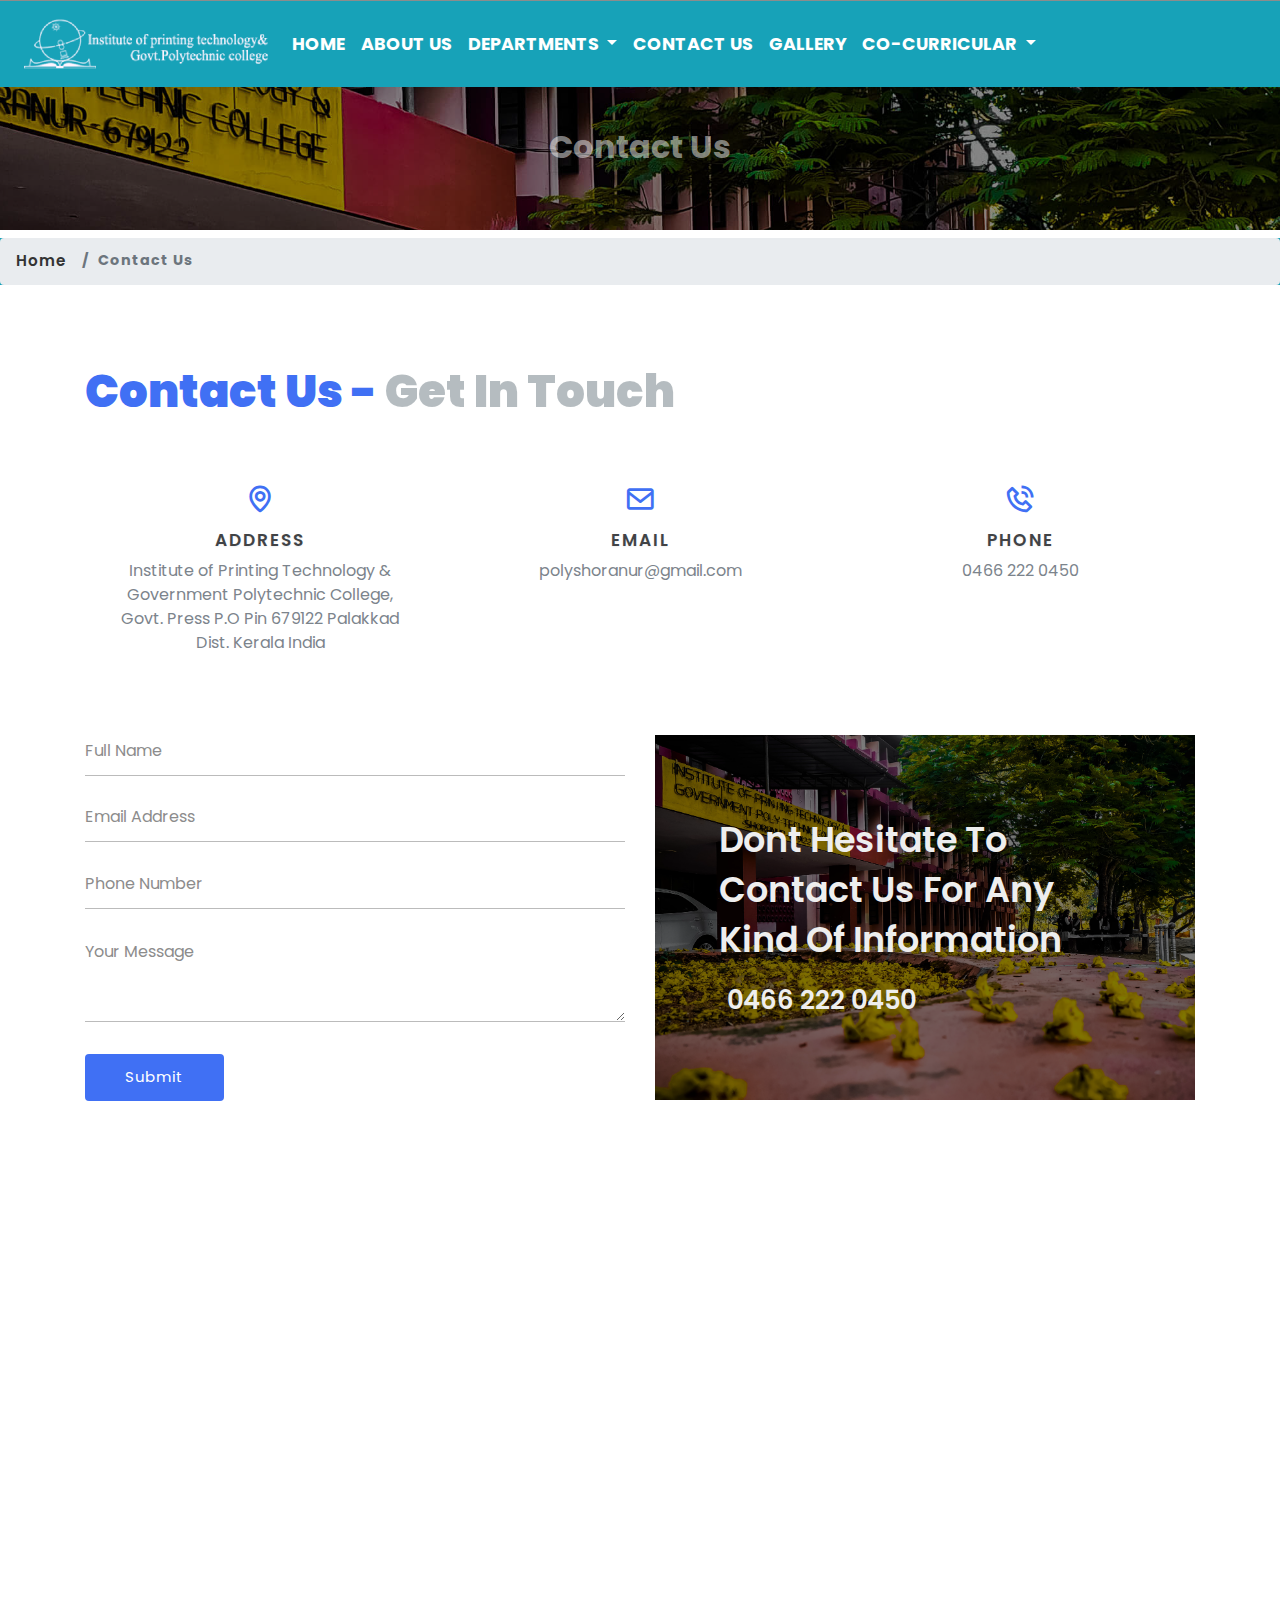
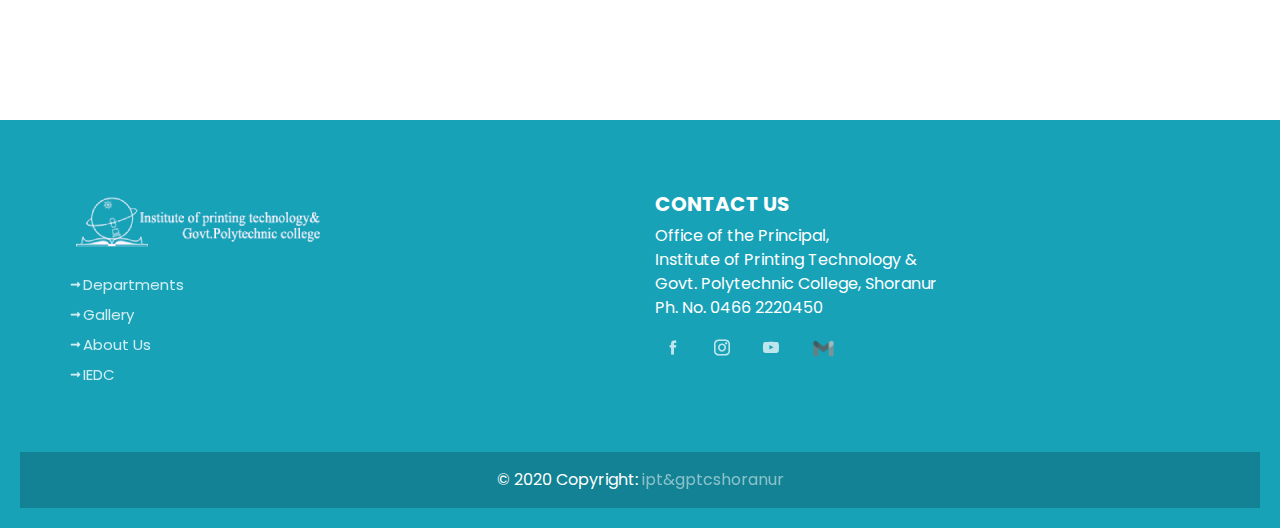
<file: contact.html>
<!DOCTYPE html>
<html lang="en">
<head>
<title>IPT&GPTC</title>
	
	<!-- Meta tag Keywords -->
	<meta name="viewport" content="width=device-width, initial-scale=1">
	<meta charset="utf-8">
	<meta name="keywords" content=" Responsive web template, Bootstrap Web Templates, Flat Web Templates, Android Compatible web template, 
	Smartphone Compatible web template, free webdesigns for Nokia, Samsung, LG, SonyEricsson, Motorola web design" />
	<script type="application/x-javascript">
		addEventListener("load", function () {
			setTimeout(hideURLbar, 0);
		}, false);

		function hideURLbar() {
			window.scrollTo(0, 1);
		}
	</script>
	<!--// Meta tag Keywords -->
    
	<!-- css files -->
	<link rel="stylesheet" href="assent/css/bootstrap.css"> <!-- Bootstrap-Core-CSS -->
	<link rel="stylesheet" href="assent/css/co-cur.css" type="text/css" media="all" /> <!-- Style-CSS --> 
	<link rel="stylesheet" href="assent/css/contact.css">
	<link rel="stylesheet" href="assent/css/index.css">
	
	<!-- //css files -->
	<link rel="stylesheet" href="https://cdn.jsdelivr.net/npm/bootstrap@4.5.3/dist/css/bootstrap.min.css">
    <link rel="stylesheet" href="assent/lib/icofont/icofont.min.css">
    <link rel="stylesheet" href="assent/lib/boxicons/css/boxicons.css">
	<!--web font-->
	<link href="//fonts.googleapis.com/css?family=PT+Sans+Caption:400,700&amp;subset=cyrillic,cyrillic-ext,latin-ext" rel="stylesheet">
	<!--//web font-->

</head>

<body>


	<nav class="navbar fixed-top navbar-expand-lg  navbar-dark">
		<a class="navbar-brand" href="index.html"><img src="assent/images/logos/ipt(1)(1).png" alt=""></a>
		<button class="navbar-toggler"   type="button" data-toggle="collapse" data-target="#navbarSupportedContent"
			aria-controls="navbarSupportedContent" aria-expanded="false" aria-label="Toggle navigation">
			<span class="navbar-toggler-icon"></span>
		</button>
	
		<div class="collapse navbar-collapse" id="navbarSupportedContent">
			<ul class="navbar-nav mr-auto">
				<li class="nav-item active">
					<a class="nav-link" href="index.html#">Home <span class="sr-only">(current)</span></a>
				</li>
				<li class="nav-item">
					<a class="nav-link" href="index.html#about">About us</a>
				</li>
	
				<li class="nav-item dropdown">
					<a class="nav-link dropdown-toggle" href="#" id="navbarDropdown" role="button" data-toggle="dropdown" aria-haspopup="true" aria-expanded="false">
					Departments
					</a>
					<div class="dropdown-menu" style="background-color:#2676a76e;" aria-labelledby="navbarDropdown">
					<a class="dropdown-item " style="color: #fff; " href="eleengg.html">Electronics Engineering</a>
					<a class="dropdown-item"  style="color: #fff; " href="compengg.html">Computer Engineering</a>
					<a class="dropdown-item"  style="color: #fff; " href="printtech.html">Printing Technology</a>
					<a class="dropdown-item"  style="color: #fff; " href="gendept.html">General Departments</a>
					<a class="dropdown-item"  style="color: #fff; " href="work.html">Workshop</a>
					</div> 
				</li>
	
				<li class="nav-item">
					<a class="nav-link" href="contact.html">Contact us</a>
				</li>
	
				<li class="nav-item">
					<a class="nav-link" href="gallery.html">Gallery</a>
				</li>
	
				<li class="nav-item dropdown">
					<a class="nav-link dropdown-toggle" href="#" id="navbarDropdown" role="button" data-toggle="dropdown" aria-haspopup="true" aria-expanded="false">
					Co-curricular
					</a>
					<div class="dropdown-menu" style="background-color:#2676a76e;" aria-labelledby="navbarDropdown">
					<a class="dropdown-item " style="color: #fff; " href="ncc.html">NCC</a>
					<a class="dropdown-item"  style="color: #fff; " href="nss.html">NSS</a>
					<a class="dropdown-item"  style="color: #fff; " href="iedc.html">IEDC</a>
					<a class="dropdown-item"  style="color: #fff; " href="asap.html">ASAP</a>
					<!-- <div class="dropdown-divider"></div>
					<a class="dropdown-item" href="iedc.html">IEDC</a> -->
					</div> 
				</li>
			</ul>
			
		</div>
	</nav>

 <!-- inner banner -->
    <div class="inner_banner layer" id="home">
        <div class="container">
            <div class="agileinfo-inner">
                <h2 class="text-center" style="color: rgba(255, 255, 255, 0.493);">
                    Contact Us
                </h2>
            </div>
        </div>
    </div>
    <!-- //inner banner -->
    <!-- breadcrumbs -->
    <nav aria-label="breadcrumb">
        <ol class="breadcrumb">
            <li class="breadcrumb-item">
                <a href="index.html">Home</a>
            </li>
            <li class="breadcrumb-item active" aria-current="page">Contact Us</li>
        </ol>
    </nav>
    <!-- //breadcrumbs -->

<!-- contact -->
<section class="contact py-5" id="contact">
	<div class="container py-sm-3">
		<h3 class="heading text-capitalize mb-lg-5 mb-4"> Contact Us - <span>Get In Touch</span> </h3>
		<div class="address row">
			<div class="col-md-4 address-grid">
				<div class="address-info">
					<div class="address-left text-center">
						<i class="bx bx-map"></i>
					</div>
					<div class="address-right text-center">
						<h6 class="ad-info text-uppercase mb-2">Address</h6>
						<p> Institute of Printing Technology & Government Polytechnic College,  Govt. Press P.O Pin 679122 Palakkad Dist. Kerala India
						</p>
					</div>
				</div>

			</div>
			<div class="col-md-4 address-grid">
				<div class="address-info">
					<div class="address-left text-center">
						<i class="bx bx-envelope"></i>
					</div>
					<div class="address-right text-center">
						<h6 class="ad-info text-uppercase mb-2">Email</h6>
							<a href="polyshoranur@gmail.com">polyshoranur@gmail.com </a>
							
					</div>

				</div>
			</div>
			<div class="col-md-4 address-grid">
				<div class="address-info">
					<div class="address-left text-center">
						<i class="bx bx-phone-call"></i>
					</div>
					<div class="address-right text-center">
						<h6 class="ad-info text-uppercase mb-2">Phone</h6>
						<p>0466 222 0450</p>
						
					</div>
				</div>
			</div>
		</div>
		<div class="form row py-5">
			<div class="col-lg-6 contact-form">
				<form action="#" method="post">
					<div class="fields-grid">
						<div class="styled-input agile-styled-input-top">
							<input type="text" name="First name" required=""> 
							<label>Full Name</label>
							<span></span>
						</div> 
						<div class="styled-input">
							<input type="email" name="Email" required="">
							<label>Email Address</label>
							<span></span>
						</div>
						<div class="styled-input">
							<input type="tel" name="Phone" required="">
							<label>Phone Number</label>
							<span></span>
						</div>
						<div class="styled-input mt-5">
							<textarea></textarea>
							<label class="text">Your Message</label>
							<span></span>
						</div>
					</div>
					<input type="submit" value="Submit">
				</form>
			</div>
			<div class="col-lg-6 mt-lg-0 mt-5">
				<div class="bg-img ">
					<div class="contact-layer">
						<h3 class="mb-3">Dont hesitate to contact us for any kind of information</h3>
						<p><i class="fas mr-2 fa-phone"></i>0466 222 0450</p>
					</div>
				</div>
			</div>
		</div>

		
		
		<div class="map">
			<!-- <iframe src="https://www.google.com/maps/embed?pb=!1m18!1m12!1m3!1d387142.84010033106!2d-74.25819252532891!3d40.70583163828471!2m3!1f0!2f0!3f0!3m2!1i1024!2i768!4f13.1!3m3!1m2!1s0x89c24fa5d33f083b%3A0xc80b8f06e177fe62!2sNew+York%2C+NY%2C+USA!5e0!3m2!1sen!2sin!4v1475140387172"
						style="border:0"></iframe> -->
						<iframe width="600" height="500" id="gmap_canvas" src="https://maps.google.com/maps?q=ipt%20and%20gptc%20shoranur&t=&z=13&ie=UTF8&iwloc=&output=embed" frameborder="0" scrolling="no" marginheight="0" marginwidth="0"></iframe>
		</div>
	</div>
</section>

 <!-- footer section start -->

        <!-- Footer -->

        <footer class="page-footer font-small  pt-4">

			<!-- Footer Text -->
			<div class="container-fluid text-center text-md-left fcontent">
  
				<!-- Grid row -->
				<div class="row">
  
					<!-- Grid column -->
					<div class="col-md-6 mt-md-0 mt-3">
  
						<!-- Content -->
						<img class="bootmlogo" src="assent/images/logos/ipt(1)(1).png" alt="">
						<!-- <h5 class="text-uppercase font-weight-bold">IPT & GPTC <br> SHORANUR</h5> -->
						<p style="word-break: break-all;"> </p>
						<p class="missionpoint" style="font-size: 20px; word-break: break-all;">
						   <a class="quicklink" href=""><i class="icofont-long-arrow-right"></i>Departments</a> <br>
  
							<a class="quicklink" href="gallery.html"><i class="icofont-long-arrow-right"></i>Gallery</a><br>
  
							<a class="quicklink" href=""><i class="icofont-long-arrow-right"></i>About Us</a> <br>
							<a class="quicklink" href="iedc.html"><i class="icofont-long-arrow-right"></i>IEDC</a>
						</p>
  
  
					</div>
					<!-- Grid column -->
  
					<hr class="clearfix w-100 d-md-none pb-3">
  
					<!-- Grid column -->
					<div class="col-md-6 mb-md-0 mb-3">
  
						<!-- Content -->
						<h5 class=" footer2 text-uppercase font-weight-bold">Contact US</h5>
						<p style="word-break: break-all;">
							Office of the Principal,<br>
							Institute of Printing Technology &<br>
							Govt. Polytechnic College, Shoranur<br>
							Ph. No. 0466 2220450</p>
						<!-- Facebook -->
						<a id="fb" class="fb-ic social" target="_blank" href="https://www.facebook.com/iptgpc/">
							<i class="icofont-facebook"></i>
						</a>
						<!-- instagram -->
						<a id="insta" class="ins-ic social" target="_blank" href="http://www.instagram.com/ipt_gptc">
							<i class="icofont-instagram"></i>
						</a>
						<!-- youtube -->
						<a id="youtube" class="ins-ic social" target="_blank"
							href="http://www.youtube.com/c/iptgptcshoranurvideos">
							<i class="icofont-youtube-play"></i>
						</a>
						<!-- email -->
						<a id="mail" class="ins-ic social" target="_blank" href="mailto:polyshoranur@gmail.com">
							<img src="assent/images/logos/icons8-gmail-48.png" alt="">
						</a>
						<!--Pinterest-->
						<!-- <a class="pin-ic">f
			<i class="fab fa-pinterest fa-lg white-text fa-2x"> </i>
		  </a> -->
  
					</div>
					<!-- Grid column -->
  
				</div>
				<!-- Grid row -->
  
			</div>
			<!-- Footer Text -->
  
			<!-- Copyright -->
			<div class="footer-copyright copy text-center py-3">© 2020 Copyright:
				<a href="#"> ipt&gptcshoranur</a>
			</div>
			<!-- Copyright -->
  
  
		</footer>
		<div id="go-top">
  
			<i class="icofont-stylish-up"></i>
		</div>
  
		<!-- Footer -->
		<!-- footer section end -->

<!-- Login modal -->
	<div class="modal fade" id="exampleModal" tabindex="-1" role="dialog" aria-labelledby="exampleModalLabel1" aria-hidden="true">
		<div class="modal-dialog" role="document">
			<div class="modal-content">
				<div class="modal-header">
					<h5 class="modal-title text-uppercase" id="exampleModalLabel1">Login</h5>
					<button type="button" class="close" data-dismiss="modal" aria-label="Close">
						<span aria-hidden="true">&times;</span>
					</button>
				</div>
				<div class="modal-body">
					<form action="#" method="post" class="p-3">
						<div class="form-group">
							<label for="recipient-name" class="col-form-label">User Name</label>
							<input type="email" class="form-control" placeholder="User Name" name="Name" id="recipient-name" required="">
						</div>
						<div class="form-group">
							<label for="recipient-name1" class="col-form-label">Password</label>
							<input type="password" class="form-control" placeholder="Password" name="Name" id="recipient-name1" required="">
						</div>
						<div class="right-w3l mt-4 mb-3">
							<input type="submit" class="form-control" value="Login">
						</div>
					</form>

				</div>
			</div>
		</div>
	</div>
	<!-- //Login modal -->

	<!-- Register modal -->
	<div class="modal fade" id="exampleModal1" tabindex="-1" role="dialog" aria-labelledby="exampleModalLabel1" aria-hidden="true">
		<div class="modal-dialog" role="document">
			<div class="modal-content">
				<div class="modal-header">
					<h5 class="modal-title text-uppercase" id="exampleModalLabel1">Register Here</h5>
					<button type="button" class="close" data-dismiss="modal" aria-label="Close">
						<span aria-hidden="true">&times;</span>
					</button>
				</div>
				<div class="modal-body">
					<form action="#" method="post" class="p-3">
						<div class="form-group">
							<label for="recipient-name" class="col-form-label">First Name</label>
							<input type="text" class="form-control" placeholder="First Name" name="Name" id="recipient-name2" required="">
						</div>
						<div class="form-group">
							<label for="recipient-name" class="col-form-label">Last Name</label>
							<input type="text" class="form-control" placeholder="Last Name" name="Name" id="recipient-name3" required="">
						</div>
						<div class="form-group">
							<label for="recipient-name" class="col-form-label">Email id</label>
							<input type="email" class="form-control" placeholder="Email id" name="Name" id="recipient-name4" required="">
						</div>
						<div class="form-group">
							<label for="recipient-name" class="col-form-label">Mobile Number</label>
							<input type="text" class="form-control" placeholder="Mobile Number" name="Name" id="recipient-name5" required="">
						</div>
						<div class="form-group">
							<label for="recipient-name1" class="col-form-label">Password</label>
							<input type="password" class="form-control" placeholder="Password" name="Name" id="recipient-name6" required="">
						</div>
						<div class="right-w3l mt-4 mb-3">
							<input type="submit" class="form-control" value="Create account">
						</div>
					</form>

				</div>
			</div>
		</div>
	</div>
	<!-- //Register modal -->





	<!-- js -->
	<script type="text/javascript" src="assent/js/jquery-2.2.3.min.js"></script>
	 
	<!-- //js -->	
	
	 <!-- script -->
	 <script src="https://cdn.jsdelivr.net/npm/bootstrap@4.5.3/dist/js/bootstrap.bundle.min.js"></script>

	       <!-- FADE -->
		   <script>
			AOS.init({
				once: true,
			});
		</script>
	  
		
		  
		  <!-- ZOOMOUT ZOOMIN -->
		<script>
			const bg=document.getElementById('home');
			window.addEventListener('scroll',function(){
				bg.style.backgroundSize= 180 - +window.pageYOffset/12+'%'
			   
			});
	  
		</script>
	  
		<!-- SCROLL TO TOP -->
	  
	  <script type="text/javascript">
		(function ($, window, document) {
			$.fn.goTop = function (options) {
				var defaults = {
					scrollTop: 100,
					scrollSpeed: 1000,
					fadeInSpeed: 1000,
					fadeOutSpeed: 500
				};
				var options = $.extend(defaults, options);
				var $this = $(this);
				$(window).on('scroll', function () {
					if ($(window).scrollTop() > options.scrollTop) {
						$this.fadeIn(options.fadeInSpeed);
					} else {
						$this.fadeOut(options.fadeOutSpeed);
					}
				})
				$this.on('click', function () {
					$('html,body').animate({
						'scrollTop': 0
	  
					}, options.speed)
				})
			}
		})(jQuery, window, document)
	  
		$('#go-top').goTop({
			scrollTop: 100,
			scrollSpeed: 1000,
			fadeInSpeed: 1000,
			fadeOutSpeed: 500
		})
	  </script>
</body>
</html>
</file>
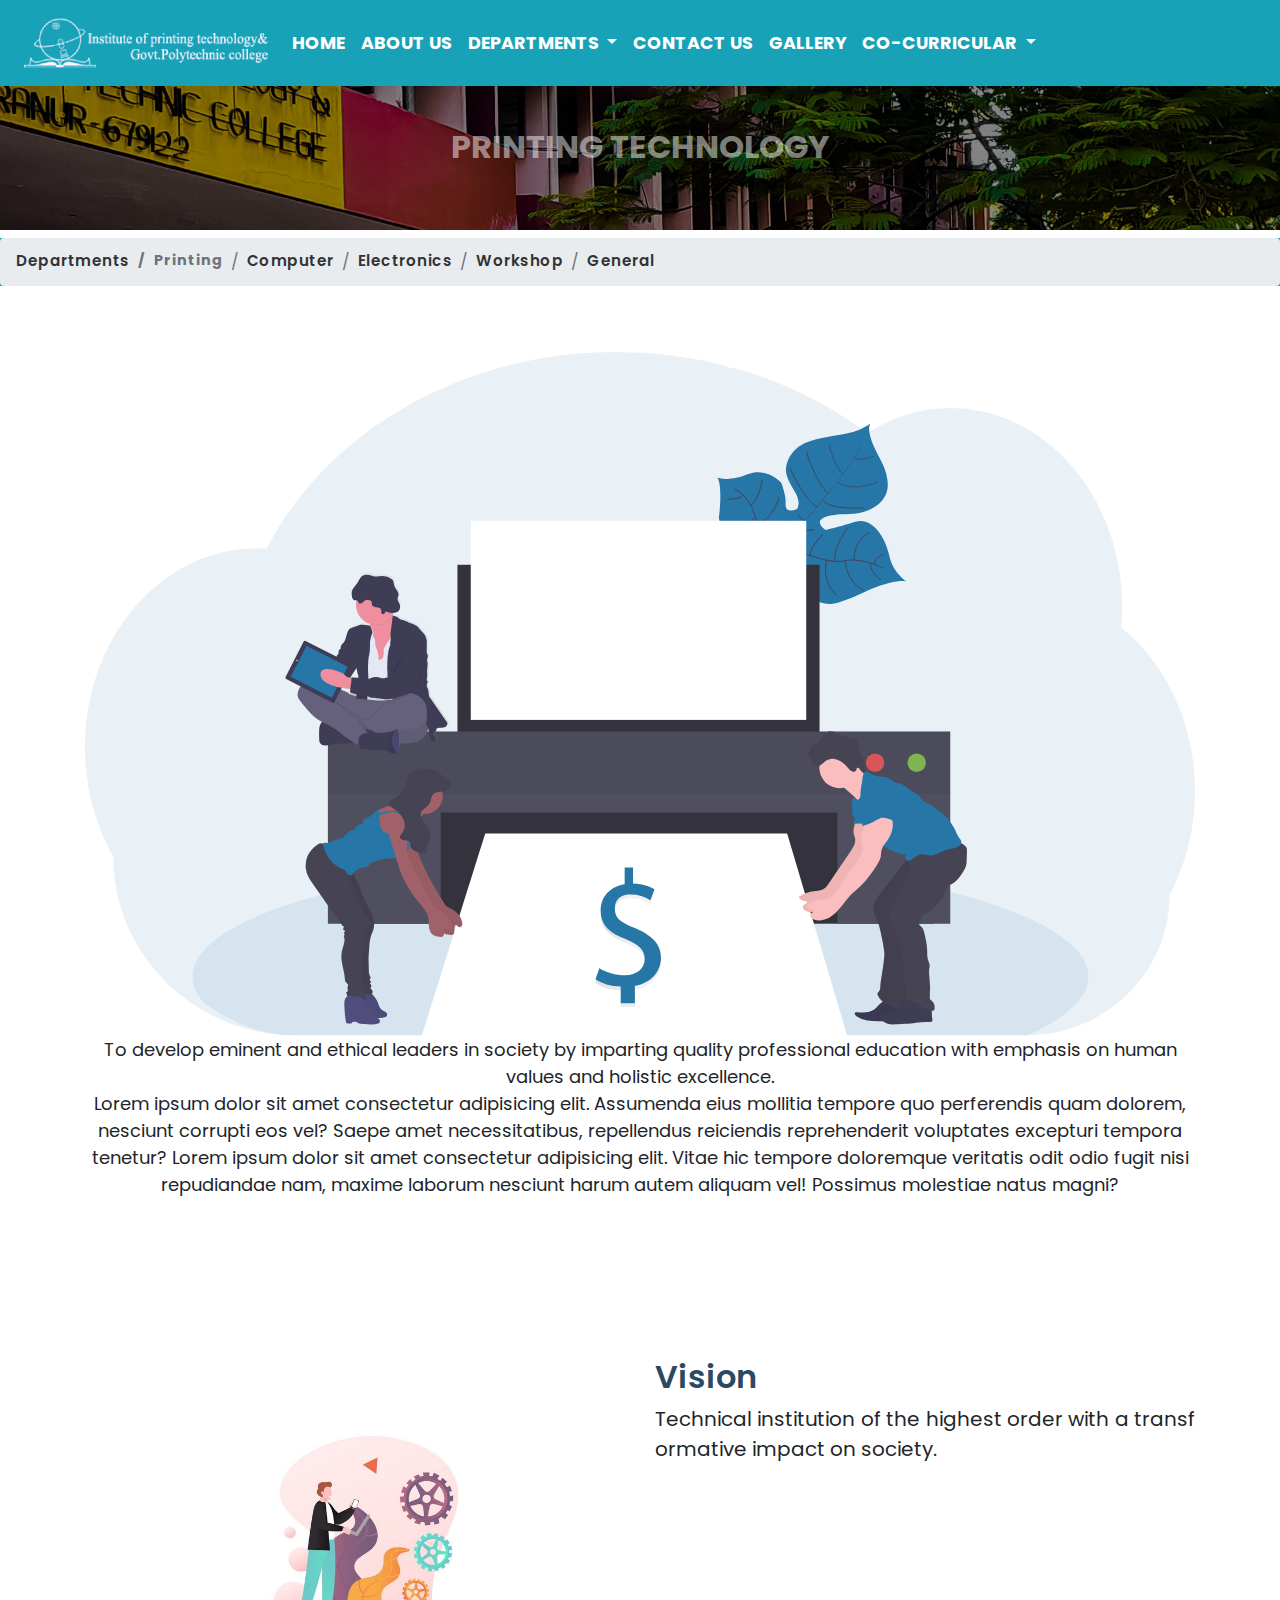
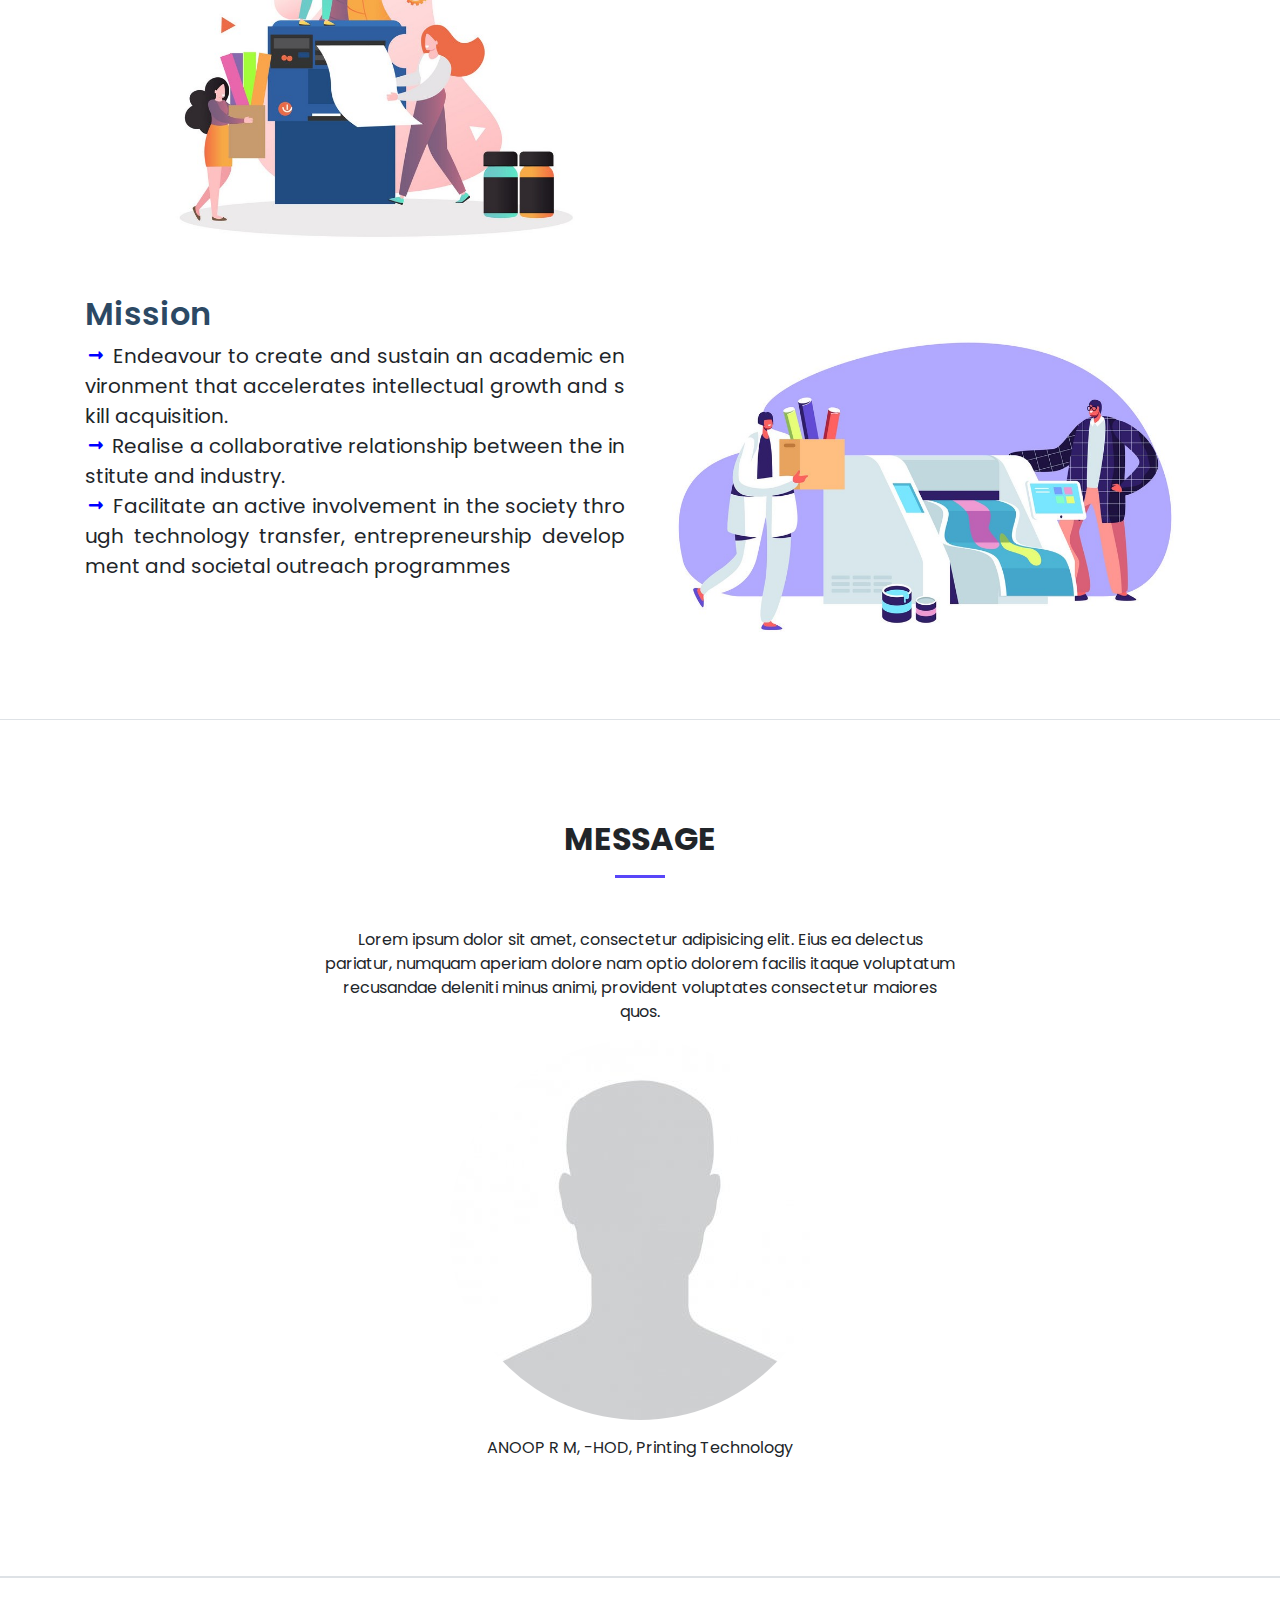
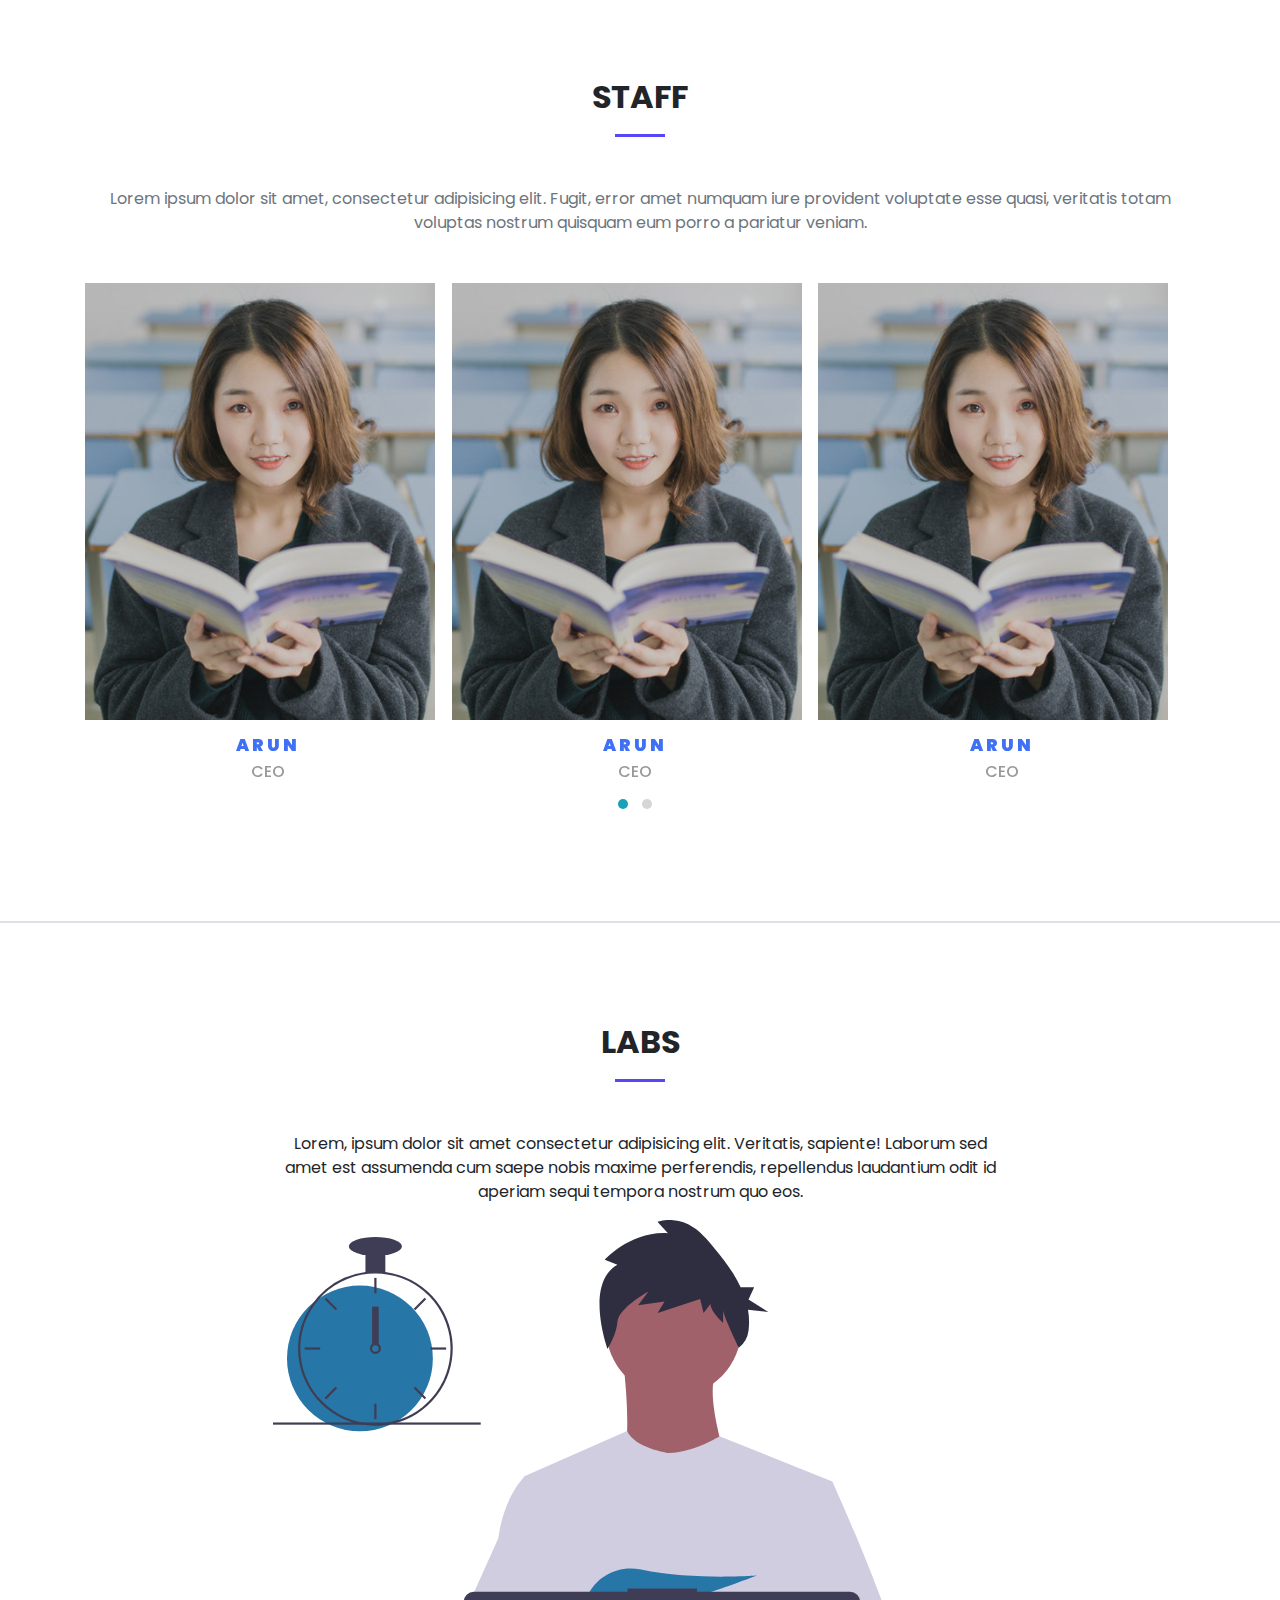
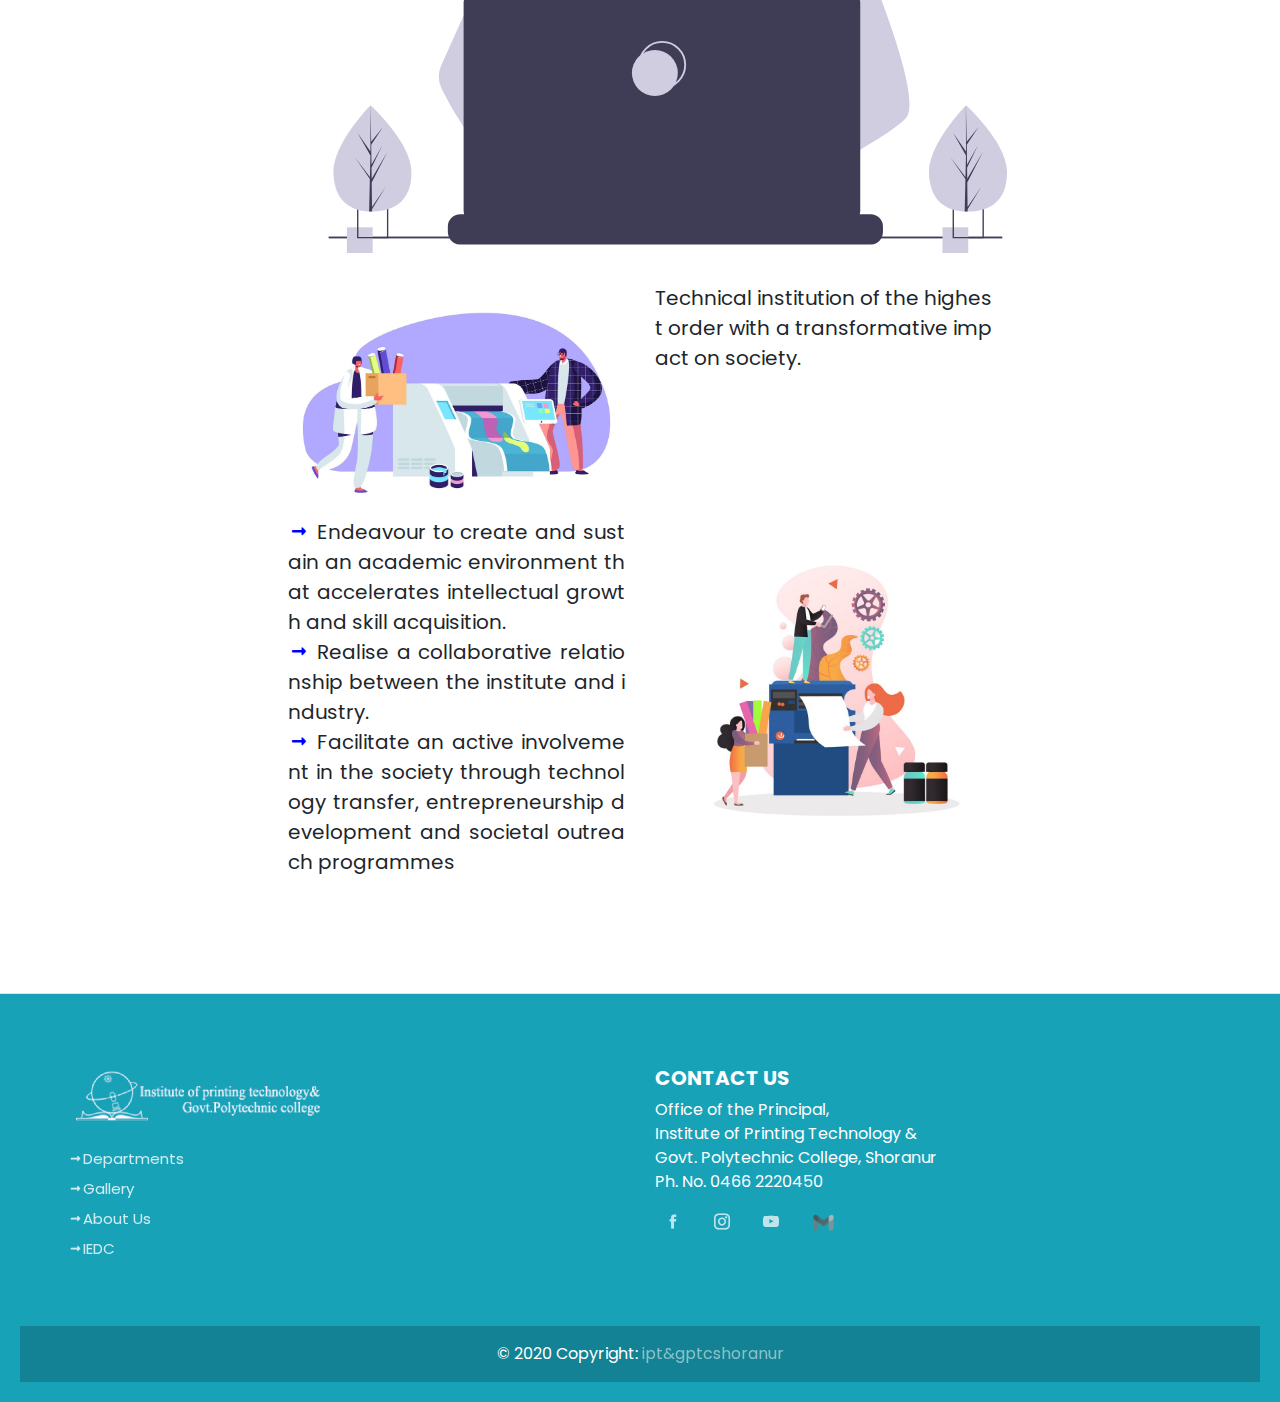
<file: printtech.html>
<!DOCTYPE html>
<html lang="en">

<head> 
    <meta charset="UTF-8">
    <meta name="viewport" content="width=device-width, initial-scale=1.0">
    <link rel="shortcut icon" href="assent/images/logos/ipt(1)(1).png">
    <title>IPT&GPTC</title> 

    <!-- link -->
    <link rel="stylesheet" href="assent/css/style.css">
    <link rel="stylesheet" href="assent/css/index.css">
    <link rel="stylesheet" href="assent/css/staff.css">
   
    <!-- lib -->
    <link rel="stylesheet" href="https://cdn.jsdelivr.net/npm/bootstrap@4.5.3/dist/css/bootstrap.min.css">
    <link rel="stylesheet" href="assent/lib/icofont/icofont.min.css">
    <link rel="stylesheet" href="assent/lib/boxicons/css/boxicons.css">
    <link rel="stylesheet" href="assent/lib/owl.carousel/assets/owl.theme.default.css">
    <link rel="stylesheet" href="https://use.fontawesome.com/releases/v5.11.2/css/all.css">
    <script src="https://code.jquery.com/jquery-3.5.1.js"></script>
    <script src="https://cdnjs.cloudflare.com/ajax/libs/OwlCarousel2/2.3.4/owl.carousel.min.js"></script>
    <link rel="stylesheet" href="https://cdnjs.cloudflare.com/ajax/libs/OwlCarousel2/2.3.4/assets/owl.carousel.min.css">




  </head>

<body>
  <nav class="navbar fixed-top navbar-expand-lg  navbar-dark">
    <a class="navbar-brand" href="index.html"><img src="assent/images/logos/ipt(1)(1).png" alt=""></a>
    <button class="navbar-toggler"   type="button" data-toggle="collapse" data-target="#navbarSupportedContent"
        aria-controls="navbarSupportedContent" aria-expanded="false" aria-label="Toggle navigation">
        <span class="navbar-toggler-icon"></span>
    </button>

    <div class="collapse navbar-collapse" id="navbarSupportedContent">
        <ul class="navbar-nav mr-auto">
            <li class="nav-item active">
                <a class="nav-link" href="index.html#">Home <span class="sr-only">(current)</span></a>
            </li>
            <li class="nav-item">
                <a class="nav-link" href="index.html#about">About us</a>
            </li>

            <li class="nav-item dropdown">
                <a class="nav-link dropdown-toggle" href="#" id="navbarDropdown" role="button" data-toggle="dropdown" aria-haspopup="true" aria-expanded="false">
                Departments
                </a>
                <div class="dropdown-menu" style="background-color:#2676a76e;" aria-labelledby="navbarDropdown">
                <a class="dropdown-item " style="color: #fff; " href="eleengg.html">Electronics Engineering</a>
                <a class="dropdown-item"  style="color: #fff; " href="compengg.html">Computer Engineering</a>
                <a class="dropdown-item"  style="color: #fff; " href="printtech.html">Printing Technology</a>
                <a class="dropdown-item"  style="color: #fff; " href="gendept.html">General Departments</a>
                <a class="dropdown-item"  style="color: #fff; " href="work.html">Workshop</a>
                </div> 
            </li>

            <li class="nav-item">
                <a class="nav-link" href="index.html#contact">Contact us</a>
            </li>

            <li class="nav-item">
                <a class="nav-link" href="gallery.html">Gallery</a>
            </li>

            <li class="nav-item dropdown">
                <a class="nav-link dropdown-toggle" href="#" id="navbarDropdown" role="button" data-toggle="dropdown" aria-haspopup="true" aria-expanded="false">
                Co-curricular
                </a>
                <div class="dropdown-menu" style="background-color:#2676a76e;" aria-labelledby="navbarDropdown">
                <a class="dropdown-item " style="color: #fff; " href="ncc.html">NCC</a>
                <a class="dropdown-item"  style="color: #fff; " href="nss.html">NSS</a>
                <a class="dropdown-item"  style="color: #fff; " href="iedc.html">IEDC</a>
                <a class="dropdown-item"  style="color: #fff; " href="asap.html">ASAP</a>
                <!-- <div class="dropdown-divider"></div>
                <a class="dropdown-item" href="iedc.html">IEDC</a> -->
                </div> 
            </li>
        </ul>
        
    </div>
</nav>

    <!-- inner banner -->
    <div class="inner_banner layer" id="home" style="background-attachment: fixed;">
      <div class="container">
          <div class="agileinfo-inner">
              <h2 class="text-center" style="color: rgba(255, 255, 255, 0.493);">
                PRINTING TECHNOLOGY
              </h2>
          </div>
      </div>
  </div>
  <!-- //inner banner -->


   <!-- breadcrumbs -->
   <nav aria-label="breadcrumb">
      <ol class="breadcrumb">
          <li class="breadcrumb-item">
              <a href="#">Departments</a>
          </li>
          <li class="breadcrumb-item active" aria-current="page">Printing</li>
          <li class="breadcrumb-item">
              <a href="compengg.html">Computer</a>
          </li>
          <li class="breadcrumb-item">
              <a href="eleengg.html">Electronics</a>
          </li>
          <li class="breadcrumb-item">
              <a href="work.html">Workshop</a>
          </li>
          <li class="breadcrumb-item">
            <a href="gendept.html">General</a>
        </li>
      </ol>
  </nav>
  <!-- //breadcrumbs -->
    <!-- ======= About Section ======= -->
    <section id="about" class="about">
        <div class="container">
            <div class="section-title">
                <img src="assent/images/logos/printing.svg " class="img-fluid" alt="toadd">

                <p>To develop eminent and ethical leaders in society by imparting quality professional education with emphasis on human values and holistic excellence.</p>
                <p>Lorem ipsum dolor sit amet consectetur adipisicing elit. Assumenda eius mollitia tempore quo perferendis quam dolorem, nesciunt corrupti eos vel? Saepe amet necessitatibus, repellendus reiciendis reprehenderit voluptates excepturi tempora tenetur? Lorem ipsum dolor sit amet consectetur adipisicing elit. Vitae hic tempore doloremque veritatis odit odio fugit nisi repudiandae nam, maxime laborum nesciunt harum autem aliquam vel! Possimus molestiae natus magni?</p>
            </div>

        </div>
    </section><!-- End About Section -->

        <!-- ======= mission vission Section ======= -->
        <section id="mission" class="about">
            <div class="container">
                <div class="section-title">
                  </div>
                
    
                <div class="row">
                    <div class="col-lg-6 order-1 order-lg" data-aos="zoom-in" data-aos-delay="150">
                        <img src="assent/images/dept/pv1.jpg" class="img-fluid" alt="toadd">
                    </div>
                    <div class="col-lg-6 pt-4 pt-lg-0 order-2 order-lg-1 content " data-aos="fade-right">
                        <h3>Vision</h3>
                        <p style="font-size: 20px; text-align: justify; word-break: break-all">
                            Technical institution of the highest order with a transformative impact on society.
                        </p>
                        <!-- <a href="#" class="read-more">Read More <i class="icofont-long-arrow-right"></i></a> -->
                    </div>
                </div>
    
                <div class="row">
                    <div class="col-lg-6 order-1 order-lg-2" data-aos="zoom-in" data-aos-delay="150">
                        <img src="assent/images/dept/pm1.jpg" class="img-fluid" alt="toadd">
                    </div>
                    <div class="col-lg-6 pt-4 pt-lg-0 order-2 order-lg-1 content" data-aos="fade-right">
                        <h3>Mission</h3>
                        <p class="missionpoint" style="font-size: 20px; text-align: justify; word-break: break-all">
                             <i class="icofont-long-arrow-right"></i> Endeavour to create and sustain an academic environment that accelerates intellectual growth and skill acquisition. <br>
    
                             <i class="icofont-long-arrow-right"></i> Realise a collaborative relationship between the institute and industry. <br>
                            
                             <i class="icofont-long-arrow-right"></i> Facilitate an active involvement in the society through technology transfer, entrepreneurship development and societal outreach programmes
                        </p>
                        <!-- <a href="#" class="read-more">Read More <i class="icofont-long-arrow-right"></i></a> -->
                    </div>
                </div>
    
            </div>
        </section><!-- End mission vision Section -->
      
    

    <!-- message section start -->
    <section class="section message border-top border-bottom">
        <div class="container">
            <div class="section-title">
                <h2>Message</h2>
              </div>
          <div class="row justify-content-center text-center">
            <div class="col-md-7">
              <div class=" ">
                <div class="review text-center">
                  <blockquote>
                    <p class="hodmsg">Lorem ipsum dolor sit amet, consectetur adipisicing elit. Eius ea delectus pariatur, numquam
                      aperiam dolore nam optio dolorem facilis itaque voluptatum recusandae deleniti minus animi,
                      provident voluptates consectetur maiores quos.</p>
                  </blockquote>
    
                  <p class="review-user">
                    <img src="assent/images/persons/unknown.jpg" alt="Image" class="img-fluid rounded-circle mb-3">
                    <span class="d-block">
                      <span class="text-black">ANOOP R M</span>, -HOD, Printing Technology
                    </span>
                  </p>
    
                </div>
              </div>
            </div>
          </div>
        </div>
      </section>
     <!--message section end -->

     <!-- staff list start -->
    
  



        <section class="section staff border-top border-bottom text-center">
          <div class="container">
      
          <!-- Section heading -->
          <div class="section-title">
            <h2>STAFF</h2>
          </div>
           <!-- Section description -->
          <p class="text-muted w-responsive mx-auto mb-5">Lorem ipsum dolor sit amet, consectetur adipisicing elit.
            Fugit, error amet numquam iure provident voluptate esse quasi, veritatis totam voluptas nostrum quisquam
            eum porro a pariatur veniam.</p>
      
          <!-- Grid row -->
          <div  class="slider owl-carousel owl-theme">
            <div class="item">
                <!-- <div class="card mb-4 ">
                <div class="avatar mx-auto">
                <img src="assent/images/persons/t1.jpg" class="img-fluid"
                  alt="Sample avatar">
              </div>
              <h5 class="font-weight-bold mt-4 mb-3">staff_name</h5>
              <p class="text-uppercase blue-text"><strong>Lecturer</strong></p>
              <p class="grey-text">Neque porro quisquam est, qui dolorem ipsum quia dolor sit amet, consectetur,
                adipisci sed quia non numquam modi tempora eius.</p>
                <ul class="list-unstyled mb-0">
                  <!-- Mail -->
                  <!-- <a class="p-2 fa-lg fb-ic">
                    <i class="fa fa-envelope blue-text"> </i>
                  </a> -->
                  <!-- Whatsapp -->
                  <!-- <a class="p-2 fa-lg ins-ic">
                    <i class="fab fa-whatsapp"> </i>
                  </a> -->
                  <!-- Facebook -->
                  <!-- <a class="p-2 fa-lg ins-ic">
                    <i class="fab fa-facebook"> </i>
                  </a> -->
                <!-- </ul>
            </div> -->
            <!-- <div class="row agile-team-grids"> -->
              <div class=" team-grid">
              <div class="team-img">
                <img src="assent/images/persons/t1.jpg" class="img-responsive img-fluid" alt=" " />
                <div class="overlay">
                  <!-- <h5>Chief Executive Officer</h5>
                  <p>Keep In Touch With My Accounts</p> -->
                  <div class="w3l-social">
                    <ul>
                      <li><a href="#"><i class="icofont-facebook"></i></a></li>
                      <li><a href="#"><i class="icofont-email"></i></a></li>
                      <li><a href="#"><i class="icofont-instagram"></i></a></li>
                    </ul>
                  </div>
                </div>
              </div>
              <h4>Arun</h4>
              <span>CEO</span>
            </div>
            </div>
            <div class="item">
                <!-- <div class="card mb-4">
                <div class="avatar mx-auto">
                <img src="assent/images/persons/t2.jpg" class="img-fluid"
                  alt="Sample avatar">
              </div>
              <h5 class="font-weight-bold mt-4 mb-3">staff_name</h5>
              <p class="text-uppercase blue-text"><strong>Lecturer</strong></p>
              <p class="grey-text">Sed ut perspiciatis unde omnis iste natus error sit voluptatem ipsa accusantium
                doloremque rem laudantium totam aperiam.</p>
                <ul class="list-unstyled mb-0"> -->
                  <!-- Mail -->
                  <!-- <a class="p-2 fa-lg fb-ic">
                    <i class="fa fa-envelope blue-text"> </i>
                  </a> -->
                  <!-- Whatsapp -->
                  <!-- <a class="p-2 fa-lg ins-ic">
                    <i class="fab fa-whatsapp"> </i>
                  </a> -->
                  <!-- Facebook -->
                  <!-- <a class="p-2 fa-lg ins-ic">
                    <i class="fab fa-facebook"> </i>
                  </a> -->
                <!-- </ul>
                </div> -->

                <div class=" team-grid">
                  <div class="team-img">
                    <img src="assent/images/persons/t1.jpg" class="img-responsive img-fluid" alt=" " />
                    <div class="overlay">
                      <!-- <h5>Chief Executive Officer</h5>
                      <p>Keep In Touch With My Accounts</p> -->
                      <div class="w3l-social">
                        <ul>
                          <li><a href="#"><i class="icofont-facebook"></i></a></li>
                          <li><a href="#"><i class="icofont-email"></i></a></li>
                          <li><a href="#"><i class="icofont-instagram"></i></a></li>
                        </ul>
                      </div>
                    </div>
                  </div>
                  <h4>Arun</h4>
                  <span>CEO</span>
                </div>
            </div>
            <div class="item">
                <!-- <div class="card mb-4">
                <div class="avatar mx-auto">
                <img src="assent/images/persons/t3.jpg" class="img-fluid"
                  alt="Sample avatar">
              </div>
              <h5 class="font-weight-bold mt-4 mb-3">staff_name</h5>
              <p class="text-uppercase blue-text"><strong>Asst. Lecturer</strong></p>
              <p class="grey-text">Excepteur sint occaecat cupidatat non proident, sunt in culpa qui officia deserunt
                mollit anim est fugiat nulla id eu laborum.</p>
                <ul class="list-unstyled mb-0"> -->
                  <!-- Mail -->
                  <!-- <a class="p-2 fa-lg fb-ic">
                    <i class="fa fa-envelope blue-text"> </i>
                  </a> -->
                  <!-- Whatsapp -->
                  <!-- <a class="p-2 fa-lg ins-ic">
                    <i class="fab fa-whatsapp"> </i>
                  </a> -->
                  <!-- Facebook -->
                  <!-- <a class="p-2 fa-lg ins-ic">
                    <i class="fab fa-facebook"> </i>
                  </a> -->
                <!-- </ul>
            </div> -->

            <div class=" team-grid">
              <div class="team-img">
                <img src="assent/images/persons/t1.jpg" class="img-responsive img-fluid" alt=" " />
                <div class="overlay">
                  <!-- <h5>Chief Executive Officer</h5>
                  <p>Keep In Touch With My Accounts</p> -->
                  <div class="w3l-social">
                    <ul>
                      <li><a href="#"><i class="icofont-facebook"></i></a></li>
                      <li><a href="#"><i class="icofont-email"></i></a></li>
                      <li><a href="#"><i class="icofont-instagram"></i></a></li>
                    </ul>
                  </div>
                </div>
              </div>
              <h4>Arun</h4>
              <span>CEO</span>
            </div>
            </div>
            <div class="item">            
                <!-- <div class="card mb-4">
                <div class="avatar mx-auto">
                <img src="assent/images/persons/t4.jpg" class="img-fluid"
                  alt="Sample avatar">
              </div>
              <h5 class="font-weight-bold mt-4 mb-3">staff_name</h5>
              <p class="text-uppercase blue-text"><strong>Asst.Lecturer</strong></p>
              <p class="grey-text">Perspiciatis repellendus ad odit consequuntur, eveniet earum nisi qui consectetur
                totam officia voluptates perferendis voluptatibus aut.</p>
                <ul class="list-unstyled mb-0"> -->
                  <!-- Mail -->
                  <!-- <a class="p-2 fa-lg fb-ic">
                    <i class="fa fa-envelope blue-text"> </i>
                  </a> -->
                  <!-- Whatsapp -->
                  <!-- <a class="p-2 fa-lg ins-ic">
                    <i class="fab fa-whatsapp"> </i>
                  </a> -->
                  <!-- Facebook -->
                    <!-- <a class="p-2 fa-lg ins-ic">
                      <i class="fab fa-facebook"> </i>
                    </a> -->
                <!-- </ul>
            </div> -->
            <div class=" team-grid">
              <div class="team-img">
                <img src="assent/images/persons/t1.jpg" class="img-responsive img-fluid" alt=" " />
                <div class="overlay">
                  <!-- <h5>Chief Executive Officer</h5>
                  <p>Keep In Touch With My Accounts</p> -->
                  <div class="w3l-social">
                    <ul>
                      <li><a href="#"><i class="icofont-facebook"></i></a></li>
                      <li><a href="#"><i class="icofont-email"></i></a></li>
                      <li><a href="#"><i class="icofont-instagram"></i></a></li>
                    </ul>
                  </div>
                </div>
              </div>
              <h4>Arun</h4>
              <span>CEO</span>
            </div>
         
            </div>
            </div>
            </div>
</section>

      <!-- staff list end -->

    <!-- lab section -->
    <section class="section lab border-top border-bottom" id="lab">
            <div class="section-title">
                <h2>LABS</h2>
              </div>
              <div class="row justify-content-center text-center">
                <div class="col-md-7">
              <P>Lorem, ipsum dolor sit amet consectetur adipisicing elit. Veritatis, sapiente! Laborum sed amet est assumenda cum saepe nobis maxime perferendis, repellendus laudantium odit id aperiam sequi tempora nostrum quo eos.</P>
                
              <img src="/assent/images/dept/l1.svg" alt="toadd" class="img-fluid">
                    
              <div class="container">
                <div class="section-title">
                  </div>
                
    
                <div class="row">
                    <div class="col-lg-6 order-1 order-lg" data-aos="zoom-in" data-aos-delay="150">
                        <img src="assent/images/dept/pm1.jpg" class="img-fluid" alt="toadd">
                    </div>
                    <div class="col-lg-6 pt-4 pt-lg-0 order-2 order-lg-1 content" data-aos="fade-right">
                        <p style="font-size: 20px; text-align: justify; word-break: break-all ">
                            Technical institution of the highest order with a transformative impact on society.
                        </p>
                        <!-- <a href="#" class="read-more">Read More <i class="icofont-long-arrow-right"></i></a> -->
                    </div>
                </div>
    
                <div class="row">
                    <div class="col-lg-6 order-1 order-lg-2" data-aos="zoom-in" data-aos-delay="150">
                        <img src="assent/images/dept/pv1.jpg" class="img-fluid" alt="toadd">
                    </div>
                    <div class="col-lg-6 pt-4 pt-lg-0 order-2 order-lg-1 content" data-aos="fade-right">
                        <p class="missionpoint" style="font-size: 20px; text-align: justify; word-break: break-all;">
                             <i class="icofont-long-arrow-right"></i> Endeavour to create and sustain an academic environment that accelerates intellectual growth and skill acquisition. <br>
    
                             <i class="icofont-long-arrow-right"></i> Realise a collaborative relationship between the institute and industry. <br>
                            
                             <i class="icofont-long-arrow-right"></i> Facilitate an active involvement in the society through technology transfer, entrepreneurship development and societal outreach programmes
                        </p>
                        <!-- <a href="#" class="read-more">Read More <i class="icofont-long-arrow-right"></i></a> -->
                    </div>
                </div>
    
            </div>
            </div>
                </div>
            </section>

           <!-- footer section start -->

        <!-- Footer -->

        <footer class="page-footer font-small  pt-4">

          <!-- Footer Text -->
          <div class="container-fluid text-center text-md-left fcontent">

              <!-- Grid row -->
              <div class="row">

                  <!-- Grid column -->
                  <div class="col-md-6 mt-md-0 mt-3">

                      <!-- Content -->
                      <img class="bootmlogo" src="assent/images/logos/ipt(1)(1).png" alt="">
                      <!-- <h5 class="text-uppercase font-weight-bold">IPT & GPTC <br> SHORANUR</h5> -->
                      <p style="word-break: break-all;"> </p>
                      <p class="missionpoint" style="font-size: 20px; word-break: break-all;">
                         <a class="quicklink" href=""><i class="icofont-long-arrow-right"></i>Departments</a> <br>

                          <a class="quicklink" href="gallery.html"><i class="icofont-long-arrow-right"></i>Gallery</a><br>

                          <a class="quicklink" href=""><i class="icofont-long-arrow-right"></i>About Us</a> <br>
                          <a class="quicklink" href="iedc.html"><i class="icofont-long-arrow-right"></i>IEDC</a>
                      </p>


                  </div>
                  <!-- Grid column -->

                  <hr class="clearfix w-100 d-md-none pb-3">

                  <!-- Grid column -->
                  <div class="col-md-6 mb-md-0 mb-3">

                      <!-- Content -->
                      <h5 class=" footer2 text-uppercase font-weight-bold">Contact US</h5>
                      <p style="word-break: break-all;">
                          Office of the Principal,<br>
                          Institute of Printing Technology &<br>
                          Govt. Polytechnic College, Shoranur<br>
                          Ph. No. 0466 2220450</p>
                      <!-- Facebook -->
                      <a id="fb" class="fb-ic social" target="_blank" href="https://www.facebook.com/iptgpc/">
                          <i class="icofont-facebook"></i>
                      </a>
                      <!-- instagram -->
                      <a id="insta" class="ins-ic social" target="_blank" href="http://www.instagram.com/ipt_gptc">
                          <i class="icofont-instagram"></i>
                      </a>
                      <!-- youtube -->
                      <a id="youtube" class="ins-ic social" target="_blank"
                          href="http://www.youtube.com/c/iptgptcshoranurvideos">
                          <i class="icofont-youtube-play"></i>
                      </a>
                      <!-- email -->
                      <a id="mail" class="ins-ic social" target="_blank" href="mailto:polyshoranur@gmail.com">
                          <img src="assent/images/logos/icons8-gmail-48.png" alt="">
                      </a>
                      <!--Pinterest-->
                      <!-- <a class="pin-ic">f
          <i class="fab fa-pinterest fa-lg white-text fa-2x"> </i>
        </a> -->

                  </div>
                  <!-- Grid column -->

              </div>
              <!-- Grid row -->

          </div>
          <!-- Footer Text -->

          <!-- Copyright -->
          <div class="footer-copyright copy text-center py-3">© 2020 Copyright:
              <a href="#"> ipt&gptcshoranur</a>
          </div>
          <!-- Copyright -->


      </footer>
      <div id="go-top">

          <i class="icofont-stylish-up"></i>
      </div>

      <!-- Footer -->
      <!-- footer section end -->

    <!-- script -->
    <script src="https://cdn.jsdelivr.net/npm/bootstrap@4.5.3/dist/js/bootstrap.bundle.min.js"></script>
    <script type="text/javascript" src="assent/js/particles.js"></script>
    <script type="text/javascript" src="assent/js/app.js"></script>
    
        <script>
          $(".slider").owlCarousel({
            loop: true,
            autoplay: true,
            smartSpeed: 450,
            autoplayTimeout: 1500, //2000ms = 2s;
            autoplayHoverPause: true,
            responsive: {
                0: {
                    items: 1
                },
                600: {
                    items: 2
                },
                720: {
                    items: 2
                },
                800: {
                    items: 2
                },
                1000: {
                    items: 3
                },
                1200: {
                    items: 3  
                }
            }
          });
        </script>
          <!-- FADE -->
    <script>
      AOS.init({
          once: true,
      });
  </script>

  <!-- PRELOADER -->
  <script type="text/javascript">
      jQuery(window).load(function(){
      jQuery(".loader").fadeOut(500);
     });
  </script>
    
    <!-- ZOOMOUT ZOOMIN -->
  <script>
      const bg=document.getElementById('home');
      window.addEventListener('scroll',function(){
          bg.style.backgroundSize= 180 - +window.pageYOffset/12+'%'
         
      });

  </script>

  <!-- SCROLL TO TOP -->

<script type="text/javascript">
  (function ($, window, document) {
      $.fn.goTop = function (options) {
          var defaults = {
              scrollTop: 100,
              scrollSpeed: 1000,
              fadeInSpeed: 1000,
              fadeOutSpeed: 500
          };
          var options = $.extend(defaults, options);
          var $this = $(this);
          $(window).on('scroll', function () {
              if ($(window).scrollTop() > options.scrollTop) {
                  $this.fadeIn(options.fadeInSpeed);
              } else {
                  $this.fadeOut(options.fadeOutSpeed);
              }
          })
          $this.on('click', function () {
              $('html,body').animate({
                  'scrollTop': 0

              }, options.speed)
          })
      }
  })(jQuery, window, document)

  $('#go-top').goTop({
      scrollTop: 100,
      scrollSpeed: 1000,
      fadeInSpeed: 1000,
      fadeOutSpeed: 500
  })
</script>
   
</body>

</html>
</file>
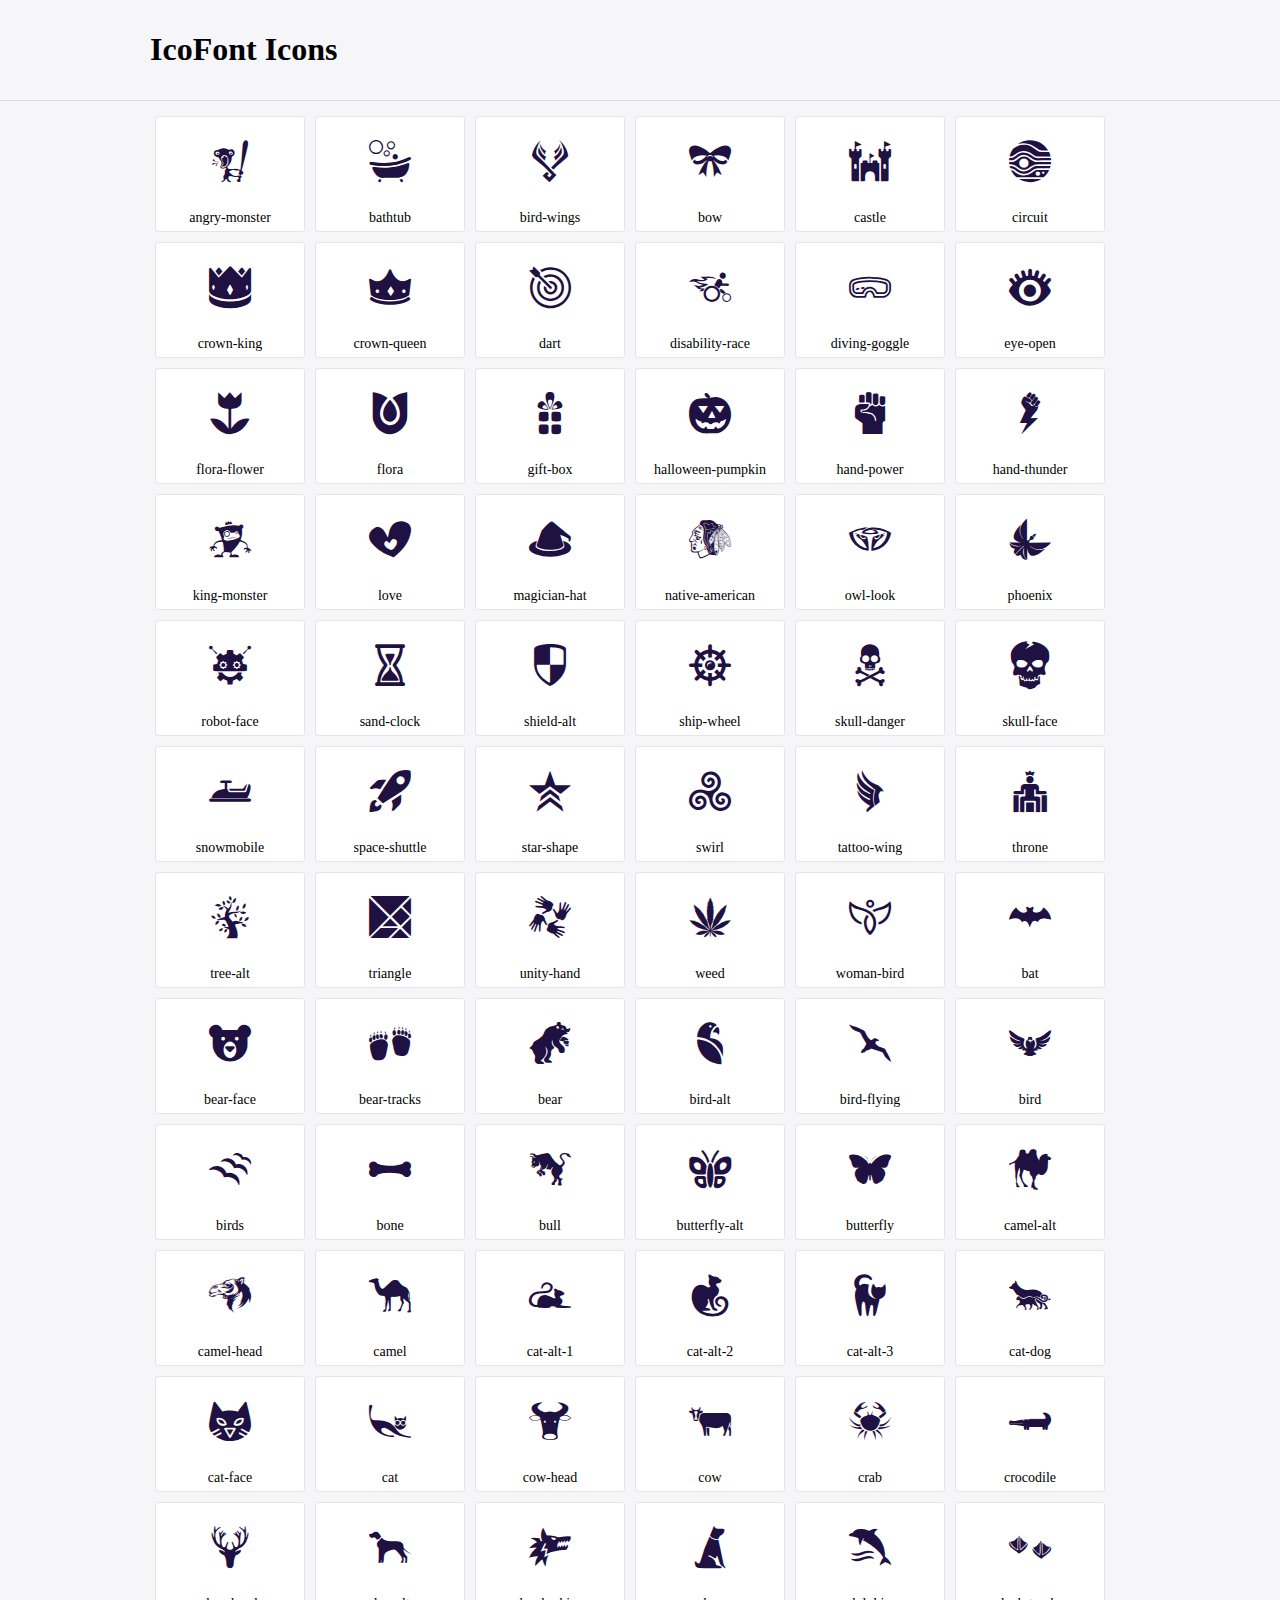
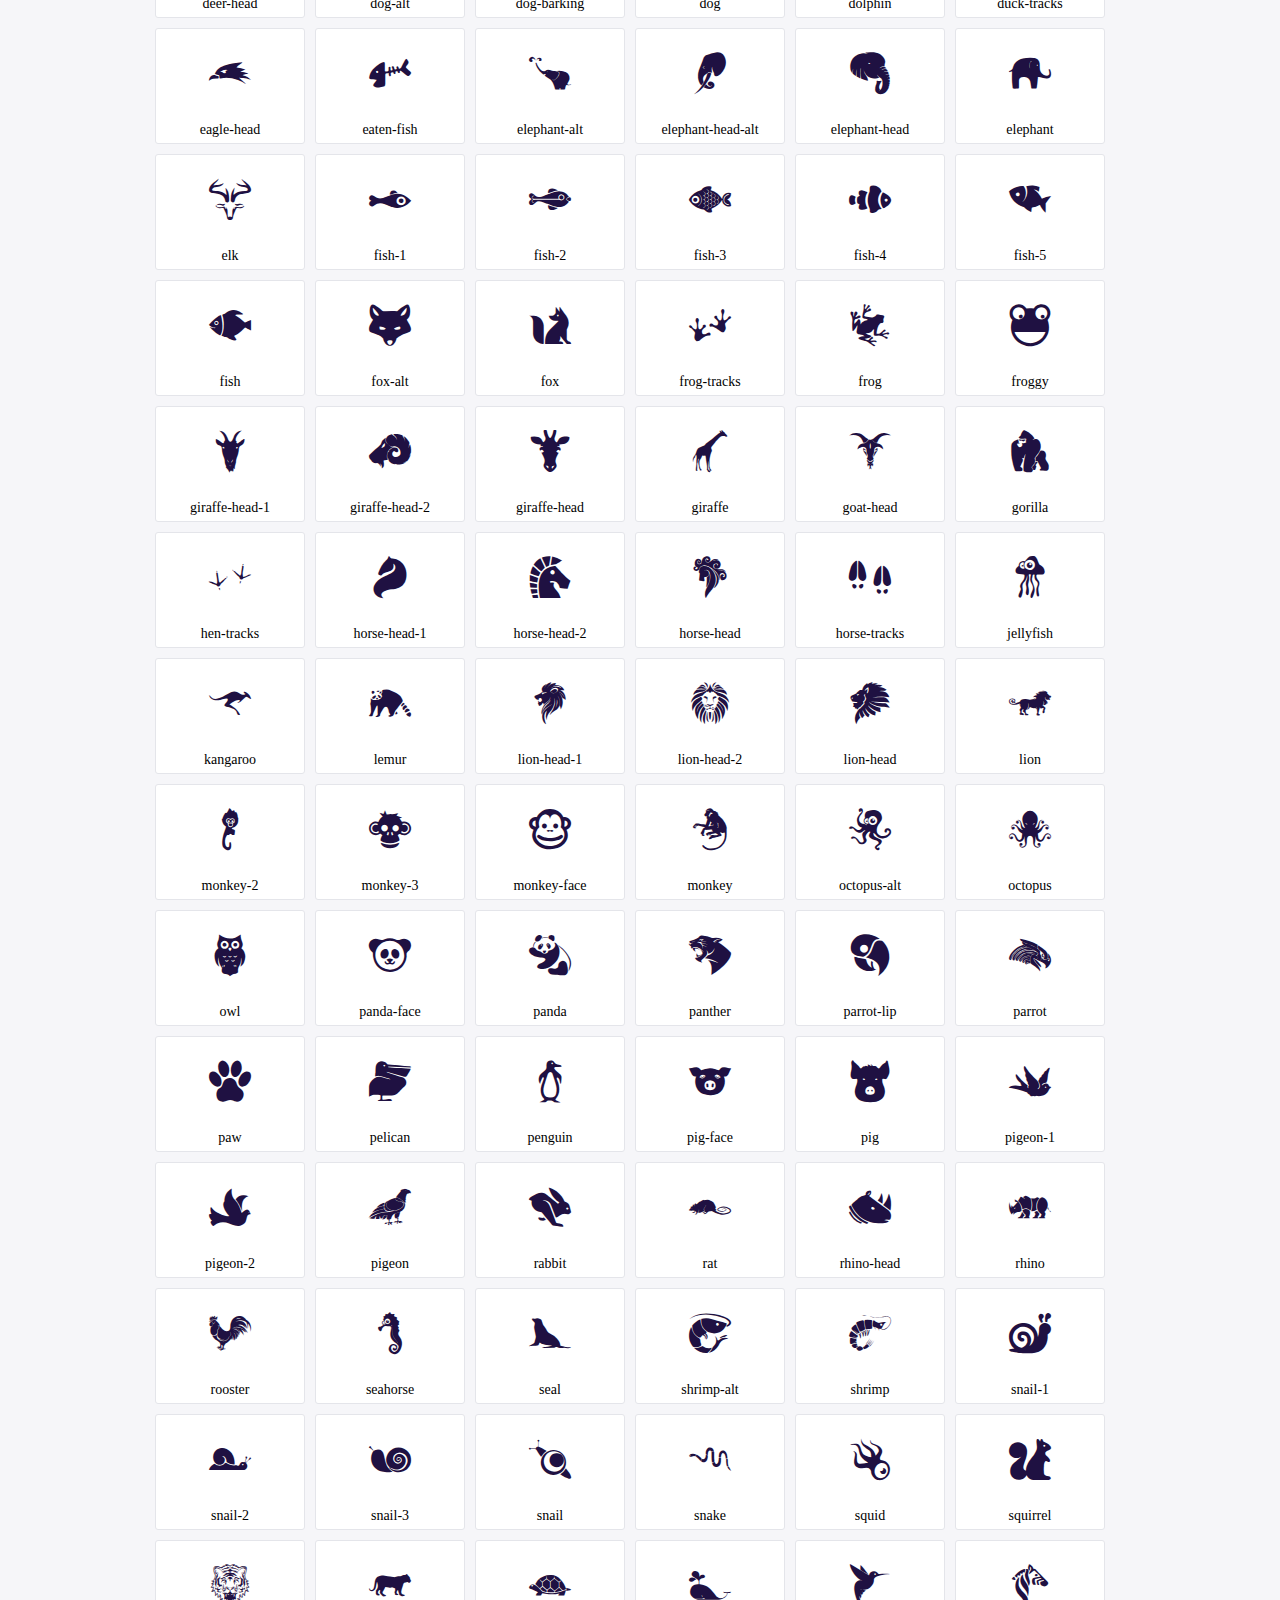
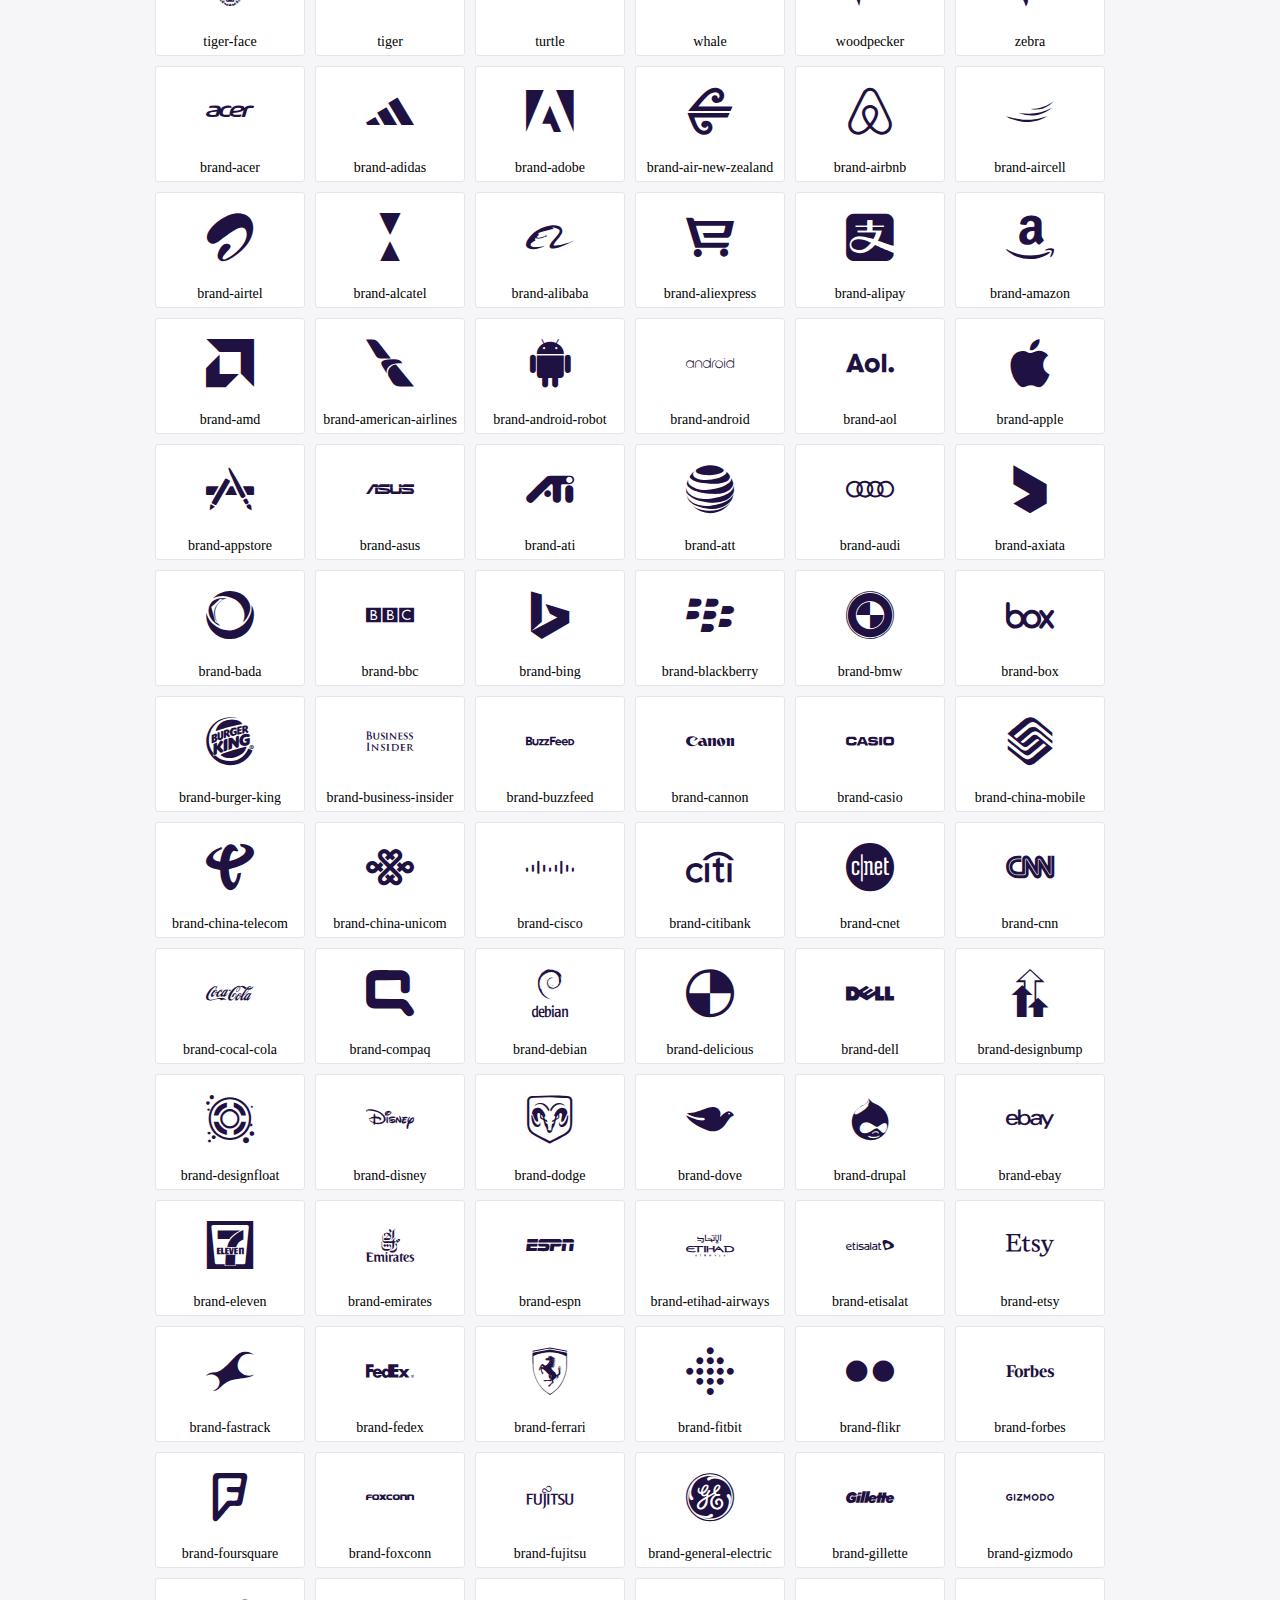
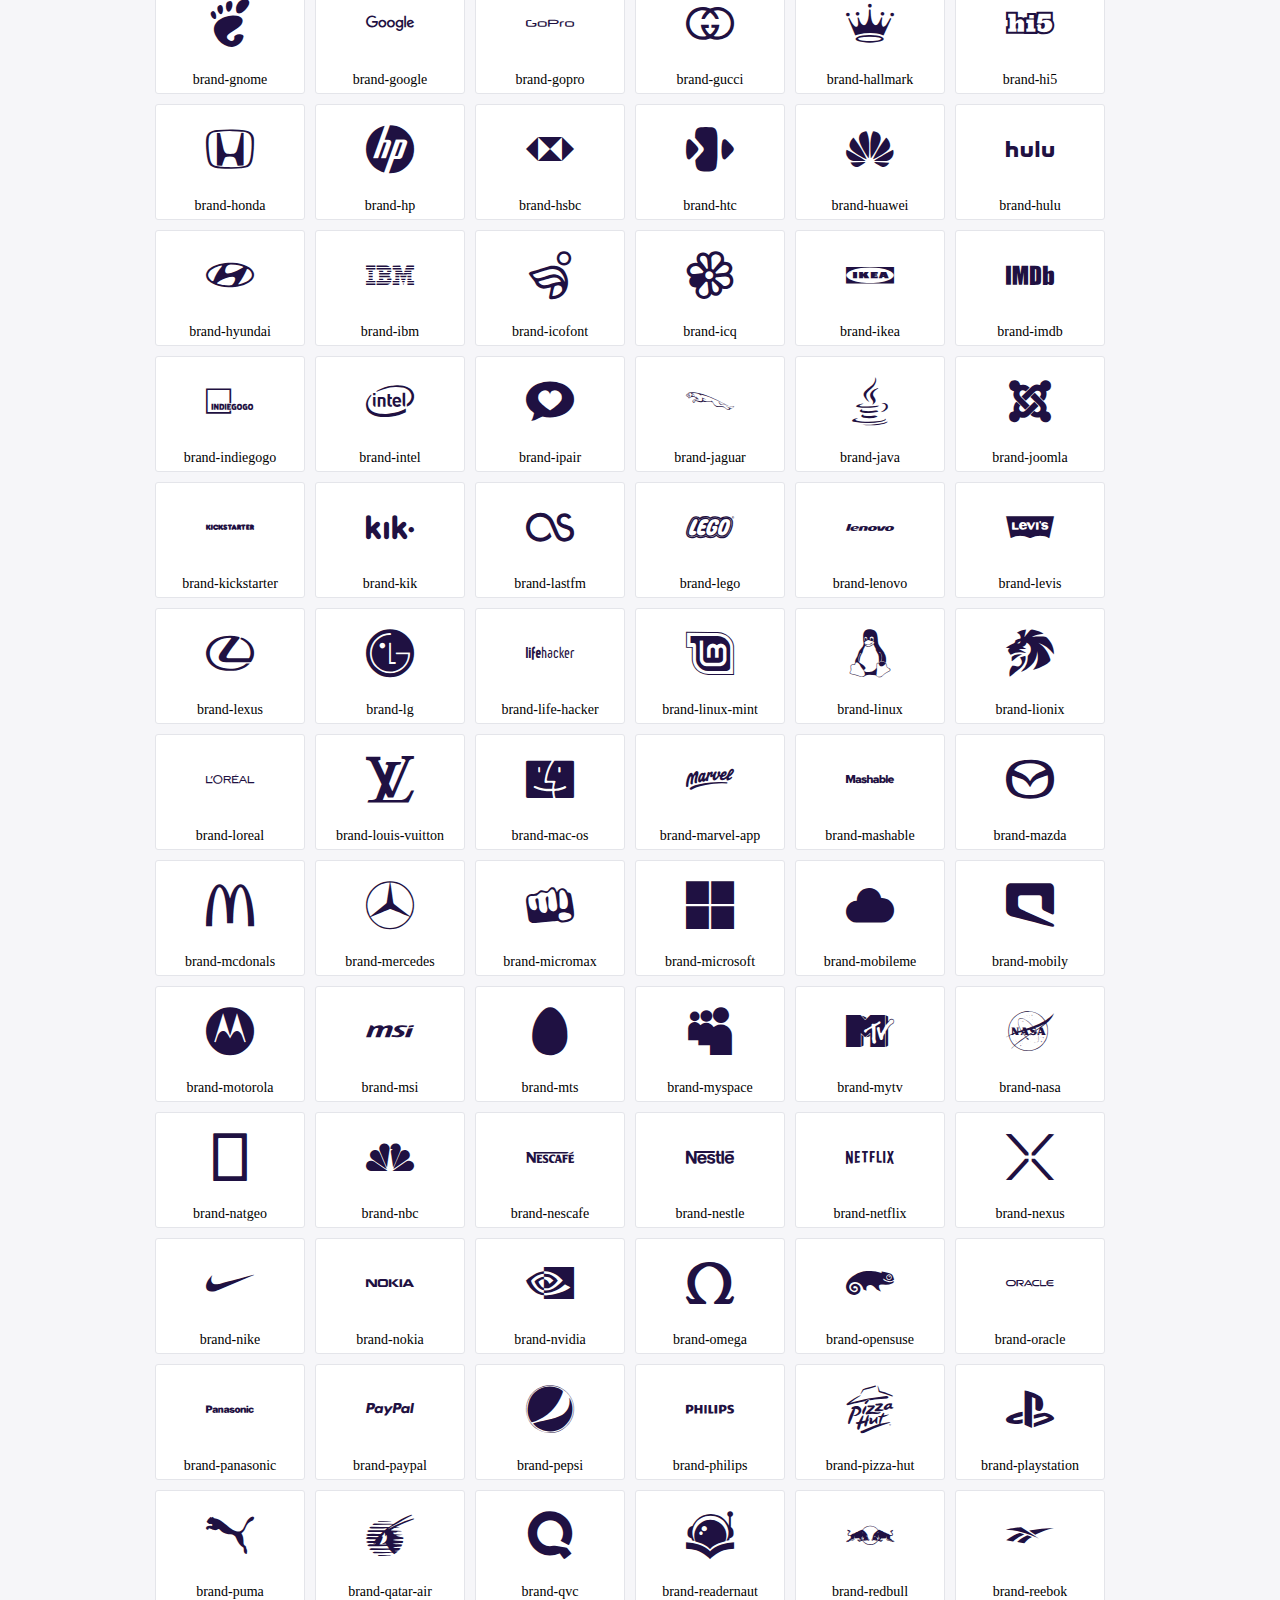
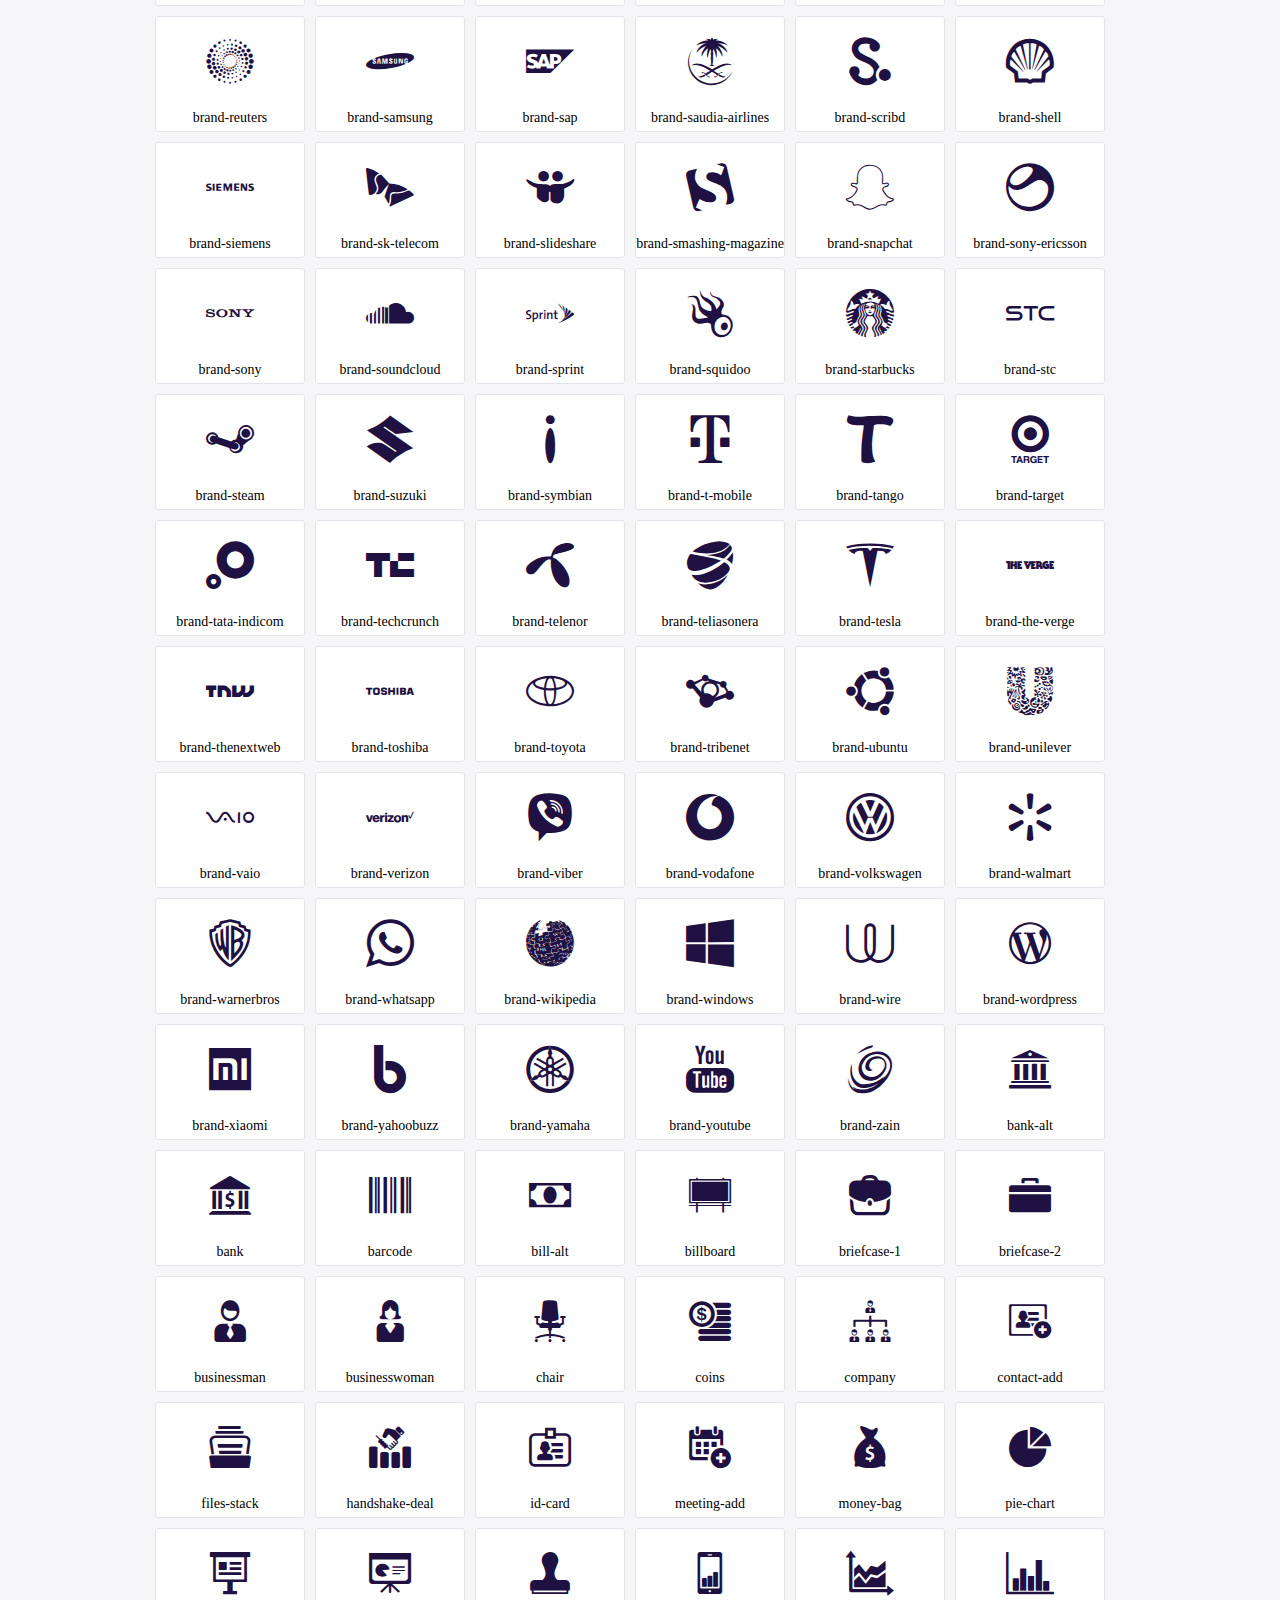
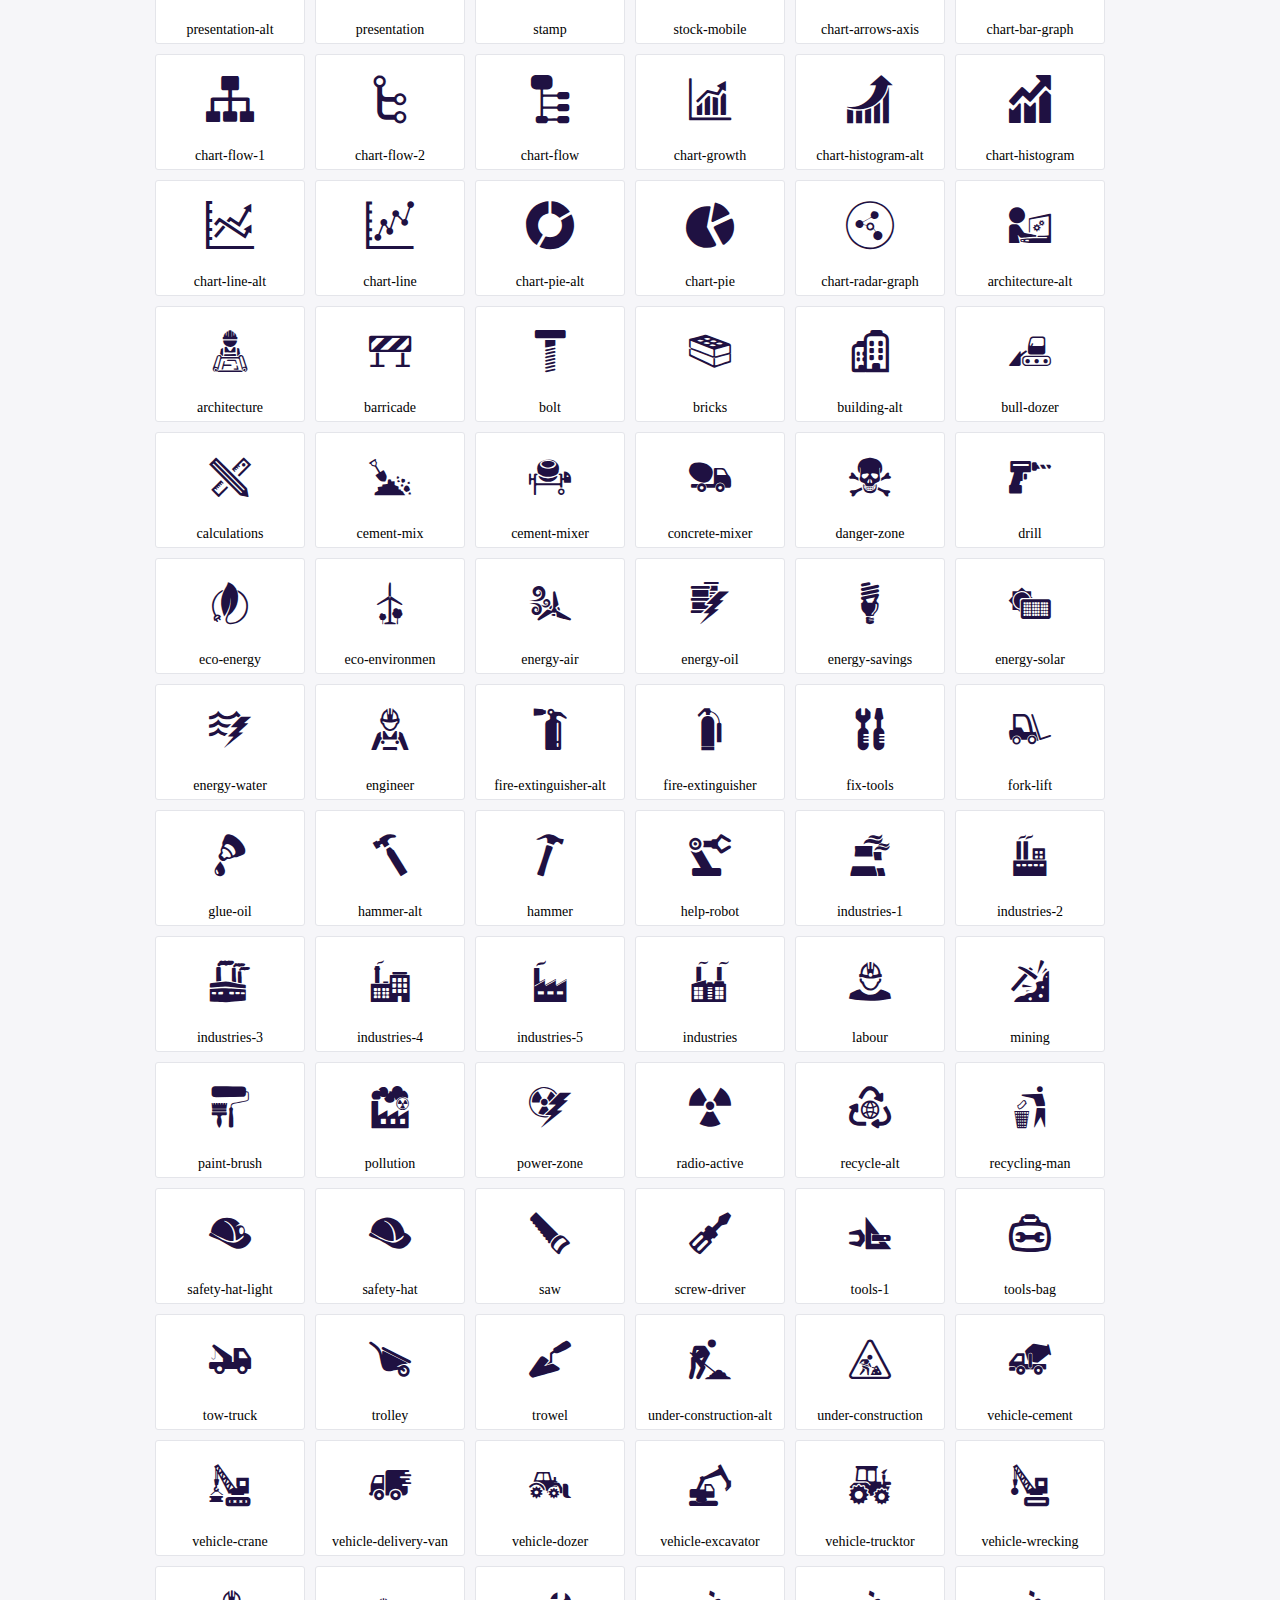
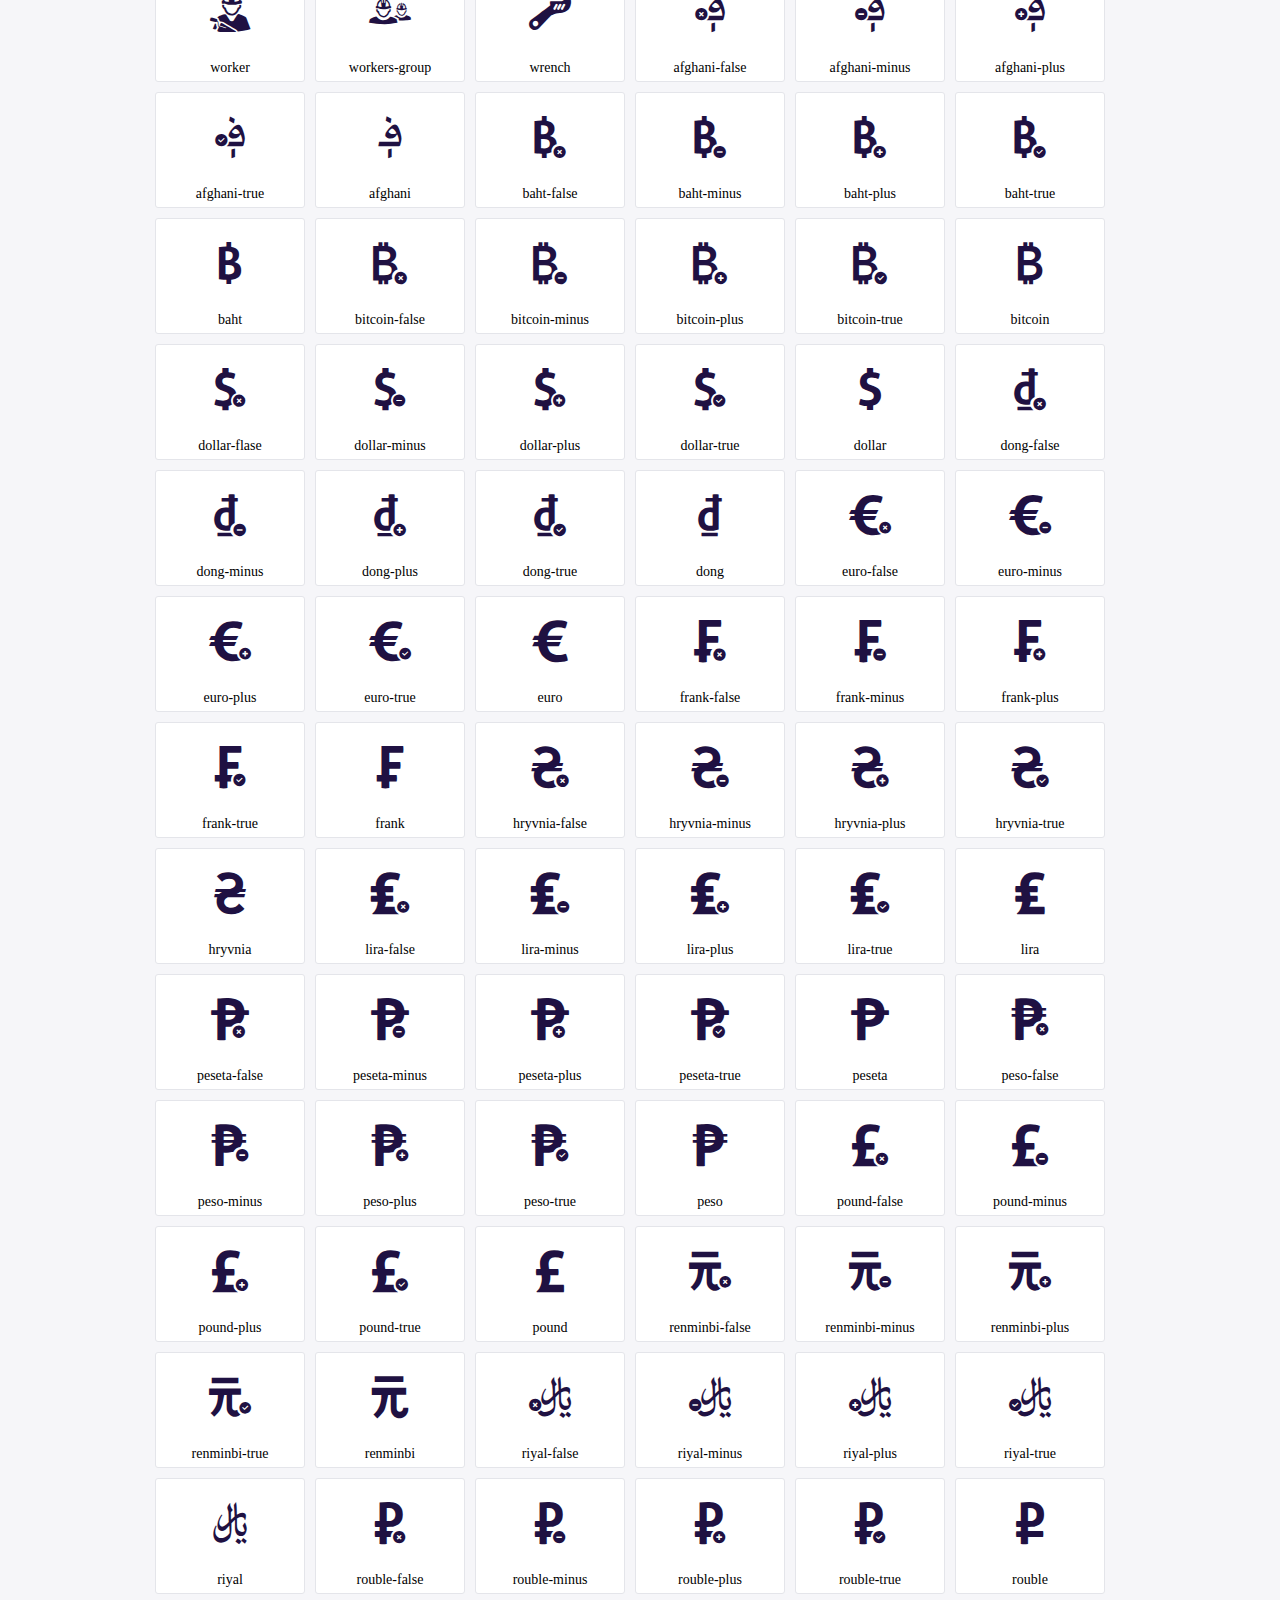
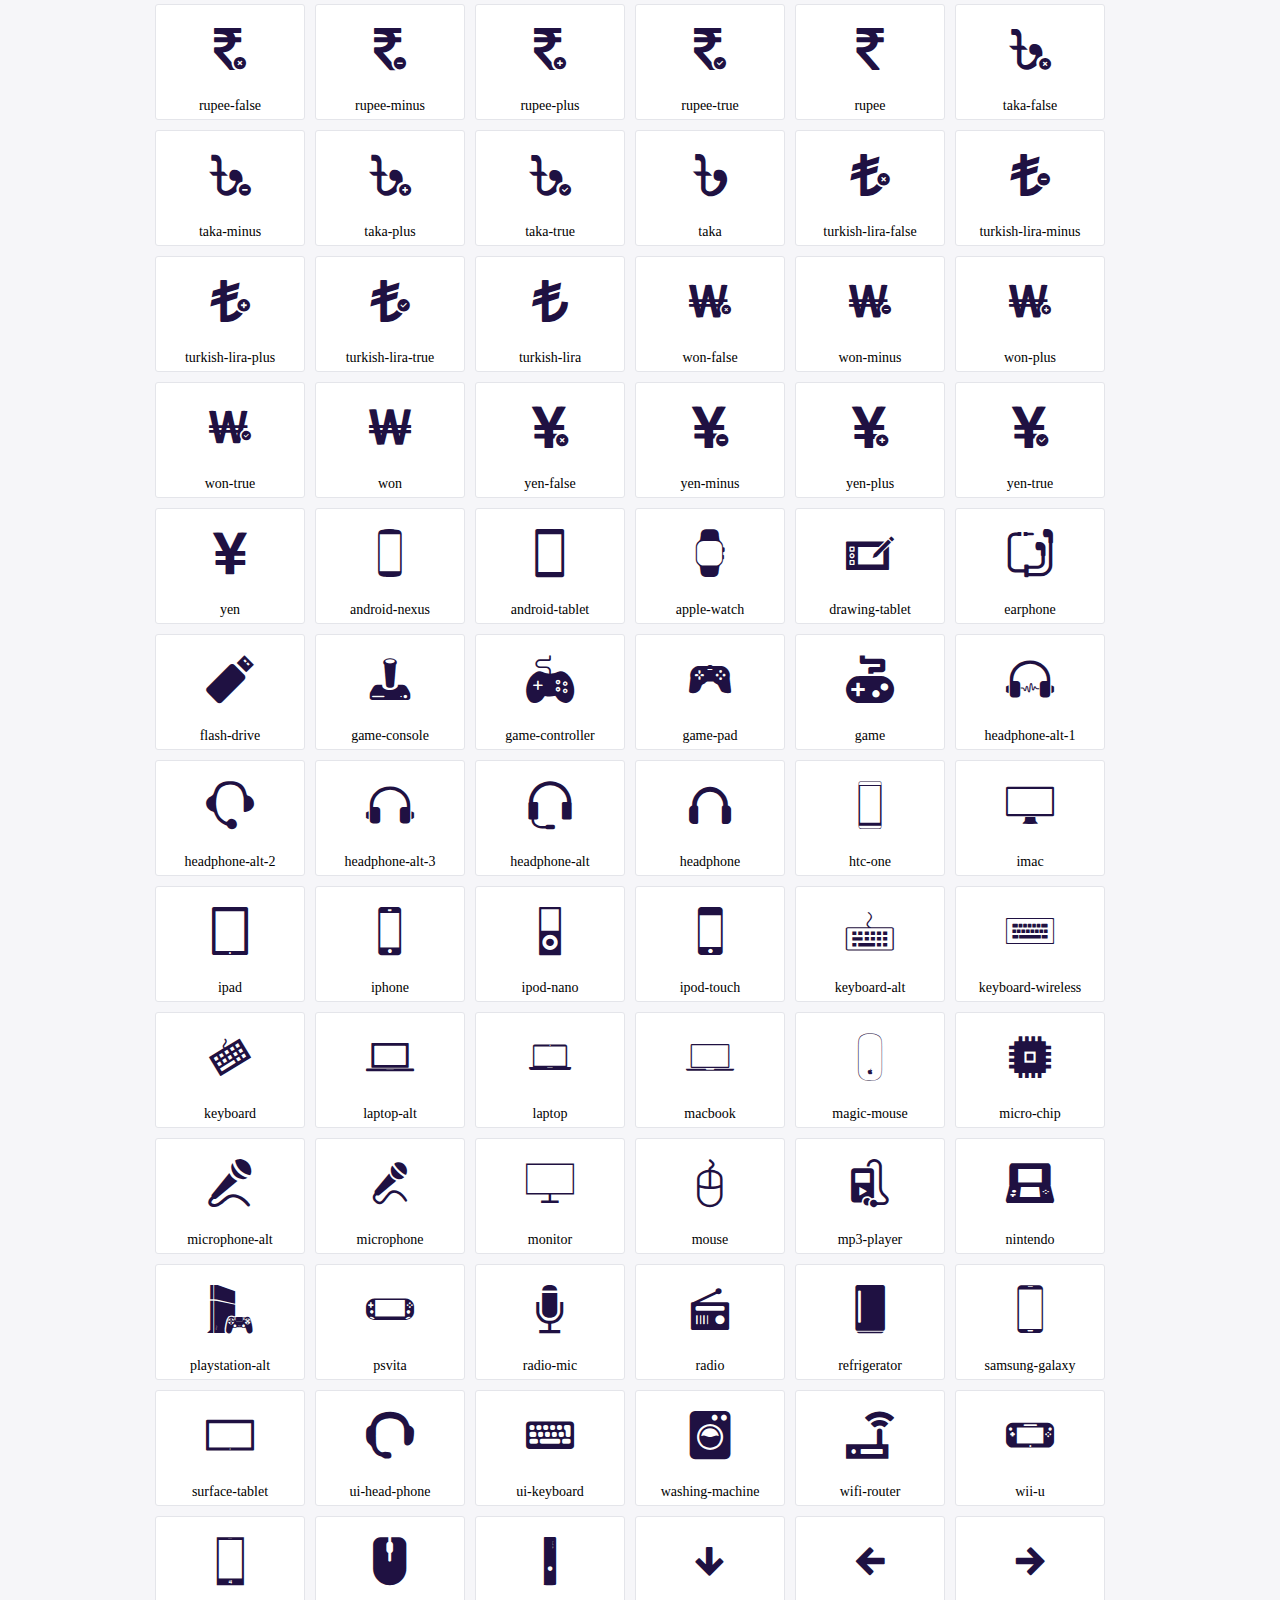
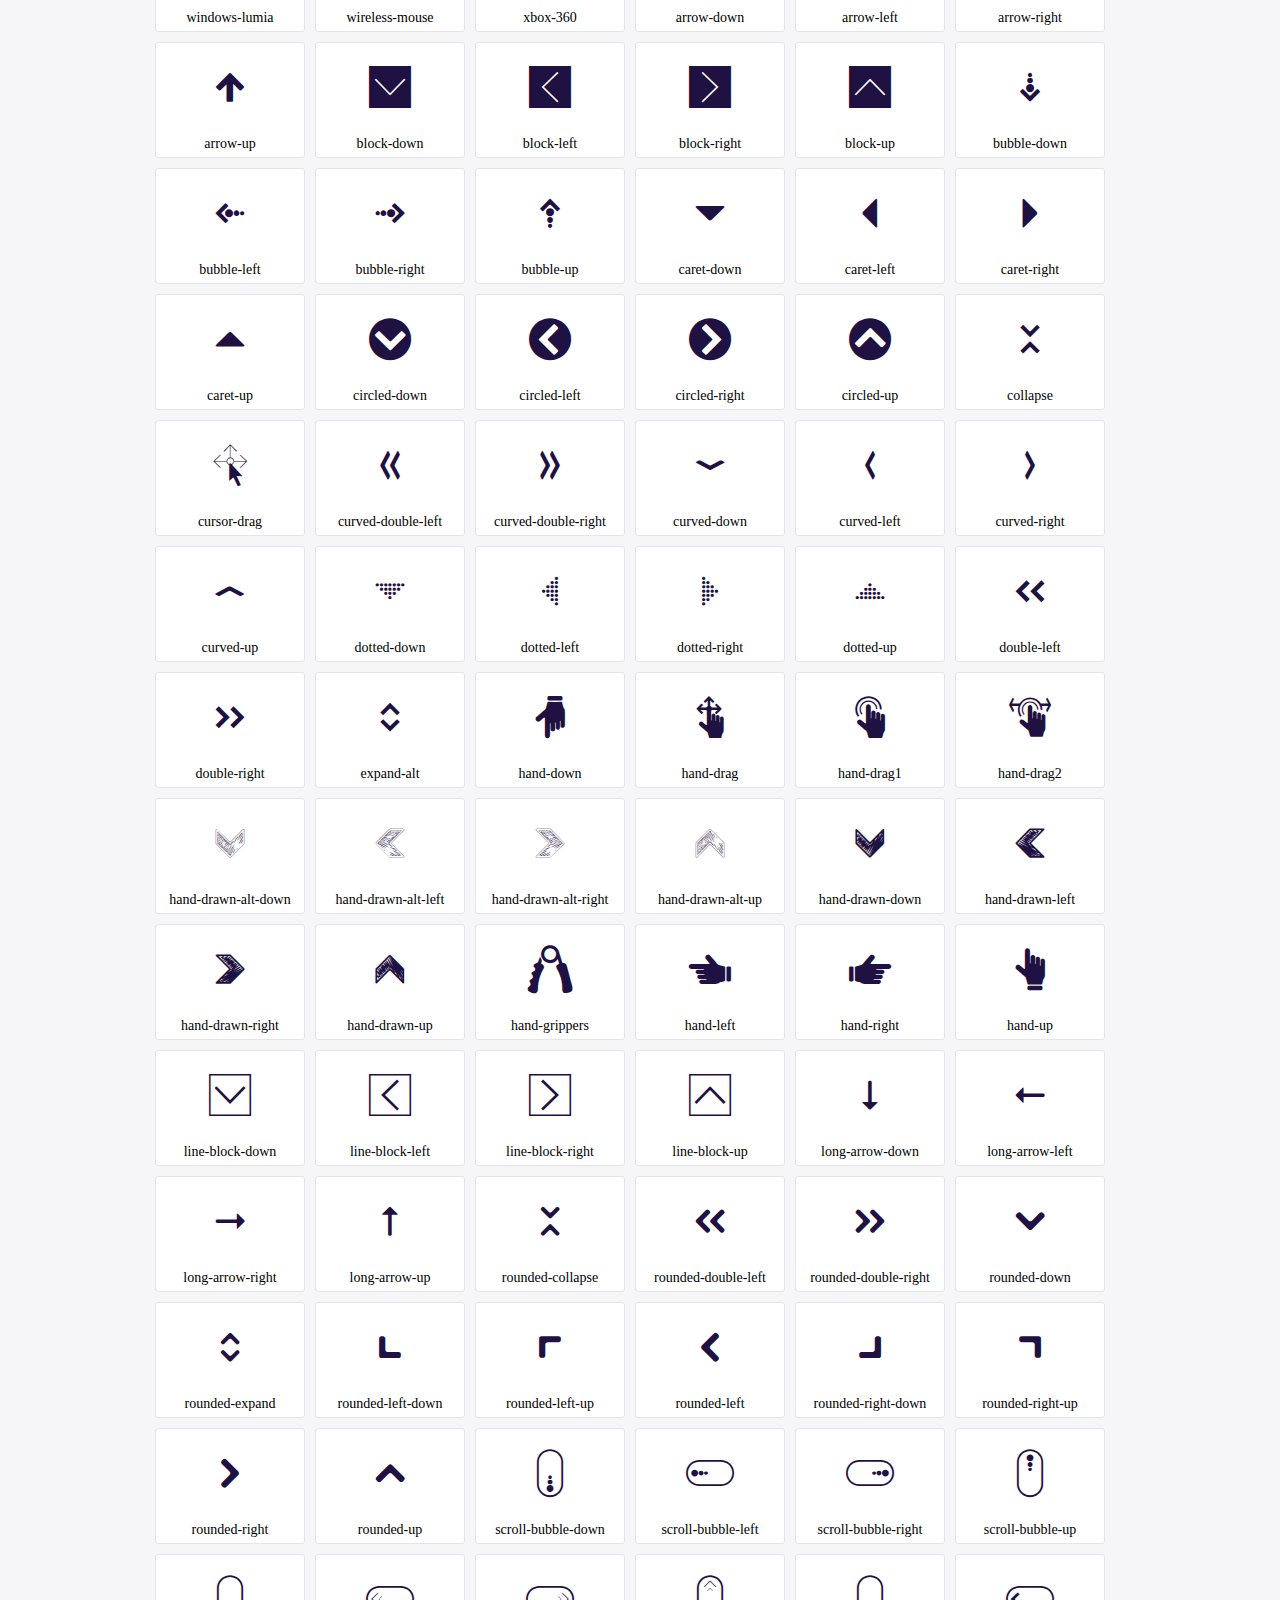
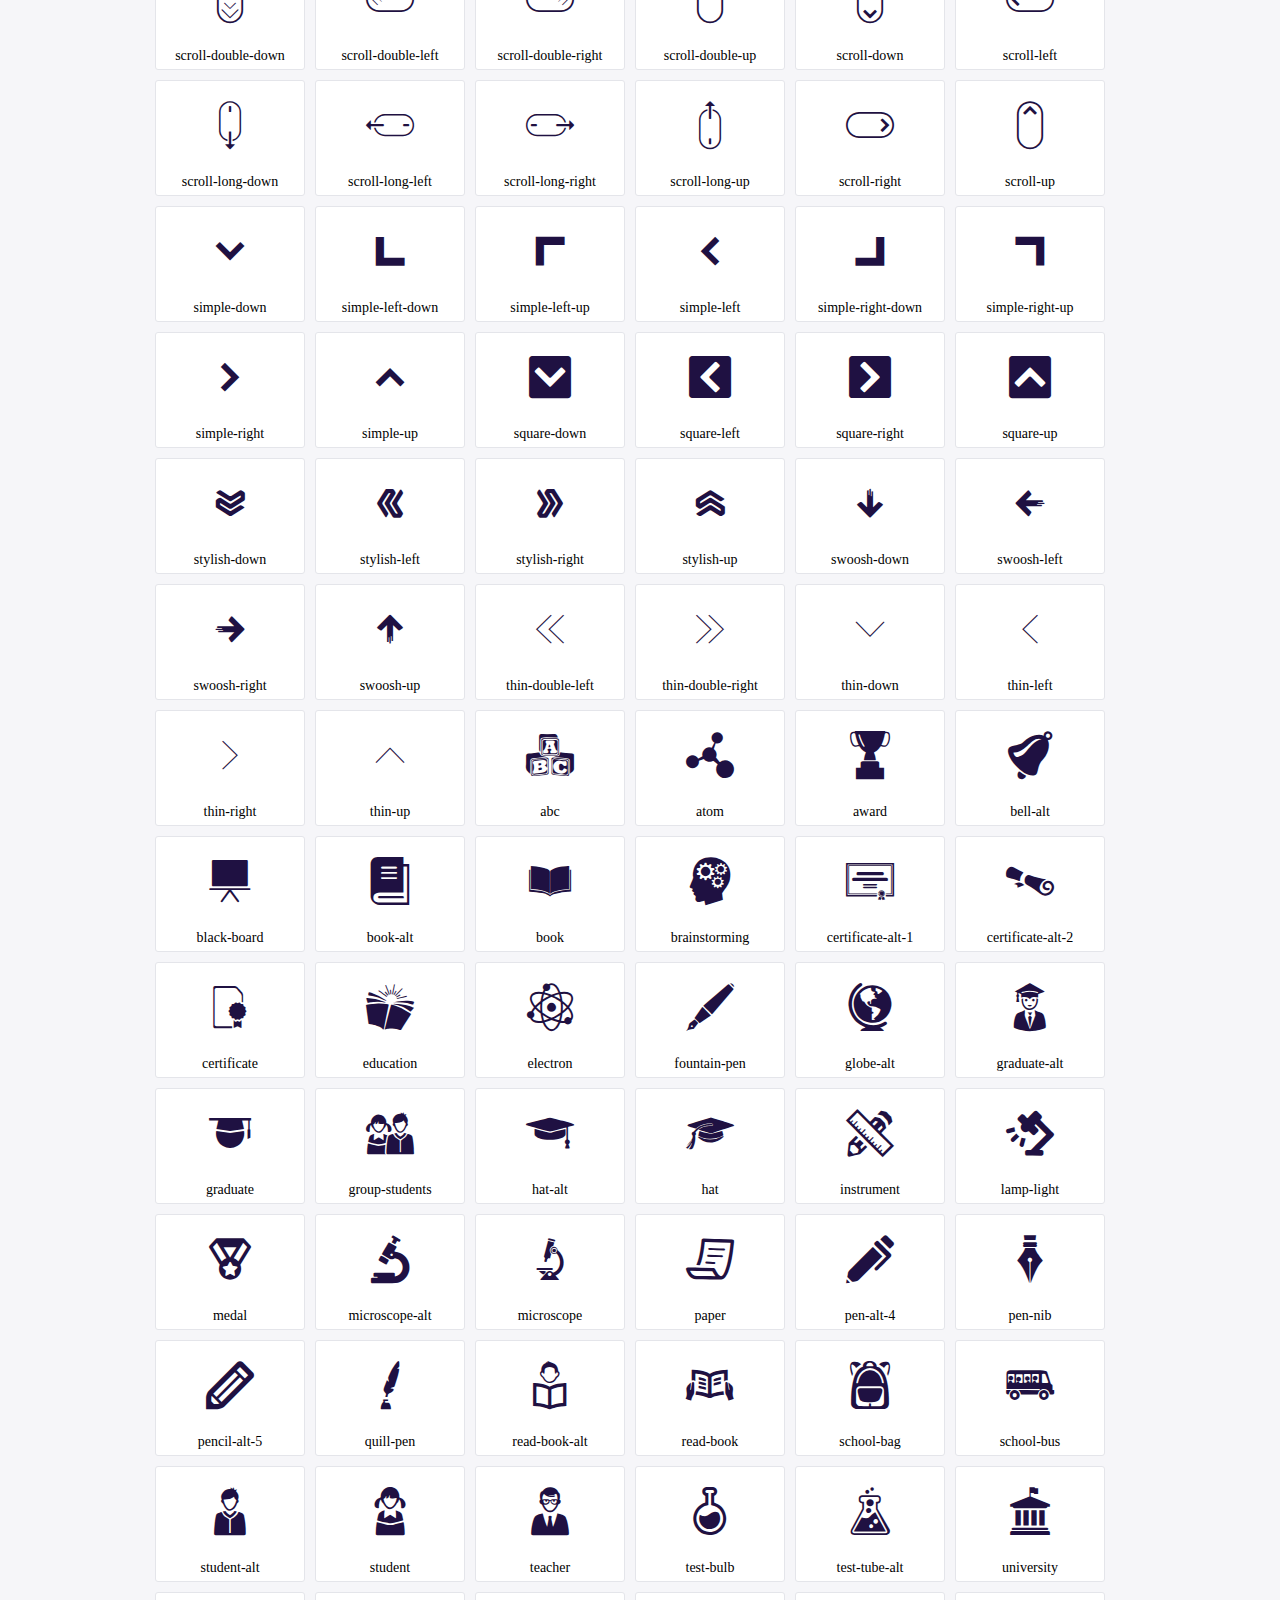
<file: assent/lib/icofont/demo.html>
<!DOCTYPE html>
	<html>
	<head>
		<meta charset="utf-8">
		<title>Examples | IcoFont</title>
		<link rel="stylesheet" type="text/css" href="./icofont.min.css">
		<style type="text/css">
			body {
				margin: 0;
				padding: 0;
				background: #F6F6F9;
			}
			.header {
				border-bottom: 1px solid #DCDCE1;
				padding: 10px 0;
				margin-bottom: 10px;
			}
			.container {
				width: 980px;
				margin: 0 auto;
			}
			.ico-title {
				font-size: 2em;
			}
			.iconlist {
				margin: 0;
				padding: 0;
				list-style: none;
				text-align: center;
				width: 100%;
				display: flex;
				flex-wrap: wrap;
				flex-direction: row;
			}
			.iconlist li {
				position: relative;
				margin: 5px;
				width: 150px;
				cursor: pointer;
			}
			.iconlist li .icon-holder {
				position: relative;
				text-align: center;
				border-radius: 3px;
				overflow: hidden;
				padding-bottom: 5px;
				background: #ffffff;
				border: 1px solid #E4E5EA;
				transition: all 0.2s linear 0s;
			}
			.iconlist li .icon-holder:hover {
				background: #00C3DA;
				color: #ffffff;
			}
			.iconlist li .icon-holder:hover .icon i {
				color: #ffffff;
			}
			.iconlist li .icon-holder .icon {
				padding: 20px;
				text-align: center;
			}
			.iconlist li .icon-holder .icon i {
				font-size: 3em;
				color: #1F1142;
			}
			.iconlist li .icon-holder span {
				font-size: 14px;
				display: block;
				margin-top: 5px;
				border-radius: 3px;
			}
		</style>
	</head>
	<body>
	<div class="header">
		<div class="container">
			<h1 class="ico-title"> IcoFont Icons </h1>
		</div>
	</div>
	<div class="container">
		<ul class="iconlist">
		
		<li>
			<div class="icon-holder">
				<div class="icon"> 
					<i class="icofont-angry-monster"></i>
				</div> 
				<span> angry-monster </span>
			</div>
		</li>
		
		<li>
			<div class="icon-holder">
				<div class="icon"> 
					<i class="icofont-bathtub"></i>
				</div> 
				<span> bathtub </span>
			</div>
		</li>
		
		<li>
			<div class="icon-holder">
				<div class="icon"> 
					<i class="icofont-bird-wings"></i>
				</div> 
				<span> bird-wings </span>
			</div>
		</li>
		
		<li>
			<div class="icon-holder">
				<div class="icon"> 
					<i class="icofont-bow"></i>
				</div> 
				<span> bow </span>
			</div>
		</li>
		
		<li>
			<div class="icon-holder">
				<div class="icon"> 
					<i class="icofont-castle"></i>
				</div> 
				<span> castle </span>
			</div>
		</li>
		
		<li>
			<div class="icon-holder">
				<div class="icon"> 
					<i class="icofont-circuit"></i>
				</div> 
				<span> circuit </span>
			</div>
		</li>
		
		<li>
			<div class="icon-holder">
				<div class="icon"> 
					<i class="icofont-crown-king"></i>
				</div> 
				<span> crown-king </span>
			</div>
		</li>
		
		<li>
			<div class="icon-holder">
				<div class="icon"> 
					<i class="icofont-crown-queen"></i>
				</div> 
				<span> crown-queen </span>
			</div>
		</li>
		
		<li>
			<div class="icon-holder">
				<div class="icon"> 
					<i class="icofont-dart"></i>
				</div> 
				<span> dart </span>
			</div>
		</li>
		
		<li>
			<div class="icon-holder">
				<div class="icon"> 
					<i class="icofont-disability-race"></i>
				</div> 
				<span> disability-race </span>
			</div>
		</li>
		
		<li>
			<div class="icon-holder">
				<div class="icon"> 
					<i class="icofont-diving-goggle"></i>
				</div> 
				<span> diving-goggle </span>
			</div>
		</li>
		
		<li>
			<div class="icon-holder">
				<div class="icon"> 
					<i class="icofont-eye-open"></i>
				</div> 
				<span> eye-open </span>
			</div>
		</li>
		
		<li>
			<div class="icon-holder">
				<div class="icon"> 
					<i class="icofont-flora-flower"></i>
				</div> 
				<span> flora-flower </span>
			</div>
		</li>
		
		<li>
			<div class="icon-holder">
				<div class="icon"> 
					<i class="icofont-flora"></i>
				</div> 
				<span> flora </span>
			</div>
		</li>
		
		<li>
			<div class="icon-holder">
				<div class="icon"> 
					<i class="icofont-gift-box"></i>
				</div> 
				<span> gift-box </span>
			</div>
		</li>
		
		<li>
			<div class="icon-holder">
				<div class="icon"> 
					<i class="icofont-halloween-pumpkin"></i>
				</div> 
				<span> halloween-pumpkin </span>
			</div>
		</li>
		
		<li>
			<div class="icon-holder">
				<div class="icon"> 
					<i class="icofont-hand-power"></i>
				</div> 
				<span> hand-power </span>
			</div>
		</li>
		
		<li>
			<div class="icon-holder">
				<div class="icon"> 
					<i class="icofont-hand-thunder"></i>
				</div> 
				<span> hand-thunder </span>
			</div>
		</li>
		
		<li>
			<div class="icon-holder">
				<div class="icon"> 
					<i class="icofont-king-monster"></i>
				</div> 
				<span> king-monster </span>
			</div>
		</li>
		
		<li>
			<div class="icon-holder">
				<div class="icon"> 
					<i class="icofont-love"></i>
				</div> 
				<span> love </span>
			</div>
		</li>
		
		<li>
			<div class="icon-holder">
				<div class="icon"> 
					<i class="icofont-magician-hat"></i>
				</div> 
				<span> magician-hat </span>
			</div>
		</li>
		
		<li>
			<div class="icon-holder">
				<div class="icon"> 
					<i class="icofont-native-american"></i>
				</div> 
				<span> native-american </span>
			</div>
		</li>
		
		<li>
			<div class="icon-holder">
				<div class="icon"> 
					<i class="icofont-owl-look"></i>
				</div> 
				<span> owl-look </span>
			</div>
		</li>
		
		<li>
			<div class="icon-holder">
				<div class="icon"> 
					<i class="icofont-phoenix"></i>
				</div> 
				<span> phoenix </span>
			</div>
		</li>
		
		<li>
			<div class="icon-holder">
				<div class="icon"> 
					<i class="icofont-robot-face"></i>
				</div> 
				<span> robot-face </span>
			</div>
		</li>
		
		<li>
			<div class="icon-holder">
				<div class="icon"> 
					<i class="icofont-sand-clock"></i>
				</div> 
				<span> sand-clock </span>
			</div>
		</li>
		
		<li>
			<div class="icon-holder">
				<div class="icon"> 
					<i class="icofont-shield-alt"></i>
				</div> 
				<span> shield-alt </span>
			</div>
		</li>
		
		<li>
			<div class="icon-holder">
				<div class="icon"> 
					<i class="icofont-ship-wheel"></i>
				</div> 
				<span> ship-wheel </span>
			</div>
		</li>
		
		<li>
			<div class="icon-holder">
				<div class="icon"> 
					<i class="icofont-skull-danger"></i>
				</div> 
				<span> skull-danger </span>
			</div>
		</li>
		
		<li>
			<div class="icon-holder">
				<div class="icon"> 
					<i class="icofont-skull-face"></i>
				</div> 
				<span> skull-face </span>
			</div>
		</li>
		
		<li>
			<div class="icon-holder">
				<div class="icon"> 
					<i class="icofont-snowmobile"></i>
				</div> 
				<span> snowmobile </span>
			</div>
		</li>
		
		<li>
			<div class="icon-holder">
				<div class="icon"> 
					<i class="icofont-space-shuttle"></i>
				</div> 
				<span> space-shuttle </span>
			</div>
		</li>
		
		<li>
			<div class="icon-holder">
				<div class="icon"> 
					<i class="icofont-star-shape"></i>
				</div> 
				<span> star-shape </span>
			</div>
		</li>
		
		<li>
			<div class="icon-holder">
				<div class="icon"> 
					<i class="icofont-swirl"></i>
				</div> 
				<span> swirl </span>
			</div>
		</li>
		
		<li>
			<div class="icon-holder">
				<div class="icon"> 
					<i class="icofont-tattoo-wing"></i>
				</div> 
				<span> tattoo-wing </span>
			</div>
		</li>
		
		<li>
			<div class="icon-holder">
				<div class="icon"> 
					<i class="icofont-throne"></i>
				</div> 
				<span> throne </span>
			</div>
		</li>
		
		<li>
			<div class="icon-holder">
				<div class="icon"> 
					<i class="icofont-tree-alt"></i>
				</div> 
				<span> tree-alt </span>
			</div>
		</li>
		
		<li>
			<div class="icon-holder">
				<div class="icon"> 
					<i class="icofont-triangle"></i>
				</div> 
				<span> triangle </span>
			</div>
		</li>
		
		<li>
			<div class="icon-holder">
				<div class="icon"> 
					<i class="icofont-unity-hand"></i>
				</div> 
				<span> unity-hand </span>
			</div>
		</li>
		
		<li>
			<div class="icon-holder">
				<div class="icon"> 
					<i class="icofont-weed"></i>
				</div> 
				<span> weed </span>
			</div>
		</li>
		
		<li>
			<div class="icon-holder">
				<div class="icon"> 
					<i class="icofont-woman-bird"></i>
				</div> 
				<span> woman-bird </span>
			</div>
		</li>
		
		<li>
			<div class="icon-holder">
				<div class="icon"> 
					<i class="icofont-bat"></i>
				</div> 
				<span> bat </span>
			</div>
		</li>
		
		<li>
			<div class="icon-holder">
				<div class="icon"> 
					<i class="icofont-bear-face"></i>
				</div> 
				<span> bear-face </span>
			</div>
		</li>
		
		<li>
			<div class="icon-holder">
				<div class="icon"> 
					<i class="icofont-bear-tracks"></i>
				</div> 
				<span> bear-tracks </span>
			</div>
		</li>
		
		<li>
			<div class="icon-holder">
				<div class="icon"> 
					<i class="icofont-bear"></i>
				</div> 
				<span> bear </span>
			</div>
		</li>
		
		<li>
			<div class="icon-holder">
				<div class="icon"> 
					<i class="icofont-bird-alt"></i>
				</div> 
				<span> bird-alt </span>
			</div>
		</li>
		
		<li>
			<div class="icon-holder">
				<div class="icon"> 
					<i class="icofont-bird-flying"></i>
				</div> 
				<span> bird-flying </span>
			</div>
		</li>
		
		<li>
			<div class="icon-holder">
				<div class="icon"> 
					<i class="icofont-bird"></i>
				</div> 
				<span> bird </span>
			</div>
		</li>
		
		<li>
			<div class="icon-holder">
				<div class="icon"> 
					<i class="icofont-birds"></i>
				</div> 
				<span> birds </span>
			</div>
		</li>
		
		<li>
			<div class="icon-holder">
				<div class="icon"> 
					<i class="icofont-bone"></i>
				</div> 
				<span> bone </span>
			</div>
		</li>
		
		<li>
			<div class="icon-holder">
				<div class="icon"> 
					<i class="icofont-bull"></i>
				</div> 
				<span> bull </span>
			</div>
		</li>
		
		<li>
			<div class="icon-holder">
				<div class="icon"> 
					<i class="icofont-butterfly-alt"></i>
				</div> 
				<span> butterfly-alt </span>
			</div>
		</li>
		
		<li>
			<div class="icon-holder">
				<div class="icon"> 
					<i class="icofont-butterfly"></i>
				</div> 
				<span> butterfly </span>
			</div>
		</li>
		
		<li>
			<div class="icon-holder">
				<div class="icon"> 
					<i class="icofont-camel-alt"></i>
				</div> 
				<span> camel-alt </span>
			</div>
		</li>
		
		<li>
			<div class="icon-holder">
				<div class="icon"> 
					<i class="icofont-camel-head"></i>
				</div> 
				<span> camel-head </span>
			</div>
		</li>
		
		<li>
			<div class="icon-holder">
				<div class="icon"> 
					<i class="icofont-camel"></i>
				</div> 
				<span> camel </span>
			</div>
		</li>
		
		<li>
			<div class="icon-holder">
				<div class="icon"> 
					<i class="icofont-cat-alt-1"></i>
				</div> 
				<span> cat-alt-1 </span>
			</div>
		</li>
		
		<li>
			<div class="icon-holder">
				<div class="icon"> 
					<i class="icofont-cat-alt-2"></i>
				</div> 
				<span> cat-alt-2 </span>
			</div>
		</li>
		
		<li>
			<div class="icon-holder">
				<div class="icon"> 
					<i class="icofont-cat-alt-3"></i>
				</div> 
				<span> cat-alt-3 </span>
			</div>
		</li>
		
		<li>
			<div class="icon-holder">
				<div class="icon"> 
					<i class="icofont-cat-dog"></i>
				</div> 
				<span> cat-dog </span>
			</div>
		</li>
		
		<li>
			<div class="icon-holder">
				<div class="icon"> 
					<i class="icofont-cat-face"></i>
				</div> 
				<span> cat-face </span>
			</div>
		</li>
		
		<li>
			<div class="icon-holder">
				<div class="icon"> 
					<i class="icofont-cat"></i>
				</div> 
				<span> cat </span>
			</div>
		</li>
		
		<li>
			<div class="icon-holder">
				<div class="icon"> 
					<i class="icofont-cow-head"></i>
				</div> 
				<span> cow-head </span>
			</div>
		</li>
		
		<li>
			<div class="icon-holder">
				<div class="icon"> 
					<i class="icofont-cow"></i>
				</div> 
				<span> cow </span>
			</div>
		</li>
		
		<li>
			<div class="icon-holder">
				<div class="icon"> 
					<i class="icofont-crab"></i>
				</div> 
				<span> crab </span>
			</div>
		</li>
		
		<li>
			<div class="icon-holder">
				<div class="icon"> 
					<i class="icofont-crocodile"></i>
				</div> 
				<span> crocodile </span>
			</div>
		</li>
		
		<li>
			<div class="icon-holder">
				<div class="icon"> 
					<i class="icofont-deer-head"></i>
				</div> 
				<span> deer-head </span>
			</div>
		</li>
		
		<li>
			<div class="icon-holder">
				<div class="icon"> 
					<i class="icofont-dog-alt"></i>
				</div> 
				<span> dog-alt </span>
			</div>
		</li>
		
		<li>
			<div class="icon-holder">
				<div class="icon"> 
					<i class="icofont-dog-barking"></i>
				</div> 
				<span> dog-barking </span>
			</div>
		</li>
		
		<li>
			<div class="icon-holder">
				<div class="icon"> 
					<i class="icofont-dog"></i>
				</div> 
				<span> dog </span>
			</div>
		</li>
		
		<li>
			<div class="icon-holder">
				<div class="icon"> 
					<i class="icofont-dolphin"></i>
				</div> 
				<span> dolphin </span>
			</div>
		</li>
		
		<li>
			<div class="icon-holder">
				<div class="icon"> 
					<i class="icofont-duck-tracks"></i>
				</div> 
				<span> duck-tracks </span>
			</div>
		</li>
		
		<li>
			<div class="icon-holder">
				<div class="icon"> 
					<i class="icofont-eagle-head"></i>
				</div> 
				<span> eagle-head </span>
			</div>
		</li>
		
		<li>
			<div class="icon-holder">
				<div class="icon"> 
					<i class="icofont-eaten-fish"></i>
				</div> 
				<span> eaten-fish </span>
			</div>
		</li>
		
		<li>
			<div class="icon-holder">
				<div class="icon"> 
					<i class="icofont-elephant-alt"></i>
				</div> 
				<span> elephant-alt </span>
			</div>
		</li>
		
		<li>
			<div class="icon-holder">
				<div class="icon"> 
					<i class="icofont-elephant-head-alt"></i>
				</div> 
				<span> elephant-head-alt </span>
			</div>
		</li>
		
		<li>
			<div class="icon-holder">
				<div class="icon"> 
					<i class="icofont-elephant-head"></i>
				</div> 
				<span> elephant-head </span>
			</div>
		</li>
		
		<li>
			<div class="icon-holder">
				<div class="icon"> 
					<i class="icofont-elephant"></i>
				</div> 
				<span> elephant </span>
			</div>
		</li>
		
		<li>
			<div class="icon-holder">
				<div class="icon"> 
					<i class="icofont-elk"></i>
				</div> 
				<span> elk </span>
			</div>
		</li>
		
		<li>
			<div class="icon-holder">
				<div class="icon"> 
					<i class="icofont-fish-1"></i>
				</div> 
				<span> fish-1 </span>
			</div>
		</li>
		
		<li>
			<div class="icon-holder">
				<div class="icon"> 
					<i class="icofont-fish-2"></i>
				</div> 
				<span> fish-2 </span>
			</div>
		</li>
		
		<li>
			<div class="icon-holder">
				<div class="icon"> 
					<i class="icofont-fish-3"></i>
				</div> 
				<span> fish-3 </span>
			</div>
		</li>
		
		<li>
			<div class="icon-holder">
				<div class="icon"> 
					<i class="icofont-fish-4"></i>
				</div> 
				<span> fish-4 </span>
			</div>
		</li>
		
		<li>
			<div class="icon-holder">
				<div class="icon"> 
					<i class="icofont-fish-5"></i>
				</div> 
				<span> fish-5 </span>
			</div>
		</li>
		
		<li>
			<div class="icon-holder">
				<div class="icon"> 
					<i class="icofont-fish"></i>
				</div> 
				<span> fish </span>
			</div>
		</li>
		
		<li>
			<div class="icon-holder">
				<div class="icon"> 
					<i class="icofont-fox-alt"></i>
				</div> 
				<span> fox-alt </span>
			</div>
		</li>
		
		<li>
			<div class="icon-holder">
				<div class="icon"> 
					<i class="icofont-fox"></i>
				</div> 
				<span> fox </span>
			</div>
		</li>
		
		<li>
			<div class="icon-holder">
				<div class="icon"> 
					<i class="icofont-frog-tracks"></i>
				</div> 
				<span> frog-tracks </span>
			</div>
		</li>
		
		<li>
			<div class="icon-holder">
				<div class="icon"> 
					<i class="icofont-frog"></i>
				</div> 
				<span> frog </span>
			</div>
		</li>
		
		<li>
			<div class="icon-holder">
				<div class="icon"> 
					<i class="icofont-froggy"></i>
				</div> 
				<span> froggy </span>
			</div>
		</li>
		
		<li>
			<div class="icon-holder">
				<div class="icon"> 
					<i class="icofont-giraffe-head-1"></i>
				</div> 
				<span> giraffe-head-1 </span>
			</div>
		</li>
		
		<li>
			<div class="icon-holder">
				<div class="icon"> 
					<i class="icofont-giraffe-head-2"></i>
				</div> 
				<span> giraffe-head-2 </span>
			</div>
		</li>
		
		<li>
			<div class="icon-holder">
				<div class="icon"> 
					<i class="icofont-giraffe-head"></i>
				</div> 
				<span> giraffe-head </span>
			</div>
		</li>
		
		<li>
			<div class="icon-holder">
				<div class="icon"> 
					<i class="icofont-giraffe"></i>
				</div> 
				<span> giraffe </span>
			</div>
		</li>
		
		<li>
			<div class="icon-holder">
				<div class="icon"> 
					<i class="icofont-goat-head"></i>
				</div> 
				<span> goat-head </span>
			</div>
		</li>
		
		<li>
			<div class="icon-holder">
				<div class="icon"> 
					<i class="icofont-gorilla"></i>
				</div> 
				<span> gorilla </span>
			</div>
		</li>
		
		<li>
			<div class="icon-holder">
				<div class="icon"> 
					<i class="icofont-hen-tracks"></i>
				</div> 
				<span> hen-tracks </span>
			</div>
		</li>
		
		<li>
			<div class="icon-holder">
				<div class="icon"> 
					<i class="icofont-horse-head-1"></i>
				</div> 
				<span> horse-head-1 </span>
			</div>
		</li>
		
		<li>
			<div class="icon-holder">
				<div class="icon"> 
					<i class="icofont-horse-head-2"></i>
				</div> 
				<span> horse-head-2 </span>
			</div>
		</li>
		
		<li>
			<div class="icon-holder">
				<div class="icon"> 
					<i class="icofont-horse-head"></i>
				</div> 
				<span> horse-head </span>
			</div>
		</li>
		
		<li>
			<div class="icon-holder">
				<div class="icon"> 
					<i class="icofont-horse-tracks"></i>
				</div> 
				<span> horse-tracks </span>
			</div>
		</li>
		
		<li>
			<div class="icon-holder">
				<div class="icon"> 
					<i class="icofont-jellyfish"></i>
				</div> 
				<span> jellyfish </span>
			</div>
		</li>
		
		<li>
			<div class="icon-holder">
				<div class="icon"> 
					<i class="icofont-kangaroo"></i>
				</div> 
				<span> kangaroo </span>
			</div>
		</li>
		
		<li>
			<div class="icon-holder">
				<div class="icon"> 
					<i class="icofont-lemur"></i>
				</div> 
				<span> lemur </span>
			</div>
		</li>
		
		<li>
			<div class="icon-holder">
				<div class="icon"> 
					<i class="icofont-lion-head-1"></i>
				</div> 
				<span> lion-head-1 </span>
			</div>
		</li>
		
		<li>
			<div class="icon-holder">
				<div class="icon"> 
					<i class="icofont-lion-head-2"></i>
				</div> 
				<span> lion-head-2 </span>
			</div>
		</li>
		
		<li>
			<div class="icon-holder">
				<div class="icon"> 
					<i class="icofont-lion-head"></i>
				</div> 
				<span> lion-head </span>
			</div>
		</li>
		
		<li>
			<div class="icon-holder">
				<div class="icon"> 
					<i class="icofont-lion"></i>
				</div> 
				<span> lion </span>
			</div>
		</li>
		
		<li>
			<div class="icon-holder">
				<div class="icon"> 
					<i class="icofont-monkey-2"></i>
				</div> 
				<span> monkey-2 </span>
			</div>
		</li>
		
		<li>
			<div class="icon-holder">
				<div class="icon"> 
					<i class="icofont-monkey-3"></i>
				</div> 
				<span> monkey-3 </span>
			</div>
		</li>
		
		<li>
			<div class="icon-holder">
				<div class="icon"> 
					<i class="icofont-monkey-face"></i>
				</div> 
				<span> monkey-face </span>
			</div>
		</li>
		
		<li>
			<div class="icon-holder">
				<div class="icon"> 
					<i class="icofont-monkey"></i>
				</div> 
				<span> monkey </span>
			</div>
		</li>
		
		<li>
			<div class="icon-holder">
				<div class="icon"> 
					<i class="icofont-octopus-alt"></i>
				</div> 
				<span> octopus-alt </span>
			</div>
		</li>
		
		<li>
			<div class="icon-holder">
				<div class="icon"> 
					<i class="icofont-octopus"></i>
				</div> 
				<span> octopus </span>
			</div>
		</li>
		
		<li>
			<div class="icon-holder">
				<div class="icon"> 
					<i class="icofont-owl"></i>
				</div> 
				<span> owl </span>
			</div>
		</li>
		
		<li>
			<div class="icon-holder">
				<div class="icon"> 
					<i class="icofont-panda-face"></i>
				</div> 
				<span> panda-face </span>
			</div>
		</li>
		
		<li>
			<div class="icon-holder">
				<div class="icon"> 
					<i class="icofont-panda"></i>
				</div> 
				<span> panda </span>
			</div>
		</li>
		
		<li>
			<div class="icon-holder">
				<div class="icon"> 
					<i class="icofont-panther"></i>
				</div> 
				<span> panther </span>
			</div>
		</li>
		
		<li>
			<div class="icon-holder">
				<div class="icon"> 
					<i class="icofont-parrot-lip"></i>
				</div> 
				<span> parrot-lip </span>
			</div>
		</li>
		
		<li>
			<div class="icon-holder">
				<div class="icon"> 
					<i class="icofont-parrot"></i>
				</div> 
				<span> parrot </span>
			</div>
		</li>
		
		<li>
			<div class="icon-holder">
				<div class="icon"> 
					<i class="icofont-paw"></i>
				</div> 
				<span> paw </span>
			</div>
		</li>
		
		<li>
			<div class="icon-holder">
				<div class="icon"> 
					<i class="icofont-pelican"></i>
				</div> 
				<span> pelican </span>
			</div>
		</li>
		
		<li>
			<div class="icon-holder">
				<div class="icon"> 
					<i class="icofont-penguin"></i>
				</div> 
				<span> penguin </span>
			</div>
		</li>
		
		<li>
			<div class="icon-holder">
				<div class="icon"> 
					<i class="icofont-pig-face"></i>
				</div> 
				<span> pig-face </span>
			</div>
		</li>
		
		<li>
			<div class="icon-holder">
				<div class="icon"> 
					<i class="icofont-pig"></i>
				</div> 
				<span> pig </span>
			</div>
		</li>
		
		<li>
			<div class="icon-holder">
				<div class="icon"> 
					<i class="icofont-pigeon-1"></i>
				</div> 
				<span> pigeon-1 </span>
			</div>
		</li>
		
		<li>
			<div class="icon-holder">
				<div class="icon"> 
					<i class="icofont-pigeon-2"></i>
				</div> 
				<span> pigeon-2 </span>
			</div>
		</li>
		
		<li>
			<div class="icon-holder">
				<div class="icon"> 
					<i class="icofont-pigeon"></i>
				</div> 
				<span> pigeon </span>
			</div>
		</li>
		
		<li>
			<div class="icon-holder">
				<div class="icon"> 
					<i class="icofont-rabbit"></i>
				</div> 
				<span> rabbit </span>
			</div>
		</li>
		
		<li>
			<div class="icon-holder">
				<div class="icon"> 
					<i class="icofont-rat"></i>
				</div> 
				<span> rat </span>
			</div>
		</li>
		
		<li>
			<div class="icon-holder">
				<div class="icon"> 
					<i class="icofont-rhino-head"></i>
				</div> 
				<span> rhino-head </span>
			</div>
		</li>
		
		<li>
			<div class="icon-holder">
				<div class="icon"> 
					<i class="icofont-rhino"></i>
				</div> 
				<span> rhino </span>
			</div>
		</li>
		
		<li>
			<div class="icon-holder">
				<div class="icon"> 
					<i class="icofont-rooster"></i>
				</div> 
				<span> rooster </span>
			</div>
		</li>
		
		<li>
			<div class="icon-holder">
				<div class="icon"> 
					<i class="icofont-seahorse"></i>
				</div> 
				<span> seahorse </span>
			</div>
		</li>
		
		<li>
			<div class="icon-holder">
				<div class="icon"> 
					<i class="icofont-seal"></i>
				</div> 
				<span> seal </span>
			</div>
		</li>
		
		<li>
			<div class="icon-holder">
				<div class="icon"> 
					<i class="icofont-shrimp-alt"></i>
				</div> 
				<span> shrimp-alt </span>
			</div>
		</li>
		
		<li>
			<div class="icon-holder">
				<div class="icon"> 
					<i class="icofont-shrimp"></i>
				</div> 
				<span> shrimp </span>
			</div>
		</li>
		
		<li>
			<div class="icon-holder">
				<div class="icon"> 
					<i class="icofont-snail-1"></i>
				</div> 
				<span> snail-1 </span>
			</div>
		</li>
		
		<li>
			<div class="icon-holder">
				<div class="icon"> 
					<i class="icofont-snail-2"></i>
				</div> 
				<span> snail-2 </span>
			</div>
		</li>
		
		<li>
			<div class="icon-holder">
				<div class="icon"> 
					<i class="icofont-snail-3"></i>
				</div> 
				<span> snail-3 </span>
			</div>
		</li>
		
		<li>
			<div class="icon-holder">
				<div class="icon"> 
					<i class="icofont-snail"></i>
				</div> 
				<span> snail </span>
			</div>
		</li>
		
		<li>
			<div class="icon-holder">
				<div class="icon"> 
					<i class="icofont-snake"></i>
				</div> 
				<span> snake </span>
			</div>
		</li>
		
		<li>
			<div class="icon-holder">
				<div class="icon"> 
					<i class="icofont-squid"></i>
				</div> 
				<span> squid </span>
			</div>
		</li>
		
		<li>
			<div class="icon-holder">
				<div class="icon"> 
					<i class="icofont-squirrel"></i>
				</div> 
				<span> squirrel </span>
			</div>
		</li>
		
		<li>
			<div class="icon-holder">
				<div class="icon"> 
					<i class="icofont-tiger-face"></i>
				</div> 
				<span> tiger-face </span>
			</div>
		</li>
		
		<li>
			<div class="icon-holder">
				<div class="icon"> 
					<i class="icofont-tiger"></i>
				</div> 
				<span> tiger </span>
			</div>
		</li>
		
		<li>
			<div class="icon-holder">
				<div class="icon"> 
					<i class="icofont-turtle"></i>
				</div> 
				<span> turtle </span>
			</div>
		</li>
		
		<li>
			<div class="icon-holder">
				<div class="icon"> 
					<i class="icofont-whale"></i>
				</div> 
				<span> whale </span>
			</div>
		</li>
		
		<li>
			<div class="icon-holder">
				<div class="icon"> 
					<i class="icofont-woodpecker"></i>
				</div> 
				<span> woodpecker </span>
			</div>
		</li>
		
		<li>
			<div class="icon-holder">
				<div class="icon"> 
					<i class="icofont-zebra"></i>
				</div> 
				<span> zebra </span>
			</div>
		</li>
		
		<li>
			<div class="icon-holder">
				<div class="icon"> 
					<i class="icofont-brand-acer"></i>
				</div> 
				<span> brand-acer </span>
			</div>
		</li>
		
		<li>
			<div class="icon-holder">
				<div class="icon"> 
					<i class="icofont-brand-adidas"></i>
				</div> 
				<span> brand-adidas </span>
			</div>
		</li>
		
		<li>
			<div class="icon-holder">
				<div class="icon"> 
					<i class="icofont-brand-adobe"></i>
				</div> 
				<span> brand-adobe </span>
			</div>
		</li>
		
		<li>
			<div class="icon-holder">
				<div class="icon"> 
					<i class="icofont-brand-air-new-zealand"></i>
				</div> 
				<span> brand-air-new-zealand </span>
			</div>
		</li>
		
		<li>
			<div class="icon-holder">
				<div class="icon"> 
					<i class="icofont-brand-airbnb"></i>
				</div> 
				<span> brand-airbnb </span>
			</div>
		</li>
		
		<li>
			<div class="icon-holder">
				<div class="icon"> 
					<i class="icofont-brand-aircell"></i>
				</div> 
				<span> brand-aircell </span>
			</div>
		</li>
		
		<li>
			<div class="icon-holder">
				<div class="icon"> 
					<i class="icofont-brand-airtel"></i>
				</div> 
				<span> brand-airtel </span>
			</div>
		</li>
		
		<li>
			<div class="icon-holder">
				<div class="icon"> 
					<i class="icofont-brand-alcatel"></i>
				</div> 
				<span> brand-alcatel </span>
			</div>
		</li>
		
		<li>
			<div class="icon-holder">
				<div class="icon"> 
					<i class="icofont-brand-alibaba"></i>
				</div> 
				<span> brand-alibaba </span>
			</div>
		</li>
		
		<li>
			<div class="icon-holder">
				<div class="icon"> 
					<i class="icofont-brand-aliexpress"></i>
				</div> 
				<span> brand-aliexpress </span>
			</div>
		</li>
		
		<li>
			<div class="icon-holder">
				<div class="icon"> 
					<i class="icofont-brand-alipay"></i>
				</div> 
				<span> brand-alipay </span>
			</div>
		</li>
		
		<li>
			<div class="icon-holder">
				<div class="icon"> 
					<i class="icofont-brand-amazon"></i>
				</div> 
				<span> brand-amazon </span>
			</div>
		</li>
		
		<li>
			<div class="icon-holder">
				<div class="icon"> 
					<i class="icofont-brand-amd"></i>
				</div> 
				<span> brand-amd </span>
			</div>
		</li>
		
		<li>
			<div class="icon-holder">
				<div class="icon"> 
					<i class="icofont-brand-american-airlines"></i>
				</div> 
				<span> brand-american-airlines </span>
			</div>
		</li>
		
		<li>
			<div class="icon-holder">
				<div class="icon"> 
					<i class="icofont-brand-android-robot"></i>
				</div> 
				<span> brand-android-robot </span>
			</div>
		</li>
		
		<li>
			<div class="icon-holder">
				<div class="icon"> 
					<i class="icofont-brand-android"></i>
				</div> 
				<span> brand-android </span>
			</div>
		</li>
		
		<li>
			<div class="icon-holder">
				<div class="icon"> 
					<i class="icofont-brand-aol"></i>
				</div> 
				<span> brand-aol </span>
			</div>
		</li>
		
		<li>
			<div class="icon-holder">
				<div class="icon"> 
					<i class="icofont-brand-apple"></i>
				</div> 
				<span> brand-apple </span>
			</div>
		</li>
		
		<li>
			<div class="icon-holder">
				<div class="icon"> 
					<i class="icofont-brand-appstore"></i>
				</div> 
				<span> brand-appstore </span>
			</div>
		</li>
		
		<li>
			<div class="icon-holder">
				<div class="icon"> 
					<i class="icofont-brand-asus"></i>
				</div> 
				<span> brand-asus </span>
			</div>
		</li>
		
		<li>
			<div class="icon-holder">
				<div class="icon"> 
					<i class="icofont-brand-ati"></i>
				</div> 
				<span> brand-ati </span>
			</div>
		</li>
		
		<li>
			<div class="icon-holder">
				<div class="icon"> 
					<i class="icofont-brand-att"></i>
				</div> 
				<span> brand-att </span>
			</div>
		</li>
		
		<li>
			<div class="icon-holder">
				<div class="icon"> 
					<i class="icofont-brand-audi"></i>
				</div> 
				<span> brand-audi </span>
			</div>
		</li>
		
		<li>
			<div class="icon-holder">
				<div class="icon"> 
					<i class="icofont-brand-axiata"></i>
				</div> 
				<span> brand-axiata </span>
			</div>
		</li>
		
		<li>
			<div class="icon-holder">
				<div class="icon"> 
					<i class="icofont-brand-bada"></i>
				</div> 
				<span> brand-bada </span>
			</div>
		</li>
		
		<li>
			<div class="icon-holder">
				<div class="icon"> 
					<i class="icofont-brand-bbc"></i>
				</div> 
				<span> brand-bbc </span>
			</div>
		</li>
		
		<li>
			<div class="icon-holder">
				<div class="icon"> 
					<i class="icofont-brand-bing"></i>
				</div> 
				<span> brand-bing </span>
			</div>
		</li>
		
		<li>
			<div class="icon-holder">
				<div class="icon"> 
					<i class="icofont-brand-blackberry"></i>
				</div> 
				<span> brand-blackberry </span>
			</div>
		</li>
		
		<li>
			<div class="icon-holder">
				<div class="icon"> 
					<i class="icofont-brand-bmw"></i>
				</div> 
				<span> brand-bmw </span>
			</div>
		</li>
		
		<li>
			<div class="icon-holder">
				<div class="icon"> 
					<i class="icofont-brand-box"></i>
				</div> 
				<span> brand-box </span>
			</div>
		</li>
		
		<li>
			<div class="icon-holder">
				<div class="icon"> 
					<i class="icofont-brand-burger-king"></i>
				</div> 
				<span> brand-burger-king </span>
			</div>
		</li>
		
		<li>
			<div class="icon-holder">
				<div class="icon"> 
					<i class="icofont-brand-business-insider"></i>
				</div> 
				<span> brand-business-insider </span>
			</div>
		</li>
		
		<li>
			<div class="icon-holder">
				<div class="icon"> 
					<i class="icofont-brand-buzzfeed"></i>
				</div> 
				<span> brand-buzzfeed </span>
			</div>
		</li>
		
		<li>
			<div class="icon-holder">
				<div class="icon"> 
					<i class="icofont-brand-cannon"></i>
				</div> 
				<span> brand-cannon </span>
			</div>
		</li>
		
		<li>
			<div class="icon-holder">
				<div class="icon"> 
					<i class="icofont-brand-casio"></i>
				</div> 
				<span> brand-casio </span>
			</div>
		</li>
		
		<li>
			<div class="icon-holder">
				<div class="icon"> 
					<i class="icofont-brand-china-mobile"></i>
				</div> 
				<span> brand-china-mobile </span>
			</div>
		</li>
		
		<li>
			<div class="icon-holder">
				<div class="icon"> 
					<i class="icofont-brand-china-telecom"></i>
				</div> 
				<span> brand-china-telecom </span>
			</div>
		</li>
		
		<li>
			<div class="icon-holder">
				<div class="icon"> 
					<i class="icofont-brand-china-unicom"></i>
				</div> 
				<span> brand-china-unicom </span>
			</div>
		</li>
		
		<li>
			<div class="icon-holder">
				<div class="icon"> 
					<i class="icofont-brand-cisco"></i>
				</div> 
				<span> brand-cisco </span>
			</div>
		</li>
		
		<li>
			<div class="icon-holder">
				<div class="icon"> 
					<i class="icofont-brand-citibank"></i>
				</div> 
				<span> brand-citibank </span>
			</div>
		</li>
		
		<li>
			<div class="icon-holder">
				<div class="icon"> 
					<i class="icofont-brand-cnet"></i>
				</div> 
				<span> brand-cnet </span>
			</div>
		</li>
		
		<li>
			<div class="icon-holder">
				<div class="icon"> 
					<i class="icofont-brand-cnn"></i>
				</div> 
				<span> brand-cnn </span>
			</div>
		</li>
		
		<li>
			<div class="icon-holder">
				<div class="icon"> 
					<i class="icofont-brand-cocal-cola"></i>
				</div> 
				<span> brand-cocal-cola </span>
			</div>
		</li>
		
		<li>
			<div class="icon-holder">
				<div class="icon"> 
					<i class="icofont-brand-compaq"></i>
				</div> 
				<span> brand-compaq </span>
			</div>
		</li>
		
		<li>
			<div class="icon-holder">
				<div class="icon"> 
					<i class="icofont-brand-debian"></i>
				</div> 
				<span> brand-debian </span>
			</div>
		</li>
		
		<li>
			<div class="icon-holder">
				<div class="icon"> 
					<i class="icofont-brand-delicious"></i>
				</div> 
				<span> brand-delicious </span>
			</div>
		</li>
		
		<li>
			<div class="icon-holder">
				<div class="icon"> 
					<i class="icofont-brand-dell"></i>
				</div> 
				<span> brand-dell </span>
			</div>
		</li>
		
		<li>
			<div class="icon-holder">
				<div class="icon"> 
					<i class="icofont-brand-designbump"></i>
				</div> 
				<span> brand-designbump </span>
			</div>
		</li>
		
		<li>
			<div class="icon-holder">
				<div class="icon"> 
					<i class="icofont-brand-designfloat"></i>
				</div> 
				<span> brand-designfloat </span>
			</div>
		</li>
		
		<li>
			<div class="icon-holder">
				<div class="icon"> 
					<i class="icofont-brand-disney"></i>
				</div> 
				<span> brand-disney </span>
			</div>
		</li>
		
		<li>
			<div class="icon-holder">
				<div class="icon"> 
					<i class="icofont-brand-dodge"></i>
				</div> 
				<span> brand-dodge </span>
			</div>
		</li>
		
		<li>
			<div class="icon-holder">
				<div class="icon"> 
					<i class="icofont-brand-dove"></i>
				</div> 
				<span> brand-dove </span>
			</div>
		</li>
		
		<li>
			<div class="icon-holder">
				<div class="icon"> 
					<i class="icofont-brand-drupal"></i>
				</div> 
				<span> brand-drupal </span>
			</div>
		</li>
		
		<li>
			<div class="icon-holder">
				<div class="icon"> 
					<i class="icofont-brand-ebay"></i>
				</div> 
				<span> brand-ebay </span>
			</div>
		</li>
		
		<li>
			<div class="icon-holder">
				<div class="icon"> 
					<i class="icofont-brand-eleven"></i>
				</div> 
				<span> brand-eleven </span>
			</div>
		</li>
		
		<li>
			<div class="icon-holder">
				<div class="icon"> 
					<i class="icofont-brand-emirates"></i>
				</div> 
				<span> brand-emirates </span>
			</div>
		</li>
		
		<li>
			<div class="icon-holder">
				<div class="icon"> 
					<i class="icofont-brand-espn"></i>
				</div> 
				<span> brand-espn </span>
			</div>
		</li>
		
		<li>
			<div class="icon-holder">
				<div class="icon"> 
					<i class="icofont-brand-etihad-airways"></i>
				</div> 
				<span> brand-etihad-airways </span>
			</div>
		</li>
		
		<li>
			<div class="icon-holder">
				<div class="icon"> 
					<i class="icofont-brand-etisalat"></i>
				</div> 
				<span> brand-etisalat </span>
			</div>
		</li>
		
		<li>
			<div class="icon-holder">
				<div class="icon"> 
					<i class="icofont-brand-etsy"></i>
				</div> 
				<span> brand-etsy </span>
			</div>
		</li>
		
		<li>
			<div class="icon-holder">
				<div class="icon"> 
					<i class="icofont-brand-fastrack"></i>
				</div> 
				<span> brand-fastrack </span>
			</div>
		</li>
		
		<li>
			<div class="icon-holder">
				<div class="icon"> 
					<i class="icofont-brand-fedex"></i>
				</div> 
				<span> brand-fedex </span>
			</div>
		</li>
		
		<li>
			<div class="icon-holder">
				<div class="icon"> 
					<i class="icofont-brand-ferrari"></i>
				</div> 
				<span> brand-ferrari </span>
			</div>
		</li>
		
		<li>
			<div class="icon-holder">
				<div class="icon"> 
					<i class="icofont-brand-fitbit"></i>
				</div> 
				<span> brand-fitbit </span>
			</div>
		</li>
		
		<li>
			<div class="icon-holder">
				<div class="icon"> 
					<i class="icofont-brand-flikr"></i>
				</div> 
				<span> brand-flikr </span>
			</div>
		</li>
		
		<li>
			<div class="icon-holder">
				<div class="icon"> 
					<i class="icofont-brand-forbes"></i>
				</div> 
				<span> brand-forbes </span>
			</div>
		</li>
		
		<li>
			<div class="icon-holder">
				<div class="icon"> 
					<i class="icofont-brand-foursquare"></i>
				</div> 
				<span> brand-foursquare </span>
			</div>
		</li>
		
		<li>
			<div class="icon-holder">
				<div class="icon"> 
					<i class="icofont-brand-foxconn"></i>
				</div> 
				<span> brand-foxconn </span>
			</div>
		</li>
		
		<li>
			<div class="icon-holder">
				<div class="icon"> 
					<i class="icofont-brand-fujitsu"></i>
				</div> 
				<span> brand-fujitsu </span>
			</div>
		</li>
		
		<li>
			<div class="icon-holder">
				<div class="icon"> 
					<i class="icofont-brand-general-electric"></i>
				</div> 
				<span> brand-general-electric </span>
			</div>
		</li>
		
		<li>
			<div class="icon-holder">
				<div class="icon"> 
					<i class="icofont-brand-gillette"></i>
				</div> 
				<span> brand-gillette </span>
			</div>
		</li>
		
		<li>
			<div class="icon-holder">
				<div class="icon"> 
					<i class="icofont-brand-gizmodo"></i>
				</div> 
				<span> brand-gizmodo </span>
			</div>
		</li>
		
		<li>
			<div class="icon-holder">
				<div class="icon"> 
					<i class="icofont-brand-gnome"></i>
				</div> 
				<span> brand-gnome </span>
			</div>
		</li>
		
		<li>
			<div class="icon-holder">
				<div class="icon"> 
					<i class="icofont-brand-google"></i>
				</div> 
				<span> brand-google </span>
			</div>
		</li>
		
		<li>
			<div class="icon-holder">
				<div class="icon"> 
					<i class="icofont-brand-gopro"></i>
				</div> 
				<span> brand-gopro </span>
			</div>
		</li>
		
		<li>
			<div class="icon-holder">
				<div class="icon"> 
					<i class="icofont-brand-gucci"></i>
				</div> 
				<span> brand-gucci </span>
			</div>
		</li>
		
		<li>
			<div class="icon-holder">
				<div class="icon"> 
					<i class="icofont-brand-hallmark"></i>
				</div> 
				<span> brand-hallmark </span>
			</div>
		</li>
		
		<li>
			<div class="icon-holder">
				<div class="icon"> 
					<i class="icofont-brand-hi5"></i>
				</div> 
				<span> brand-hi5 </span>
			</div>
		</li>
		
		<li>
			<div class="icon-holder">
				<div class="icon"> 
					<i class="icofont-brand-honda"></i>
				</div> 
				<span> brand-honda </span>
			</div>
		</li>
		
		<li>
			<div class="icon-holder">
				<div class="icon"> 
					<i class="icofont-brand-hp"></i>
				</div> 
				<span> brand-hp </span>
			</div>
		</li>
		
		<li>
			<div class="icon-holder">
				<div class="icon"> 
					<i class="icofont-brand-hsbc"></i>
				</div> 
				<span> brand-hsbc </span>
			</div>
		</li>
		
		<li>
			<div class="icon-holder">
				<div class="icon"> 
					<i class="icofont-brand-htc"></i>
				</div> 
				<span> brand-htc </span>
			</div>
		</li>
		
		<li>
			<div class="icon-holder">
				<div class="icon"> 
					<i class="icofont-brand-huawei"></i>
				</div> 
				<span> brand-huawei </span>
			</div>
		</li>
		
		<li>
			<div class="icon-holder">
				<div class="icon"> 
					<i class="icofont-brand-hulu"></i>
				</div> 
				<span> brand-hulu </span>
			</div>
		</li>
		
		<li>
			<div class="icon-holder">
				<div class="icon"> 
					<i class="icofont-brand-hyundai"></i>
				</div> 
				<span> brand-hyundai </span>
			</div>
		</li>
		
		<li>
			<div class="icon-holder">
				<div class="icon"> 
					<i class="icofont-brand-ibm"></i>
				</div> 
				<span> brand-ibm </span>
			</div>
		</li>
		
		<li>
			<div class="icon-holder">
				<div class="icon"> 
					<i class="icofont-brand-icofont"></i>
				</div> 
				<span> brand-icofont </span>
			</div>
		</li>
		
		<li>
			<div class="icon-holder">
				<div class="icon"> 
					<i class="icofont-brand-icq"></i>
				</div> 
				<span> brand-icq </span>
			</div>
		</li>
		
		<li>
			<div class="icon-holder">
				<div class="icon"> 
					<i class="icofont-brand-ikea"></i>
				</div> 
				<span> brand-ikea </span>
			</div>
		</li>
		
		<li>
			<div class="icon-holder">
				<div class="icon"> 
					<i class="icofont-brand-imdb"></i>
				</div> 
				<span> brand-imdb </span>
			</div>
		</li>
		
		<li>
			<div class="icon-holder">
				<div class="icon"> 
					<i class="icofont-brand-indiegogo"></i>
				</div> 
				<span> brand-indiegogo </span>
			</div>
		</li>
		
		<li>
			<div class="icon-holder">
				<div class="icon"> 
					<i class="icofont-brand-intel"></i>
				</div> 
				<span> brand-intel </span>
			</div>
		</li>
		
		<li>
			<div class="icon-holder">
				<div class="icon"> 
					<i class="icofont-brand-ipair"></i>
				</div> 
				<span> brand-ipair </span>
			</div>
		</li>
		
		<li>
			<div class="icon-holder">
				<div class="icon"> 
					<i class="icofont-brand-jaguar"></i>
				</div> 
				<span> brand-jaguar </span>
			</div>
		</li>
		
		<li>
			<div class="icon-holder">
				<div class="icon"> 
					<i class="icofont-brand-java"></i>
				</div> 
				<span> brand-java </span>
			</div>
		</li>
		
		<li>
			<div class="icon-holder">
				<div class="icon"> 
					<i class="icofont-brand-joomla"></i>
				</div> 
				<span> brand-joomla </span>
			</div>
		</li>
		
		<li>
			<div class="icon-holder">
				<div class="icon"> 
					<i class="icofont-brand-kickstarter"></i>
				</div> 
				<span> brand-kickstarter </span>
			</div>
		</li>
		
		<li>
			<div class="icon-holder">
				<div class="icon"> 
					<i class="icofont-brand-kik"></i>
				</div> 
				<span> brand-kik </span>
			</div>
		</li>
		
		<li>
			<div class="icon-holder">
				<div class="icon"> 
					<i class="icofont-brand-lastfm"></i>
				</div> 
				<span> brand-lastfm </span>
			</div>
		</li>
		
		<li>
			<div class="icon-holder">
				<div class="icon"> 
					<i class="icofont-brand-lego"></i>
				</div> 
				<span> brand-lego </span>
			</div>
		</li>
		
		<li>
			<div class="icon-holder">
				<div class="icon"> 
					<i class="icofont-brand-lenovo"></i>
				</div> 
				<span> brand-lenovo </span>
			</div>
		</li>
		
		<li>
			<div class="icon-holder">
				<div class="icon"> 
					<i class="icofont-brand-levis"></i>
				</div> 
				<span> brand-levis </span>
			</div>
		</li>
		
		<li>
			<div class="icon-holder">
				<div class="icon"> 
					<i class="icofont-brand-lexus"></i>
				</div> 
				<span> brand-lexus </span>
			</div>
		</li>
		
		<li>
			<div class="icon-holder">
				<div class="icon"> 
					<i class="icofont-brand-lg"></i>
				</div> 
				<span> brand-lg </span>
			</div>
		</li>
		
		<li>
			<div class="icon-holder">
				<div class="icon"> 
					<i class="icofont-brand-life-hacker"></i>
				</div> 
				<span> brand-life-hacker </span>
			</div>
		</li>
		
		<li>
			<div class="icon-holder">
				<div class="icon"> 
					<i class="icofont-brand-linux-mint"></i>
				</div> 
				<span> brand-linux-mint </span>
			</div>
		</li>
		
		<li>
			<div class="icon-holder">
				<div class="icon"> 
					<i class="icofont-brand-linux"></i>
				</div> 
				<span> brand-linux </span>
			</div>
		</li>
		
		<li>
			<div class="icon-holder">
				<div class="icon"> 
					<i class="icofont-brand-lionix"></i>
				</div> 
				<span> brand-lionix </span>
			</div>
		</li>
		
		<li>
			<div class="icon-holder">
				<div class="icon"> 
					<i class="icofont-brand-loreal"></i>
				</div> 
				<span> brand-loreal </span>
			</div>
		</li>
		
		<li>
			<div class="icon-holder">
				<div class="icon"> 
					<i class="icofont-brand-louis-vuitton"></i>
				</div> 
				<span> brand-louis-vuitton </span>
			</div>
		</li>
		
		<li>
			<div class="icon-holder">
				<div class="icon"> 
					<i class="icofont-brand-mac-os"></i>
				</div> 
				<span> brand-mac-os </span>
			</div>
		</li>
		
		<li>
			<div class="icon-holder">
				<div class="icon"> 
					<i class="icofont-brand-marvel-app"></i>
				</div> 
				<span> brand-marvel-app </span>
			</div>
		</li>
		
		<li>
			<div class="icon-holder">
				<div class="icon"> 
					<i class="icofont-brand-mashable"></i>
				</div> 
				<span> brand-mashable </span>
			</div>
		</li>
		
		<li>
			<div class="icon-holder">
				<div class="icon"> 
					<i class="icofont-brand-mazda"></i>
				</div> 
				<span> brand-mazda </span>
			</div>
		</li>
		
		<li>
			<div class="icon-holder">
				<div class="icon"> 
					<i class="icofont-brand-mcdonals"></i>
				</div> 
				<span> brand-mcdonals </span>
			</div>
		</li>
		
		<li>
			<div class="icon-holder">
				<div class="icon"> 
					<i class="icofont-brand-mercedes"></i>
				</div> 
				<span> brand-mercedes </span>
			</div>
		</li>
		
		<li>
			<div class="icon-holder">
				<div class="icon"> 
					<i class="icofont-brand-micromax"></i>
				</div> 
				<span> brand-micromax </span>
			</div>
		</li>
		
		<li>
			<div class="icon-holder">
				<div class="icon"> 
					<i class="icofont-brand-microsoft"></i>
				</div> 
				<span> brand-microsoft </span>
			</div>
		</li>
		
		<li>
			<div class="icon-holder">
				<div class="icon"> 
					<i class="icofont-brand-mobileme"></i>
				</div> 
				<span> brand-mobileme </span>
			</div>
		</li>
		
		<li>
			<div class="icon-holder">
				<div class="icon"> 
					<i class="icofont-brand-mobily"></i>
				</div> 
				<span> brand-mobily </span>
			</div>
		</li>
		
		<li>
			<div class="icon-holder">
				<div class="icon"> 
					<i class="icofont-brand-motorola"></i>
				</div> 
				<span> brand-motorola </span>
			</div>
		</li>
		
		<li>
			<div class="icon-holder">
				<div class="icon"> 
					<i class="icofont-brand-msi"></i>
				</div> 
				<span> brand-msi </span>
			</div>
		</li>
		
		<li>
			<div class="icon-holder">
				<div class="icon"> 
					<i class="icofont-brand-mts"></i>
				</div> 
				<span> brand-mts </span>
			</div>
		</li>
		
		<li>
			<div class="icon-holder">
				<div class="icon"> 
					<i class="icofont-brand-myspace"></i>
				</div> 
				<span> brand-myspace </span>
			</div>
		</li>
		
		<li>
			<div class="icon-holder">
				<div class="icon"> 
					<i class="icofont-brand-mytv"></i>
				</div> 
				<span> brand-mytv </span>
			</div>
		</li>
		
		<li>
			<div class="icon-holder">
				<div class="icon"> 
					<i class="icofont-brand-nasa"></i>
				</div> 
				<span> brand-nasa </span>
			</div>
		</li>
		
		<li>
			<div class="icon-holder">
				<div class="icon"> 
					<i class="icofont-brand-natgeo"></i>
				</div> 
				<span> brand-natgeo </span>
			</div>
		</li>
		
		<li>
			<div class="icon-holder">
				<div class="icon"> 
					<i class="icofont-brand-nbc"></i>
				</div> 
				<span> brand-nbc </span>
			</div>
		</li>
		
		<li>
			<div class="icon-holder">
				<div class="icon"> 
					<i class="icofont-brand-nescafe"></i>
				</div> 
				<span> brand-nescafe </span>
			</div>
		</li>
		
		<li>
			<div class="icon-holder">
				<div class="icon"> 
					<i class="icofont-brand-nestle"></i>
				</div> 
				<span> brand-nestle </span>
			</div>
		</li>
		
		<li>
			<div class="icon-holder">
				<div class="icon"> 
					<i class="icofont-brand-netflix"></i>
				</div> 
				<span> brand-netflix </span>
			</div>
		</li>
		
		<li>
			<div class="icon-holder">
				<div class="icon"> 
					<i class="icofont-brand-nexus"></i>
				</div> 
				<span> brand-nexus </span>
			</div>
		</li>
		
		<li>
			<div class="icon-holder">
				<div class="icon"> 
					<i class="icofont-brand-nike"></i>
				</div> 
				<span> brand-nike </span>
			</div>
		</li>
		
		<li>
			<div class="icon-holder">
				<div class="icon"> 
					<i class="icofont-brand-nokia"></i>
				</div> 
				<span> brand-nokia </span>
			</div>
		</li>
		
		<li>
			<div class="icon-holder">
				<div class="icon"> 
					<i class="icofont-brand-nvidia"></i>
				</div> 
				<span> brand-nvidia </span>
			</div>
		</li>
		
		<li>
			<div class="icon-holder">
				<div class="icon"> 
					<i class="icofont-brand-omega"></i>
				</div> 
				<span> brand-omega </span>
			</div>
		</li>
		
		<li>
			<div class="icon-holder">
				<div class="icon"> 
					<i class="icofont-brand-opensuse"></i>
				</div> 
				<span> brand-opensuse </span>
			</div>
		</li>
		
		<li>
			<div class="icon-holder">
				<div class="icon"> 
					<i class="icofont-brand-oracle"></i>
				</div> 
				<span> brand-oracle </span>
			</div>
		</li>
		
		<li>
			<div class="icon-holder">
				<div class="icon"> 
					<i class="icofont-brand-panasonic"></i>
				</div> 
				<span> brand-panasonic </span>
			</div>
		</li>
		
		<li>
			<div class="icon-holder">
				<div class="icon"> 
					<i class="icofont-brand-paypal"></i>
				</div> 
				<span> brand-paypal </span>
			</div>
		</li>
		
		<li>
			<div class="icon-holder">
				<div class="icon"> 
					<i class="icofont-brand-pepsi"></i>
				</div> 
				<span> brand-pepsi </span>
			</div>
		</li>
		
		<li>
			<div class="icon-holder">
				<div class="icon"> 
					<i class="icofont-brand-philips"></i>
				</div> 
				<span> brand-philips </span>
			</div>
		</li>
		
		<li>
			<div class="icon-holder">
				<div class="icon"> 
					<i class="icofont-brand-pizza-hut"></i>
				</div> 
				<span> brand-pizza-hut </span>
			</div>
		</li>
		
		<li>
			<div class="icon-holder">
				<div class="icon"> 
					<i class="icofont-brand-playstation"></i>
				</div> 
				<span> brand-playstation </span>
			</div>
		</li>
		
		<li>
			<div class="icon-holder">
				<div class="icon"> 
					<i class="icofont-brand-puma"></i>
				</div> 
				<span> brand-puma </span>
			</div>
		</li>
		
		<li>
			<div class="icon-holder">
				<div class="icon"> 
					<i class="icofont-brand-qatar-air"></i>
				</div> 
				<span> brand-qatar-air </span>
			</div>
		</li>
		
		<li>
			<div class="icon-holder">
				<div class="icon"> 
					<i class="icofont-brand-qvc"></i>
				</div> 
				<span> brand-qvc </span>
			</div>
		</li>
		
		<li>
			<div class="icon-holder">
				<div class="icon"> 
					<i class="icofont-brand-readernaut"></i>
				</div> 
				<span> brand-readernaut </span>
			</div>
		</li>
		
		<li>
			<div class="icon-holder">
				<div class="icon"> 
					<i class="icofont-brand-redbull"></i>
				</div> 
				<span> brand-redbull </span>
			</div>
		</li>
		
		<li>
			<div class="icon-holder">
				<div class="icon"> 
					<i class="icofont-brand-reebok"></i>
				</div> 
				<span> brand-reebok </span>
			</div>
		</li>
		
		<li>
			<div class="icon-holder">
				<div class="icon"> 
					<i class="icofont-brand-reuters"></i>
				</div> 
				<span> brand-reuters </span>
			</div>
		</li>
		
		<li>
			<div class="icon-holder">
				<div class="icon"> 
					<i class="icofont-brand-samsung"></i>
				</div> 
				<span> brand-samsung </span>
			</div>
		</li>
		
		<li>
			<div class="icon-holder">
				<div class="icon"> 
					<i class="icofont-brand-sap"></i>
				</div> 
				<span> brand-sap </span>
			</div>
		</li>
		
		<li>
			<div class="icon-holder">
				<div class="icon"> 
					<i class="icofont-brand-saudia-airlines"></i>
				</div> 
				<span> brand-saudia-airlines </span>
			</div>
		</li>
		
		<li>
			<div class="icon-holder">
				<div class="icon"> 
					<i class="icofont-brand-scribd"></i>
				</div> 
				<span> brand-scribd </span>
			</div>
		</li>
		
		<li>
			<div class="icon-holder">
				<div class="icon"> 
					<i class="icofont-brand-shell"></i>
				</div> 
				<span> brand-shell </span>
			</div>
		</li>
		
		<li>
			<div class="icon-holder">
				<div class="icon"> 
					<i class="icofont-brand-siemens"></i>
				</div> 
				<span> brand-siemens </span>
			</div>
		</li>
		
		<li>
			<div class="icon-holder">
				<div class="icon"> 
					<i class="icofont-brand-sk-telecom"></i>
				</div> 
				<span> brand-sk-telecom </span>
			</div>
		</li>
		
		<li>
			<div class="icon-holder">
				<div class="icon"> 
					<i class="icofont-brand-slideshare"></i>
				</div> 
				<span> brand-slideshare </span>
			</div>
		</li>
		
		<li>
			<div class="icon-holder">
				<div class="icon"> 
					<i class="icofont-brand-smashing-magazine"></i>
				</div> 
				<span> brand-smashing-magazine </span>
			</div>
		</li>
		
		<li>
			<div class="icon-holder">
				<div class="icon"> 
					<i class="icofont-brand-snapchat"></i>
				</div> 
				<span> brand-snapchat </span>
			</div>
		</li>
		
		<li>
			<div class="icon-holder">
				<div class="icon"> 
					<i class="icofont-brand-sony-ericsson"></i>
				</div> 
				<span> brand-sony-ericsson </span>
			</div>
		</li>
		
		<li>
			<div class="icon-holder">
				<div class="icon"> 
					<i class="icofont-brand-sony"></i>
				</div> 
				<span> brand-sony </span>
			</div>
		</li>
		
		<li>
			<div class="icon-holder">
				<div class="icon"> 
					<i class="icofont-brand-soundcloud"></i>
				</div> 
				<span> brand-soundcloud </span>
			</div>
		</li>
		
		<li>
			<div class="icon-holder">
				<div class="icon"> 
					<i class="icofont-brand-sprint"></i>
				</div> 
				<span> brand-sprint </span>
			</div>
		</li>
		
		<li>
			<div class="icon-holder">
				<div class="icon"> 
					<i class="icofont-brand-squidoo"></i>
				</div> 
				<span> brand-squidoo </span>
			</div>
		</li>
		
		<li>
			<div class="icon-holder">
				<div class="icon"> 
					<i class="icofont-brand-starbucks"></i>
				</div> 
				<span> brand-starbucks </span>
			</div>
		</li>
		
		<li>
			<div class="icon-holder">
				<div class="icon"> 
					<i class="icofont-brand-stc"></i>
				</div> 
				<span> brand-stc </span>
			</div>
		</li>
		
		<li>
			<div class="icon-holder">
				<div class="icon"> 
					<i class="icofont-brand-steam"></i>
				</div> 
				<span> brand-steam </span>
			</div>
		</li>
		
		<li>
			<div class="icon-holder">
				<div class="icon"> 
					<i class="icofont-brand-suzuki"></i>
				</div> 
				<span> brand-suzuki </span>
			</div>
		</li>
		
		<li>
			<div class="icon-holder">
				<div class="icon"> 
					<i class="icofont-brand-symbian"></i>
				</div> 
				<span> brand-symbian </span>
			</div>
		</li>
		
		<li>
			<div class="icon-holder">
				<div class="icon"> 
					<i class="icofont-brand-t-mobile"></i>
				</div> 
				<span> brand-t-mobile </span>
			</div>
		</li>
		
		<li>
			<div class="icon-holder">
				<div class="icon"> 
					<i class="icofont-brand-tango"></i>
				</div> 
				<span> brand-tango </span>
			</div>
		</li>
		
		<li>
			<div class="icon-holder">
				<div class="icon"> 
					<i class="icofont-brand-target"></i>
				</div> 
				<span> brand-target </span>
			</div>
		</li>
		
		<li>
			<div class="icon-holder">
				<div class="icon"> 
					<i class="icofont-brand-tata-indicom"></i>
				</div> 
				<span> brand-tata-indicom </span>
			</div>
		</li>
		
		<li>
			<div class="icon-holder">
				<div class="icon"> 
					<i class="icofont-brand-techcrunch"></i>
				</div> 
				<span> brand-techcrunch </span>
			</div>
		</li>
		
		<li>
			<div class="icon-holder">
				<div class="icon"> 
					<i class="icofont-brand-telenor"></i>
				</div> 
				<span> brand-telenor </span>
			</div>
		</li>
		
		<li>
			<div class="icon-holder">
				<div class="icon"> 
					<i class="icofont-brand-teliasonera"></i>
				</div> 
				<span> brand-teliasonera </span>
			</div>
		</li>
		
		<li>
			<div class="icon-holder">
				<div class="icon"> 
					<i class="icofont-brand-tesla"></i>
				</div> 
				<span> brand-tesla </span>
			</div>
		</li>
		
		<li>
			<div class="icon-holder">
				<div class="icon"> 
					<i class="icofont-brand-the-verge"></i>
				</div> 
				<span> brand-the-verge </span>
			</div>
		</li>
		
		<li>
			<div class="icon-holder">
				<div class="icon"> 
					<i class="icofont-brand-thenextweb"></i>
				</div> 
				<span> brand-thenextweb </span>
			</div>
		</li>
		
		<li>
			<div class="icon-holder">
				<div class="icon"> 
					<i class="icofont-brand-toshiba"></i>
				</div> 
				<span> brand-toshiba </span>
			</div>
		</li>
		
		<li>
			<div class="icon-holder">
				<div class="icon"> 
					<i class="icofont-brand-toyota"></i>
				</div> 
				<span> brand-toyota </span>
			</div>
		</li>
		
		<li>
			<div class="icon-holder">
				<div class="icon"> 
					<i class="icofont-brand-tribenet"></i>
				</div> 
				<span> brand-tribenet </span>
			</div>
		</li>
		
		<li>
			<div class="icon-holder">
				<div class="icon"> 
					<i class="icofont-brand-ubuntu"></i>
				</div> 
				<span> brand-ubuntu </span>
			</div>
		</li>
		
		<li>
			<div class="icon-holder">
				<div class="icon"> 
					<i class="icofont-brand-unilever"></i>
				</div> 
				<span> brand-unilever </span>
			</div>
		</li>
		
		<li>
			<div class="icon-holder">
				<div class="icon"> 
					<i class="icofont-brand-vaio"></i>
				</div> 
				<span> brand-vaio </span>
			</div>
		</li>
		
		<li>
			<div class="icon-holder">
				<div class="icon"> 
					<i class="icofont-brand-verizon"></i>
				</div> 
				<span> brand-verizon </span>
			</div>
		</li>
		
		<li>
			<div class="icon-holder">
				<div class="icon"> 
					<i class="icofont-brand-viber"></i>
				</div> 
				<span> brand-viber </span>
			</div>
		</li>
		
		<li>
			<div class="icon-holder">
				<div class="icon"> 
					<i class="icofont-brand-vodafone"></i>
				</div> 
				<span> brand-vodafone </span>
			</div>
		</li>
		
		<li>
			<div class="icon-holder">
				<div class="icon"> 
					<i class="icofont-brand-volkswagen"></i>
				</div> 
				<span> brand-volkswagen </span>
			</div>
		</li>
		
		<li>
			<div class="icon-holder">
				<div class="icon"> 
					<i class="icofont-brand-walmart"></i>
				</div> 
				<span> brand-walmart </span>
			</div>
		</li>
		
		<li>
			<div class="icon-holder">
				<div class="icon"> 
					<i class="icofont-brand-warnerbros"></i>
				</div> 
				<span> brand-warnerbros </span>
			</div>
		</li>
		
		<li>
			<div class="icon-holder">
				<div class="icon"> 
					<i class="icofont-brand-whatsapp"></i>
				</div> 
				<span> brand-whatsapp </span>
			</div>
		</li>
		
		<li>
			<div class="icon-holder">
				<div class="icon"> 
					<i class="icofont-brand-wikipedia"></i>
				</div> 
				<span> brand-wikipedia </span>
			</div>
		</li>
		
		<li>
			<div class="icon-holder">
				<div class="icon"> 
					<i class="icofont-brand-windows"></i>
				</div> 
				<span> brand-windows </span>
			</div>
		</li>
		
		<li>
			<div class="icon-holder">
				<div class="icon"> 
					<i class="icofont-brand-wire"></i>
				</div> 
				<span> brand-wire </span>
			</div>
		</li>
		
		<li>
			<div class="icon-holder">
				<div class="icon"> 
					<i class="icofont-brand-wordpress"></i>
				</div> 
				<span> brand-wordpress </span>
			</div>
		</li>
		
		<li>
			<div class="icon-holder">
				<div class="icon"> 
					<i class="icofont-brand-xiaomi"></i>
				</div> 
				<span> brand-xiaomi </span>
			</div>
		</li>
		
		<li>
			<div class="icon-holder">
				<div class="icon"> 
					<i class="icofont-brand-yahoobuzz"></i>
				</div> 
				<span> brand-yahoobuzz </span>
			</div>
		</li>
		
		<li>
			<div class="icon-holder">
				<div class="icon"> 
					<i class="icofont-brand-yamaha"></i>
				</div> 
				<span> brand-yamaha </span>
			</div>
		</li>
		
		<li>
			<div class="icon-holder">
				<div class="icon"> 
					<i class="icofont-brand-youtube"></i>
				</div> 
				<span> brand-youtube </span>
			</div>
		</li>
		
		<li>
			<div class="icon-holder">
				<div class="icon"> 
					<i class="icofont-brand-zain"></i>
				</div> 
				<span> brand-zain </span>
			</div>
		</li>
		
		<li>
			<div class="icon-holder">
				<div class="icon"> 
					<i class="icofont-bank-alt"></i>
				</div> 
				<span> bank-alt </span>
			</div>
		</li>
		
		<li>
			<div class="icon-holder">
				<div class="icon"> 
					<i class="icofont-bank"></i>
				</div> 
				<span> bank </span>
			</div>
		</li>
		
		<li>
			<div class="icon-holder">
				<div class="icon"> 
					<i class="icofont-barcode"></i>
				</div> 
				<span> barcode </span>
			</div>
		</li>
		
		<li>
			<div class="icon-holder">
				<div class="icon"> 
					<i class="icofont-bill-alt"></i>
				</div> 
				<span> bill-alt </span>
			</div>
		</li>
		
		<li>
			<div class="icon-holder">
				<div class="icon"> 
					<i class="icofont-billboard"></i>
				</div> 
				<span> billboard </span>
			</div>
		</li>
		
		<li>
			<div class="icon-holder">
				<div class="icon"> 
					<i class="icofont-briefcase-1"></i>
				</div> 
				<span> briefcase-1 </span>
			</div>
		</li>
		
		<li>
			<div class="icon-holder">
				<div class="icon"> 
					<i class="icofont-briefcase-2"></i>
				</div> 
				<span> briefcase-2 </span>
			</div>
		</li>
		
		<li>
			<div class="icon-holder">
				<div class="icon"> 
					<i class="icofont-businessman"></i>
				</div> 
				<span> businessman </span>
			</div>
		</li>
		
		<li>
			<div class="icon-holder">
				<div class="icon"> 
					<i class="icofont-businesswoman"></i>
				</div> 
				<span> businesswoman </span>
			</div>
		</li>
		
		<li>
			<div class="icon-holder">
				<div class="icon"> 
					<i class="icofont-chair"></i>
				</div> 
				<span> chair </span>
			</div>
		</li>
		
		<li>
			<div class="icon-holder">
				<div class="icon"> 
					<i class="icofont-coins"></i>
				</div> 
				<span> coins </span>
			</div>
		</li>
		
		<li>
			<div class="icon-holder">
				<div class="icon"> 
					<i class="icofont-company"></i>
				</div> 
				<span> company </span>
			</div>
		</li>
		
		<li>
			<div class="icon-holder">
				<div class="icon"> 
					<i class="icofont-contact-add"></i>
				</div> 
				<span> contact-add </span>
			</div>
		</li>
		
		<li>
			<div class="icon-holder">
				<div class="icon"> 
					<i class="icofont-files-stack"></i>
				</div> 
				<span> files-stack </span>
			</div>
		</li>
		
		<li>
			<div class="icon-holder">
				<div class="icon"> 
					<i class="icofont-handshake-deal"></i>
				</div> 
				<span> handshake-deal </span>
			</div>
		</li>
		
		<li>
			<div class="icon-holder">
				<div class="icon"> 
					<i class="icofont-id-card"></i>
				</div> 
				<span> id-card </span>
			</div>
		</li>
		
		<li>
			<div class="icon-holder">
				<div class="icon"> 
					<i class="icofont-meeting-add"></i>
				</div> 
				<span> meeting-add </span>
			</div>
		</li>
		
		<li>
			<div class="icon-holder">
				<div class="icon"> 
					<i class="icofont-money-bag"></i>
				</div> 
				<span> money-bag </span>
			</div>
		</li>
		
		<li>
			<div class="icon-holder">
				<div class="icon"> 
					<i class="icofont-pie-chart"></i>
				</div> 
				<span> pie-chart </span>
			</div>
		</li>
		
		<li>
			<div class="icon-holder">
				<div class="icon"> 
					<i class="icofont-presentation-alt"></i>
				</div> 
				<span> presentation-alt </span>
			</div>
		</li>
		
		<li>
			<div class="icon-holder">
				<div class="icon"> 
					<i class="icofont-presentation"></i>
				</div> 
				<span> presentation </span>
			</div>
		</li>
		
		<li>
			<div class="icon-holder">
				<div class="icon"> 
					<i class="icofont-stamp"></i>
				</div> 
				<span> stamp </span>
			</div>
		</li>
		
		<li>
			<div class="icon-holder">
				<div class="icon"> 
					<i class="icofont-stock-mobile"></i>
				</div> 
				<span> stock-mobile </span>
			</div>
		</li>
		
		<li>
			<div class="icon-holder">
				<div class="icon"> 
					<i class="icofont-chart-arrows-axis"></i>
				</div> 
				<span> chart-arrows-axis </span>
			</div>
		</li>
		
		<li>
			<div class="icon-holder">
				<div class="icon"> 
					<i class="icofont-chart-bar-graph"></i>
				</div> 
				<span> chart-bar-graph </span>
			</div>
		</li>
		
		<li>
			<div class="icon-holder">
				<div class="icon"> 
					<i class="icofont-chart-flow-1"></i>
				</div> 
				<span> chart-flow-1 </span>
			</div>
		</li>
		
		<li>
			<div class="icon-holder">
				<div class="icon"> 
					<i class="icofont-chart-flow-2"></i>
				</div> 
				<span> chart-flow-2 </span>
			</div>
		</li>
		
		<li>
			<div class="icon-holder">
				<div class="icon"> 
					<i class="icofont-chart-flow"></i>
				</div> 
				<span> chart-flow </span>
			</div>
		</li>
		
		<li>
			<div class="icon-holder">
				<div class="icon"> 
					<i class="icofont-chart-growth"></i>
				</div> 
				<span> chart-growth </span>
			</div>
		</li>
		
		<li>
			<div class="icon-holder">
				<div class="icon"> 
					<i class="icofont-chart-histogram-alt"></i>
				</div> 
				<span> chart-histogram-alt </span>
			</div>
		</li>
		
		<li>
			<div class="icon-holder">
				<div class="icon"> 
					<i class="icofont-chart-histogram"></i>
				</div> 
				<span> chart-histogram </span>
			</div>
		</li>
		
		<li>
			<div class="icon-holder">
				<div class="icon"> 
					<i class="icofont-chart-line-alt"></i>
				</div> 
				<span> chart-line-alt </span>
			</div>
		</li>
		
		<li>
			<div class="icon-holder">
				<div class="icon"> 
					<i class="icofont-chart-line"></i>
				</div> 
				<span> chart-line </span>
			</div>
		</li>
		
		<li>
			<div class="icon-holder">
				<div class="icon"> 
					<i class="icofont-chart-pie-alt"></i>
				</div> 
				<span> chart-pie-alt </span>
			</div>
		</li>
		
		<li>
			<div class="icon-holder">
				<div class="icon"> 
					<i class="icofont-chart-pie"></i>
				</div> 
				<span> chart-pie </span>
			</div>
		</li>
		
		<li>
			<div class="icon-holder">
				<div class="icon"> 
					<i class="icofont-chart-radar-graph"></i>
				</div> 
				<span> chart-radar-graph </span>
			</div>
		</li>
		
		<li>
			<div class="icon-holder">
				<div class="icon"> 
					<i class="icofont-architecture-alt"></i>
				</div> 
				<span> architecture-alt </span>
			</div>
		</li>
		
		<li>
			<div class="icon-holder">
				<div class="icon"> 
					<i class="icofont-architecture"></i>
				</div> 
				<span> architecture </span>
			</div>
		</li>
		
		<li>
			<div class="icon-holder">
				<div class="icon"> 
					<i class="icofont-barricade"></i>
				</div> 
				<span> barricade </span>
			</div>
		</li>
		
		<li>
			<div class="icon-holder">
				<div class="icon"> 
					<i class="icofont-bolt"></i>
				</div> 
				<span> bolt </span>
			</div>
		</li>
		
		<li>
			<div class="icon-holder">
				<div class="icon"> 
					<i class="icofont-bricks"></i>
				</div> 
				<span> bricks </span>
			</div>
		</li>
		
		<li>
			<div class="icon-holder">
				<div class="icon"> 
					<i class="icofont-building-alt"></i>
				</div> 
				<span> building-alt </span>
			</div>
		</li>
		
		<li>
			<div class="icon-holder">
				<div class="icon"> 
					<i class="icofont-bull-dozer"></i>
				</div> 
				<span> bull-dozer </span>
			</div>
		</li>
		
		<li>
			<div class="icon-holder">
				<div class="icon"> 
					<i class="icofont-calculations"></i>
				</div> 
				<span> calculations </span>
			</div>
		</li>
		
		<li>
			<div class="icon-holder">
				<div class="icon"> 
					<i class="icofont-cement-mix"></i>
				</div> 
				<span> cement-mix </span>
			</div>
		</li>
		
		<li>
			<div class="icon-holder">
				<div class="icon"> 
					<i class="icofont-cement-mixer"></i>
				</div> 
				<span> cement-mixer </span>
			</div>
		</li>
		
		<li>
			<div class="icon-holder">
				<div class="icon"> 
					<i class="icofont-concrete-mixer"></i>
				</div> 
				<span> concrete-mixer </span>
			</div>
		</li>
		
		<li>
			<div class="icon-holder">
				<div class="icon"> 
					<i class="icofont-danger-zone"></i>
				</div> 
				<span> danger-zone </span>
			</div>
		</li>
		
		<li>
			<div class="icon-holder">
				<div class="icon"> 
					<i class="icofont-drill"></i>
				</div> 
				<span> drill </span>
			</div>
		</li>
		
		<li>
			<div class="icon-holder">
				<div class="icon"> 
					<i class="icofont-eco-energy"></i>
				</div> 
				<span> eco-energy </span>
			</div>
		</li>
		
		<li>
			<div class="icon-holder">
				<div class="icon"> 
					<i class="icofont-eco-environmen"></i>
				</div> 
				<span> eco-environmen </span>
			</div>
		</li>
		
		<li>
			<div class="icon-holder">
				<div class="icon"> 
					<i class="icofont-energy-air"></i>
				</div> 
				<span> energy-air </span>
			</div>
		</li>
		
		<li>
			<div class="icon-holder">
				<div class="icon"> 
					<i class="icofont-energy-oil"></i>
				</div> 
				<span> energy-oil </span>
			</div>
		</li>
		
		<li>
			<div class="icon-holder">
				<div class="icon"> 
					<i class="icofont-energy-savings"></i>
				</div> 
				<span> energy-savings </span>
			</div>
		</li>
		
		<li>
			<div class="icon-holder">
				<div class="icon"> 
					<i class="icofont-energy-solar"></i>
				</div> 
				<span> energy-solar </span>
			</div>
		</li>
		
		<li>
			<div class="icon-holder">
				<div class="icon"> 
					<i class="icofont-energy-water"></i>
				</div> 
				<span> energy-water </span>
			</div>
		</li>
		
		<li>
			<div class="icon-holder">
				<div class="icon"> 
					<i class="icofont-engineer"></i>
				</div> 
				<span> engineer </span>
			</div>
		</li>
		
		<li>
			<div class="icon-holder">
				<div class="icon"> 
					<i class="icofont-fire-extinguisher-alt"></i>
				</div> 
				<span> fire-extinguisher-alt </span>
			</div>
		</li>
		
		<li>
			<div class="icon-holder">
				<div class="icon"> 
					<i class="icofont-fire-extinguisher"></i>
				</div> 
				<span> fire-extinguisher </span>
			</div>
		</li>
		
		<li>
			<div class="icon-holder">
				<div class="icon"> 
					<i class="icofont-fix-tools"></i>
				</div> 
				<span> fix-tools </span>
			</div>
		</li>
		
		<li>
			<div class="icon-holder">
				<div class="icon"> 
					<i class="icofont-fork-lift"></i>
				</div> 
				<span> fork-lift </span>
			</div>
		</li>
		
		<li>
			<div class="icon-holder">
				<div class="icon"> 
					<i class="icofont-glue-oil"></i>
				</div> 
				<span> glue-oil </span>
			</div>
		</li>
		
		<li>
			<div class="icon-holder">
				<div class="icon"> 
					<i class="icofont-hammer-alt"></i>
				</div> 
				<span> hammer-alt </span>
			</div>
		</li>
		
		<li>
			<div class="icon-holder">
				<div class="icon"> 
					<i class="icofont-hammer"></i>
				</div> 
				<span> hammer </span>
			</div>
		</li>
		
		<li>
			<div class="icon-holder">
				<div class="icon"> 
					<i class="icofont-help-robot"></i>
				</div> 
				<span> help-robot </span>
			</div>
		</li>
		
		<li>
			<div class="icon-holder">
				<div class="icon"> 
					<i class="icofont-industries-1"></i>
				</div> 
				<span> industries-1 </span>
			</div>
		</li>
		
		<li>
			<div class="icon-holder">
				<div class="icon"> 
					<i class="icofont-industries-2"></i>
				</div> 
				<span> industries-2 </span>
			</div>
		</li>
		
		<li>
			<div class="icon-holder">
				<div class="icon"> 
					<i class="icofont-industries-3"></i>
				</div> 
				<span> industries-3 </span>
			</div>
		</li>
		
		<li>
			<div class="icon-holder">
				<div class="icon"> 
					<i class="icofont-industries-4"></i>
				</div> 
				<span> industries-4 </span>
			</div>
		</li>
		
		<li>
			<div class="icon-holder">
				<div class="icon"> 
					<i class="icofont-industries-5"></i>
				</div> 
				<span> industries-5 </span>
			</div>
		</li>
		
		<li>
			<div class="icon-holder">
				<div class="icon"> 
					<i class="icofont-industries"></i>
				</div> 
				<span> industries </span>
			</div>
		</li>
		
		<li>
			<div class="icon-holder">
				<div class="icon"> 
					<i class="icofont-labour"></i>
				</div> 
				<span> labour </span>
			</div>
		</li>
		
		<li>
			<div class="icon-holder">
				<div class="icon"> 
					<i class="icofont-mining"></i>
				</div> 
				<span> mining </span>
			</div>
		</li>
		
		<li>
			<div class="icon-holder">
				<div class="icon"> 
					<i class="icofont-paint-brush"></i>
				</div> 
				<span> paint-brush </span>
			</div>
		</li>
		
		<li>
			<div class="icon-holder">
				<div class="icon"> 
					<i class="icofont-pollution"></i>
				</div> 
				<span> pollution </span>
			</div>
		</li>
		
		<li>
			<div class="icon-holder">
				<div class="icon"> 
					<i class="icofont-power-zone"></i>
				</div> 
				<span> power-zone </span>
			</div>
		</li>
		
		<li>
			<div class="icon-holder">
				<div class="icon"> 
					<i class="icofont-radio-active"></i>
				</div> 
				<span> radio-active </span>
			</div>
		</li>
		
		<li>
			<div class="icon-holder">
				<div class="icon"> 
					<i class="icofont-recycle-alt"></i>
				</div> 
				<span> recycle-alt </span>
			</div>
		</li>
		
		<li>
			<div class="icon-holder">
				<div class="icon"> 
					<i class="icofont-recycling-man"></i>
				</div> 
				<span> recycling-man </span>
			</div>
		</li>
		
		<li>
			<div class="icon-holder">
				<div class="icon"> 
					<i class="icofont-safety-hat-light"></i>
				</div> 
				<span> safety-hat-light </span>
			</div>
		</li>
		
		<li>
			<div class="icon-holder">
				<div class="icon"> 
					<i class="icofont-safety-hat"></i>
				</div> 
				<span> safety-hat </span>
			</div>
		</li>
		
		<li>
			<div class="icon-holder">
				<div class="icon"> 
					<i class="icofont-saw"></i>
				</div> 
				<span> saw </span>
			</div>
		</li>
		
		<li>
			<div class="icon-holder">
				<div class="icon"> 
					<i class="icofont-screw-driver"></i>
				</div> 
				<span> screw-driver </span>
			</div>
		</li>
		
		<li>
			<div class="icon-holder">
				<div class="icon"> 
					<i class="icofont-tools-1"></i>
				</div> 
				<span> tools-1 </span>
			</div>
		</li>
		
		<li>
			<div class="icon-holder">
				<div class="icon"> 
					<i class="icofont-tools-bag"></i>
				</div> 
				<span> tools-bag </span>
			</div>
		</li>
		
		<li>
			<div class="icon-holder">
				<div class="icon"> 
					<i class="icofont-tow-truck"></i>
				</div> 
				<span> tow-truck </span>
			</div>
		</li>
		
		<li>
			<div class="icon-holder">
				<div class="icon"> 
					<i class="icofont-trolley"></i>
				</div> 
				<span> trolley </span>
			</div>
		</li>
		
		<li>
			<div class="icon-holder">
				<div class="icon"> 
					<i class="icofont-trowel"></i>
				</div> 
				<span> trowel </span>
			</div>
		</li>
		
		<li>
			<div class="icon-holder">
				<div class="icon"> 
					<i class="icofont-under-construction-alt"></i>
				</div> 
				<span> under-construction-alt </span>
			</div>
		</li>
		
		<li>
			<div class="icon-holder">
				<div class="icon"> 
					<i class="icofont-under-construction"></i>
				</div> 
				<span> under-construction </span>
			</div>
		</li>
		
		<li>
			<div class="icon-holder">
				<div class="icon"> 
					<i class="icofont-vehicle-cement"></i>
				</div> 
				<span> vehicle-cement </span>
			</div>
		</li>
		
		<li>
			<div class="icon-holder">
				<div class="icon"> 
					<i class="icofont-vehicle-crane"></i>
				</div> 
				<span> vehicle-crane </span>
			</div>
		</li>
		
		<li>
			<div class="icon-holder">
				<div class="icon"> 
					<i class="icofont-vehicle-delivery-van"></i>
				</div> 
				<span> vehicle-delivery-van </span>
			</div>
		</li>
		
		<li>
			<div class="icon-holder">
				<div class="icon"> 
					<i class="icofont-vehicle-dozer"></i>
				</div> 
				<span> vehicle-dozer </span>
			</div>
		</li>
		
		<li>
			<div class="icon-holder">
				<div class="icon"> 
					<i class="icofont-vehicle-excavator"></i>
				</div> 
				<span> vehicle-excavator </span>
			</div>
		</li>
		
		<li>
			<div class="icon-holder">
				<div class="icon"> 
					<i class="icofont-vehicle-trucktor"></i>
				</div> 
				<span> vehicle-trucktor </span>
			</div>
		</li>
		
		<li>
			<div class="icon-holder">
				<div class="icon"> 
					<i class="icofont-vehicle-wrecking"></i>
				</div> 
				<span> vehicle-wrecking </span>
			</div>
		</li>
		
		<li>
			<div class="icon-holder">
				<div class="icon"> 
					<i class="icofont-worker"></i>
				</div> 
				<span> worker </span>
			</div>
		</li>
		
		<li>
			<div class="icon-holder">
				<div class="icon"> 
					<i class="icofont-workers-group"></i>
				</div> 
				<span> workers-group </span>
			</div>
		</li>
		
		<li>
			<div class="icon-holder">
				<div class="icon"> 
					<i class="icofont-wrench"></i>
				</div> 
				<span> wrench </span>
			</div>
		</li>
		
		<li>
			<div class="icon-holder">
				<div class="icon"> 
					<i class="icofont-afghani-false"></i>
				</div> 
				<span> afghani-false </span>
			</div>
		</li>
		
		<li>
			<div class="icon-holder">
				<div class="icon"> 
					<i class="icofont-afghani-minus"></i>
				</div> 
				<span> afghani-minus </span>
			</div>
		</li>
		
		<li>
			<div class="icon-holder">
				<div class="icon"> 
					<i class="icofont-afghani-plus"></i>
				</div> 
				<span> afghani-plus </span>
			</div>
		</li>
		
		<li>
			<div class="icon-holder">
				<div class="icon"> 
					<i class="icofont-afghani-true"></i>
				</div> 
				<span> afghani-true </span>
			</div>
		</li>
		
		<li>
			<div class="icon-holder">
				<div class="icon"> 
					<i class="icofont-afghani"></i>
				</div> 
				<span> afghani </span>
			</div>
		</li>
		
		<li>
			<div class="icon-holder">
				<div class="icon"> 
					<i class="icofont-baht-false"></i>
				</div> 
				<span> baht-false </span>
			</div>
		</li>
		
		<li>
			<div class="icon-holder">
				<div class="icon"> 
					<i class="icofont-baht-minus"></i>
				</div> 
				<span> baht-minus </span>
			</div>
		</li>
		
		<li>
			<div class="icon-holder">
				<div class="icon"> 
					<i class="icofont-baht-plus"></i>
				</div> 
				<span> baht-plus </span>
			</div>
		</li>
		
		<li>
			<div class="icon-holder">
				<div class="icon"> 
					<i class="icofont-baht-true"></i>
				</div> 
				<span> baht-true </span>
			</div>
		</li>
		
		<li>
			<div class="icon-holder">
				<div class="icon"> 
					<i class="icofont-baht"></i>
				</div> 
				<span> baht </span>
			</div>
		</li>
		
		<li>
			<div class="icon-holder">
				<div class="icon"> 
					<i class="icofont-bitcoin-false"></i>
				</div> 
				<span> bitcoin-false </span>
			</div>
		</li>
		
		<li>
			<div class="icon-holder">
				<div class="icon"> 
					<i class="icofont-bitcoin-minus"></i>
				</div> 
				<span> bitcoin-minus </span>
			</div>
		</li>
		
		<li>
			<div class="icon-holder">
				<div class="icon"> 
					<i class="icofont-bitcoin-plus"></i>
				</div> 
				<span> bitcoin-plus </span>
			</div>
		</li>
		
		<li>
			<div class="icon-holder">
				<div class="icon"> 
					<i class="icofont-bitcoin-true"></i>
				</div> 
				<span> bitcoin-true </span>
			</div>
		</li>
		
		<li>
			<div class="icon-holder">
				<div class="icon"> 
					<i class="icofont-bitcoin"></i>
				</div> 
				<span> bitcoin </span>
			</div>
		</li>
		
		<li>
			<div class="icon-holder">
				<div class="icon"> 
					<i class="icofont-dollar-flase"></i>
				</div> 
				<span> dollar-flase </span>
			</div>
		</li>
		
		<li>
			<div class="icon-holder">
				<div class="icon"> 
					<i class="icofont-dollar-minus"></i>
				</div> 
				<span> dollar-minus </span>
			</div>
		</li>
		
		<li>
			<div class="icon-holder">
				<div class="icon"> 
					<i class="icofont-dollar-plus"></i>
				</div> 
				<span> dollar-plus </span>
			</div>
		</li>
		
		<li>
			<div class="icon-holder">
				<div class="icon"> 
					<i class="icofont-dollar-true"></i>
				</div> 
				<span> dollar-true </span>
			</div>
		</li>
		
		<li>
			<div class="icon-holder">
				<div class="icon"> 
					<i class="icofont-dollar"></i>
				</div> 
				<span> dollar </span>
			</div>
		</li>
		
		<li>
			<div class="icon-holder">
				<div class="icon"> 
					<i class="icofont-dong-false"></i>
				</div> 
				<span> dong-false </span>
			</div>
		</li>
		
		<li>
			<div class="icon-holder">
				<div class="icon"> 
					<i class="icofont-dong-minus"></i>
				</div> 
				<span> dong-minus </span>
			</div>
		</li>
		
		<li>
			<div class="icon-holder">
				<div class="icon"> 
					<i class="icofont-dong-plus"></i>
				</div> 
				<span> dong-plus </span>
			</div>
		</li>
		
		<li>
			<div class="icon-holder">
				<div class="icon"> 
					<i class="icofont-dong-true"></i>
				</div> 
				<span> dong-true </span>
			</div>
		</li>
		
		<li>
			<div class="icon-holder">
				<div class="icon"> 
					<i class="icofont-dong"></i>
				</div> 
				<span> dong </span>
			</div>
		</li>
		
		<li>
			<div class="icon-holder">
				<div class="icon"> 
					<i class="icofont-euro-false"></i>
				</div> 
				<span> euro-false </span>
			</div>
		</li>
		
		<li>
			<div class="icon-holder">
				<div class="icon"> 
					<i class="icofont-euro-minus"></i>
				</div> 
				<span> euro-minus </span>
			</div>
		</li>
		
		<li>
			<div class="icon-holder">
				<div class="icon"> 
					<i class="icofont-euro-plus"></i>
				</div> 
				<span> euro-plus </span>
			</div>
		</li>
		
		<li>
			<div class="icon-holder">
				<div class="icon"> 
					<i class="icofont-euro-true"></i>
				</div> 
				<span> euro-true </span>
			</div>
		</li>
		
		<li>
			<div class="icon-holder">
				<div class="icon"> 
					<i class="icofont-euro"></i>
				</div> 
				<span> euro </span>
			</div>
		</li>
		
		<li>
			<div class="icon-holder">
				<div class="icon"> 
					<i class="icofont-frank-false"></i>
				</div> 
				<span> frank-false </span>
			</div>
		</li>
		
		<li>
			<div class="icon-holder">
				<div class="icon"> 
					<i class="icofont-frank-minus"></i>
				</div> 
				<span> frank-minus </span>
			</div>
		</li>
		
		<li>
			<div class="icon-holder">
				<div class="icon"> 
					<i class="icofont-frank-plus"></i>
				</div> 
				<span> frank-plus </span>
			</div>
		</li>
		
		<li>
			<div class="icon-holder">
				<div class="icon"> 
					<i class="icofont-frank-true"></i>
				</div> 
				<span> frank-true </span>
			</div>
		</li>
		
		<li>
			<div class="icon-holder">
				<div class="icon"> 
					<i class="icofont-frank"></i>
				</div> 
				<span> frank </span>
			</div>
		</li>
		
		<li>
			<div class="icon-holder">
				<div class="icon"> 
					<i class="icofont-hryvnia-false"></i>
				</div> 
				<span> hryvnia-false </span>
			</div>
		</li>
		
		<li>
			<div class="icon-holder">
				<div class="icon"> 
					<i class="icofont-hryvnia-minus"></i>
				</div> 
				<span> hryvnia-minus </span>
			</div>
		</li>
		
		<li>
			<div class="icon-holder">
				<div class="icon"> 
					<i class="icofont-hryvnia-plus"></i>
				</div> 
				<span> hryvnia-plus </span>
			</div>
		</li>
		
		<li>
			<div class="icon-holder">
				<div class="icon"> 
					<i class="icofont-hryvnia-true"></i>
				</div> 
				<span> hryvnia-true </span>
			</div>
		</li>
		
		<li>
			<div class="icon-holder">
				<div class="icon"> 
					<i class="icofont-hryvnia"></i>
				</div> 
				<span> hryvnia </span>
			</div>
		</li>
		
		<li>
			<div class="icon-holder">
				<div class="icon"> 
					<i class="icofont-lira-false"></i>
				</div> 
				<span> lira-false </span>
			</div>
		</li>
		
		<li>
			<div class="icon-holder">
				<div class="icon"> 
					<i class="icofont-lira-minus"></i>
				</div> 
				<span> lira-minus </span>
			</div>
		</li>
		
		<li>
			<div class="icon-holder">
				<div class="icon"> 
					<i class="icofont-lira-plus"></i>
				</div> 
				<span> lira-plus </span>
			</div>
		</li>
		
		<li>
			<div class="icon-holder">
				<div class="icon"> 
					<i class="icofont-lira-true"></i>
				</div> 
				<span> lira-true </span>
			</div>
		</li>
		
		<li>
			<div class="icon-holder">
				<div class="icon"> 
					<i class="icofont-lira"></i>
				</div> 
				<span> lira </span>
			</div>
		</li>
		
		<li>
			<div class="icon-holder">
				<div class="icon"> 
					<i class="icofont-peseta-false"></i>
				</div> 
				<span> peseta-false </span>
			</div>
		</li>
		
		<li>
			<div class="icon-holder">
				<div class="icon"> 
					<i class="icofont-peseta-minus"></i>
				</div> 
				<span> peseta-minus </span>
			</div>
		</li>
		
		<li>
			<div class="icon-holder">
				<div class="icon"> 
					<i class="icofont-peseta-plus"></i>
				</div> 
				<span> peseta-plus </span>
			</div>
		</li>
		
		<li>
			<div class="icon-holder">
				<div class="icon"> 
					<i class="icofont-peseta-true"></i>
				</div> 
				<span> peseta-true </span>
			</div>
		</li>
		
		<li>
			<div class="icon-holder">
				<div class="icon"> 
					<i class="icofont-peseta"></i>
				</div> 
				<span> peseta </span>
			</div>
		</li>
		
		<li>
			<div class="icon-holder">
				<div class="icon"> 
					<i class="icofont-peso-false"></i>
				</div> 
				<span> peso-false </span>
			</div>
		</li>
		
		<li>
			<div class="icon-holder">
				<div class="icon"> 
					<i class="icofont-peso-minus"></i>
				</div> 
				<span> peso-minus </span>
			</div>
		</li>
		
		<li>
			<div class="icon-holder">
				<div class="icon"> 
					<i class="icofont-peso-plus"></i>
				</div> 
				<span> peso-plus </span>
			</div>
		</li>
		
		<li>
			<div class="icon-holder">
				<div class="icon"> 
					<i class="icofont-peso-true"></i>
				</div> 
				<span> peso-true </span>
			</div>
		</li>
		
		<li>
			<div class="icon-holder">
				<div class="icon"> 
					<i class="icofont-peso"></i>
				</div> 
				<span> peso </span>
			</div>
		</li>
		
		<li>
			<div class="icon-holder">
				<div class="icon"> 
					<i class="icofont-pound-false"></i>
				</div> 
				<span> pound-false </span>
			</div>
		</li>
		
		<li>
			<div class="icon-holder">
				<div class="icon"> 
					<i class="icofont-pound-minus"></i>
				</div> 
				<span> pound-minus </span>
			</div>
		</li>
		
		<li>
			<div class="icon-holder">
				<div class="icon"> 
					<i class="icofont-pound-plus"></i>
				</div> 
				<span> pound-plus </span>
			</div>
		</li>
		
		<li>
			<div class="icon-holder">
				<div class="icon"> 
					<i class="icofont-pound-true"></i>
				</div> 
				<span> pound-true </span>
			</div>
		</li>
		
		<li>
			<div class="icon-holder">
				<div class="icon"> 
					<i class="icofont-pound"></i>
				</div> 
				<span> pound </span>
			</div>
		</li>
		
		<li>
			<div class="icon-holder">
				<div class="icon"> 
					<i class="icofont-renminbi-false"></i>
				</div> 
				<span> renminbi-false </span>
			</div>
		</li>
		
		<li>
			<div class="icon-holder">
				<div class="icon"> 
					<i class="icofont-renminbi-minus"></i>
				</div> 
				<span> renminbi-minus </span>
			</div>
		</li>
		
		<li>
			<div class="icon-holder">
				<div class="icon"> 
					<i class="icofont-renminbi-plus"></i>
				</div> 
				<span> renminbi-plus </span>
			</div>
		</li>
		
		<li>
			<div class="icon-holder">
				<div class="icon"> 
					<i class="icofont-renminbi-true"></i>
				</div> 
				<span> renminbi-true </span>
			</div>
		</li>
		
		<li>
			<div class="icon-holder">
				<div class="icon"> 
					<i class="icofont-renminbi"></i>
				</div> 
				<span> renminbi </span>
			</div>
		</li>
		
		<li>
			<div class="icon-holder">
				<div class="icon"> 
					<i class="icofont-riyal-false"></i>
				</div> 
				<span> riyal-false </span>
			</div>
		</li>
		
		<li>
			<div class="icon-holder">
				<div class="icon"> 
					<i class="icofont-riyal-minus"></i>
				</div> 
				<span> riyal-minus </span>
			</div>
		</li>
		
		<li>
			<div class="icon-holder">
				<div class="icon"> 
					<i class="icofont-riyal-plus"></i>
				</div> 
				<span> riyal-plus </span>
			</div>
		</li>
		
		<li>
			<div class="icon-holder">
				<div class="icon"> 
					<i class="icofont-riyal-true"></i>
				</div> 
				<span> riyal-true </span>
			</div>
		</li>
		
		<li>
			<div class="icon-holder">
				<div class="icon"> 
					<i class="icofont-riyal"></i>
				</div> 
				<span> riyal </span>
			</div>
		</li>
		
		<li>
			<div class="icon-holder">
				<div class="icon"> 
					<i class="icofont-rouble-false"></i>
				</div> 
				<span> rouble-false </span>
			</div>
		</li>
		
		<li>
			<div class="icon-holder">
				<div class="icon"> 
					<i class="icofont-rouble-minus"></i>
				</div> 
				<span> rouble-minus </span>
			</div>
		</li>
		
		<li>
			<div class="icon-holder">
				<div class="icon"> 
					<i class="icofont-rouble-plus"></i>
				</div> 
				<span> rouble-plus </span>
			</div>
		</li>
		
		<li>
			<div class="icon-holder">
				<div class="icon"> 
					<i class="icofont-rouble-true"></i>
				</div> 
				<span> rouble-true </span>
			</div>
		</li>
		
		<li>
			<div class="icon-holder">
				<div class="icon"> 
					<i class="icofont-rouble"></i>
				</div> 
				<span> rouble </span>
			</div>
		</li>
		
		<li>
			<div class="icon-holder">
				<div class="icon"> 
					<i class="icofont-rupee-false"></i>
				</div> 
				<span> rupee-false </span>
			</div>
		</li>
		
		<li>
			<div class="icon-holder">
				<div class="icon"> 
					<i class="icofont-rupee-minus"></i>
				</div> 
				<span> rupee-minus </span>
			</div>
		</li>
		
		<li>
			<div class="icon-holder">
				<div class="icon"> 
					<i class="icofont-rupee-plus"></i>
				</div> 
				<span> rupee-plus </span>
			</div>
		</li>
		
		<li>
			<div class="icon-holder">
				<div class="icon"> 
					<i class="icofont-rupee-true"></i>
				</div> 
				<span> rupee-true </span>
			</div>
		</li>
		
		<li>
			<div class="icon-holder">
				<div class="icon"> 
					<i class="icofont-rupee"></i>
				</div> 
				<span> rupee </span>
			</div>
		</li>
		
		<li>
			<div class="icon-holder">
				<div class="icon"> 
					<i class="icofont-taka-false"></i>
				</div> 
				<span> taka-false </span>
			</div>
		</li>
		
		<li>
			<div class="icon-holder">
				<div class="icon"> 
					<i class="icofont-taka-minus"></i>
				</div> 
				<span> taka-minus </span>
			</div>
		</li>
		
		<li>
			<div class="icon-holder">
				<div class="icon"> 
					<i class="icofont-taka-plus"></i>
				</div> 
				<span> taka-plus </span>
			</div>
		</li>
		
		<li>
			<div class="icon-holder">
				<div class="icon"> 
					<i class="icofont-taka-true"></i>
				</div> 
				<span> taka-true </span>
			</div>
		</li>
		
		<li>
			<div class="icon-holder">
				<div class="icon"> 
					<i class="icofont-taka"></i>
				</div> 
				<span> taka </span>
			</div>
		</li>
		
		<li>
			<div class="icon-holder">
				<div class="icon"> 
					<i class="icofont-turkish-lira-false"></i>
				</div> 
				<span> turkish-lira-false </span>
			</div>
		</li>
		
		<li>
			<div class="icon-holder">
				<div class="icon"> 
					<i class="icofont-turkish-lira-minus"></i>
				</div> 
				<span> turkish-lira-minus </span>
			</div>
		</li>
		
		<li>
			<div class="icon-holder">
				<div class="icon"> 
					<i class="icofont-turkish-lira-plus"></i>
				</div> 
				<span> turkish-lira-plus </span>
			</div>
		</li>
		
		<li>
			<div class="icon-holder">
				<div class="icon"> 
					<i class="icofont-turkish-lira-true"></i>
				</div> 
				<span> turkish-lira-true </span>
			</div>
		</li>
		
		<li>
			<div class="icon-holder">
				<div class="icon"> 
					<i class="icofont-turkish-lira"></i>
				</div> 
				<span> turkish-lira </span>
			</div>
		</li>
		
		<li>
			<div class="icon-holder">
				<div class="icon"> 
					<i class="icofont-won-false"></i>
				</div> 
				<span> won-false </span>
			</div>
		</li>
		
		<li>
			<div class="icon-holder">
				<div class="icon"> 
					<i class="icofont-won-minus"></i>
				</div> 
				<span> won-minus </span>
			</div>
		</li>
		
		<li>
			<div class="icon-holder">
				<div class="icon"> 
					<i class="icofont-won-plus"></i>
				</div> 
				<span> won-plus </span>
			</div>
		</li>
		
		<li>
			<div class="icon-holder">
				<div class="icon"> 
					<i class="icofont-won-true"></i>
				</div> 
				<span> won-true </span>
			</div>
		</li>
		
		<li>
			<div class="icon-holder">
				<div class="icon"> 
					<i class="icofont-won"></i>
				</div> 
				<span> won </span>
			</div>
		</li>
		
		<li>
			<div class="icon-holder">
				<div class="icon"> 
					<i class="icofont-yen-false"></i>
				</div> 
				<span> yen-false </span>
			</div>
		</li>
		
		<li>
			<div class="icon-holder">
				<div class="icon"> 
					<i class="icofont-yen-minus"></i>
				</div> 
				<span> yen-minus </span>
			</div>
		</li>
		
		<li>
			<div class="icon-holder">
				<div class="icon"> 
					<i class="icofont-yen-plus"></i>
				</div> 
				<span> yen-plus </span>
			</div>
		</li>
		
		<li>
			<div class="icon-holder">
				<div class="icon"> 
					<i class="icofont-yen-true"></i>
				</div> 
				<span> yen-true </span>
			</div>
		</li>
		
		<li>
			<div class="icon-holder">
				<div class="icon"> 
					<i class="icofont-yen"></i>
				</div> 
				<span> yen </span>
			</div>
		</li>
		
		<li>
			<div class="icon-holder">
				<div class="icon"> 
					<i class="icofont-android-nexus"></i>
				</div> 
				<span> android-nexus </span>
			</div>
		</li>
		
		<li>
			<div class="icon-holder">
				<div class="icon"> 
					<i class="icofont-android-tablet"></i>
				</div> 
				<span> android-tablet </span>
			</div>
		</li>
		
		<li>
			<div class="icon-holder">
				<div class="icon"> 
					<i class="icofont-apple-watch"></i>
				</div> 
				<span> apple-watch </span>
			</div>
		</li>
		
		<li>
			<div class="icon-holder">
				<div class="icon"> 
					<i class="icofont-drawing-tablet"></i>
				</div> 
				<span> drawing-tablet </span>
			</div>
		</li>
		
		<li>
			<div class="icon-holder">
				<div class="icon"> 
					<i class="icofont-earphone"></i>
				</div> 
				<span> earphone </span>
			</div>
		</li>
		
		<li>
			<div class="icon-holder">
				<div class="icon"> 
					<i class="icofont-flash-drive"></i>
				</div> 
				<span> flash-drive </span>
			</div>
		</li>
		
		<li>
			<div class="icon-holder">
				<div class="icon"> 
					<i class="icofont-game-console"></i>
				</div> 
				<span> game-console </span>
			</div>
		</li>
		
		<li>
			<div class="icon-holder">
				<div class="icon"> 
					<i class="icofont-game-controller"></i>
				</div> 
				<span> game-controller </span>
			</div>
		</li>
		
		<li>
			<div class="icon-holder">
				<div class="icon"> 
					<i class="icofont-game-pad"></i>
				</div> 
				<span> game-pad </span>
			</div>
		</li>
		
		<li>
			<div class="icon-holder">
				<div class="icon"> 
					<i class="icofont-game"></i>
				</div> 
				<span> game </span>
			</div>
		</li>
		
		<li>
			<div class="icon-holder">
				<div class="icon"> 
					<i class="icofont-headphone-alt-1"></i>
				</div> 
				<span> headphone-alt-1 </span>
			</div>
		</li>
		
		<li>
			<div class="icon-holder">
				<div class="icon"> 
					<i class="icofont-headphone-alt-2"></i>
				</div> 
				<span> headphone-alt-2 </span>
			</div>
		</li>
		
		<li>
			<div class="icon-holder">
				<div class="icon"> 
					<i class="icofont-headphone-alt-3"></i>
				</div> 
				<span> headphone-alt-3 </span>
			</div>
		</li>
		
		<li>
			<div class="icon-holder">
				<div class="icon"> 
					<i class="icofont-headphone-alt"></i>
				</div> 
				<span> headphone-alt </span>
			</div>
		</li>
		
		<li>
			<div class="icon-holder">
				<div class="icon"> 
					<i class="icofont-headphone"></i>
				</div> 
				<span> headphone </span>
			</div>
		</li>
		
		<li>
			<div class="icon-holder">
				<div class="icon"> 
					<i class="icofont-htc-one"></i>
				</div> 
				<span> htc-one </span>
			</div>
		</li>
		
		<li>
			<div class="icon-holder">
				<div class="icon"> 
					<i class="icofont-imac"></i>
				</div> 
				<span> imac </span>
			</div>
		</li>
		
		<li>
			<div class="icon-holder">
				<div class="icon"> 
					<i class="icofont-ipad"></i>
				</div> 
				<span> ipad </span>
			</div>
		</li>
		
		<li>
			<div class="icon-holder">
				<div class="icon"> 
					<i class="icofont-iphone"></i>
				</div> 
				<span> iphone </span>
			</div>
		</li>
		
		<li>
			<div class="icon-holder">
				<div class="icon"> 
					<i class="icofont-ipod-nano"></i>
				</div> 
				<span> ipod-nano </span>
			</div>
		</li>
		
		<li>
			<div class="icon-holder">
				<div class="icon"> 
					<i class="icofont-ipod-touch"></i>
				</div> 
				<span> ipod-touch </span>
			</div>
		</li>
		
		<li>
			<div class="icon-holder">
				<div class="icon"> 
					<i class="icofont-keyboard-alt"></i>
				</div> 
				<span> keyboard-alt </span>
			</div>
		</li>
		
		<li>
			<div class="icon-holder">
				<div class="icon"> 
					<i class="icofont-keyboard-wireless"></i>
				</div> 
				<span> keyboard-wireless </span>
			</div>
		</li>
		
		<li>
			<div class="icon-holder">
				<div class="icon"> 
					<i class="icofont-keyboard"></i>
				</div> 
				<span> keyboard </span>
			</div>
		</li>
		
		<li>
			<div class="icon-holder">
				<div class="icon"> 
					<i class="icofont-laptop-alt"></i>
				</div> 
				<span> laptop-alt </span>
			</div>
		</li>
		
		<li>
			<div class="icon-holder">
				<div class="icon"> 
					<i class="icofont-laptop"></i>
				</div> 
				<span> laptop </span>
			</div>
		</li>
		
		<li>
			<div class="icon-holder">
				<div class="icon"> 
					<i class="icofont-macbook"></i>
				</div> 
				<span> macbook </span>
			</div>
		</li>
		
		<li>
			<div class="icon-holder">
				<div class="icon"> 
					<i class="icofont-magic-mouse"></i>
				</div> 
				<span> magic-mouse </span>
			</div>
		</li>
		
		<li>
			<div class="icon-holder">
				<div class="icon"> 
					<i class="icofont-micro-chip"></i>
				</div> 
				<span> micro-chip </span>
			</div>
		</li>
		
		<li>
			<div class="icon-holder">
				<div class="icon"> 
					<i class="icofont-microphone-alt"></i>
				</div> 
				<span> microphone-alt </span>
			</div>
		</li>
		
		<li>
			<div class="icon-holder">
				<div class="icon"> 
					<i class="icofont-microphone"></i>
				</div> 
				<span> microphone </span>
			</div>
		</li>
		
		<li>
			<div class="icon-holder">
				<div class="icon"> 
					<i class="icofont-monitor"></i>
				</div> 
				<span> monitor </span>
			</div>
		</li>
		
		<li>
			<div class="icon-holder">
				<div class="icon"> 
					<i class="icofont-mouse"></i>
				</div> 
				<span> mouse </span>
			</div>
		</li>
		
		<li>
			<div class="icon-holder">
				<div class="icon"> 
					<i class="icofont-mp3-player"></i>
				</div> 
				<span> mp3-player </span>
			</div>
		</li>
		
		<li>
			<div class="icon-holder">
				<div class="icon"> 
					<i class="icofont-nintendo"></i>
				</div> 
				<span> nintendo </span>
			</div>
		</li>
		
		<li>
			<div class="icon-holder">
				<div class="icon"> 
					<i class="icofont-playstation-alt"></i>
				</div> 
				<span> playstation-alt </span>
			</div>
		</li>
		
		<li>
			<div class="icon-holder">
				<div class="icon"> 
					<i class="icofont-psvita"></i>
				</div> 
				<span> psvita </span>
			</div>
		</li>
		
		<li>
			<div class="icon-holder">
				<div class="icon"> 
					<i class="icofont-radio-mic"></i>
				</div> 
				<span> radio-mic </span>
			</div>
		</li>
		
		<li>
			<div class="icon-holder">
				<div class="icon"> 
					<i class="icofont-radio"></i>
				</div> 
				<span> radio </span>
			</div>
		</li>
		
		<li>
			<div class="icon-holder">
				<div class="icon"> 
					<i class="icofont-refrigerator"></i>
				</div> 
				<span> refrigerator </span>
			</div>
		</li>
		
		<li>
			<div class="icon-holder">
				<div class="icon"> 
					<i class="icofont-samsung-galaxy"></i>
				</div> 
				<span> samsung-galaxy </span>
			</div>
		</li>
		
		<li>
			<div class="icon-holder">
				<div class="icon"> 
					<i class="icofont-surface-tablet"></i>
				</div> 
				<span> surface-tablet </span>
			</div>
		</li>
		
		<li>
			<div class="icon-holder">
				<div class="icon"> 
					<i class="icofont-ui-head-phone"></i>
				</div> 
				<span> ui-head-phone </span>
			</div>
		</li>
		
		<li>
			<div class="icon-holder">
				<div class="icon"> 
					<i class="icofont-ui-keyboard"></i>
				</div> 
				<span> ui-keyboard </span>
			</div>
		</li>
		
		<li>
			<div class="icon-holder">
				<div class="icon"> 
					<i class="icofont-washing-machine"></i>
				</div> 
				<span> washing-machine </span>
			</div>
		</li>
		
		<li>
			<div class="icon-holder">
				<div class="icon"> 
					<i class="icofont-wifi-router"></i>
				</div> 
				<span> wifi-router </span>
			</div>
		</li>
		
		<li>
			<div class="icon-holder">
				<div class="icon"> 
					<i class="icofont-wii-u"></i>
				</div> 
				<span> wii-u </span>
			</div>
		</li>
		
		<li>
			<div class="icon-holder">
				<div class="icon"> 
					<i class="icofont-windows-lumia"></i>
				</div> 
				<span> windows-lumia </span>
			</div>
		</li>
		
		<li>
			<div class="icon-holder">
				<div class="icon"> 
					<i class="icofont-wireless-mouse"></i>
				</div> 
				<span> wireless-mouse </span>
			</div>
		</li>
		
		<li>
			<div class="icon-holder">
				<div class="icon"> 
					<i class="icofont-xbox-360"></i>
				</div> 
				<span> xbox-360 </span>
			</div>
		</li>
		
		<li>
			<div class="icon-holder">
				<div class="icon"> 
					<i class="icofont-arrow-down"></i>
				</div> 
				<span> arrow-down </span>
			</div>
		</li>
		
		<li>
			<div class="icon-holder">
				<div class="icon"> 
					<i class="icofont-arrow-left"></i>
				</div> 
				<span> arrow-left </span>
			</div>
		</li>
		
		<li>
			<div class="icon-holder">
				<div class="icon"> 
					<i class="icofont-arrow-right"></i>
				</div> 
				<span> arrow-right </span>
			</div>
		</li>
		
		<li>
			<div class="icon-holder">
				<div class="icon"> 
					<i class="icofont-arrow-up"></i>
				</div> 
				<span> arrow-up </span>
			</div>
		</li>
		
		<li>
			<div class="icon-holder">
				<div class="icon"> 
					<i class="icofont-block-down"></i>
				</div> 
				<span> block-down </span>
			</div>
		</li>
		
		<li>
			<div class="icon-holder">
				<div class="icon"> 
					<i class="icofont-block-left"></i>
				</div> 
				<span> block-left </span>
			</div>
		</li>
		
		<li>
			<div class="icon-holder">
				<div class="icon"> 
					<i class="icofont-block-right"></i>
				</div> 
				<span> block-right </span>
			</div>
		</li>
		
		<li>
			<div class="icon-holder">
				<div class="icon"> 
					<i class="icofont-block-up"></i>
				</div> 
				<span> block-up </span>
			</div>
		</li>
		
		<li>
			<div class="icon-holder">
				<div class="icon"> 
					<i class="icofont-bubble-down"></i>
				</div> 
				<span> bubble-down </span>
			</div>
		</li>
		
		<li>
			<div class="icon-holder">
				<div class="icon"> 
					<i class="icofont-bubble-left"></i>
				</div> 
				<span> bubble-left </span>
			</div>
		</li>
		
		<li>
			<div class="icon-holder">
				<div class="icon"> 
					<i class="icofont-bubble-right"></i>
				</div> 
				<span> bubble-right </span>
			</div>
		</li>
		
		<li>
			<div class="icon-holder">
				<div class="icon"> 
					<i class="icofont-bubble-up"></i>
				</div> 
				<span> bubble-up </span>
			</div>
		</li>
		
		<li>
			<div class="icon-holder">
				<div class="icon"> 
					<i class="icofont-caret-down"></i>
				</div> 
				<span> caret-down </span>
			</div>
		</li>
		
		<li>
			<div class="icon-holder">
				<div class="icon"> 
					<i class="icofont-caret-left"></i>
				</div> 
				<span> caret-left </span>
			</div>
		</li>
		
		<li>
			<div class="icon-holder">
				<div class="icon"> 
					<i class="icofont-caret-right"></i>
				</div> 
				<span> caret-right </span>
			</div>
		</li>
		
		<li>
			<div class="icon-holder">
				<div class="icon"> 
					<i class="icofont-caret-up"></i>
				</div> 
				<span> caret-up </span>
			</div>
		</li>
		
		<li>
			<div class="icon-holder">
				<div class="icon"> 
					<i class="icofont-circled-down"></i>
				</div> 
				<span> circled-down </span>
			</div>
		</li>
		
		<li>
			<div class="icon-holder">
				<div class="icon"> 
					<i class="icofont-circled-left"></i>
				</div> 
				<span> circled-left </span>
			</div>
		</li>
		
		<li>
			<div class="icon-holder">
				<div class="icon"> 
					<i class="icofont-circled-right"></i>
				</div> 
				<span> circled-right </span>
			</div>
		</li>
		
		<li>
			<div class="icon-holder">
				<div class="icon"> 
					<i class="icofont-circled-up"></i>
				</div> 
				<span> circled-up </span>
			</div>
		</li>
		
		<li>
			<div class="icon-holder">
				<div class="icon"> 
					<i class="icofont-collapse"></i>
				</div> 
				<span> collapse </span>
			</div>
		</li>
		
		<li>
			<div class="icon-holder">
				<div class="icon"> 
					<i class="icofont-cursor-drag"></i>
				</div> 
				<span> cursor-drag </span>
			</div>
		</li>
		
		<li>
			<div class="icon-holder">
				<div class="icon"> 
					<i class="icofont-curved-double-left"></i>
				</div> 
				<span> curved-double-left </span>
			</div>
		</li>
		
		<li>
			<div class="icon-holder">
				<div class="icon"> 
					<i class="icofont-curved-double-right"></i>
				</div> 
				<span> curved-double-right </span>
			</div>
		</li>
		
		<li>
			<div class="icon-holder">
				<div class="icon"> 
					<i class="icofont-curved-down"></i>
				</div> 
				<span> curved-down </span>
			</div>
		</li>
		
		<li>
			<div class="icon-holder">
				<div class="icon"> 
					<i class="icofont-curved-left"></i>
				</div> 
				<span> curved-left </span>
			</div>
		</li>
		
		<li>
			<div class="icon-holder">
				<div class="icon"> 
					<i class="icofont-curved-right"></i>
				</div> 
				<span> curved-right </span>
			</div>
		</li>
		
		<li>
			<div class="icon-holder">
				<div class="icon"> 
					<i class="icofont-curved-up"></i>
				</div> 
				<span> curved-up </span>
			</div>
		</li>
		
		<li>
			<div class="icon-holder">
				<div class="icon"> 
					<i class="icofont-dotted-down"></i>
				</div> 
				<span> dotted-down </span>
			</div>
		</li>
		
		<li>
			<div class="icon-holder">
				<div class="icon"> 
					<i class="icofont-dotted-left"></i>
				</div> 
				<span> dotted-left </span>
			</div>
		</li>
		
		<li>
			<div class="icon-holder">
				<div class="icon"> 
					<i class="icofont-dotted-right"></i>
				</div> 
				<span> dotted-right </span>
			</div>
		</li>
		
		<li>
			<div class="icon-holder">
				<div class="icon"> 
					<i class="icofont-dotted-up"></i>
				</div> 
				<span> dotted-up </span>
			</div>
		</li>
		
		<li>
			<div class="icon-holder">
				<div class="icon"> 
					<i class="icofont-double-left"></i>
				</div> 
				<span> double-left </span>
			</div>
		</li>
		
		<li>
			<div class="icon-holder">
				<div class="icon"> 
					<i class="icofont-double-right"></i>
				</div> 
				<span> double-right </span>
			</div>
		</li>
		
		<li>
			<div class="icon-holder">
				<div class="icon"> 
					<i class="icofont-expand-alt"></i>
				</div> 
				<span> expand-alt </span>
			</div>
		</li>
		
		<li>
			<div class="icon-holder">
				<div class="icon"> 
					<i class="icofont-hand-down"></i>
				</div> 
				<span> hand-down </span>
			</div>
		</li>
		
		<li>
			<div class="icon-holder">
				<div class="icon"> 
					<i class="icofont-hand-drag"></i>
				</div> 
				<span> hand-drag </span>
			</div>
		</li>
		
		<li>
			<div class="icon-holder">
				<div class="icon"> 
					<i class="icofont-hand-drag1"></i>
				</div> 
				<span> hand-drag1 </span>
			</div>
		</li>
		
		<li>
			<div class="icon-holder">
				<div class="icon"> 
					<i class="icofont-hand-drag2"></i>
				</div> 
				<span> hand-drag2 </span>
			</div>
		</li>
		
		<li>
			<div class="icon-holder">
				<div class="icon"> 
					<i class="icofont-hand-drawn-alt-down"></i>
				</div> 
				<span> hand-drawn-alt-down </span>
			</div>
		</li>
		
		<li>
			<div class="icon-holder">
				<div class="icon"> 
					<i class="icofont-hand-drawn-alt-left"></i>
				</div> 
				<span> hand-drawn-alt-left </span>
			</div>
		</li>
		
		<li>
			<div class="icon-holder">
				<div class="icon"> 
					<i class="icofont-hand-drawn-alt-right"></i>
				</div> 
				<span> hand-drawn-alt-right </span>
			</div>
		</li>
		
		<li>
			<div class="icon-holder">
				<div class="icon"> 
					<i class="icofont-hand-drawn-alt-up"></i>
				</div> 
				<span> hand-drawn-alt-up </span>
			</div>
		</li>
		
		<li>
			<div class="icon-holder">
				<div class="icon"> 
					<i class="icofont-hand-drawn-down"></i>
				</div> 
				<span> hand-drawn-down </span>
			</div>
		</li>
		
		<li>
			<div class="icon-holder">
				<div class="icon"> 
					<i class="icofont-hand-drawn-left"></i>
				</div> 
				<span> hand-drawn-left </span>
			</div>
		</li>
		
		<li>
			<div class="icon-holder">
				<div class="icon"> 
					<i class="icofont-hand-drawn-right"></i>
				</div> 
				<span> hand-drawn-right </span>
			</div>
		</li>
		
		<li>
			<div class="icon-holder">
				<div class="icon"> 
					<i class="icofont-hand-drawn-up"></i>
				</div> 
				<span> hand-drawn-up </span>
			</div>
		</li>
		
		<li>
			<div class="icon-holder">
				<div class="icon"> 
					<i class="icofont-hand-grippers"></i>
				</div> 
				<span> hand-grippers </span>
			</div>
		</li>
		
		<li>
			<div class="icon-holder">
				<div class="icon"> 
					<i class="icofont-hand-left"></i>
				</div> 
				<span> hand-left </span>
			</div>
		</li>
		
		<li>
			<div class="icon-holder">
				<div class="icon"> 
					<i class="icofont-hand-right"></i>
				</div> 
				<span> hand-right </span>
			</div>
		</li>
		
		<li>
			<div class="icon-holder">
				<div class="icon"> 
					<i class="icofont-hand-up"></i>
				</div> 
				<span> hand-up </span>
			</div>
		</li>
		
		<li>
			<div class="icon-holder">
				<div class="icon"> 
					<i class="icofont-line-block-down"></i>
				</div> 
				<span> line-block-down </span>
			</div>
		</li>
		
		<li>
			<div class="icon-holder">
				<div class="icon"> 
					<i class="icofont-line-block-left"></i>
				</div> 
				<span> line-block-left </span>
			</div>
		</li>
		
		<li>
			<div class="icon-holder">
				<div class="icon"> 
					<i class="icofont-line-block-right"></i>
				</div> 
				<span> line-block-right </span>
			</div>
		</li>
		
		<li>
			<div class="icon-holder">
				<div class="icon"> 
					<i class="icofont-line-block-up"></i>
				</div> 
				<span> line-block-up </span>
			</div>
		</li>
		
		<li>
			<div class="icon-holder">
				<div class="icon"> 
					<i class="icofont-long-arrow-down"></i>
				</div> 
				<span> long-arrow-down </span>
			</div>
		</li>
		
		<li>
			<div class="icon-holder">
				<div class="icon"> 
					<i class="icofont-long-arrow-left"></i>
				</div> 
				<span> long-arrow-left </span>
			</div>
		</li>
		
		<li>
			<div class="icon-holder">
				<div class="icon"> 
					<i class="icofont-long-arrow-right"></i>
				</div> 
				<span> long-arrow-right </span>
			</div>
		</li>
		
		<li>
			<div class="icon-holder">
				<div class="icon"> 
					<i class="icofont-long-arrow-up"></i>
				</div> 
				<span> long-arrow-up </span>
			</div>
		</li>
		
		<li>
			<div class="icon-holder">
				<div class="icon"> 
					<i class="icofont-rounded-collapse"></i>
				</div> 
				<span> rounded-collapse </span>
			</div>
		</li>
		
		<li>
			<div class="icon-holder">
				<div class="icon"> 
					<i class="icofont-rounded-double-left"></i>
				</div> 
				<span> rounded-double-left </span>
			</div>
		</li>
		
		<li>
			<div class="icon-holder">
				<div class="icon"> 
					<i class="icofont-rounded-double-right"></i>
				</div> 
				<span> rounded-double-right </span>
			</div>
		</li>
		
		<li>
			<div class="icon-holder">
				<div class="icon"> 
					<i class="icofont-rounded-down"></i>
				</div> 
				<span> rounded-down </span>
			</div>
		</li>
		
		<li>
			<div class="icon-holder">
				<div class="icon"> 
					<i class="icofont-rounded-expand"></i>
				</div> 
				<span> rounded-expand </span>
			</div>
		</li>
		
		<li>
			<div class="icon-holder">
				<div class="icon"> 
					<i class="icofont-rounded-left-down"></i>
				</div> 
				<span> rounded-left-down </span>
			</div>
		</li>
		
		<li>
			<div class="icon-holder">
				<div class="icon"> 
					<i class="icofont-rounded-left-up"></i>
				</div> 
				<span> rounded-left-up </span>
			</div>
		</li>
		
		<li>
			<div class="icon-holder">
				<div class="icon"> 
					<i class="icofont-rounded-left"></i>
				</div> 
				<span> rounded-left </span>
			</div>
		</li>
		
		<li>
			<div class="icon-holder">
				<div class="icon"> 
					<i class="icofont-rounded-right-down"></i>
				</div> 
				<span> rounded-right-down </span>
			</div>
		</li>
		
		<li>
			<div class="icon-holder">
				<div class="icon"> 
					<i class="icofont-rounded-right-up"></i>
				</div> 
				<span> rounded-right-up </span>
			</div>
		</li>
		
		<li>
			<div class="icon-holder">
				<div class="icon"> 
					<i class="icofont-rounded-right"></i>
				</div> 
				<span> rounded-right </span>
			</div>
		</li>
		
		<li>
			<div class="icon-holder">
				<div class="icon"> 
					<i class="icofont-rounded-up"></i>
				</div> 
				<span> rounded-up </span>
			</div>
		</li>
		
		<li>
			<div class="icon-holder">
				<div class="icon"> 
					<i class="icofont-scroll-bubble-down"></i>
				</div> 
				<span> scroll-bubble-down </span>
			</div>
		</li>
		
		<li>
			<div class="icon-holder">
				<div class="icon"> 
					<i class="icofont-scroll-bubble-left"></i>
				</div> 
				<span> scroll-bubble-left </span>
			</div>
		</li>
		
		<li>
			<div class="icon-holder">
				<div class="icon"> 
					<i class="icofont-scroll-bubble-right"></i>
				</div> 
				<span> scroll-bubble-right </span>
			</div>
		</li>
		
		<li>
			<div class="icon-holder">
				<div class="icon"> 
					<i class="icofont-scroll-bubble-up"></i>
				</div> 
				<span> scroll-bubble-up </span>
			</div>
		</li>
		
		<li>
			<div class="icon-holder">
				<div class="icon"> 
					<i class="icofont-scroll-double-down"></i>
				</div> 
				<span> scroll-double-down </span>
			</div>
		</li>
		
		<li>
			<div class="icon-holder">
				<div class="icon"> 
					<i class="icofont-scroll-double-left"></i>
				</div> 
				<span> scroll-double-left </span>
			</div>
		</li>
		
		<li>
			<div class="icon-holder">
				<div class="icon"> 
					<i class="icofont-scroll-double-right"></i>
				</div> 
				<span> scroll-double-right </span>
			</div>
		</li>
		
		<li>
			<div class="icon-holder">
				<div class="icon"> 
					<i class="icofont-scroll-double-up"></i>
				</div> 
				<span> scroll-double-up </span>
			</div>
		</li>
		
		<li>
			<div class="icon-holder">
				<div class="icon"> 
					<i class="icofont-scroll-down"></i>
				</div> 
				<span> scroll-down </span>
			</div>
		</li>
		
		<li>
			<div class="icon-holder">
				<div class="icon"> 
					<i class="icofont-scroll-left"></i>
				</div> 
				<span> scroll-left </span>
			</div>
		</li>
		
		<li>
			<div class="icon-holder">
				<div class="icon"> 
					<i class="icofont-scroll-long-down"></i>
				</div> 
				<span> scroll-long-down </span>
			</div>
		</li>
		
		<li>
			<div class="icon-holder">
				<div class="icon"> 
					<i class="icofont-scroll-long-left"></i>
				</div> 
				<span> scroll-long-left </span>
			</div>
		</li>
		
		<li>
			<div class="icon-holder">
				<div class="icon"> 
					<i class="icofont-scroll-long-right"></i>
				</div> 
				<span> scroll-long-right </span>
			</div>
		</li>
		
		<li>
			<div class="icon-holder">
				<div class="icon"> 
					<i class="icofont-scroll-long-up"></i>
				</div> 
				<span> scroll-long-up </span>
			</div>
		</li>
		
		<li>
			<div class="icon-holder">
				<div class="icon"> 
					<i class="icofont-scroll-right"></i>
				</div> 
				<span> scroll-right </span>
			</div>
		</li>
		
		<li>
			<div class="icon-holder">
				<div class="icon"> 
					<i class="icofont-scroll-up"></i>
				</div> 
				<span> scroll-up </span>
			</div>
		</li>
		
		<li>
			<div class="icon-holder">
				<div class="icon"> 
					<i class="icofont-simple-down"></i>
				</div> 
				<span> simple-down </span>
			</div>
		</li>
		
		<li>
			<div class="icon-holder">
				<div class="icon"> 
					<i class="icofont-simple-left-down"></i>
				</div> 
				<span> simple-left-down </span>
			</div>
		</li>
		
		<li>
			<div class="icon-holder">
				<div class="icon"> 
					<i class="icofont-simple-left-up"></i>
				</div> 
				<span> simple-left-up </span>
			</div>
		</li>
		
		<li>
			<div class="icon-holder">
				<div class="icon"> 
					<i class="icofont-simple-left"></i>
				</div> 
				<span> simple-left </span>
			</div>
		</li>
		
		<li>
			<div class="icon-holder">
				<div class="icon"> 
					<i class="icofont-simple-right-down"></i>
				</div> 
				<span> simple-right-down </span>
			</div>
		</li>
		
		<li>
			<div class="icon-holder">
				<div class="icon"> 
					<i class="icofont-simple-right-up"></i>
				</div> 
				<span> simple-right-up </span>
			</div>
		</li>
		
		<li>
			<div class="icon-holder">
				<div class="icon"> 
					<i class="icofont-simple-right"></i>
				</div> 
				<span> simple-right </span>
			</div>
		</li>
		
		<li>
			<div class="icon-holder">
				<div class="icon"> 
					<i class="icofont-simple-up"></i>
				</div> 
				<span> simple-up </span>
			</div>
		</li>
		
		<li>
			<div class="icon-holder">
				<div class="icon"> 
					<i class="icofont-square-down"></i>
				</div> 
				<span> square-down </span>
			</div>
		</li>
		
		<li>
			<div class="icon-holder">
				<div class="icon"> 
					<i class="icofont-square-left"></i>
				</div> 
				<span> square-left </span>
			</div>
		</li>
		
		<li>
			<div class="icon-holder">
				<div class="icon"> 
					<i class="icofont-square-right"></i>
				</div> 
				<span> square-right </span>
			</div>
		</li>
		
		<li>
			<div class="icon-holder">
				<div class="icon"> 
					<i class="icofont-square-up"></i>
				</div> 
				<span> square-up </span>
			</div>
		</li>
		
		<li>
			<div class="icon-holder">
				<div class="icon"> 
					<i class="icofont-stylish-down"></i>
				</div> 
				<span> stylish-down </span>
			</div>
		</li>
		
		<li>
			<div class="icon-holder">
				<div class="icon"> 
					<i class="icofont-stylish-left"></i>
				</div> 
				<span> stylish-left </span>
			</div>
		</li>
		
		<li>
			<div class="icon-holder">
				<div class="icon"> 
					<i class="icofont-stylish-right"></i>
				</div> 
				<span> stylish-right </span>
			</div>
		</li>
		
		<li>
			<div class="icon-holder">
				<div class="icon"> 
					<i class="icofont-stylish-up"></i>
				</div> 
				<span> stylish-up </span>
			</div>
		</li>
		
		<li>
			<div class="icon-holder">
				<div class="icon"> 
					<i class="icofont-swoosh-down"></i>
				</div> 
				<span> swoosh-down </span>
			</div>
		</li>
		
		<li>
			<div class="icon-holder">
				<div class="icon"> 
					<i class="icofont-swoosh-left"></i>
				</div> 
				<span> swoosh-left </span>
			</div>
		</li>
		
		<li>
			<div class="icon-holder">
				<div class="icon"> 
					<i class="icofont-swoosh-right"></i>
				</div> 
				<span> swoosh-right </span>
			</div>
		</li>
		
		<li>
			<div class="icon-holder">
				<div class="icon"> 
					<i class="icofont-swoosh-up"></i>
				</div> 
				<span> swoosh-up </span>
			</div>
		</li>
		
		<li>
			<div class="icon-holder">
				<div class="icon"> 
					<i class="icofont-thin-double-left"></i>
				</div> 
				<span> thin-double-left </span>
			</div>
		</li>
		
		<li>
			<div class="icon-holder">
				<div class="icon"> 
					<i class="icofont-thin-double-right"></i>
				</div> 
				<span> thin-double-right </span>
			</div>
		</li>
		
		<li>
			<div class="icon-holder">
				<div class="icon"> 
					<i class="icofont-thin-down"></i>
				</div> 
				<span> thin-down </span>
			</div>
		</li>
		
		<li>
			<div class="icon-holder">
				<div class="icon"> 
					<i class="icofont-thin-left"></i>
				</div> 
				<span> thin-left </span>
			</div>
		</li>
		
		<li>
			<div class="icon-holder">
				<div class="icon"> 
					<i class="icofont-thin-right"></i>
				</div> 
				<span> thin-right </span>
			</div>
		</li>
		
		<li>
			<div class="icon-holder">
				<div class="icon"> 
					<i class="icofont-thin-up"></i>
				</div> 
				<span> thin-up </span>
			</div>
		</li>
		
		<li>
			<div class="icon-holder">
				<div class="icon"> 
					<i class="icofont-abc"></i>
				</div> 
				<span> abc </span>
			</div>
		</li>
		
		<li>
			<div class="icon-holder">
				<div class="icon"> 
					<i class="icofont-atom"></i>
				</div> 
				<span> atom </span>
			</div>
		</li>
		
		<li>
			<div class="icon-holder">
				<div class="icon"> 
					<i class="icofont-award"></i>
				</div> 
				<span> award </span>
			</div>
		</li>
		
		<li>
			<div class="icon-holder">
				<div class="icon"> 
					<i class="icofont-bell-alt"></i>
				</div> 
				<span> bell-alt </span>
			</div>
		</li>
		
		<li>
			<div class="icon-holder">
				<div class="icon"> 
					<i class="icofont-black-board"></i>
				</div> 
				<span> black-board </span>
			</div>
		</li>
		
		<li>
			<div class="icon-holder">
				<div class="icon"> 
					<i class="icofont-book-alt"></i>
				</div> 
				<span> book-alt </span>
			</div>
		</li>
		
		<li>
			<div class="icon-holder">
				<div class="icon"> 
					<i class="icofont-book"></i>
				</div> 
				<span> book </span>
			</div>
		</li>
		
		<li>
			<div class="icon-holder">
				<div class="icon"> 
					<i class="icofont-brainstorming"></i>
				</div> 
				<span> brainstorming </span>
			</div>
		</li>
		
		<li>
			<div class="icon-holder">
				<div class="icon"> 
					<i class="icofont-certificate-alt-1"></i>
				</div> 
				<span> certificate-alt-1 </span>
			</div>
		</li>
		
		<li>
			<div class="icon-holder">
				<div class="icon"> 
					<i class="icofont-certificate-alt-2"></i>
				</div> 
				<span> certificate-alt-2 </span>
			</div>
		</li>
		
		<li>
			<div class="icon-holder">
				<div class="icon"> 
					<i class="icofont-certificate"></i>
				</div> 
				<span> certificate </span>
			</div>
		</li>
		
		<li>
			<div class="icon-holder">
				<div class="icon"> 
					<i class="icofont-education"></i>
				</div> 
				<span> education </span>
			</div>
		</li>
		
		<li>
			<div class="icon-holder">
				<div class="icon"> 
					<i class="icofont-electron"></i>
				</div> 
				<span> electron </span>
			</div>
		</li>
		
		<li>
			<div class="icon-holder">
				<div class="icon"> 
					<i class="icofont-fountain-pen"></i>
				</div> 
				<span> fountain-pen </span>
			</div>
		</li>
		
		<li>
			<div class="icon-holder">
				<div class="icon"> 
					<i class="icofont-globe-alt"></i>
				</div> 
				<span> globe-alt </span>
			</div>
		</li>
		
		<li>
			<div class="icon-holder">
				<div class="icon"> 
					<i class="icofont-graduate-alt"></i>
				</div> 
				<span> graduate-alt </span>
			</div>
		</li>
		
		<li>
			<div class="icon-holder">
				<div class="icon"> 
					<i class="icofont-graduate"></i>
				</div> 
				<span> graduate </span>
			</div>
		</li>
		
		<li>
			<div class="icon-holder">
				<div class="icon"> 
					<i class="icofont-group-students"></i>
				</div> 
				<span> group-students </span>
			</div>
		</li>
		
		<li>
			<div class="icon-holder">
				<div class="icon"> 
					<i class="icofont-hat-alt"></i>
				</div> 
				<span> hat-alt </span>
			</div>
		</li>
		
		<li>
			<div class="icon-holder">
				<div class="icon"> 
					<i class="icofont-hat"></i>
				</div> 
				<span> hat </span>
			</div>
		</li>
		
		<li>
			<div class="icon-holder">
				<div class="icon"> 
					<i class="icofont-instrument"></i>
				</div> 
				<span> instrument </span>
			</div>
		</li>
		
		<li>
			<div class="icon-holder">
				<div class="icon"> 
					<i class="icofont-lamp-light"></i>
				</div> 
				<span> lamp-light </span>
			</div>
		</li>
		
		<li>
			<div class="icon-holder">
				<div class="icon"> 
					<i class="icofont-medal"></i>
				</div> 
				<span> medal </span>
			</div>
		</li>
		
		<li>
			<div class="icon-holder">
				<div class="icon"> 
					<i class="icofont-microscope-alt"></i>
				</div> 
				<span> microscope-alt </span>
			</div>
		</li>
		
		<li>
			<div class="icon-holder">
				<div class="icon"> 
					<i class="icofont-microscope"></i>
				</div> 
				<span> microscope </span>
			</div>
		</li>
		
		<li>
			<div class="icon-holder">
				<div class="icon"> 
					<i class="icofont-paper"></i>
				</div> 
				<span> paper </span>
			</div>
		</li>
		
		<li>
			<div class="icon-holder">
				<div class="icon"> 
					<i class="icofont-pen-alt-4"></i>
				</div> 
				<span> pen-alt-4 </span>
			</div>
		</li>
		
		<li>
			<div class="icon-holder">
				<div class="icon"> 
					<i class="icofont-pen-nib"></i>
				</div> 
				<span> pen-nib </span>
			</div>
		</li>
		
		<li>
			<div class="icon-holder">
				<div class="icon"> 
					<i class="icofont-pencil-alt-5"></i>
				</div> 
				<span> pencil-alt-5 </span>
			</div>
		</li>
		
		<li>
			<div class="icon-holder">
				<div class="icon"> 
					<i class="icofont-quill-pen"></i>
				</div> 
				<span> quill-pen </span>
			</div>
		</li>
		
		<li>
			<div class="icon-holder">
				<div class="icon"> 
					<i class="icofont-read-book-alt"></i>
				</div> 
				<span> read-book-alt </span>
			</div>
		</li>
		
		<li>
			<div class="icon-holder">
				<div class="icon"> 
					<i class="icofont-read-book"></i>
				</div> 
				<span> read-book </span>
			</div>
		</li>
		
		<li>
			<div class="icon-holder">
				<div class="icon"> 
					<i class="icofont-school-bag"></i>
				</div> 
				<span> school-bag </span>
			</div>
		</li>
		
		<li>
			<div class="icon-holder">
				<div class="icon"> 
					<i class="icofont-school-bus"></i>
				</div> 
				<span> school-bus </span>
			</div>
		</li>
		
		<li>
			<div class="icon-holder">
				<div class="icon"> 
					<i class="icofont-student-alt"></i>
				</div> 
				<span> student-alt </span>
			</div>
		</li>
		
		<li>
			<div class="icon-holder">
				<div class="icon"> 
					<i class="icofont-student"></i>
				</div> 
				<span> student </span>
			</div>
		</li>
		
		<li>
			<div class="icon-holder">
				<div class="icon"> 
					<i class="icofont-teacher"></i>
				</div> 
				<span> teacher </span>
			</div>
		</li>
		
		<li>
			<div class="icon-holder">
				<div class="icon"> 
					<i class="icofont-test-bulb"></i>
				</div> 
				<span> test-bulb </span>
			</div>
		</li>
		
		<li>
			<div class="icon-holder">
				<div class="icon"> 
					<i class="icofont-test-tube-alt"></i>
				</div> 
				<span> test-tube-alt </span>
			</div>
		</li>
		
		<li>
			<div class="icon-holder">
				<div class="icon"> 
					<i class="icofont-university"></i>
				</div> 
				<span> university </span>
			</div>
		</li>
		
		<li>
			<div class="icon-holder">
				<div class="icon"> 
					<i class="icofont-angry"></i>
				</div> 
				<span> angry </span>
			</div>
		</li>
		
		<li>
			<div class="icon-holder">
				<div class="icon"> 
					<i class="icofont-astonished"></i>
				</div> 
				<span> astonished </span>
			</div>
		</li>
		
		<li>
			<div class="icon-holder">
				<div class="icon"> 
					<i class="icofont-confounded"></i>
				</div> 
				<span> confounded </span>
			</div>
		</li>
		
		<li>
			<div class="icon-holder">
				<div class="icon"> 
					<i class="icofont-confused"></i>
				</div> 
				<span> confused </span>
			</div>
		</li>
		
		<li>
			<div class="icon-holder">
				<div class="icon"> 
					<i class="icofont-crying"></i>
				</div> 
				<span> crying </span>
			</div>
		</li>
		
		<li>
			<div class="icon-holder">
				<div class="icon"> 
					<i class="icofont-dizzy"></i>
				</div> 
				<span> dizzy </span>
			</div>
		</li>
		
		<li>
			<div class="icon-holder">
				<div class="icon"> 
					<i class="icofont-expressionless"></i>
				</div> 
				<span> expressionless </span>
			</div>
		</li>
		
		<li>
			<div class="icon-holder">
				<div class="icon"> 
					<i class="icofont-heart-eyes"></i>
				</div> 
				<span> heart-eyes </span>
			</div>
		</li>
		
		<li>
			<div class="icon-holder">
				<div class="icon"> 
					<i class="icofont-laughing"></i>
				</div> 
				<span> laughing </span>
			</div>
		</li>
		
		<li>
			<div class="icon-holder">
				<div class="icon"> 
					<i class="icofont-nerd-smile"></i>
				</div> 
				<span> nerd-smile </span>
			</div>
		</li>
		
		<li>
			<div class="icon-holder">
				<div class="icon"> 
					<i class="icofont-open-mouth"></i>
				</div> 
				<span> open-mouth </span>
			</div>
		</li>
		
		<li>
			<div class="icon-holder">
				<div class="icon"> 
					<i class="icofont-rage"></i>
				</div> 
				<span> rage </span>
			</div>
		</li>
		
		<li>
			<div class="icon-holder">
				<div class="icon"> 
					<i class="icofont-rolling-eyes"></i>
				</div> 
				<span> rolling-eyes </span>
			</div>
		</li>
		
		<li>
			<div class="icon-holder">
				<div class="icon"> 
					<i class="icofont-sad"></i>
				</div> 
				<span> sad </span>
			</div>
		</li>
		
		<li>
			<div class="icon-holder">
				<div class="icon"> 
					<i class="icofont-simple-smile"></i>
				</div> 
				<span> simple-smile </span>
			</div>
		</li>
		
		<li>
			<div class="icon-holder">
				<div class="icon"> 
					<i class="icofont-slightly-smile"></i>
				</div> 
				<span> slightly-smile </span>
			</div>
		</li>
		
		<li>
			<div class="icon-holder">
				<div class="icon"> 
					<i class="icofont-smirk"></i>
				</div> 
				<span> smirk </span>
			</div>
		</li>
		
		<li>
			<div class="icon-holder">
				<div class="icon"> 
					<i class="icofont-stuck-out-tongue"></i>
				</div> 
				<span> stuck-out-tongue </span>
			</div>
		</li>
		
		<li>
			<div class="icon-holder">
				<div class="icon"> 
					<i class="icofont-wink-smile"></i>
				</div> 
				<span> wink-smile </span>
			</div>
		</li>
		
		<li>
			<div class="icon-holder">
				<div class="icon"> 
					<i class="icofont-worried"></i>
				</div> 
				<span> worried </span>
			</div>
		</li>
		
		<li>
			<div class="icon-holder">
				<div class="icon"> 
					<i class="icofont-file-alt"></i>
				</div> 
				<span> file-alt </span>
			</div>
		</li>
		
		<li>
			<div class="icon-holder">
				<div class="icon"> 
					<i class="icofont-file-audio"></i>
				</div> 
				<span> file-audio </span>
			</div>
		</li>
		
		<li>
			<div class="icon-holder">
				<div class="icon"> 
					<i class="icofont-file-avi-mp4"></i>
				</div> 
				<span> file-avi-mp4 </span>
			</div>
		</li>
		
		<li>
			<div class="icon-holder">
				<div class="icon"> 
					<i class="icofont-file-bmp"></i>
				</div> 
				<span> file-bmp </span>
			</div>
		</li>
		
		<li>
			<div class="icon-holder">
				<div class="icon"> 
					<i class="icofont-file-code"></i>
				</div> 
				<span> file-code </span>
			</div>
		</li>
		
		<li>
			<div class="icon-holder">
				<div class="icon"> 
					<i class="icofont-file-css"></i>
				</div> 
				<span> file-css </span>
			</div>
		</li>
		
		<li>
			<div class="icon-holder">
				<div class="icon"> 
					<i class="icofont-file-document"></i>
				</div> 
				<span> file-document </span>
			</div>
		</li>
		
		<li>
			<div class="icon-holder">
				<div class="icon"> 
					<i class="icofont-file-eps"></i>
				</div> 
				<span> file-eps </span>
			</div>
		</li>
		
		<li>
			<div class="icon-holder">
				<div class="icon"> 
					<i class="icofont-file-excel"></i>
				</div> 
				<span> file-excel </span>
			</div>
		</li>
		
		<li>
			<div class="icon-holder">
				<div class="icon"> 
					<i class="icofont-file-exe"></i>
				</div> 
				<span> file-exe </span>
			</div>
		</li>
		
		<li>
			<div class="icon-holder">
				<div class="icon"> 
					<i class="icofont-file-file"></i>
				</div> 
				<span> file-file </span>
			</div>
		</li>
		
		<li>
			<div class="icon-holder">
				<div class="icon"> 
					<i class="icofont-file-flv"></i>
				</div> 
				<span> file-flv </span>
			</div>
		</li>
		
		<li>
			<div class="icon-holder">
				<div class="icon"> 
					<i class="icofont-file-gif"></i>
				</div> 
				<span> file-gif </span>
			</div>
		</li>
		
		<li>
			<div class="icon-holder">
				<div class="icon"> 
					<i class="icofont-file-html5"></i>
				</div> 
				<span> file-html5 </span>
			</div>
		</li>
		
		<li>
			<div class="icon-holder">
				<div class="icon"> 
					<i class="icofont-file-image"></i>
				</div> 
				<span> file-image </span>
			</div>
		</li>
		
		<li>
			<div class="icon-holder">
				<div class="icon"> 
					<i class="icofont-file-iso"></i>
				</div> 
				<span> file-iso </span>
			</div>
		</li>
		
		<li>
			<div class="icon-holder">
				<div class="icon"> 
					<i class="icofont-file-java"></i>
				</div> 
				<span> file-java </span>
			</div>
		</li>
		
		<li>
			<div class="icon-holder">
				<div class="icon"> 
					<i class="icofont-file-javascript"></i>
				</div> 
				<span> file-javascript </span>
			</div>
		</li>
		
		<li>
			<div class="icon-holder">
				<div class="icon"> 
					<i class="icofont-file-jpg"></i>
				</div> 
				<span> file-jpg </span>
			</div>
		</li>
		
		<li>
			<div class="icon-holder">
				<div class="icon"> 
					<i class="icofont-file-midi"></i>
				</div> 
				<span> file-midi </span>
			</div>
		</li>
		
		<li>
			<div class="icon-holder">
				<div class="icon"> 
					<i class="icofont-file-mov"></i>
				</div> 
				<span> file-mov </span>
			</div>
		</li>
		
		<li>
			<div class="icon-holder">
				<div class="icon"> 
					<i class="icofont-file-mp3"></i>
				</div> 
				<span> file-mp3 </span>
			</div>
		</li>
		
		<li>
			<div class="icon-holder">
				<div class="icon"> 
					<i class="icofont-file-pdf"></i>
				</div> 
				<span> file-pdf </span>
			</div>
		</li>
		
		<li>
			<div class="icon-holder">
				<div class="icon"> 
					<i class="icofont-file-php"></i>
				</div> 
				<span> file-php </span>
			</div>
		</li>
		
		<li>
			<div class="icon-holder">
				<div class="icon"> 
					<i class="icofont-file-png"></i>
				</div> 
				<span> file-png </span>
			</div>
		</li>
		
		<li>
			<div class="icon-holder">
				<div class="icon"> 
					<i class="icofont-file-powerpoint"></i>
				</div> 
				<span> file-powerpoint </span>
			</div>
		</li>
		
		<li>
			<div class="icon-holder">
				<div class="icon"> 
					<i class="icofont-file-presentation"></i>
				</div> 
				<span> file-presentation </span>
			</div>
		</li>
		
		<li>
			<div class="icon-holder">
				<div class="icon"> 
					<i class="icofont-file-psb"></i>
				</div> 
				<span> file-psb </span>
			</div>
		</li>
		
		<li>
			<div class="icon-holder">
				<div class="icon"> 
					<i class="icofont-file-psd"></i>
				</div> 
				<span> file-psd </span>
			</div>
		</li>
		
		<li>
			<div class="icon-holder">
				<div class="icon"> 
					<i class="icofont-file-python"></i>
				</div> 
				<span> file-python </span>
			</div>
		</li>
		
		<li>
			<div class="icon-holder">
				<div class="icon"> 
					<i class="icofont-file-ruby"></i>
				</div> 
				<span> file-ruby </span>
			</div>
		</li>
		
		<li>
			<div class="icon-holder">
				<div class="icon"> 
					<i class="icofont-file-spreadsheet"></i>
				</div> 
				<span> file-spreadsheet </span>
			</div>
		</li>
		
		<li>
			<div class="icon-holder">
				<div class="icon"> 
					<i class="icofont-file-sql"></i>
				</div> 
				<span> file-sql </span>
			</div>
		</li>
		
		<li>
			<div class="icon-holder">
				<div class="icon"> 
					<i class="icofont-file-svg"></i>
				</div> 
				<span> file-svg </span>
			</div>
		</li>
		
		<li>
			<div class="icon-holder">
				<div class="icon"> 
					<i class="icofont-file-text"></i>
				</div> 
				<span> file-text </span>
			</div>
		</li>
		
		<li>
			<div class="icon-holder">
				<div class="icon"> 
					<i class="icofont-file-tiff"></i>
				</div> 
				<span> file-tiff </span>
			</div>
		</li>
		
		<li>
			<div class="icon-holder">
				<div class="icon"> 
					<i class="icofont-file-video"></i>
				</div> 
				<span> file-video </span>
			</div>
		</li>
		
		<li>
			<div class="icon-holder">
				<div class="icon"> 
					<i class="icofont-file-wave"></i>
				</div> 
				<span> file-wave </span>
			</div>
		</li>
		
		<li>
			<div class="icon-holder">
				<div class="icon"> 
					<i class="icofont-file-wmv"></i>
				</div> 
				<span> file-wmv </span>
			</div>
		</li>
		
		<li>
			<div class="icon-holder">
				<div class="icon"> 
					<i class="icofont-file-word"></i>
				</div> 
				<span> file-word </span>
			</div>
		</li>
		
		<li>
			<div class="icon-holder">
				<div class="icon"> 
					<i class="icofont-file-zip"></i>
				</div> 
				<span> file-zip </span>
			</div>
		</li>
		
		<li>
			<div class="icon-holder">
				<div class="icon"> 
					<i class="icofont-cycling-alt"></i>
				</div> 
				<span> cycling-alt </span>
			</div>
		</li>
		
		<li>
			<div class="icon-holder">
				<div class="icon"> 
					<i class="icofont-cycling"></i>
				</div> 
				<span> cycling </span>
			</div>
		</li>
		
		<li>
			<div class="icon-holder">
				<div class="icon"> 
					<i class="icofont-dumbbell"></i>
				</div> 
				<span> dumbbell </span>
			</div>
		</li>
		
		<li>
			<div class="icon-holder">
				<div class="icon"> 
					<i class="icofont-dumbbells"></i>
				</div> 
				<span> dumbbells </span>
			</div>
		</li>
		
		<li>
			<div class="icon-holder">
				<div class="icon"> 
					<i class="icofont-gym-alt-1"></i>
				</div> 
				<span> gym-alt-1 </span>
			</div>
		</li>
		
		<li>
			<div class="icon-holder">
				<div class="icon"> 
					<i class="icofont-gym-alt-2"></i>
				</div> 
				<span> gym-alt-2 </span>
			</div>
		</li>
		
		<li>
			<div class="icon-holder">
				<div class="icon"> 
					<i class="icofont-gym-alt-3"></i>
				</div> 
				<span> gym-alt-3 </span>
			</div>
		</li>
		
		<li>
			<div class="icon-holder">
				<div class="icon"> 
					<i class="icofont-gym"></i>
				</div> 
				<span> gym </span>
			</div>
		</li>
		
		<li>
			<div class="icon-holder">
				<div class="icon"> 
					<i class="icofont-muscle-weight"></i>
				</div> 
				<span> muscle-weight </span>
			</div>
		</li>
		
		<li>
			<div class="icon-holder">
				<div class="icon"> 
					<i class="icofont-muscle"></i>
				</div> 
				<span> muscle </span>
			</div>
		</li>
		
		<li>
			<div class="icon-holder">
				<div class="icon"> 
					<i class="icofont-apple"></i>
				</div> 
				<span> apple </span>
			</div>
		</li>
		
		<li>
			<div class="icon-holder">
				<div class="icon"> 
					<i class="icofont-arabian-coffee"></i>
				</div> 
				<span> arabian-coffee </span>
			</div>
		</li>
		
		<li>
			<div class="icon-holder">
				<div class="icon"> 
					<i class="icofont-artichoke"></i>
				</div> 
				<span> artichoke </span>
			</div>
		</li>
		
		<li>
			<div class="icon-holder">
				<div class="icon"> 
					<i class="icofont-asparagus"></i>
				</div> 
				<span> asparagus </span>
			</div>
		</li>
		
		<li>
			<div class="icon-holder">
				<div class="icon"> 
					<i class="icofont-avocado"></i>
				</div> 
				<span> avocado </span>
			</div>
		</li>
		
		<li>
			<div class="icon-holder">
				<div class="icon"> 
					<i class="icofont-baby-food"></i>
				</div> 
				<span> baby-food </span>
			</div>
		</li>
		
		<li>
			<div class="icon-holder">
				<div class="icon"> 
					<i class="icofont-banana"></i>
				</div> 
				<span> banana </span>
			</div>
		</li>
		
		<li>
			<div class="icon-holder">
				<div class="icon"> 
					<i class="icofont-bbq"></i>
				</div> 
				<span> bbq </span>
			</div>
		</li>
		
		<li>
			<div class="icon-holder">
				<div class="icon"> 
					<i class="icofont-beans"></i>
				</div> 
				<span> beans </span>
			</div>
		</li>
		
		<li>
			<div class="icon-holder">
				<div class="icon"> 
					<i class="icofont-beer"></i>
				</div> 
				<span> beer </span>
			</div>
		</li>
		
		<li>
			<div class="icon-holder">
				<div class="icon"> 
					<i class="icofont-bell-pepper-capsicum"></i>
				</div> 
				<span> bell-pepper-capsicum </span>
			</div>
		</li>
		
		<li>
			<div class="icon-holder">
				<div class="icon"> 
					<i class="icofont-birthday-cake"></i>
				</div> 
				<span> birthday-cake </span>
			</div>
		</li>
		
		<li>
			<div class="icon-holder">
				<div class="icon"> 
					<i class="icofont-bread"></i>
				</div> 
				<span> bread </span>
			</div>
		</li>
		
		<li>
			<div class="icon-holder">
				<div class="icon"> 
					<i class="icofont-broccoli"></i>
				</div> 
				<span> broccoli </span>
			</div>
		</li>
		
		<li>
			<div class="icon-holder">
				<div class="icon"> 
					<i class="icofont-burger"></i>
				</div> 
				<span> burger </span>
			</div>
		</li>
		
		<li>
			<div class="icon-holder">
				<div class="icon"> 
					<i class="icofont-cabbage"></i>
				</div> 
				<span> cabbage </span>
			</div>
		</li>
		
		<li>
			<div class="icon-holder">
				<div class="icon"> 
					<i class="icofont-carrot"></i>
				</div> 
				<span> carrot </span>
			</div>
		</li>
		
		<li>
			<div class="icon-holder">
				<div class="icon"> 
					<i class="icofont-cauli-flower"></i>
				</div> 
				<span> cauli-flower </span>
			</div>
		</li>
		
		<li>
			<div class="icon-holder">
				<div class="icon"> 
					<i class="icofont-cheese"></i>
				</div> 
				<span> cheese </span>
			</div>
		</li>
		
		<li>
			<div class="icon-holder">
				<div class="icon"> 
					<i class="icofont-chef"></i>
				</div> 
				<span> chef </span>
			</div>
		</li>
		
		<li>
			<div class="icon-holder">
				<div class="icon"> 
					<i class="icofont-cherry"></i>
				</div> 
				<span> cherry </span>
			</div>
		</li>
		
		<li>
			<div class="icon-holder">
				<div class="icon"> 
					<i class="icofont-chicken-fry"></i>
				</div> 
				<span> chicken-fry </span>
			</div>
		</li>
		
		<li>
			<div class="icon-holder">
				<div class="icon"> 
					<i class="icofont-chicken"></i>
				</div> 
				<span> chicken </span>
			</div>
		</li>
		
		<li>
			<div class="icon-holder">
				<div class="icon"> 
					<i class="icofont-cocktail"></i>
				</div> 
				<span> cocktail </span>
			</div>
		</li>
		
		<li>
			<div class="icon-holder">
				<div class="icon"> 
					<i class="icofont-coconut-water"></i>
				</div> 
				<span> coconut-water </span>
			</div>
		</li>
		
		<li>
			<div class="icon-holder">
				<div class="icon"> 
					<i class="icofont-coconut"></i>
				</div> 
				<span> coconut </span>
			</div>
		</li>
		
		<li>
			<div class="icon-holder">
				<div class="icon"> 
					<i class="icofont-coffee-alt"></i>
				</div> 
				<span> coffee-alt </span>
			</div>
		</li>
		
		<li>
			<div class="icon-holder">
				<div class="icon"> 
					<i class="icofont-coffee-cup"></i>
				</div> 
				<span> coffee-cup </span>
			</div>
		</li>
		
		<li>
			<div class="icon-holder">
				<div class="icon"> 
					<i class="icofont-coffee-mug"></i>
				</div> 
				<span> coffee-mug </span>
			</div>
		</li>
		
		<li>
			<div class="icon-holder">
				<div class="icon"> 
					<i class="icofont-coffee-pot"></i>
				</div> 
				<span> coffee-pot </span>
			</div>
		</li>
		
		<li>
			<div class="icon-holder">
				<div class="icon"> 
					<i class="icofont-cola"></i>
				</div> 
				<span> cola </span>
			</div>
		</li>
		
		<li>
			<div class="icon-holder">
				<div class="icon"> 
					<i class="icofont-corn"></i>
				</div> 
				<span> corn </span>
			</div>
		</li>
		
		<li>
			<div class="icon-holder">
				<div class="icon"> 
					<i class="icofont-croissant"></i>
				</div> 
				<span> croissant </span>
			</div>
		</li>
		
		<li>
			<div class="icon-holder">
				<div class="icon"> 
					<i class="icofont-crop-plant"></i>
				</div> 
				<span> crop-plant </span>
			</div>
		</li>
		
		<li>
			<div class="icon-holder">
				<div class="icon"> 
					<i class="icofont-cucumber"></i>
				</div> 
				<span> cucumber </span>
			</div>
		</li>
		
		<li>
			<div class="icon-holder">
				<div class="icon"> 
					<i class="icofont-culinary"></i>
				</div> 
				<span> culinary </span>
			</div>
		</li>
		
		<li>
			<div class="icon-holder">
				<div class="icon"> 
					<i class="icofont-cup-cake"></i>
				</div> 
				<span> cup-cake </span>
			</div>
		</li>
		
		<li>
			<div class="icon-holder">
				<div class="icon"> 
					<i class="icofont-dining-table"></i>
				</div> 
				<span> dining-table </span>
			</div>
		</li>
		
		<li>
			<div class="icon-holder">
				<div class="icon"> 
					<i class="icofont-donut"></i>
				</div> 
				<span> donut </span>
			</div>
		</li>
		
		<li>
			<div class="icon-holder">
				<div class="icon"> 
					<i class="icofont-egg-plant"></i>
				</div> 
				<span> egg-plant </span>
			</div>
		</li>
		
		<li>
			<div class="icon-holder">
				<div class="icon"> 
					<i class="icofont-egg-poached"></i>
				</div> 
				<span> egg-poached </span>
			</div>
		</li>
		
		<li>
			<div class="icon-holder">
				<div class="icon"> 
					<i class="icofont-farmer-alt"></i>
				</div> 
				<span> farmer-alt </span>
			</div>
		</li>
		
		<li>
			<div class="icon-holder">
				<div class="icon"> 
					<i class="icofont-farmer"></i>
				</div> 
				<span> farmer </span>
			</div>
		</li>
		
		<li>
			<div class="icon-holder">
				<div class="icon"> 
					<i class="icofont-fast-food"></i>
				</div> 
				<span> fast-food </span>
			</div>
		</li>
		
		<li>
			<div class="icon-holder">
				<div class="icon"> 
					<i class="icofont-food-basket"></i>
				</div> 
				<span> food-basket </span>
			</div>
		</li>
		
		<li>
			<div class="icon-holder">
				<div class="icon"> 
					<i class="icofont-food-cart"></i>
				</div> 
				<span> food-cart </span>
			</div>
		</li>
		
		<li>
			<div class="icon-holder">
				<div class="icon"> 
					<i class="icofont-fork-and-knife"></i>
				</div> 
				<span> fork-and-knife </span>
			</div>
		</li>
		
		<li>
			<div class="icon-holder">
				<div class="icon"> 
					<i class="icofont-french-fries"></i>
				</div> 
				<span> french-fries </span>
			</div>
		</li>
		
		<li>
			<div class="icon-holder">
				<div class="icon"> 
					<i class="icofont-fruits"></i>
				</div> 
				<span> fruits </span>
			</div>
		</li>
		
		<li>
			<div class="icon-holder">
				<div class="icon"> 
					<i class="icofont-grapes"></i>
				</div> 
				<span> grapes </span>
			</div>
		</li>
		
		<li>
			<div class="icon-holder">
				<div class="icon"> 
					<i class="icofont-honey"></i>
				</div> 
				<span> honey </span>
			</div>
		</li>
		
		<li>
			<div class="icon-holder">
				<div class="icon"> 
					<i class="icofont-hot-dog"></i>
				</div> 
				<span> hot-dog </span>
			</div>
		</li>
		
		<li>
			<div class="icon-holder">
				<div class="icon"> 
					<i class="icofont-ice-cream-alt"></i>
				</div> 
				<span> ice-cream-alt </span>
			</div>
		</li>
		
		<li>
			<div class="icon-holder">
				<div class="icon"> 
					<i class="icofont-ice-cream"></i>
				</div> 
				<span> ice-cream </span>
			</div>
		</li>
		
		<li>
			<div class="icon-holder">
				<div class="icon"> 
					<i class="icofont-juice"></i>
				</div> 
				<span> juice </span>
			</div>
		</li>
		
		<li>
			<div class="icon-holder">
				<div class="icon"> 
					<i class="icofont-ketchup"></i>
				</div> 
				<span> ketchup </span>
			</div>
		</li>
		
		<li>
			<div class="icon-holder">
				<div class="icon"> 
					<i class="icofont-kiwi"></i>
				</div> 
				<span> kiwi </span>
			</div>
		</li>
		
		<li>
			<div class="icon-holder">
				<div class="icon"> 
					<i class="icofont-layered-cake"></i>
				</div> 
				<span> layered-cake </span>
			</div>
		</li>
		
		<li>
			<div class="icon-holder">
				<div class="icon"> 
					<i class="icofont-lemon-alt"></i>
				</div> 
				<span> lemon-alt </span>
			</div>
		</li>
		
		<li>
			<div class="icon-holder">
				<div class="icon"> 
					<i class="icofont-lemon"></i>
				</div> 
				<span> lemon </span>
			</div>
		</li>
		
		<li>
			<div class="icon-holder">
				<div class="icon"> 
					<i class="icofont-lobster"></i>
				</div> 
				<span> lobster </span>
			</div>
		</li>
		
		<li>
			<div class="icon-holder">
				<div class="icon"> 
					<i class="icofont-mango"></i>
				</div> 
				<span> mango </span>
			</div>
		</li>
		
		<li>
			<div class="icon-holder">
				<div class="icon"> 
					<i class="icofont-milk"></i>
				</div> 
				<span> milk </span>
			</div>
		</li>
		
		<li>
			<div class="icon-holder">
				<div class="icon"> 
					<i class="icofont-mushroom"></i>
				</div> 
				<span> mushroom </span>
			</div>
		</li>
		
		<li>
			<div class="icon-holder">
				<div class="icon"> 
					<i class="icofont-noodles"></i>
				</div> 
				<span> noodles </span>
			</div>
		</li>
		
		<li>
			<div class="icon-holder">
				<div class="icon"> 
					<i class="icofont-onion"></i>
				</div> 
				<span> onion </span>
			</div>
		</li>
		
		<li>
			<div class="icon-holder">
				<div class="icon"> 
					<i class="icofont-orange"></i>
				</div> 
				<span> orange </span>
			</div>
		</li>
		
		<li>
			<div class="icon-holder">
				<div class="icon"> 
					<i class="icofont-pear"></i>
				</div> 
				<span> pear </span>
			</div>
		</li>
		
		<li>
			<div class="icon-holder">
				<div class="icon"> 
					<i class="icofont-peas"></i>
				</div> 
				<span> peas </span>
			</div>
		</li>
		
		<li>
			<div class="icon-holder">
				<div class="icon"> 
					<i class="icofont-pepper"></i>
				</div> 
				<span> pepper </span>
			</div>
		</li>
		
		<li>
			<div class="icon-holder">
				<div class="icon"> 
					<i class="icofont-pie-alt"></i>
				</div> 
				<span> pie-alt </span>
			</div>
		</li>
		
		<li>
			<div class="icon-holder">
				<div class="icon"> 
					<i class="icofont-pie"></i>
				</div> 
				<span> pie </span>
			</div>
		</li>
		
		<li>
			<div class="icon-holder">
				<div class="icon"> 
					<i class="icofont-pineapple"></i>
				</div> 
				<span> pineapple </span>
			</div>
		</li>
		
		<li>
			<div class="icon-holder">
				<div class="icon"> 
					<i class="icofont-pizza-slice"></i>
				</div> 
				<span> pizza-slice </span>
			</div>
		</li>
		
		<li>
			<div class="icon-holder">
				<div class="icon"> 
					<i class="icofont-pizza"></i>
				</div> 
				<span> pizza </span>
			</div>
		</li>
		
		<li>
			<div class="icon-holder">
				<div class="icon"> 
					<i class="icofont-plant"></i>
				</div> 
				<span> plant </span>
			</div>
		</li>
		
		<li>
			<div class="icon-holder">
				<div class="icon"> 
					<i class="icofont-popcorn"></i>
				</div> 
				<span> popcorn </span>
			</div>
		</li>
		
		<li>
			<div class="icon-holder">
				<div class="icon"> 
					<i class="icofont-potato"></i>
				</div> 
				<span> potato </span>
			</div>
		</li>
		
		<li>
			<div class="icon-holder">
				<div class="icon"> 
					<i class="icofont-pumpkin"></i>
				</div> 
				<span> pumpkin </span>
			</div>
		</li>
		
		<li>
			<div class="icon-holder">
				<div class="icon"> 
					<i class="icofont-raddish"></i>
				</div> 
				<span> raddish </span>
			</div>
		</li>
		
		<li>
			<div class="icon-holder">
				<div class="icon"> 
					<i class="icofont-restaurant-menu"></i>
				</div> 
				<span> restaurant-menu </span>
			</div>
		</li>
		
		<li>
			<div class="icon-holder">
				<div class="icon"> 
					<i class="icofont-restaurant"></i>
				</div> 
				<span> restaurant </span>
			</div>
		</li>
		
		<li>
			<div class="icon-holder">
				<div class="icon"> 
					<i class="icofont-salt-and-pepper"></i>
				</div> 
				<span> salt-and-pepper </span>
			</div>
		</li>
		
		<li>
			<div class="icon-holder">
				<div class="icon"> 
					<i class="icofont-sandwich"></i>
				</div> 
				<span> sandwich </span>
			</div>
		</li>
		
		<li>
			<div class="icon-holder">
				<div class="icon"> 
					<i class="icofont-sausage"></i>
				</div> 
				<span> sausage </span>
			</div>
		</li>
		
		<li>
			<div class="icon-holder">
				<div class="icon"> 
					<i class="icofont-soft-drinks"></i>
				</div> 
				<span> soft-drinks </span>
			</div>
		</li>
		
		<li>
			<div class="icon-holder">
				<div class="icon"> 
					<i class="icofont-soup-bowl"></i>
				</div> 
				<span> soup-bowl </span>
			</div>
		</li>
		
		<li>
			<div class="icon-holder">
				<div class="icon"> 
					<i class="icofont-spoon-and-fork"></i>
				</div> 
				<span> spoon-and-fork </span>
			</div>
		</li>
		
		<li>
			<div class="icon-holder">
				<div class="icon"> 
					<i class="icofont-steak"></i>
				</div> 
				<span> steak </span>
			</div>
		</li>
		
		<li>
			<div class="icon-holder">
				<div class="icon"> 
					<i class="icofont-strawberry"></i>
				</div> 
				<span> strawberry </span>
			</div>
		</li>
		
		<li>
			<div class="icon-holder">
				<div class="icon"> 
					<i class="icofont-sub-sandwich"></i>
				</div> 
				<span> sub-sandwich </span>
			</div>
		</li>
		
		<li>
			<div class="icon-holder">
				<div class="icon"> 
					<i class="icofont-sushi"></i>
				</div> 
				<span> sushi </span>
			</div>
		</li>
		
		<li>
			<div class="icon-holder">
				<div class="icon"> 
					<i class="icofont-taco"></i>
				</div> 
				<span> taco </span>
			</div>
		</li>
		
		<li>
			<div class="icon-holder">
				<div class="icon"> 
					<i class="icofont-tea-pot"></i>
				</div> 
				<span> tea-pot </span>
			</div>
		</li>
		
		<li>
			<div class="icon-holder">
				<div class="icon"> 
					<i class="icofont-tea"></i>
				</div> 
				<span> tea </span>
			</div>
		</li>
		
		<li>
			<div class="icon-holder">
				<div class="icon"> 
					<i class="icofont-tomato"></i>
				</div> 
				<span> tomato </span>
			</div>
		</li>
		
		<li>
			<div class="icon-holder">
				<div class="icon"> 
					<i class="icofont-watermelon"></i>
				</div> 
				<span> watermelon </span>
			</div>
		</li>
		
		<li>
			<div class="icon-holder">
				<div class="icon"> 
					<i class="icofont-wheat"></i>
				</div> 
				<span> wheat </span>
			</div>
		</li>
		
		<li>
			<div class="icon-holder">
				<div class="icon"> 
					<i class="icofont-baby-backpack"></i>
				</div> 
				<span> baby-backpack </span>
			</div>
		</li>
		
		<li>
			<div class="icon-holder">
				<div class="icon"> 
					<i class="icofont-baby-cloth"></i>
				</div> 
				<span> baby-cloth </span>
			</div>
		</li>
		
		<li>
			<div class="icon-holder">
				<div class="icon"> 
					<i class="icofont-baby-milk-bottle"></i>
				</div> 
				<span> baby-milk-bottle </span>
			</div>
		</li>
		
		<li>
			<div class="icon-holder">
				<div class="icon"> 
					<i class="icofont-baby-trolley"></i>
				</div> 
				<span> baby-trolley </span>
			</div>
		</li>
		
		<li>
			<div class="icon-holder">
				<div class="icon"> 
					<i class="icofont-baby"></i>
				</div> 
				<span> baby </span>
			</div>
		</li>
		
		<li>
			<div class="icon-holder">
				<div class="icon"> 
					<i class="icofont-candy"></i>
				</div> 
				<span> candy </span>
			</div>
		</li>
		
		<li>
			<div class="icon-holder">
				<div class="icon"> 
					<i class="icofont-holding-hands"></i>
				</div> 
				<span> holding-hands </span>
			</div>
		</li>
		
		<li>
			<div class="icon-holder">
				<div class="icon"> 
					<i class="icofont-infant-nipple"></i>
				</div> 
				<span> infant-nipple </span>
			</div>
		</li>
		
		<li>
			<div class="icon-holder">
				<div class="icon"> 
					<i class="icofont-kids-scooter"></i>
				</div> 
				<span> kids-scooter </span>
			</div>
		</li>
		
		<li>
			<div class="icon-holder">
				<div class="icon"> 
					<i class="icofont-safety-pin"></i>
				</div> 
				<span> safety-pin </span>
			</div>
		</li>
		
		<li>
			<div class="icon-holder">
				<div class="icon"> 
					<i class="icofont-teddy-bear"></i>
				</div> 
				<span> teddy-bear </span>
			</div>
		</li>
		
		<li>
			<div class="icon-holder">
				<div class="icon"> 
					<i class="icofont-toy-ball"></i>
				</div> 
				<span> toy-ball </span>
			</div>
		</li>
		
		<li>
			<div class="icon-holder">
				<div class="icon"> 
					<i class="icofont-toy-cat"></i>
				</div> 
				<span> toy-cat </span>
			</div>
		</li>
		
		<li>
			<div class="icon-holder">
				<div class="icon"> 
					<i class="icofont-toy-duck"></i>
				</div> 
				<span> toy-duck </span>
			</div>
		</li>
		
		<li>
			<div class="icon-holder">
				<div class="icon"> 
					<i class="icofont-toy-elephant"></i>
				</div> 
				<span> toy-elephant </span>
			</div>
		</li>
		
		<li>
			<div class="icon-holder">
				<div class="icon"> 
					<i class="icofont-toy-hand"></i>
				</div> 
				<span> toy-hand </span>
			</div>
		</li>
		
		<li>
			<div class="icon-holder">
				<div class="icon"> 
					<i class="icofont-toy-horse"></i>
				</div> 
				<span> toy-horse </span>
			</div>
		</li>
		
		<li>
			<div class="icon-holder">
				<div class="icon"> 
					<i class="icofont-toy-lattu"></i>
				</div> 
				<span> toy-lattu </span>
			</div>
		</li>
		
		<li>
			<div class="icon-holder">
				<div class="icon"> 
					<i class="icofont-toy-train"></i>
				</div> 
				<span> toy-train </span>
			</div>
		</li>
		
		<li>
			<div class="icon-holder">
				<div class="icon"> 
					<i class="icofont-burglar"></i>
				</div> 
				<span> burglar </span>
			</div>
		</li>
		
		<li>
			<div class="icon-holder">
				<div class="icon"> 
					<i class="icofont-cannon-firing"></i>
				</div> 
				<span> cannon-firing </span>
			</div>
		</li>
		
		<li>
			<div class="icon-holder">
				<div class="icon"> 
					<i class="icofont-cc-camera"></i>
				</div> 
				<span> cc-camera </span>
			</div>
		</li>
		
		<li>
			<div class="icon-holder">
				<div class="icon"> 
					<i class="icofont-cop-badge"></i>
				</div> 
				<span> cop-badge </span>
			</div>
		</li>
		
		<li>
			<div class="icon-holder">
				<div class="icon"> 
					<i class="icofont-cop"></i>
				</div> 
				<span> cop </span>
			</div>
		</li>
		
		<li>
			<div class="icon-holder">
				<div class="icon"> 
					<i class="icofont-court-hammer"></i>
				</div> 
				<span> court-hammer </span>
			</div>
		</li>
		
		<li>
			<div class="icon-holder">
				<div class="icon"> 
					<i class="icofont-court"></i>
				</div> 
				<span> court </span>
			</div>
		</li>
		
		<li>
			<div class="icon-holder">
				<div class="icon"> 
					<i class="icofont-finger-print"></i>
				</div> 
				<span> finger-print </span>
			</div>
		</li>
		
		<li>
			<div class="icon-holder">
				<div class="icon"> 
					<i class="icofont-gavel"></i>
				</div> 
				<span> gavel </span>
			</div>
		</li>
		
		<li>
			<div class="icon-holder">
				<div class="icon"> 
					<i class="icofont-handcuff-alt"></i>
				</div> 
				<span> handcuff-alt </span>
			</div>
		</li>
		
		<li>
			<div class="icon-holder">
				<div class="icon"> 
					<i class="icofont-handcuff"></i>
				</div> 
				<span> handcuff </span>
			</div>
		</li>
		
		<li>
			<div class="icon-holder">
				<div class="icon"> 
					<i class="icofont-investigation"></i>
				</div> 
				<span> investigation </span>
			</div>
		</li>
		
		<li>
			<div class="icon-holder">
				<div class="icon"> 
					<i class="icofont-investigator"></i>
				</div> 
				<span> investigator </span>
			</div>
		</li>
		
		<li>
			<div class="icon-holder">
				<div class="icon"> 
					<i class="icofont-jail"></i>
				</div> 
				<span> jail </span>
			</div>
		</li>
		
		<li>
			<div class="icon-holder">
				<div class="icon"> 
					<i class="icofont-judge"></i>
				</div> 
				<span> judge </span>
			</div>
		</li>
		
		<li>
			<div class="icon-holder">
				<div class="icon"> 
					<i class="icofont-law-alt-1"></i>
				</div> 
				<span> law-alt-1 </span>
			</div>
		</li>
		
		<li>
			<div class="icon-holder">
				<div class="icon"> 
					<i class="icofont-law-alt-2"></i>
				</div> 
				<span> law-alt-2 </span>
			</div>
		</li>
		
		<li>
			<div class="icon-holder">
				<div class="icon"> 
					<i class="icofont-law-alt-3"></i>
				</div> 
				<span> law-alt-3 </span>
			</div>
		</li>
		
		<li>
			<div class="icon-holder">
				<div class="icon"> 
					<i class="icofont-law-book"></i>
				</div> 
				<span> law-book </span>
			</div>
		</li>
		
		<li>
			<div class="icon-holder">
				<div class="icon"> 
					<i class="icofont-law-document"></i>
				</div> 
				<span> law-document </span>
			</div>
		</li>
		
		<li>
			<div class="icon-holder">
				<div class="icon"> 
					<i class="icofont-law-order"></i>
				</div> 
				<span> law-order </span>
			</div>
		</li>
		
		<li>
			<div class="icon-holder">
				<div class="icon"> 
					<i class="icofont-law-protect"></i>
				</div> 
				<span> law-protect </span>
			</div>
		</li>
		
		<li>
			<div class="icon-holder">
				<div class="icon"> 
					<i class="icofont-law-scales"></i>
				</div> 
				<span> law-scales </span>
			</div>
		</li>
		
		<li>
			<div class="icon-holder">
				<div class="icon"> 
					<i class="icofont-law"></i>
				</div> 
				<span> law </span>
			</div>
		</li>
		
		<li>
			<div class="icon-holder">
				<div class="icon"> 
					<i class="icofont-lawyer-alt-1"></i>
				</div> 
				<span> lawyer-alt-1 </span>
			</div>
		</li>
		
		<li>
			<div class="icon-holder">
				<div class="icon"> 
					<i class="icofont-lawyer-alt-2"></i>
				</div> 
				<span> lawyer-alt-2 </span>
			</div>
		</li>
		
		<li>
			<div class="icon-holder">
				<div class="icon"> 
					<i class="icofont-lawyer"></i>
				</div> 
				<span> lawyer </span>
			</div>
		</li>
		
		<li>
			<div class="icon-holder">
				<div class="icon"> 
					<i class="icofont-legal"></i>
				</div> 
				<span> legal </span>
			</div>
		</li>
		
		<li>
			<div class="icon-holder">
				<div class="icon"> 
					<i class="icofont-pistol"></i>
				</div> 
				<span> pistol </span>
			</div>
		</li>
		
		<li>
			<div class="icon-holder">
				<div class="icon"> 
					<i class="icofont-police-badge"></i>
				</div> 
				<span> police-badge </span>
			</div>
		</li>
		
		<li>
			<div class="icon-holder">
				<div class="icon"> 
					<i class="icofont-police-cap"></i>
				</div> 
				<span> police-cap </span>
			</div>
		</li>
		
		<li>
			<div class="icon-holder">
				<div class="icon"> 
					<i class="icofont-police-car-alt-1"></i>
				</div> 
				<span> police-car-alt-1 </span>
			</div>
		</li>
		
		<li>
			<div class="icon-holder">
				<div class="icon"> 
					<i class="icofont-police-car-alt-2"></i>
				</div> 
				<span> police-car-alt-2 </span>
			</div>
		</li>
		
		<li>
			<div class="icon-holder">
				<div class="icon"> 
					<i class="icofont-police-car"></i>
				</div> 
				<span> police-car </span>
			</div>
		</li>
		
		<li>
			<div class="icon-holder">
				<div class="icon"> 
					<i class="icofont-police-hat"></i>
				</div> 
				<span> police-hat </span>
			</div>
		</li>
		
		<li>
			<div class="icon-holder">
				<div class="icon"> 
					<i class="icofont-police-van"></i>
				</div> 
				<span> police-van </span>
			</div>
		</li>
		
		<li>
			<div class="icon-holder">
				<div class="icon"> 
					<i class="icofont-police"></i>
				</div> 
				<span> police </span>
			</div>
		</li>
		
		<li>
			<div class="icon-holder">
				<div class="icon"> 
					<i class="icofont-thief-alt"></i>
				</div> 
				<span> thief-alt </span>
			</div>
		</li>
		
		<li>
			<div class="icon-holder">
				<div class="icon"> 
					<i class="icofont-thief"></i>
				</div> 
				<span> thief </span>
			</div>
		</li>
		
		<li>
			<div class="icon-holder">
				<div class="icon"> 
					<i class="icofont-abacus-alt"></i>
				</div> 
				<span> abacus-alt </span>
			</div>
		</li>
		
		<li>
			<div class="icon-holder">
				<div class="icon"> 
					<i class="icofont-abacus"></i>
				</div> 
				<span> abacus </span>
			</div>
		</li>
		
		<li>
			<div class="icon-holder">
				<div class="icon"> 
					<i class="icofont-angle-180"></i>
				</div> 
				<span> angle-180 </span>
			</div>
		</li>
		
		<li>
			<div class="icon-holder">
				<div class="icon"> 
					<i class="icofont-angle-45"></i>
				</div> 
				<span> angle-45 </span>
			</div>
		</li>
		
		<li>
			<div class="icon-holder">
				<div class="icon"> 
					<i class="icofont-angle-90"></i>
				</div> 
				<span> angle-90 </span>
			</div>
		</li>
		
		<li>
			<div class="icon-holder">
				<div class="icon"> 
					<i class="icofont-angle"></i>
				</div> 
				<span> angle </span>
			</div>
		</li>
		
		<li>
			<div class="icon-holder">
				<div class="icon"> 
					<i class="icofont-calculator-alt-1"></i>
				</div> 
				<span> calculator-alt-1 </span>
			</div>
		</li>
		
		<li>
			<div class="icon-holder">
				<div class="icon"> 
					<i class="icofont-calculator-alt-2"></i>
				</div> 
				<span> calculator-alt-2 </span>
			</div>
		</li>
		
		<li>
			<div class="icon-holder">
				<div class="icon"> 
					<i class="icofont-calculator"></i>
				</div> 
				<span> calculator </span>
			</div>
		</li>
		
		<li>
			<div class="icon-holder">
				<div class="icon"> 
					<i class="icofont-circle-ruler-alt"></i>
				</div> 
				<span> circle-ruler-alt </span>
			</div>
		</li>
		
		<li>
			<div class="icon-holder">
				<div class="icon"> 
					<i class="icofont-circle-ruler"></i>
				</div> 
				<span> circle-ruler </span>
			</div>
		</li>
		
		<li>
			<div class="icon-holder">
				<div class="icon"> 
					<i class="icofont-compass-alt-1"></i>
				</div> 
				<span> compass-alt-1 </span>
			</div>
		</li>
		
		<li>
			<div class="icon-holder">
				<div class="icon"> 
					<i class="icofont-compass-alt-2"></i>
				</div> 
				<span> compass-alt-2 </span>
			</div>
		</li>
		
		<li>
			<div class="icon-holder">
				<div class="icon"> 
					<i class="icofont-compass-alt-3"></i>
				</div> 
				<span> compass-alt-3 </span>
			</div>
		</li>
		
		<li>
			<div class="icon-holder">
				<div class="icon"> 
					<i class="icofont-compass-alt-4"></i>
				</div> 
				<span> compass-alt-4 </span>
			</div>
		</li>
		
		<li>
			<div class="icon-holder">
				<div class="icon"> 
					<i class="icofont-golden-ratio"></i>
				</div> 
				<span> golden-ratio </span>
			</div>
		</li>
		
		<li>
			<div class="icon-holder">
				<div class="icon"> 
					<i class="icofont-marker-alt-1"></i>
				</div> 
				<span> marker-alt-1 </span>
			</div>
		</li>
		
		<li>
			<div class="icon-holder">
				<div class="icon"> 
					<i class="icofont-marker-alt-2"></i>
				</div> 
				<span> marker-alt-2 </span>
			</div>
		</li>
		
		<li>
			<div class="icon-holder">
				<div class="icon"> 
					<i class="icofont-marker-alt-3"></i>
				</div> 
				<span> marker-alt-3 </span>
			</div>
		</li>
		
		<li>
			<div class="icon-holder">
				<div class="icon"> 
					<i class="icofont-marker"></i>
				</div> 
				<span> marker </span>
			</div>
		</li>
		
		<li>
			<div class="icon-holder">
				<div class="icon"> 
					<i class="icofont-math"></i>
				</div> 
				<span> math </span>
			</div>
		</li>
		
		<li>
			<div class="icon-holder">
				<div class="icon"> 
					<i class="icofont-mathematical-alt-1"></i>
				</div> 
				<span> mathematical-alt-1 </span>
			</div>
		</li>
		
		<li>
			<div class="icon-holder">
				<div class="icon"> 
					<i class="icofont-mathematical-alt-2"></i>
				</div> 
				<span> mathematical-alt-2 </span>
			</div>
		</li>
		
		<li>
			<div class="icon-holder">
				<div class="icon"> 
					<i class="icofont-mathematical"></i>
				</div> 
				<span> mathematical </span>
			</div>
		</li>
		
		<li>
			<div class="icon-holder">
				<div class="icon"> 
					<i class="icofont-pen-alt-1"></i>
				</div> 
				<span> pen-alt-1 </span>
			</div>
		</li>
		
		<li>
			<div class="icon-holder">
				<div class="icon"> 
					<i class="icofont-pen-alt-2"></i>
				</div> 
				<span> pen-alt-2 </span>
			</div>
		</li>
		
		<li>
			<div class="icon-holder">
				<div class="icon"> 
					<i class="icofont-pen-alt-3"></i>
				</div> 
				<span> pen-alt-3 </span>
			</div>
		</li>
		
		<li>
			<div class="icon-holder">
				<div class="icon"> 
					<i class="icofont-pen-holder-alt-1"></i>
				</div> 
				<span> pen-holder-alt-1 </span>
			</div>
		</li>
		
		<li>
			<div class="icon-holder">
				<div class="icon"> 
					<i class="icofont-pen-holder"></i>
				</div> 
				<span> pen-holder </span>
			</div>
		</li>
		
		<li>
			<div class="icon-holder">
				<div class="icon"> 
					<i class="icofont-pen"></i>
				</div> 
				<span> pen </span>
			</div>
		</li>
		
		<li>
			<div class="icon-holder">
				<div class="icon"> 
					<i class="icofont-pencil-alt-1"></i>
				</div> 
				<span> pencil-alt-1 </span>
			</div>
		</li>
		
		<li>
			<div class="icon-holder">
				<div class="icon"> 
					<i class="icofont-pencil-alt-2"></i>
				</div> 
				<span> pencil-alt-2 </span>
			</div>
		</li>
		
		<li>
			<div class="icon-holder">
				<div class="icon"> 
					<i class="icofont-pencil-alt-3"></i>
				</div> 
				<span> pencil-alt-3 </span>
			</div>
		</li>
		
		<li>
			<div class="icon-holder">
				<div class="icon"> 
					<i class="icofont-pencil-alt-4"></i>
				</div> 
				<span> pencil-alt-4 </span>
			</div>
		</li>
		
		<li>
			<div class="icon-holder">
				<div class="icon"> 
					<i class="icofont-pencil"></i>
				</div> 
				<span> pencil </span>
			</div>
		</li>
		
		<li>
			<div class="icon-holder">
				<div class="icon"> 
					<i class="icofont-ruler-alt-1"></i>
				</div> 
				<span> ruler-alt-1 </span>
			</div>
		</li>
		
		<li>
			<div class="icon-holder">
				<div class="icon"> 
					<i class="icofont-ruler-alt-2"></i>
				</div> 
				<span> ruler-alt-2 </span>
			</div>
		</li>
		
		<li>
			<div class="icon-holder">
				<div class="icon"> 
					<i class="icofont-ruler-compass-alt"></i>
				</div> 
				<span> ruler-compass-alt </span>
			</div>
		</li>
		
		<li>
			<div class="icon-holder">
				<div class="icon"> 
					<i class="icofont-ruler-compass"></i>
				</div> 
				<span> ruler-compass </span>
			</div>
		</li>
		
		<li>
			<div class="icon-holder">
				<div class="icon"> 
					<i class="icofont-ruler-pencil-alt-1"></i>
				</div> 
				<span> ruler-pencil-alt-1 </span>
			</div>
		</li>
		
		<li>
			<div class="icon-holder">
				<div class="icon"> 
					<i class="icofont-ruler-pencil-alt-2"></i>
				</div> 
				<span> ruler-pencil-alt-2 </span>
			</div>
		</li>
		
		<li>
			<div class="icon-holder">
				<div class="icon"> 
					<i class="icofont-ruler-pencil"></i>
				</div> 
				<span> ruler-pencil </span>
			</div>
		</li>
		
		<li>
			<div class="icon-holder">
				<div class="icon"> 
					<i class="icofont-ruler"></i>
				</div> 
				<span> ruler </span>
			</div>
		</li>
		
		<li>
			<div class="icon-holder">
				<div class="icon"> 
					<i class="icofont-rulers-alt"></i>
				</div> 
				<span> rulers-alt </span>
			</div>
		</li>
		
		<li>
			<div class="icon-holder">
				<div class="icon"> 
					<i class="icofont-rulers"></i>
				</div> 
				<span> rulers </span>
			</div>
		</li>
		
		<li>
			<div class="icon-holder">
				<div class="icon"> 
					<i class="icofont-square-root"></i>
				</div> 
				<span> square-root </span>
			</div>
		</li>
		
		<li>
			<div class="icon-holder">
				<div class="icon"> 
					<i class="icofont-ui-calculator"></i>
				</div> 
				<span> ui-calculator </span>
			</div>
		</li>
		
		<li>
			<div class="icon-holder">
				<div class="icon"> 
					<i class="icofont-aids"></i>
				</div> 
				<span> aids </span>
			</div>
		</li>
		
		<li>
			<div class="icon-holder">
				<div class="icon"> 
					<i class="icofont-ambulance-crescent"></i>
				</div> 
				<span> ambulance-crescent </span>
			</div>
		</li>
		
		<li>
			<div class="icon-holder">
				<div class="icon"> 
					<i class="icofont-ambulance-cross"></i>
				</div> 
				<span> ambulance-cross </span>
			</div>
		</li>
		
		<li>
			<div class="icon-holder">
				<div class="icon"> 
					<i class="icofont-ambulance"></i>
				</div> 
				<span> ambulance </span>
			</div>
		</li>
		
		<li>
			<div class="icon-holder">
				<div class="icon"> 
					<i class="icofont-autism"></i>
				</div> 
				<span> autism </span>
			</div>
		</li>
		
		<li>
			<div class="icon-holder">
				<div class="icon"> 
					<i class="icofont-bandage"></i>
				</div> 
				<span> bandage </span>
			</div>
		</li>
		
		<li>
			<div class="icon-holder">
				<div class="icon"> 
					<i class="icofont-blind"></i>
				</div> 
				<span> blind </span>
			</div>
		</li>
		
		<li>
			<div class="icon-holder">
				<div class="icon"> 
					<i class="icofont-blood-drop"></i>
				</div> 
				<span> blood-drop </span>
			</div>
		</li>
		
		<li>
			<div class="icon-holder">
				<div class="icon"> 
					<i class="icofont-blood-test"></i>
				</div> 
				<span> blood-test </span>
			</div>
		</li>
		
		<li>
			<div class="icon-holder">
				<div class="icon"> 
					<i class="icofont-blood"></i>
				</div> 
				<span> blood </span>
			</div>
		</li>
		
		<li>
			<div class="icon-holder">
				<div class="icon"> 
					<i class="icofont-brain-alt"></i>
				</div> 
				<span> brain-alt </span>
			</div>
		</li>
		
		<li>
			<div class="icon-holder">
				<div class="icon"> 
					<i class="icofont-brain"></i>
				</div> 
				<span> brain </span>
			</div>
		</li>
		
		<li>
			<div class="icon-holder">
				<div class="icon"> 
					<i class="icofont-capsule"></i>
				</div> 
				<span> capsule </span>
			</div>
		</li>
		
		<li>
			<div class="icon-holder">
				<div class="icon"> 
					<i class="icofont-crutch"></i>
				</div> 
				<span> crutch </span>
			</div>
		</li>
		
		<li>
			<div class="icon-holder">
				<div class="icon"> 
					<i class="icofont-disabled"></i>
				</div> 
				<span> disabled </span>
			</div>
		</li>
		
		<li>
			<div class="icon-holder">
				<div class="icon"> 
					<i class="icofont-dna-alt-1"></i>
				</div> 
				<span> dna-alt-1 </span>
			</div>
		</li>
		
		<li>
			<div class="icon-holder">
				<div class="icon"> 
					<i class="icofont-dna-alt-2"></i>
				</div> 
				<span> dna-alt-2 </span>
			</div>
		</li>
		
		<li>
			<div class="icon-holder">
				<div class="icon"> 
					<i class="icofont-dna"></i>
				</div> 
				<span> dna </span>
			</div>
		</li>
		
		<li>
			<div class="icon-holder">
				<div class="icon"> 
					<i class="icofont-doctor-alt"></i>
				</div> 
				<span> doctor-alt </span>
			</div>
		</li>
		
		<li>
			<div class="icon-holder">
				<div class="icon"> 
					<i class="icofont-doctor"></i>
				</div> 
				<span> doctor </span>
			</div>
		</li>
		
		<li>
			<div class="icon-holder">
				<div class="icon"> 
					<i class="icofont-drug-pack"></i>
				</div> 
				<span> drug-pack </span>
			</div>
		</li>
		
		<li>
			<div class="icon-holder">
				<div class="icon"> 
					<i class="icofont-drug"></i>
				</div> 
				<span> drug </span>
			</div>
		</li>
		
		<li>
			<div class="icon-holder">
				<div class="icon"> 
					<i class="icofont-first-aid-alt"></i>
				</div> 
				<span> first-aid-alt </span>
			</div>
		</li>
		
		<li>
			<div class="icon-holder">
				<div class="icon"> 
					<i class="icofont-first-aid"></i>
				</div> 
				<span> first-aid </span>
			</div>
		</li>
		
		<li>
			<div class="icon-holder">
				<div class="icon"> 
					<i class="icofont-heart-beat-alt"></i>
				</div> 
				<span> heart-beat-alt </span>
			</div>
		</li>
		
		<li>
			<div class="icon-holder">
				<div class="icon"> 
					<i class="icofont-heart-beat"></i>
				</div> 
				<span> heart-beat </span>
			</div>
		</li>
		
		<li>
			<div class="icon-holder">
				<div class="icon"> 
					<i class="icofont-heartbeat"></i>
				</div> 
				<span> heartbeat </span>
			</div>
		</li>
		
		<li>
			<div class="icon-holder">
				<div class="icon"> 
					<i class="icofont-herbal"></i>
				</div> 
				<span> herbal </span>
			</div>
		</li>
		
		<li>
			<div class="icon-holder">
				<div class="icon"> 
					<i class="icofont-hospital"></i>
				</div> 
				<span> hospital </span>
			</div>
		</li>
		
		<li>
			<div class="icon-holder">
				<div class="icon"> 
					<i class="icofont-icu"></i>
				</div> 
				<span> icu </span>
			</div>
		</li>
		
		<li>
			<div class="icon-holder">
				<div class="icon"> 
					<i class="icofont-injection-syringe"></i>
				</div> 
				<span> injection-syringe </span>
			</div>
		</li>
		
		<li>
			<div class="icon-holder">
				<div class="icon"> 
					<i class="icofont-laboratory"></i>
				</div> 
				<span> laboratory </span>
			</div>
		</li>
		
		<li>
			<div class="icon-holder">
				<div class="icon"> 
					<i class="icofont-medical-sign-alt"></i>
				</div> 
				<span> medical-sign-alt </span>
			</div>
		</li>
		
		<li>
			<div class="icon-holder">
				<div class="icon"> 
					<i class="icofont-medical-sign"></i>
				</div> 
				<span> medical-sign </span>
			</div>
		</li>
		
		<li>
			<div class="icon-holder">
				<div class="icon"> 
					<i class="icofont-nurse-alt"></i>
				</div> 
				<span> nurse-alt </span>
			</div>
		</li>
		
		<li>
			<div class="icon-holder">
				<div class="icon"> 
					<i class="icofont-nurse"></i>
				</div> 
				<span> nurse </span>
			</div>
		</li>
		
		<li>
			<div class="icon-holder">
				<div class="icon"> 
					<i class="icofont-nursing-home"></i>
				</div> 
				<span> nursing-home </span>
			</div>
		</li>
		
		<li>
			<div class="icon-holder">
				<div class="icon"> 
					<i class="icofont-operation-theater"></i>
				</div> 
				<span> operation-theater </span>
			</div>
		</li>
		
		<li>
			<div class="icon-holder">
				<div class="icon"> 
					<i class="icofont-paralysis-disability"></i>
				</div> 
				<span> paralysis-disability </span>
			</div>
		</li>
		
		<li>
			<div class="icon-holder">
				<div class="icon"> 
					<i class="icofont-patient-bed"></i>
				</div> 
				<span> patient-bed </span>
			</div>
		</li>
		
		<li>
			<div class="icon-holder">
				<div class="icon"> 
					<i class="icofont-patient-file"></i>
				</div> 
				<span> patient-file </span>
			</div>
		</li>
		
		<li>
			<div class="icon-holder">
				<div class="icon"> 
					<i class="icofont-pills"></i>
				</div> 
				<span> pills </span>
			</div>
		</li>
		
		<li>
			<div class="icon-holder">
				<div class="icon"> 
					<i class="icofont-prescription"></i>
				</div> 
				<span> prescription </span>
			</div>
		</li>
		
		<li>
			<div class="icon-holder">
				<div class="icon"> 
					<i class="icofont-pulse"></i>
				</div> 
				<span> pulse </span>
			</div>
		</li>
		
		<li>
			<div class="icon-holder">
				<div class="icon"> 
					<i class="icofont-stethoscope-alt"></i>
				</div> 
				<span> stethoscope-alt </span>
			</div>
		</li>
		
		<li>
			<div class="icon-holder">
				<div class="icon"> 
					<i class="icofont-stethoscope"></i>
				</div> 
				<span> stethoscope </span>
			</div>
		</li>
		
		<li>
			<div class="icon-holder">
				<div class="icon"> 
					<i class="icofont-stretcher"></i>
				</div> 
				<span> stretcher </span>
			</div>
		</li>
		
		<li>
			<div class="icon-holder">
				<div class="icon"> 
					<i class="icofont-surgeon-alt"></i>
				</div> 
				<span> surgeon-alt </span>
			</div>
		</li>
		
		<li>
			<div class="icon-holder">
				<div class="icon"> 
					<i class="icofont-surgeon"></i>
				</div> 
				<span> surgeon </span>
			</div>
		</li>
		
		<li>
			<div class="icon-holder">
				<div class="icon"> 
					<i class="icofont-tablets"></i>
				</div> 
				<span> tablets </span>
			</div>
		</li>
		
		<li>
			<div class="icon-holder">
				<div class="icon"> 
					<i class="icofont-test-bottle"></i>
				</div> 
				<span> test-bottle </span>
			</div>
		</li>
		
		<li>
			<div class="icon-holder">
				<div class="icon"> 
					<i class="icofont-test-tube"></i>
				</div> 
				<span> test-tube </span>
			</div>
		</li>
		
		<li>
			<div class="icon-holder">
				<div class="icon"> 
					<i class="icofont-thermometer-alt"></i>
				</div> 
				<span> thermometer-alt </span>
			</div>
		</li>
		
		<li>
			<div class="icon-holder">
				<div class="icon"> 
					<i class="icofont-thermometer"></i>
				</div> 
				<span> thermometer </span>
			</div>
		</li>
		
		<li>
			<div class="icon-holder">
				<div class="icon"> 
					<i class="icofont-tooth"></i>
				</div> 
				<span> tooth </span>
			</div>
		</li>
		
		<li>
			<div class="icon-holder">
				<div class="icon"> 
					<i class="icofont-xray"></i>
				</div> 
				<span> xray </span>
			</div>
		</li>
		
		<li>
			<div class="icon-holder">
				<div class="icon"> 
					<i class="icofont-ui-add"></i>
				</div> 
				<span> ui-add </span>
			</div>
		</li>
		
		<li>
			<div class="icon-holder">
				<div class="icon"> 
					<i class="icofont-ui-alarm"></i>
				</div> 
				<span> ui-alarm </span>
			</div>
		</li>
		
		<li>
			<div class="icon-holder">
				<div class="icon"> 
					<i class="icofont-ui-battery"></i>
				</div> 
				<span> ui-battery </span>
			</div>
		</li>
		
		<li>
			<div class="icon-holder">
				<div class="icon"> 
					<i class="icofont-ui-block"></i>
				</div> 
				<span> ui-block </span>
			</div>
		</li>
		
		<li>
			<div class="icon-holder">
				<div class="icon"> 
					<i class="icofont-ui-bluetooth"></i>
				</div> 
				<span> ui-bluetooth </span>
			</div>
		</li>
		
		<li>
			<div class="icon-holder">
				<div class="icon"> 
					<i class="icofont-ui-brightness"></i>
				</div> 
				<span> ui-brightness </span>
			</div>
		</li>
		
		<li>
			<div class="icon-holder">
				<div class="icon"> 
					<i class="icofont-ui-browser"></i>
				</div> 
				<span> ui-browser </span>
			</div>
		</li>
		
		<li>
			<div class="icon-holder">
				<div class="icon"> 
					<i class="icofont-ui-calendar"></i>
				</div> 
				<span> ui-calendar </span>
			</div>
		</li>
		
		<li>
			<div class="icon-holder">
				<div class="icon"> 
					<i class="icofont-ui-call"></i>
				</div> 
				<span> ui-call </span>
			</div>
		</li>
		
		<li>
			<div class="icon-holder">
				<div class="icon"> 
					<i class="icofont-ui-camera"></i>
				</div> 
				<span> ui-camera </span>
			</div>
		</li>
		
		<li>
			<div class="icon-holder">
				<div class="icon"> 
					<i class="icofont-ui-cart"></i>
				</div> 
				<span> ui-cart </span>
			</div>
		</li>
		
		<li>
			<div class="icon-holder">
				<div class="icon"> 
					<i class="icofont-ui-cell-phone"></i>
				</div> 
				<span> ui-cell-phone </span>
			</div>
		</li>
		
		<li>
			<div class="icon-holder">
				<div class="icon"> 
					<i class="icofont-ui-chat"></i>
				</div> 
				<span> ui-chat </span>
			</div>
		</li>
		
		<li>
			<div class="icon-holder">
				<div class="icon"> 
					<i class="icofont-ui-check"></i>
				</div> 
				<span> ui-check </span>
			</div>
		</li>
		
		<li>
			<div class="icon-holder">
				<div class="icon"> 
					<i class="icofont-ui-clip-board"></i>
				</div> 
				<span> ui-clip-board </span>
			</div>
		</li>
		
		<li>
			<div class="icon-holder">
				<div class="icon"> 
					<i class="icofont-ui-clip"></i>
				</div> 
				<span> ui-clip </span>
			</div>
		</li>
		
		<li>
			<div class="icon-holder">
				<div class="icon"> 
					<i class="icofont-ui-clock"></i>
				</div> 
				<span> ui-clock </span>
			</div>
		</li>
		
		<li>
			<div class="icon-holder">
				<div class="icon"> 
					<i class="icofont-ui-close"></i>
				</div> 
				<span> ui-close </span>
			</div>
		</li>
		
		<li>
			<div class="icon-holder">
				<div class="icon"> 
					<i class="icofont-ui-contact-list"></i>
				</div> 
				<span> ui-contact-list </span>
			</div>
		</li>
		
		<li>
			<div class="icon-holder">
				<div class="icon"> 
					<i class="icofont-ui-copy"></i>
				</div> 
				<span> ui-copy </span>
			</div>
		</li>
		
		<li>
			<div class="icon-holder">
				<div class="icon"> 
					<i class="icofont-ui-cut"></i>
				</div> 
				<span> ui-cut </span>
			</div>
		</li>
		
		<li>
			<div class="icon-holder">
				<div class="icon"> 
					<i class="icofont-ui-delete"></i>
				</div> 
				<span> ui-delete </span>
			</div>
		</li>
		
		<li>
			<div class="icon-holder">
				<div class="icon"> 
					<i class="icofont-ui-dial-phone"></i>
				</div> 
				<span> ui-dial-phone </span>
			</div>
		</li>
		
		<li>
			<div class="icon-holder">
				<div class="icon"> 
					<i class="icofont-ui-edit"></i>
				</div> 
				<span> ui-edit </span>
			</div>
		</li>
		
		<li>
			<div class="icon-holder">
				<div class="icon"> 
					<i class="icofont-ui-email"></i>
				</div> 
				<span> ui-email </span>
			</div>
		</li>
		
		<li>
			<div class="icon-holder">
				<div class="icon"> 
					<i class="icofont-ui-file"></i>
				</div> 
				<span> ui-file </span>
			</div>
		</li>
		
		<li>
			<div class="icon-holder">
				<div class="icon"> 
					<i class="icofont-ui-fire-wall"></i>
				</div> 
				<span> ui-fire-wall </span>
			</div>
		</li>
		
		<li>
			<div class="icon-holder">
				<div class="icon"> 
					<i class="icofont-ui-flash-light"></i>
				</div> 
				<span> ui-flash-light </span>
			</div>
		</li>
		
		<li>
			<div class="icon-holder">
				<div class="icon"> 
					<i class="icofont-ui-flight"></i>
				</div> 
				<span> ui-flight </span>
			</div>
		</li>
		
		<li>
			<div class="icon-holder">
				<div class="icon"> 
					<i class="icofont-ui-folder"></i>
				</div> 
				<span> ui-folder </span>
			</div>
		</li>
		
		<li>
			<div class="icon-holder">
				<div class="icon"> 
					<i class="icofont-ui-game"></i>
				</div> 
				<span> ui-game </span>
			</div>
		</li>
		
		<li>
			<div class="icon-holder">
				<div class="icon"> 
					<i class="icofont-ui-handicapped"></i>
				</div> 
				<span> ui-handicapped </span>
			</div>
		</li>
		
		<li>
			<div class="icon-holder">
				<div class="icon"> 
					<i class="icofont-ui-home"></i>
				</div> 
				<span> ui-home </span>
			</div>
		</li>
		
		<li>
			<div class="icon-holder">
				<div class="icon"> 
					<i class="icofont-ui-image"></i>
				</div> 
				<span> ui-image </span>
			</div>
		</li>
		
		<li>
			<div class="icon-holder">
				<div class="icon"> 
					<i class="icofont-ui-laoding"></i>
				</div> 
				<span> ui-laoding </span>
			</div>
		</li>
		
		<li>
			<div class="icon-holder">
				<div class="icon"> 
					<i class="icofont-ui-lock"></i>
				</div> 
				<span> ui-lock </span>
			</div>
		</li>
		
		<li>
			<div class="icon-holder">
				<div class="icon"> 
					<i class="icofont-ui-love-add"></i>
				</div> 
				<span> ui-love-add </span>
			</div>
		</li>
		
		<li>
			<div class="icon-holder">
				<div class="icon"> 
					<i class="icofont-ui-love-broken"></i>
				</div> 
				<span> ui-love-broken </span>
			</div>
		</li>
		
		<li>
			<div class="icon-holder">
				<div class="icon"> 
					<i class="icofont-ui-love-remove"></i>
				</div> 
				<span> ui-love-remove </span>
			</div>
		</li>
		
		<li>
			<div class="icon-holder">
				<div class="icon"> 
					<i class="icofont-ui-love"></i>
				</div> 
				<span> ui-love </span>
			</div>
		</li>
		
		<li>
			<div class="icon-holder">
				<div class="icon"> 
					<i class="icofont-ui-map"></i>
				</div> 
				<span> ui-map </span>
			</div>
		</li>
		
		<li>
			<div class="icon-holder">
				<div class="icon"> 
					<i class="icofont-ui-message"></i>
				</div> 
				<span> ui-message </span>
			</div>
		</li>
		
		<li>
			<div class="icon-holder">
				<div class="icon"> 
					<i class="icofont-ui-messaging"></i>
				</div> 
				<span> ui-messaging </span>
			</div>
		</li>
		
		<li>
			<div class="icon-holder">
				<div class="icon"> 
					<i class="icofont-ui-movie"></i>
				</div> 
				<span> ui-movie </span>
			</div>
		</li>
		
		<li>
			<div class="icon-holder">
				<div class="icon"> 
					<i class="icofont-ui-music-player"></i>
				</div> 
				<span> ui-music-player </span>
			</div>
		</li>
		
		<li>
			<div class="icon-holder">
				<div class="icon"> 
					<i class="icofont-ui-music"></i>
				</div> 
				<span> ui-music </span>
			</div>
		</li>
		
		<li>
			<div class="icon-holder">
				<div class="icon"> 
					<i class="icofont-ui-mute"></i>
				</div> 
				<span> ui-mute </span>
			</div>
		</li>
		
		<li>
			<div class="icon-holder">
				<div class="icon"> 
					<i class="icofont-ui-network"></i>
				</div> 
				<span> ui-network </span>
			</div>
		</li>
		
		<li>
			<div class="icon-holder">
				<div class="icon"> 
					<i class="icofont-ui-next"></i>
				</div> 
				<span> ui-next </span>
			</div>
		</li>
		
		<li>
			<div class="icon-holder">
				<div class="icon"> 
					<i class="icofont-ui-note"></i>
				</div> 
				<span> ui-note </span>
			</div>
		</li>
		
		<li>
			<div class="icon-holder">
				<div class="icon"> 
					<i class="icofont-ui-office"></i>
				</div> 
				<span> ui-office </span>
			</div>
		</li>
		
		<li>
			<div class="icon-holder">
				<div class="icon"> 
					<i class="icofont-ui-password"></i>
				</div> 
				<span> ui-password </span>
			</div>
		</li>
		
		<li>
			<div class="icon-holder">
				<div class="icon"> 
					<i class="icofont-ui-pause"></i>
				</div> 
				<span> ui-pause </span>
			</div>
		</li>
		
		<li>
			<div class="icon-holder">
				<div class="icon"> 
					<i class="icofont-ui-play-stop"></i>
				</div> 
				<span> ui-play-stop </span>
			</div>
		</li>
		
		<li>
			<div class="icon-holder">
				<div class="icon"> 
					<i class="icofont-ui-play"></i>
				</div> 
				<span> ui-play </span>
			</div>
		</li>
		
		<li>
			<div class="icon-holder">
				<div class="icon"> 
					<i class="icofont-ui-pointer"></i>
				</div> 
				<span> ui-pointer </span>
			</div>
		</li>
		
		<li>
			<div class="icon-holder">
				<div class="icon"> 
					<i class="icofont-ui-power"></i>
				</div> 
				<span> ui-power </span>
			</div>
		</li>
		
		<li>
			<div class="icon-holder">
				<div class="icon"> 
					<i class="icofont-ui-press"></i>
				</div> 
				<span> ui-press </span>
			</div>
		</li>
		
		<li>
			<div class="icon-holder">
				<div class="icon"> 
					<i class="icofont-ui-previous"></i>
				</div> 
				<span> ui-previous </span>
			</div>
		</li>
		
		<li>
			<div class="icon-holder">
				<div class="icon"> 
					<i class="icofont-ui-rate-add"></i>
				</div> 
				<span> ui-rate-add </span>
			</div>
		</li>
		
		<li>
			<div class="icon-holder">
				<div class="icon"> 
					<i class="icofont-ui-rate-blank"></i>
				</div> 
				<span> ui-rate-blank </span>
			</div>
		</li>
		
		<li>
			<div class="icon-holder">
				<div class="icon"> 
					<i class="icofont-ui-rate-remove"></i>
				</div> 
				<span> ui-rate-remove </span>
			</div>
		</li>
		
		<li>
			<div class="icon-holder">
				<div class="icon"> 
					<i class="icofont-ui-rating"></i>
				</div> 
				<span> ui-rating </span>
			</div>
		</li>
		
		<li>
			<div class="icon-holder">
				<div class="icon"> 
					<i class="icofont-ui-record"></i>
				</div> 
				<span> ui-record </span>
			</div>
		</li>
		
		<li>
			<div class="icon-holder">
				<div class="icon"> 
					<i class="icofont-ui-remove"></i>
				</div> 
				<span> ui-remove </span>
			</div>
		</li>
		
		<li>
			<div class="icon-holder">
				<div class="icon"> 
					<i class="icofont-ui-reply"></i>
				</div> 
				<span> ui-reply </span>
			</div>
		</li>
		
		<li>
			<div class="icon-holder">
				<div class="icon"> 
					<i class="icofont-ui-rotation"></i>
				</div> 
				<span> ui-rotation </span>
			</div>
		</li>
		
		<li>
			<div class="icon-holder">
				<div class="icon"> 
					<i class="icofont-ui-rss"></i>
				</div> 
				<span> ui-rss </span>
			</div>
		</li>
		
		<li>
			<div class="icon-holder">
				<div class="icon"> 
					<i class="icofont-ui-search"></i>
				</div> 
				<span> ui-search </span>
			</div>
		</li>
		
		<li>
			<div class="icon-holder">
				<div class="icon"> 
					<i class="icofont-ui-settings"></i>
				</div> 
				<span> ui-settings </span>
			</div>
		</li>
		
		<li>
			<div class="icon-holder">
				<div class="icon"> 
					<i class="icofont-ui-social-link"></i>
				</div> 
				<span> ui-social-link </span>
			</div>
		</li>
		
		<li>
			<div class="icon-holder">
				<div class="icon"> 
					<i class="icofont-ui-tag"></i>
				</div> 
				<span> ui-tag </span>
			</div>
		</li>
		
		<li>
			<div class="icon-holder">
				<div class="icon"> 
					<i class="icofont-ui-text-chat"></i>
				</div> 
				<span> ui-text-chat </span>
			</div>
		</li>
		
		<li>
			<div class="icon-holder">
				<div class="icon"> 
					<i class="icofont-ui-text-loading"></i>
				</div> 
				<span> ui-text-loading </span>
			</div>
		</li>
		
		<li>
			<div class="icon-holder">
				<div class="icon"> 
					<i class="icofont-ui-theme"></i>
				</div> 
				<span> ui-theme </span>
			</div>
		</li>
		
		<li>
			<div class="icon-holder">
				<div class="icon"> 
					<i class="icofont-ui-timer"></i>
				</div> 
				<span> ui-timer </span>
			</div>
		</li>
		
		<li>
			<div class="icon-holder">
				<div class="icon"> 
					<i class="icofont-ui-touch-phone"></i>
				</div> 
				<span> ui-touch-phone </span>
			</div>
		</li>
		
		<li>
			<div class="icon-holder">
				<div class="icon"> 
					<i class="icofont-ui-travel"></i>
				</div> 
				<span> ui-travel </span>
			</div>
		</li>
		
		<li>
			<div class="icon-holder">
				<div class="icon"> 
					<i class="icofont-ui-unlock"></i>
				</div> 
				<span> ui-unlock </span>
			</div>
		</li>
		
		<li>
			<div class="icon-holder">
				<div class="icon"> 
					<i class="icofont-ui-user-group"></i>
				</div> 
				<span> ui-user-group </span>
			</div>
		</li>
		
		<li>
			<div class="icon-holder">
				<div class="icon"> 
					<i class="icofont-ui-user"></i>
				</div> 
				<span> ui-user </span>
			</div>
		</li>
		
		<li>
			<div class="icon-holder">
				<div class="icon"> 
					<i class="icofont-ui-v-card"></i>
				</div> 
				<span> ui-v-card </span>
			</div>
		</li>
		
		<li>
			<div class="icon-holder">
				<div class="icon"> 
					<i class="icofont-ui-video-chat"></i>
				</div> 
				<span> ui-video-chat </span>
			</div>
		</li>
		
		<li>
			<div class="icon-holder">
				<div class="icon"> 
					<i class="icofont-ui-video-message"></i>
				</div> 
				<span> ui-video-message </span>
			</div>
		</li>
		
		<li>
			<div class="icon-holder">
				<div class="icon"> 
					<i class="icofont-ui-video-play"></i>
				</div> 
				<span> ui-video-play </span>
			</div>
		</li>
		
		<li>
			<div class="icon-holder">
				<div class="icon"> 
					<i class="icofont-ui-video"></i>
				</div> 
				<span> ui-video </span>
			</div>
		</li>
		
		<li>
			<div class="icon-holder">
				<div class="icon"> 
					<i class="icofont-ui-volume"></i>
				</div> 
				<span> ui-volume </span>
			</div>
		</li>
		
		<li>
			<div class="icon-holder">
				<div class="icon"> 
					<i class="icofont-ui-weather"></i>
				</div> 
				<span> ui-weather </span>
			</div>
		</li>
		
		<li>
			<div class="icon-holder">
				<div class="icon"> 
					<i class="icofont-ui-wifi"></i>
				</div> 
				<span> ui-wifi </span>
			</div>
		</li>
		
		<li>
			<div class="icon-holder">
				<div class="icon"> 
					<i class="icofont-ui-zoom-in"></i>
				</div> 
				<span> ui-zoom-in </span>
			</div>
		</li>
		
		<li>
			<div class="icon-holder">
				<div class="icon"> 
					<i class="icofont-ui-zoom-out"></i>
				</div> 
				<span> ui-zoom-out </span>
			</div>
		</li>
		
		<li>
			<div class="icon-holder">
				<div class="icon"> 
					<i class="icofont-cassette-player"></i>
				</div> 
				<span> cassette-player </span>
			</div>
		</li>
		
		<li>
			<div class="icon-holder">
				<div class="icon"> 
					<i class="icofont-cassette"></i>
				</div> 
				<span> cassette </span>
			</div>
		</li>
		
		<li>
			<div class="icon-holder">
				<div class="icon"> 
					<i class="icofont-forward"></i>
				</div> 
				<span> forward </span>
			</div>
		</li>
		
		<li>
			<div class="icon-holder">
				<div class="icon"> 
					<i class="icofont-guiter"></i>
				</div> 
				<span> guiter </span>
			</div>
		</li>
		
		<li>
			<div class="icon-holder">
				<div class="icon"> 
					<i class="icofont-movie"></i>
				</div> 
				<span> movie </span>
			</div>
		</li>
		
		<li>
			<div class="icon-holder">
				<div class="icon"> 
					<i class="icofont-multimedia"></i>
				</div> 
				<span> multimedia </span>
			</div>
		</li>
		
		<li>
			<div class="icon-holder">
				<div class="icon"> 
					<i class="icofont-music-alt"></i>
				</div> 
				<span> music-alt </span>
			</div>
		</li>
		
		<li>
			<div class="icon-holder">
				<div class="icon"> 
					<i class="icofont-music-disk"></i>
				</div> 
				<span> music-disk </span>
			</div>
		</li>
		
		<li>
			<div class="icon-holder">
				<div class="icon"> 
					<i class="icofont-music-note"></i>
				</div> 
				<span> music-note </span>
			</div>
		</li>
		
		<li>
			<div class="icon-holder">
				<div class="icon"> 
					<i class="icofont-music-notes"></i>
				</div> 
				<span> music-notes </span>
			</div>
		</li>
		
		<li>
			<div class="icon-holder">
				<div class="icon"> 
					<i class="icofont-music"></i>
				</div> 
				<span> music </span>
			</div>
		</li>
		
		<li>
			<div class="icon-holder">
				<div class="icon"> 
					<i class="icofont-mute-volume"></i>
				</div> 
				<span> mute-volume </span>
			</div>
		</li>
		
		<li>
			<div class="icon-holder">
				<div class="icon"> 
					<i class="icofont-pause"></i>
				</div> 
				<span> pause </span>
			</div>
		</li>
		
		<li>
			<div class="icon-holder">
				<div class="icon"> 
					<i class="icofont-play-alt-1"></i>
				</div> 
				<span> play-alt-1 </span>
			</div>
		</li>
		
		<li>
			<div class="icon-holder">
				<div class="icon"> 
					<i class="icofont-play-alt-2"></i>
				</div> 
				<span> play-alt-2 </span>
			</div>
		</li>
		
		<li>
			<div class="icon-holder">
				<div class="icon"> 
					<i class="icofont-play-alt-3"></i>
				</div> 
				<span> play-alt-3 </span>
			</div>
		</li>
		
		<li>
			<div class="icon-holder">
				<div class="icon"> 
					<i class="icofont-play-pause"></i>
				</div> 
				<span> play-pause </span>
			</div>
		</li>
		
		<li>
			<div class="icon-holder">
				<div class="icon"> 
					<i class="icofont-play"></i>
				</div> 
				<span> play </span>
			</div>
		</li>
		
		<li>
			<div class="icon-holder">
				<div class="icon"> 
					<i class="icofont-record"></i>
				</div> 
				<span> record </span>
			</div>
		</li>
		
		<li>
			<div class="icon-holder">
				<div class="icon"> 
					<i class="icofont-retro-music-disk"></i>
				</div> 
				<span> retro-music-disk </span>
			</div>
		</li>
		
		<li>
			<div class="icon-holder">
				<div class="icon"> 
					<i class="icofont-rewind"></i>
				</div> 
				<span> rewind </span>
			</div>
		</li>
		
		<li>
			<div class="icon-holder">
				<div class="icon"> 
					<i class="icofont-song-notes"></i>
				</div> 
				<span> song-notes </span>
			</div>
		</li>
		
		<li>
			<div class="icon-holder">
				<div class="icon"> 
					<i class="icofont-sound-wave-alt"></i>
				</div> 
				<span> sound-wave-alt </span>
			</div>
		</li>
		
		<li>
			<div class="icon-holder">
				<div class="icon"> 
					<i class="icofont-sound-wave"></i>
				</div> 
				<span> sound-wave </span>
			</div>
		</li>
		
		<li>
			<div class="icon-holder">
				<div class="icon"> 
					<i class="icofont-stop"></i>
				</div> 
				<span> stop </span>
			</div>
		</li>
		
		<li>
			<div class="icon-holder">
				<div class="icon"> 
					<i class="icofont-video-alt"></i>
				</div> 
				<span> video-alt </span>
			</div>
		</li>
		
		<li>
			<div class="icon-holder">
				<div class="icon"> 
					<i class="icofont-video-cam"></i>
				</div> 
				<span> video-cam </span>
			</div>
		</li>
		
		<li>
			<div class="icon-holder">
				<div class="icon"> 
					<i class="icofont-video-clapper"></i>
				</div> 
				<span> video-clapper </span>
			</div>
		</li>
		
		<li>
			<div class="icon-holder">
				<div class="icon"> 
					<i class="icofont-video"></i>
				</div> 
				<span> video </span>
			</div>
		</li>
		
		<li>
			<div class="icon-holder">
				<div class="icon"> 
					<i class="icofont-volume-bar"></i>
				</div> 
				<span> volume-bar </span>
			</div>
		</li>
		
		<li>
			<div class="icon-holder">
				<div class="icon"> 
					<i class="icofont-volume-down"></i>
				</div> 
				<span> volume-down </span>
			</div>
		</li>
		
		<li>
			<div class="icon-holder">
				<div class="icon"> 
					<i class="icofont-volume-mute"></i>
				</div> 
				<span> volume-mute </span>
			</div>
		</li>
		
		<li>
			<div class="icon-holder">
				<div class="icon"> 
					<i class="icofont-volume-off"></i>
				</div> 
				<span> volume-off </span>
			</div>
		</li>
		
		<li>
			<div class="icon-holder">
				<div class="icon"> 
					<i class="icofont-volume-up"></i>
				</div> 
				<span> volume-up </span>
			</div>
		</li>
		
		<li>
			<div class="icon-holder">
				<div class="icon"> 
					<i class="icofont-youtube-play"></i>
				</div> 
				<span> youtube-play </span>
			</div>
		</li>
		
		<li>
			<div class="icon-holder">
				<div class="icon"> 
					<i class="icofont-2checkout-alt"></i>
				</div> 
				<span> 2checkout-alt </span>
			</div>
		</li>
		
		<li>
			<div class="icon-holder">
				<div class="icon"> 
					<i class="icofont-2checkout"></i>
				</div> 
				<span> 2checkout </span>
			</div>
		</li>
		
		<li>
			<div class="icon-holder">
				<div class="icon"> 
					<i class="icofont-amazon-alt"></i>
				</div> 
				<span> amazon-alt </span>
			</div>
		</li>
		
		<li>
			<div class="icon-holder">
				<div class="icon"> 
					<i class="icofont-amazon"></i>
				</div> 
				<span> amazon </span>
			</div>
		</li>
		
		<li>
			<div class="icon-holder">
				<div class="icon"> 
					<i class="icofont-american-express-alt"></i>
				</div> 
				<span> american-express-alt </span>
			</div>
		</li>
		
		<li>
			<div class="icon-holder">
				<div class="icon"> 
					<i class="icofont-american-express"></i>
				</div> 
				<span> american-express </span>
			</div>
		</li>
		
		<li>
			<div class="icon-holder">
				<div class="icon"> 
					<i class="icofont-apple-pay-alt"></i>
				</div> 
				<span> apple-pay-alt </span>
			</div>
		</li>
		
		<li>
			<div class="icon-holder">
				<div class="icon"> 
					<i class="icofont-apple-pay"></i>
				</div> 
				<span> apple-pay </span>
			</div>
		</li>
		
		<li>
			<div class="icon-holder">
				<div class="icon"> 
					<i class="icofont-bank-transfer-alt"></i>
				</div> 
				<span> bank-transfer-alt </span>
			</div>
		</li>
		
		<li>
			<div class="icon-holder">
				<div class="icon"> 
					<i class="icofont-bank-transfer"></i>
				</div> 
				<span> bank-transfer </span>
			</div>
		</li>
		
		<li>
			<div class="icon-holder">
				<div class="icon"> 
					<i class="icofont-braintree-alt"></i>
				</div> 
				<span> braintree-alt </span>
			</div>
		</li>
		
		<li>
			<div class="icon-holder">
				<div class="icon"> 
					<i class="icofont-braintree"></i>
				</div> 
				<span> braintree </span>
			</div>
		</li>
		
		<li>
			<div class="icon-holder">
				<div class="icon"> 
					<i class="icofont-cash-on-delivery-alt"></i>
				</div> 
				<span> cash-on-delivery-alt </span>
			</div>
		</li>
		
		<li>
			<div class="icon-holder">
				<div class="icon"> 
					<i class="icofont-cash-on-delivery"></i>
				</div> 
				<span> cash-on-delivery </span>
			</div>
		</li>
		
		<li>
			<div class="icon-holder">
				<div class="icon"> 
					<i class="icofont-diners-club-alt-1"></i>
				</div> 
				<span> diners-club-alt-1 </span>
			</div>
		</li>
		
		<li>
			<div class="icon-holder">
				<div class="icon"> 
					<i class="icofont-diners-club-alt-2"></i>
				</div> 
				<span> diners-club-alt-2 </span>
			</div>
		</li>
		
		<li>
			<div class="icon-holder">
				<div class="icon"> 
					<i class="icofont-diners-club-alt-3"></i>
				</div> 
				<span> diners-club-alt-3 </span>
			</div>
		</li>
		
		<li>
			<div class="icon-holder">
				<div class="icon"> 
					<i class="icofont-diners-club"></i>
				</div> 
				<span> diners-club </span>
			</div>
		</li>
		
		<li>
			<div class="icon-holder">
				<div class="icon"> 
					<i class="icofont-discover-alt"></i>
				</div> 
				<span> discover-alt </span>
			</div>
		</li>
		
		<li>
			<div class="icon-holder">
				<div class="icon"> 
					<i class="icofont-discover"></i>
				</div> 
				<span> discover </span>
			</div>
		</li>
		
		<li>
			<div class="icon-holder">
				<div class="icon"> 
					<i class="icofont-eway-alt"></i>
				</div> 
				<span> eway-alt </span>
			</div>
		</li>
		
		<li>
			<div class="icon-holder">
				<div class="icon"> 
					<i class="icofont-eway"></i>
				</div> 
				<span> eway </span>
			</div>
		</li>
		
		<li>
			<div class="icon-holder">
				<div class="icon"> 
					<i class="icofont-google-wallet-alt-1"></i>
				</div> 
				<span> google-wallet-alt-1 </span>
			</div>
		</li>
		
		<li>
			<div class="icon-holder">
				<div class="icon"> 
					<i class="icofont-google-wallet-alt-2"></i>
				</div> 
				<span> google-wallet-alt-2 </span>
			</div>
		</li>
		
		<li>
			<div class="icon-holder">
				<div class="icon"> 
					<i class="icofont-google-wallet-alt-3"></i>
				</div> 
				<span> google-wallet-alt-3 </span>
			</div>
		</li>
		
		<li>
			<div class="icon-holder">
				<div class="icon"> 
					<i class="icofont-google-wallet"></i>
				</div> 
				<span> google-wallet </span>
			</div>
		</li>
		
		<li>
			<div class="icon-holder">
				<div class="icon"> 
					<i class="icofont-jcb-alt"></i>
				</div> 
				<span> jcb-alt </span>
			</div>
		</li>
		
		<li>
			<div class="icon-holder">
				<div class="icon"> 
					<i class="icofont-jcb"></i>
				</div> 
				<span> jcb </span>
			</div>
		</li>
		
		<li>
			<div class="icon-holder">
				<div class="icon"> 
					<i class="icofont-maestro-alt"></i>
				</div> 
				<span> maestro-alt </span>
			</div>
		</li>
		
		<li>
			<div class="icon-holder">
				<div class="icon"> 
					<i class="icofont-maestro"></i>
				</div> 
				<span> maestro </span>
			</div>
		</li>
		
		<li>
			<div class="icon-holder">
				<div class="icon"> 
					<i class="icofont-mastercard-alt"></i>
				</div> 
				<span> mastercard-alt </span>
			</div>
		</li>
		
		<li>
			<div class="icon-holder">
				<div class="icon"> 
					<i class="icofont-mastercard"></i>
				</div> 
				<span> mastercard </span>
			</div>
		</li>
		
		<li>
			<div class="icon-holder">
				<div class="icon"> 
					<i class="icofont-payoneer-alt"></i>
				</div> 
				<span> payoneer-alt </span>
			</div>
		</li>
		
		<li>
			<div class="icon-holder">
				<div class="icon"> 
					<i class="icofont-payoneer"></i>
				</div> 
				<span> payoneer </span>
			</div>
		</li>
		
		<li>
			<div class="icon-holder">
				<div class="icon"> 
					<i class="icofont-paypal-alt"></i>
				</div> 
				<span> paypal-alt </span>
			</div>
		</li>
		
		<li>
			<div class="icon-holder">
				<div class="icon"> 
					<i class="icofont-paypal"></i>
				</div> 
				<span> paypal </span>
			</div>
		</li>
		
		<li>
			<div class="icon-holder">
				<div class="icon"> 
					<i class="icofont-sage-alt"></i>
				</div> 
				<span> sage-alt </span>
			</div>
		</li>
		
		<li>
			<div class="icon-holder">
				<div class="icon"> 
					<i class="icofont-sage"></i>
				</div> 
				<span> sage </span>
			</div>
		</li>
		
		<li>
			<div class="icon-holder">
				<div class="icon"> 
					<i class="icofont-skrill-alt"></i>
				</div> 
				<span> skrill-alt </span>
			</div>
		</li>
		
		<li>
			<div class="icon-holder">
				<div class="icon"> 
					<i class="icofont-skrill"></i>
				</div> 
				<span> skrill </span>
			</div>
		</li>
		
		<li>
			<div class="icon-holder">
				<div class="icon"> 
					<i class="icofont-stripe-alt"></i>
				</div> 
				<span> stripe-alt </span>
			</div>
		</li>
		
		<li>
			<div class="icon-holder">
				<div class="icon"> 
					<i class="icofont-stripe"></i>
				</div> 
				<span> stripe </span>
			</div>
		</li>
		
		<li>
			<div class="icon-holder">
				<div class="icon"> 
					<i class="icofont-visa-alt"></i>
				</div> 
				<span> visa-alt </span>
			</div>
		</li>
		
		<li>
			<div class="icon-holder">
				<div class="icon"> 
					<i class="icofont-visa-electron"></i>
				</div> 
				<span> visa-electron </span>
			</div>
		</li>
		
		<li>
			<div class="icon-holder">
				<div class="icon"> 
					<i class="icofont-visa"></i>
				</div> 
				<span> visa </span>
			</div>
		</li>
		
		<li>
			<div class="icon-holder">
				<div class="icon"> 
					<i class="icofont-western-union-alt"></i>
				</div> 
				<span> western-union-alt </span>
			</div>
		</li>
		
		<li>
			<div class="icon-holder">
				<div class="icon"> 
					<i class="icofont-western-union"></i>
				</div> 
				<span> western-union </span>
			</div>
		</li>
		
		<li>
			<div class="icon-holder">
				<div class="icon"> 
					<i class="icofont-boy"></i>
				</div> 
				<span> boy </span>
			</div>
		</li>
		
		<li>
			<div class="icon-holder">
				<div class="icon"> 
					<i class="icofont-business-man-alt-1"></i>
				</div> 
				<span> business-man-alt-1 </span>
			</div>
		</li>
		
		<li>
			<div class="icon-holder">
				<div class="icon"> 
					<i class="icofont-business-man-alt-2"></i>
				</div> 
				<span> business-man-alt-2 </span>
			</div>
		</li>
		
		<li>
			<div class="icon-holder">
				<div class="icon"> 
					<i class="icofont-business-man-alt-3"></i>
				</div> 
				<span> business-man-alt-3 </span>
			</div>
		</li>
		
		<li>
			<div class="icon-holder">
				<div class="icon"> 
					<i class="icofont-business-man"></i>
				</div> 
				<span> business-man </span>
			</div>
		</li>
		
		<li>
			<div class="icon-holder">
				<div class="icon"> 
					<i class="icofont-female"></i>
				</div> 
				<span> female </span>
			</div>
		</li>
		
		<li>
			<div class="icon-holder">
				<div class="icon"> 
					<i class="icofont-funky-man"></i>
				</div> 
				<span> funky-man </span>
			</div>
		</li>
		
		<li>
			<div class="icon-holder">
				<div class="icon"> 
					<i class="icofont-girl-alt"></i>
				</div> 
				<span> girl-alt </span>
			</div>
		</li>
		
		<li>
			<div class="icon-holder">
				<div class="icon"> 
					<i class="icofont-girl"></i>
				</div> 
				<span> girl </span>
			</div>
		</li>
		
		<li>
			<div class="icon-holder">
				<div class="icon"> 
					<i class="icofont-group"></i>
				</div> 
				<span> group </span>
			</div>
		</li>
		
		<li>
			<div class="icon-holder">
				<div class="icon"> 
					<i class="icofont-hotel-boy-alt"></i>
				</div> 
				<span> hotel-boy-alt </span>
			</div>
		</li>
		
		<li>
			<div class="icon-holder">
				<div class="icon"> 
					<i class="icofont-hotel-boy"></i>
				</div> 
				<span> hotel-boy </span>
			</div>
		</li>
		
		<li>
			<div class="icon-holder">
				<div class="icon"> 
					<i class="icofont-kid"></i>
				</div> 
				<span> kid </span>
			</div>
		</li>
		
		<li>
			<div class="icon-holder">
				<div class="icon"> 
					<i class="icofont-man-in-glasses"></i>
				</div> 
				<span> man-in-glasses </span>
			</div>
		</li>
		
		<li>
			<div class="icon-holder">
				<div class="icon"> 
					<i class="icofont-people"></i>
				</div> 
				<span> people </span>
			</div>
		</li>
		
		<li>
			<div class="icon-holder">
				<div class="icon"> 
					<i class="icofont-support"></i>
				</div> 
				<span> support </span>
			</div>
		</li>
		
		<li>
			<div class="icon-holder">
				<div class="icon"> 
					<i class="icofont-user-alt-1"></i>
				</div> 
				<span> user-alt-1 </span>
			</div>
		</li>
		
		<li>
			<div class="icon-holder">
				<div class="icon"> 
					<i class="icofont-user-alt-2"></i>
				</div> 
				<span> user-alt-2 </span>
			</div>
		</li>
		
		<li>
			<div class="icon-holder">
				<div class="icon"> 
					<i class="icofont-user-alt-3"></i>
				</div> 
				<span> user-alt-3 </span>
			</div>
		</li>
		
		<li>
			<div class="icon-holder">
				<div class="icon"> 
					<i class="icofont-user-alt-4"></i>
				</div> 
				<span> user-alt-4 </span>
			</div>
		</li>
		
		<li>
			<div class="icon-holder">
				<div class="icon"> 
					<i class="icofont-user-alt-5"></i>
				</div> 
				<span> user-alt-5 </span>
			</div>
		</li>
		
		<li>
			<div class="icon-holder">
				<div class="icon"> 
					<i class="icofont-user-alt-6"></i>
				</div> 
				<span> user-alt-6 </span>
			</div>
		</li>
		
		<li>
			<div class="icon-holder">
				<div class="icon"> 
					<i class="icofont-user-alt-7"></i>
				</div> 
				<span> user-alt-7 </span>
			</div>
		</li>
		
		<li>
			<div class="icon-holder">
				<div class="icon"> 
					<i class="icofont-user-female"></i>
				</div> 
				<span> user-female </span>
			</div>
		</li>
		
		<li>
			<div class="icon-holder">
				<div class="icon"> 
					<i class="icofont-user-male"></i>
				</div> 
				<span> user-male </span>
			</div>
		</li>
		
		<li>
			<div class="icon-holder">
				<div class="icon"> 
					<i class="icofont-user-suited"></i>
				</div> 
				<span> user-suited </span>
			</div>
		</li>
		
		<li>
			<div class="icon-holder">
				<div class="icon"> 
					<i class="icofont-user"></i>
				</div> 
				<span> user </span>
			</div>
		</li>
		
		<li>
			<div class="icon-holder">
				<div class="icon"> 
					<i class="icofont-users-alt-1"></i>
				</div> 
				<span> users-alt-1 </span>
			</div>
		</li>
		
		<li>
			<div class="icon-holder">
				<div class="icon"> 
					<i class="icofont-users-alt-2"></i>
				</div> 
				<span> users-alt-2 </span>
			</div>
		</li>
		
		<li>
			<div class="icon-holder">
				<div class="icon"> 
					<i class="icofont-users-alt-3"></i>
				</div> 
				<span> users-alt-3 </span>
			</div>
		</li>
		
		<li>
			<div class="icon-holder">
				<div class="icon"> 
					<i class="icofont-users-alt-4"></i>
				</div> 
				<span> users-alt-4 </span>
			</div>
		</li>
		
		<li>
			<div class="icon-holder">
				<div class="icon"> 
					<i class="icofont-users-alt-5"></i>
				</div> 
				<span> users-alt-5 </span>
			</div>
		</li>
		
		<li>
			<div class="icon-holder">
				<div class="icon"> 
					<i class="icofont-users-alt-6"></i>
				</div> 
				<span> users-alt-6 </span>
			</div>
		</li>
		
		<li>
			<div class="icon-holder">
				<div class="icon"> 
					<i class="icofont-users-social"></i>
				</div> 
				<span> users-social </span>
			</div>
		</li>
		
		<li>
			<div class="icon-holder">
				<div class="icon"> 
					<i class="icofont-users"></i>
				</div> 
				<span> users </span>
			</div>
		</li>
		
		<li>
			<div class="icon-holder">
				<div class="icon"> 
					<i class="icofont-waiter-alt"></i>
				</div> 
				<span> waiter-alt </span>
			</div>
		</li>
		
		<li>
			<div class="icon-holder">
				<div class="icon"> 
					<i class="icofont-waiter"></i>
				</div> 
				<span> waiter </span>
			</div>
		</li>
		
		<li>
			<div class="icon-holder">
				<div class="icon"> 
					<i class="icofont-woman-in-glasses"></i>
				</div> 
				<span> woman-in-glasses </span>
			</div>
		</li>
		
		<li>
			<div class="icon-holder">
				<div class="icon"> 
					<i class="icofont-search-1"></i>
				</div> 
				<span> search-1 </span>
			</div>
		</li>
		
		<li>
			<div class="icon-holder">
				<div class="icon"> 
					<i class="icofont-search-2"></i>
				</div> 
				<span> search-2 </span>
			</div>
		</li>
		
		<li>
			<div class="icon-holder">
				<div class="icon"> 
					<i class="icofont-search-document"></i>
				</div> 
				<span> search-document </span>
			</div>
		</li>
		
		<li>
			<div class="icon-holder">
				<div class="icon"> 
					<i class="icofont-search-folder"></i>
				</div> 
				<span> search-folder </span>
			</div>
		</li>
		
		<li>
			<div class="icon-holder">
				<div class="icon"> 
					<i class="icofont-search-job"></i>
				</div> 
				<span> search-job </span>
			</div>
		</li>
		
		<li>
			<div class="icon-holder">
				<div class="icon"> 
					<i class="icofont-search-map"></i>
				</div> 
				<span> search-map </span>
			</div>
		</li>
		
		<li>
			<div class="icon-holder">
				<div class="icon"> 
					<i class="icofont-search-property"></i>
				</div> 
				<span> search-property </span>
			</div>
		</li>
		
		<li>
			<div class="icon-holder">
				<div class="icon"> 
					<i class="icofont-search-restaurant"></i>
				</div> 
				<span> search-restaurant </span>
			</div>
		</li>
		
		<li>
			<div class="icon-holder">
				<div class="icon"> 
					<i class="icofont-search-stock"></i>
				</div> 
				<span> search-stock </span>
			</div>
		</li>
		
		<li>
			<div class="icon-holder">
				<div class="icon"> 
					<i class="icofont-search-user"></i>
				</div> 
				<span> search-user </span>
			</div>
		</li>
		
		<li>
			<div class="icon-holder">
				<div class="icon"> 
					<i class="icofont-search"></i>
				</div> 
				<span> search </span>
			</div>
		</li>
		
		<li>
			<div class="icon-holder">
				<div class="icon"> 
					<i class="icofont-500px"></i>
				</div> 
				<span> 500px </span>
			</div>
		</li>
		
		<li>
			<div class="icon-holder">
				<div class="icon"> 
					<i class="icofont-aim"></i>
				</div> 
				<span> aim </span>
			</div>
		</li>
		
		<li>
			<div class="icon-holder">
				<div class="icon"> 
					<i class="icofont-badoo"></i>
				</div> 
				<span> badoo </span>
			</div>
		</li>
		
		<li>
			<div class="icon-holder">
				<div class="icon"> 
					<i class="icofont-baidu-tieba"></i>
				</div> 
				<span> baidu-tieba </span>
			</div>
		</li>
		
		<li>
			<div class="icon-holder">
				<div class="icon"> 
					<i class="icofont-bbm-messenger"></i>
				</div> 
				<span> bbm-messenger </span>
			</div>
		</li>
		
		<li>
			<div class="icon-holder">
				<div class="icon"> 
					<i class="icofont-bebo"></i>
				</div> 
				<span> bebo </span>
			</div>
		</li>
		
		<li>
			<div class="icon-holder">
				<div class="icon"> 
					<i class="icofont-behance"></i>
				</div> 
				<span> behance </span>
			</div>
		</li>
		
		<li>
			<div class="icon-holder">
				<div class="icon"> 
					<i class="icofont-blogger"></i>
				</div> 
				<span> blogger </span>
			</div>
		</li>
		
		<li>
			<div class="icon-holder">
				<div class="icon"> 
					<i class="icofont-bootstrap"></i>
				</div> 
				<span> bootstrap </span>
			</div>
		</li>
		
		<li>
			<div class="icon-holder">
				<div class="icon"> 
					<i class="icofont-brightkite"></i>
				</div> 
				<span> brightkite </span>
			</div>
		</li>
		
		<li>
			<div class="icon-holder">
				<div class="icon"> 
					<i class="icofont-cloudapp"></i>
				</div> 
				<span> cloudapp </span>
			</div>
		</li>
		
		<li>
			<div class="icon-holder">
				<div class="icon"> 
					<i class="icofont-concrete5"></i>
				</div> 
				<span> concrete5 </span>
			</div>
		</li>
		
		<li>
			<div class="icon-holder">
				<div class="icon"> 
					<i class="icofont-delicious"></i>
				</div> 
				<span> delicious </span>
			</div>
		</li>
		
		<li>
			<div class="icon-holder">
				<div class="icon"> 
					<i class="icofont-designbump"></i>
				</div> 
				<span> designbump </span>
			</div>
		</li>
		
		<li>
			<div class="icon-holder">
				<div class="icon"> 
					<i class="icofont-designfloat"></i>
				</div> 
				<span> designfloat </span>
			</div>
		</li>
		
		<li>
			<div class="icon-holder">
				<div class="icon"> 
					<i class="icofont-deviantart"></i>
				</div> 
				<span> deviantart </span>
			</div>
		</li>
		
		<li>
			<div class="icon-holder">
				<div class="icon"> 
					<i class="icofont-digg"></i>
				</div> 
				<span> digg </span>
			</div>
		</li>
		
		<li>
			<div class="icon-holder">
				<div class="icon"> 
					<i class="icofont-dotcms"></i>
				</div> 
				<span> dotcms </span>
			</div>
		</li>
		
		<li>
			<div class="icon-holder">
				<div class="icon"> 
					<i class="icofont-dribbble"></i>
				</div> 
				<span> dribbble </span>
			</div>
		</li>
		
		<li>
			<div class="icon-holder">
				<div class="icon"> 
					<i class="icofont-dribble"></i>
				</div> 
				<span> dribble </span>
			</div>
		</li>
		
		<li>
			<div class="icon-holder">
				<div class="icon"> 
					<i class="icofont-dropbox"></i>
				</div> 
				<span> dropbox </span>
			</div>
		</li>
		
		<li>
			<div class="icon-holder">
				<div class="icon"> 
					<i class="icofont-ebuddy"></i>
				</div> 
				<span> ebuddy </span>
			</div>
		</li>
		
		<li>
			<div class="icon-holder">
				<div class="icon"> 
					<i class="icofont-ello"></i>
				</div> 
				<span> ello </span>
			</div>
		</li>
		
		<li>
			<div class="icon-holder">
				<div class="icon"> 
					<i class="icofont-ember"></i>
				</div> 
				<span> ember </span>
			</div>
		</li>
		
		<li>
			<div class="icon-holder">
				<div class="icon"> 
					<i class="icofont-envato"></i>
				</div> 
				<span> envato </span>
			</div>
		</li>
		
		<li>
			<div class="icon-holder">
				<div class="icon"> 
					<i class="icofont-evernote"></i>
				</div> 
				<span> evernote </span>
			</div>
		</li>
		
		<li>
			<div class="icon-holder">
				<div class="icon"> 
					<i class="icofont-facebook-messenger"></i>
				</div> 
				<span> facebook-messenger </span>
			</div>
		</li>
		
		<li>
			<div class="icon-holder">
				<div class="icon"> 
					<i class="icofont-facebook"></i>
				</div> 
				<span> facebook </span>
			</div>
		</li>
		
		<li>
			<div class="icon-holder">
				<div class="icon"> 
					<i class="icofont-feedburner"></i>
				</div> 
				<span> feedburner </span>
			</div>
		</li>
		
		<li>
			<div class="icon-holder">
				<div class="icon"> 
					<i class="icofont-flikr"></i>
				</div> 
				<span> flikr </span>
			</div>
		</li>
		
		<li>
			<div class="icon-holder">
				<div class="icon"> 
					<i class="icofont-folkd"></i>
				</div> 
				<span> folkd </span>
			</div>
		</li>
		
		<li>
			<div class="icon-holder">
				<div class="icon"> 
					<i class="icofont-foursquare"></i>
				</div> 
				<span> foursquare </span>
			</div>
		</li>
		
		<li>
			<div class="icon-holder">
				<div class="icon"> 
					<i class="icofont-friendfeed"></i>
				</div> 
				<span> friendfeed </span>
			</div>
		</li>
		
		<li>
			<div class="icon-holder">
				<div class="icon"> 
					<i class="icofont-ghost"></i>
				</div> 
				<span> ghost </span>
			</div>
		</li>
		
		<li>
			<div class="icon-holder">
				<div class="icon"> 
					<i class="icofont-github"></i>
				</div> 
				<span> github </span>
			</div>
		</li>
		
		<li>
			<div class="icon-holder">
				<div class="icon"> 
					<i class="icofont-gnome"></i>
				</div> 
				<span> gnome </span>
			</div>
		</li>
		
		<li>
			<div class="icon-holder">
				<div class="icon"> 
					<i class="icofont-google-buzz"></i>
				</div> 
				<span> google-buzz </span>
			</div>
		</li>
		
		<li>
			<div class="icon-holder">
				<div class="icon"> 
					<i class="icofont-google-hangouts"></i>
				</div> 
				<span> google-hangouts </span>
			</div>
		</li>
		
		<li>
			<div class="icon-holder">
				<div class="icon"> 
					<i class="icofont-google-map"></i>
				</div> 
				<span> google-map </span>
			</div>
		</li>
		
		<li>
			<div class="icon-holder">
				<div class="icon"> 
					<i class="icofont-google-plus"></i>
				</div> 
				<span> google-plus </span>
			</div>
		</li>
		
		<li>
			<div class="icon-holder">
				<div class="icon"> 
					<i class="icofont-google-talk"></i>
				</div> 
				<span> google-talk </span>
			</div>
		</li>
		
		<li>
			<div class="icon-holder">
				<div class="icon"> 
					<i class="icofont-hype-machine"></i>
				</div> 
				<span> hype-machine </span>
			</div>
		</li>
		
		<li>
			<div class="icon-holder">
				<div class="icon"> 
					<i class="icofont-instagram"></i>
				</div> 
				<span> instagram </span>
			</div>
		</li>
		
		<li>
			<div class="icon-holder">
				<div class="icon"> 
					<i class="icofont-kakaotalk"></i>
				</div> 
				<span> kakaotalk </span>
			</div>
		</li>
		
		<li>
			<div class="icon-holder">
				<div class="icon"> 
					<i class="icofont-kickstarter"></i>
				</div> 
				<span> kickstarter </span>
			</div>
		</li>
		
		<li>
			<div class="icon-holder">
				<div class="icon"> 
					<i class="icofont-kik"></i>
				</div> 
				<span> kik </span>
			</div>
		</li>
		
		<li>
			<div class="icon-holder">
				<div class="icon"> 
					<i class="icofont-kiwibox"></i>
				</div> 
				<span> kiwibox </span>
			</div>
		</li>
		
		<li>
			<div class="icon-holder">
				<div class="icon"> 
					<i class="icofont-line-messenger"></i>
				</div> 
				<span> line-messenger </span>
			</div>
		</li>
		
		<li>
			<div class="icon-holder">
				<div class="icon"> 
					<i class="icofont-line"></i>
				</div> 
				<span> line </span>
			</div>
		</li>
		
		<li>
			<div class="icon-holder">
				<div class="icon"> 
					<i class="icofont-linkedin"></i>
				</div> 
				<span> linkedin </span>
			</div>
		</li>
		
		<li>
			<div class="icon-holder">
				<div class="icon"> 
					<i class="icofont-linux-mint"></i>
				</div> 
				<span> linux-mint </span>
			</div>
		</li>
		
		<li>
			<div class="icon-holder">
				<div class="icon"> 
					<i class="icofont-live-messenger"></i>
				</div> 
				<span> live-messenger </span>
			</div>
		</li>
		
		<li>
			<div class="icon-holder">
				<div class="icon"> 
					<i class="icofont-livejournal"></i>
				</div> 
				<span> livejournal </span>
			</div>
		</li>
		
		<li>
			<div class="icon-holder">
				<div class="icon"> 
					<i class="icofont-magento"></i>
				</div> 
				<span> magento </span>
			</div>
		</li>
		
		<li>
			<div class="icon-holder">
				<div class="icon"> 
					<i class="icofont-meetme"></i>
				</div> 
				<span> meetme </span>
			</div>
		</li>
		
		<li>
			<div class="icon-holder">
				<div class="icon"> 
					<i class="icofont-meetup"></i>
				</div> 
				<span> meetup </span>
			</div>
		</li>
		
		<li>
			<div class="icon-holder">
				<div class="icon"> 
					<i class="icofont-mixx"></i>
				</div> 
				<span> mixx </span>
			</div>
		</li>
		
		<li>
			<div class="icon-holder">
				<div class="icon"> 
					<i class="icofont-newsvine"></i>
				</div> 
				<span> newsvine </span>
			</div>
		</li>
		
		<li>
			<div class="icon-holder">
				<div class="icon"> 
					<i class="icofont-nimbuss"></i>
				</div> 
				<span> nimbuss </span>
			</div>
		</li>
		
		<li>
			<div class="icon-holder">
				<div class="icon"> 
					<i class="icofont-odnoklassniki"></i>
				</div> 
				<span> odnoklassniki </span>
			</div>
		</li>
		
		<li>
			<div class="icon-holder">
				<div class="icon"> 
					<i class="icofont-opencart"></i>
				</div> 
				<span> opencart </span>
			</div>
		</li>
		
		<li>
			<div class="icon-holder">
				<div class="icon"> 
					<i class="icofont-oscommerce"></i>
				</div> 
				<span> oscommerce </span>
			</div>
		</li>
		
		<li>
			<div class="icon-holder">
				<div class="icon"> 
					<i class="icofont-pandora"></i>
				</div> 
				<span> pandora </span>
			</div>
		</li>
		
		<li>
			<div class="icon-holder">
				<div class="icon"> 
					<i class="icofont-photobucket"></i>
				</div> 
				<span> photobucket </span>
			</div>
		</li>
		
		<li>
			<div class="icon-holder">
				<div class="icon"> 
					<i class="icofont-picasa"></i>
				</div> 
				<span> picasa </span>
			</div>
		</li>
		
		<li>
			<div class="icon-holder">
				<div class="icon"> 
					<i class="icofont-pinterest"></i>
				</div> 
				<span> pinterest </span>
			</div>
		</li>
		
		<li>
			<div class="icon-holder">
				<div class="icon"> 
					<i class="icofont-prestashop"></i>
				</div> 
				<span> prestashop </span>
			</div>
		</li>
		
		<li>
			<div class="icon-holder">
				<div class="icon"> 
					<i class="icofont-qik"></i>
				</div> 
				<span> qik </span>
			</div>
		</li>
		
		<li>
			<div class="icon-holder">
				<div class="icon"> 
					<i class="icofont-qq"></i>
				</div> 
				<span> qq </span>
			</div>
		</li>
		
		<li>
			<div class="icon-holder">
				<div class="icon"> 
					<i class="icofont-readernaut"></i>
				</div> 
				<span> readernaut </span>
			</div>
		</li>
		
		<li>
			<div class="icon-holder">
				<div class="icon"> 
					<i class="icofont-reddit"></i>
				</div> 
				<span> reddit </span>
			</div>
		</li>
		
		<li>
			<div class="icon-holder">
				<div class="icon"> 
					<i class="icofont-renren"></i>
				</div> 
				<span> renren </span>
			</div>
		</li>
		
		<li>
			<div class="icon-holder">
				<div class="icon"> 
					<i class="icofont-rss"></i>
				</div> 
				<span> rss </span>
			</div>
		</li>
		
		<li>
			<div class="icon-holder">
				<div class="icon"> 
					<i class="icofont-shopify"></i>
				</div> 
				<span> shopify </span>
			</div>
		</li>
		
		<li>
			<div class="icon-holder">
				<div class="icon"> 
					<i class="icofont-silverstripe"></i>
				</div> 
				<span> silverstripe </span>
			</div>
		</li>
		
		<li>
			<div class="icon-holder">
				<div class="icon"> 
					<i class="icofont-skype"></i>
				</div> 
				<span> skype </span>
			</div>
		</li>
		
		<li>
			<div class="icon-holder">
				<div class="icon"> 
					<i class="icofont-slack"></i>
				</div> 
				<span> slack </span>
			</div>
		</li>
		
		<li>
			<div class="icon-holder">
				<div class="icon"> 
					<i class="icofont-slashdot"></i>
				</div> 
				<span> slashdot </span>
			</div>
		</li>
		
		<li>
			<div class="icon-holder">
				<div class="icon"> 
					<i class="icofont-slidshare"></i>
				</div> 
				<span> slidshare </span>
			</div>
		</li>
		
		<li>
			<div class="icon-holder">
				<div class="icon"> 
					<i class="icofont-smugmug"></i>
				</div> 
				<span> smugmug </span>
			</div>
		</li>
		
		<li>
			<div class="icon-holder">
				<div class="icon"> 
					<i class="icofont-snapchat"></i>
				</div> 
				<span> snapchat </span>
			</div>
		</li>
		
		<li>
			<div class="icon-holder">
				<div class="icon"> 
					<i class="icofont-soundcloud"></i>
				</div> 
				<span> soundcloud </span>
			</div>
		</li>
		
		<li>
			<div class="icon-holder">
				<div class="icon"> 
					<i class="icofont-spotify"></i>
				</div> 
				<span> spotify </span>
			</div>
		</li>
		
		<li>
			<div class="icon-holder">
				<div class="icon"> 
					<i class="icofont-stack-exchange"></i>
				</div> 
				<span> stack-exchange </span>
			</div>
		</li>
		
		<li>
			<div class="icon-holder">
				<div class="icon"> 
					<i class="icofont-stack-overflow"></i>
				</div> 
				<span> stack-overflow </span>
			</div>
		</li>
		
		<li>
			<div class="icon-holder">
				<div class="icon"> 
					<i class="icofont-steam"></i>
				</div> 
				<span> steam </span>
			</div>
		</li>
		
		<li>
			<div class="icon-holder">
				<div class="icon"> 
					<i class="icofont-stumbleupon"></i>
				</div> 
				<span> stumbleupon </span>
			</div>
		</li>
		
		<li>
			<div class="icon-holder">
				<div class="icon"> 
					<i class="icofont-tagged"></i>
				</div> 
				<span> tagged </span>
			</div>
		</li>
		
		<li>
			<div class="icon-holder">
				<div class="icon"> 
					<i class="icofont-technorati"></i>
				</div> 
				<span> technorati </span>
			</div>
		</li>
		
		<li>
			<div class="icon-holder">
				<div class="icon"> 
					<i class="icofont-telegram"></i>
				</div> 
				<span> telegram </span>
			</div>
		</li>
		
		<li>
			<div class="icon-holder">
				<div class="icon"> 
					<i class="icofont-tinder"></i>
				</div> 
				<span> tinder </span>
			</div>
		</li>
		
		<li>
			<div class="icon-holder">
				<div class="icon"> 
					<i class="icofont-trello"></i>
				</div> 
				<span> trello </span>
			</div>
		</li>
		
		<li>
			<div class="icon-holder">
				<div class="icon"> 
					<i class="icofont-tumblr"></i>
				</div> 
				<span> tumblr </span>
			</div>
		</li>
		
		<li>
			<div class="icon-holder">
				<div class="icon"> 
					<i class="icofont-twitch"></i>
				</div> 
				<span> twitch </span>
			</div>
		</li>
		
		<li>
			<div class="icon-holder">
				<div class="icon"> 
					<i class="icofont-twitter"></i>
				</div> 
				<span> twitter </span>
			</div>
		</li>
		
		<li>
			<div class="icon-holder">
				<div class="icon"> 
					<i class="icofont-typo3"></i>
				</div> 
				<span> typo3 </span>
			</div>
		</li>
		
		<li>
			<div class="icon-holder">
				<div class="icon"> 
					<i class="icofont-ubercart"></i>
				</div> 
				<span> ubercart </span>
			</div>
		</li>
		
		<li>
			<div class="icon-holder">
				<div class="icon"> 
					<i class="icofont-viber"></i>
				</div> 
				<span> viber </span>
			</div>
		</li>
		
		<li>
			<div class="icon-holder">
				<div class="icon"> 
					<i class="icofont-viddler"></i>
				</div> 
				<span> viddler </span>
			</div>
		</li>
		
		<li>
			<div class="icon-holder">
				<div class="icon"> 
					<i class="icofont-vimeo"></i>
				</div> 
				<span> vimeo </span>
			</div>
		</li>
		
		<li>
			<div class="icon-holder">
				<div class="icon"> 
					<i class="icofont-vine"></i>
				</div> 
				<span> vine </span>
			</div>
		</li>
		
		<li>
			<div class="icon-holder">
				<div class="icon"> 
					<i class="icofont-virb"></i>
				</div> 
				<span> virb </span>
			</div>
		</li>
		
		<li>
			<div class="icon-holder">
				<div class="icon"> 
					<i class="icofont-virtuemart"></i>
				</div> 
				<span> virtuemart </span>
			</div>
		</li>
		
		<li>
			<div class="icon-holder">
				<div class="icon"> 
					<i class="icofont-vk"></i>
				</div> 
				<span> vk </span>
			</div>
		</li>
		
		<li>
			<div class="icon-holder">
				<div class="icon"> 
					<i class="icofont-wechat"></i>
				</div> 
				<span> wechat </span>
			</div>
		</li>
		
		<li>
			<div class="icon-holder">
				<div class="icon"> 
					<i class="icofont-weibo"></i>
				</div> 
				<span> weibo </span>
			</div>
		</li>
		
		<li>
			<div class="icon-holder">
				<div class="icon"> 
					<i class="icofont-whatsapp"></i>
				</div> 
				<span> whatsapp </span>
			</div>
		</li>
		
		<li>
			<div class="icon-holder">
				<div class="icon"> 
					<i class="icofont-xing"></i>
				</div> 
				<span> xing </span>
			</div>
		</li>
		
		<li>
			<div class="icon-holder">
				<div class="icon"> 
					<i class="icofont-yahoo"></i>
				</div> 
				<span> yahoo </span>
			</div>
		</li>
		
		<li>
			<div class="icon-holder">
				<div class="icon"> 
					<i class="icofont-yelp"></i>
				</div> 
				<span> yelp </span>
			</div>
		</li>
		
		<li>
			<div class="icon-holder">
				<div class="icon"> 
					<i class="icofont-youku"></i>
				</div> 
				<span> youku </span>
			</div>
		</li>
		
		<li>
			<div class="icon-holder">
				<div class="icon"> 
					<i class="icofont-youtube"></i>
				</div> 
				<span> youtube </span>
			</div>
		</li>
		
		<li>
			<div class="icon-holder">
				<div class="icon"> 
					<i class="icofont-zencart"></i>
				</div> 
				<span> zencart </span>
			</div>
		</li>
		
		<li>
			<div class="icon-holder">
				<div class="icon"> 
					<i class="icofont-badminton-birdie"></i>
				</div> 
				<span> badminton-birdie </span>
			</div>
		</li>
		
		<li>
			<div class="icon-holder">
				<div class="icon"> 
					<i class="icofont-baseball"></i>
				</div> 
				<span> baseball </span>
			</div>
		</li>
		
		<li>
			<div class="icon-holder">
				<div class="icon"> 
					<i class="icofont-baseballer"></i>
				</div> 
				<span> baseballer </span>
			</div>
		</li>
		
		<li>
			<div class="icon-holder">
				<div class="icon"> 
					<i class="icofont-basketball-hoop"></i>
				</div> 
				<span> basketball-hoop </span>
			</div>
		</li>
		
		<li>
			<div class="icon-holder">
				<div class="icon"> 
					<i class="icofont-basketball"></i>
				</div> 
				<span> basketball </span>
			</div>
		</li>
		
		<li>
			<div class="icon-holder">
				<div class="icon"> 
					<i class="icofont-billiard-ball"></i>
				</div> 
				<span> billiard-ball </span>
			</div>
		</li>
		
		<li>
			<div class="icon-holder">
				<div class="icon"> 
					<i class="icofont-boot-alt-1"></i>
				</div> 
				<span> boot-alt-1 </span>
			</div>
		</li>
		
		<li>
			<div class="icon-holder">
				<div class="icon"> 
					<i class="icofont-boot-alt-2"></i>
				</div> 
				<span> boot-alt-2 </span>
			</div>
		</li>
		
		<li>
			<div class="icon-holder">
				<div class="icon"> 
					<i class="icofont-boot"></i>
				</div> 
				<span> boot </span>
			</div>
		</li>
		
		<li>
			<div class="icon-holder">
				<div class="icon"> 
					<i class="icofont-bowling-alt"></i>
				</div> 
				<span> bowling-alt </span>
			</div>
		</li>
		
		<li>
			<div class="icon-holder">
				<div class="icon"> 
					<i class="icofont-bowling"></i>
				</div> 
				<span> bowling </span>
			</div>
		</li>
		
		<li>
			<div class="icon-holder">
				<div class="icon"> 
					<i class="icofont-canoe"></i>
				</div> 
				<span> canoe </span>
			</div>
		</li>
		
		<li>
			<div class="icon-holder">
				<div class="icon"> 
					<i class="icofont-cheer-leader"></i>
				</div> 
				<span> cheer-leader </span>
			</div>
		</li>
		
		<li>
			<div class="icon-holder">
				<div class="icon"> 
					<i class="icofont-climbing"></i>
				</div> 
				<span> climbing </span>
			</div>
		</li>
		
		<li>
			<div class="icon-holder">
				<div class="icon"> 
					<i class="icofont-corner"></i>
				</div> 
				<span> corner </span>
			</div>
		</li>
		
		<li>
			<div class="icon-holder">
				<div class="icon"> 
					<i class="icofont-field-alt"></i>
				</div> 
				<span> field-alt </span>
			</div>
		</li>
		
		<li>
			<div class="icon-holder">
				<div class="icon"> 
					<i class="icofont-field"></i>
				</div> 
				<span> field </span>
			</div>
		</li>
		
		<li>
			<div class="icon-holder">
				<div class="icon"> 
					<i class="icofont-football-alt"></i>
				</div> 
				<span> football-alt </span>
			</div>
		</li>
		
		<li>
			<div class="icon-holder">
				<div class="icon"> 
					<i class="icofont-football-american"></i>
				</div> 
				<span> football-american </span>
			</div>
		</li>
		
		<li>
			<div class="icon-holder">
				<div class="icon"> 
					<i class="icofont-football"></i>
				</div> 
				<span> football </span>
			</div>
		</li>
		
		<li>
			<div class="icon-holder">
				<div class="icon"> 
					<i class="icofont-foul"></i>
				</div> 
				<span> foul </span>
			</div>
		</li>
		
		<li>
			<div class="icon-holder">
				<div class="icon"> 
					<i class="icofont-goal-keeper"></i>
				</div> 
				<span> goal-keeper </span>
			</div>
		</li>
		
		<li>
			<div class="icon-holder">
				<div class="icon"> 
					<i class="icofont-goal"></i>
				</div> 
				<span> goal </span>
			</div>
		</li>
		
		<li>
			<div class="icon-holder">
				<div class="icon"> 
					<i class="icofont-golf-alt"></i>
				</div> 
				<span> golf-alt </span>
			</div>
		</li>
		
		<li>
			<div class="icon-holder">
				<div class="icon"> 
					<i class="icofont-golf-bag"></i>
				</div> 
				<span> golf-bag </span>
			</div>
		</li>
		
		<li>
			<div class="icon-holder">
				<div class="icon"> 
					<i class="icofont-golf-cart"></i>
				</div> 
				<span> golf-cart </span>
			</div>
		</li>
		
		<li>
			<div class="icon-holder">
				<div class="icon"> 
					<i class="icofont-golf-field"></i>
				</div> 
				<span> golf-field </span>
			</div>
		</li>
		
		<li>
			<div class="icon-holder">
				<div class="icon"> 
					<i class="icofont-golf"></i>
				</div> 
				<span> golf </span>
			</div>
		</li>
		
		<li>
			<div class="icon-holder">
				<div class="icon"> 
					<i class="icofont-golfer"></i>
				</div> 
				<span> golfer </span>
			</div>
		</li>
		
		<li>
			<div class="icon-holder">
				<div class="icon"> 
					<i class="icofont-helmet"></i>
				</div> 
				<span> helmet </span>
			</div>
		</li>
		
		<li>
			<div class="icon-holder">
				<div class="icon"> 
					<i class="icofont-hockey-alt"></i>
				</div> 
				<span> hockey-alt </span>
			</div>
		</li>
		
		<li>
			<div class="icon-holder">
				<div class="icon"> 
					<i class="icofont-hockey"></i>
				</div> 
				<span> hockey </span>
			</div>
		</li>
		
		<li>
			<div class="icon-holder">
				<div class="icon"> 
					<i class="icofont-ice-skate"></i>
				</div> 
				<span> ice-skate </span>
			</div>
		</li>
		
		<li>
			<div class="icon-holder">
				<div class="icon"> 
					<i class="icofont-jersey-alt"></i>
				</div> 
				<span> jersey-alt </span>
			</div>
		</li>
		
		<li>
			<div class="icon-holder">
				<div class="icon"> 
					<i class="icofont-jersey"></i>
				</div> 
				<span> jersey </span>
			</div>
		</li>
		
		<li>
			<div class="icon-holder">
				<div class="icon"> 
					<i class="icofont-jumping"></i>
				</div> 
				<span> jumping </span>
			</div>
		</li>
		
		<li>
			<div class="icon-holder">
				<div class="icon"> 
					<i class="icofont-kick"></i>
				</div> 
				<span> kick </span>
			</div>
		</li>
		
		<li>
			<div class="icon-holder">
				<div class="icon"> 
					<i class="icofont-leg"></i>
				</div> 
				<span> leg </span>
			</div>
		</li>
		
		<li>
			<div class="icon-holder">
				<div class="icon"> 
					<i class="icofont-match-review"></i>
				</div> 
				<span> match-review </span>
			</div>
		</li>
		
		<li>
			<div class="icon-holder">
				<div class="icon"> 
					<i class="icofont-medal-sport"></i>
				</div> 
				<span> medal-sport </span>
			</div>
		</li>
		
		<li>
			<div class="icon-holder">
				<div class="icon"> 
					<i class="icofont-offside"></i>
				</div> 
				<span> offside </span>
			</div>
		</li>
		
		<li>
			<div class="icon-holder">
				<div class="icon"> 
					<i class="icofont-olympic-logo"></i>
				</div> 
				<span> olympic-logo </span>
			</div>
		</li>
		
		<li>
			<div class="icon-holder">
				<div class="icon"> 
					<i class="icofont-olympic"></i>
				</div> 
				<span> olympic </span>
			</div>
		</li>
		
		<li>
			<div class="icon-holder">
				<div class="icon"> 
					<i class="icofont-padding"></i>
				</div> 
				<span> padding </span>
			</div>
		</li>
		
		<li>
			<div class="icon-holder">
				<div class="icon"> 
					<i class="icofont-penalty-card"></i>
				</div> 
				<span> penalty-card </span>
			</div>
		</li>
		
		<li>
			<div class="icon-holder">
				<div class="icon"> 
					<i class="icofont-racer"></i>
				</div> 
				<span> racer </span>
			</div>
		</li>
		
		<li>
			<div class="icon-holder">
				<div class="icon"> 
					<i class="icofont-racing-car"></i>
				</div> 
				<span> racing-car </span>
			</div>
		</li>
		
		<li>
			<div class="icon-holder">
				<div class="icon"> 
					<i class="icofont-racing-flag-alt"></i>
				</div> 
				<span> racing-flag-alt </span>
			</div>
		</li>
		
		<li>
			<div class="icon-holder">
				<div class="icon"> 
					<i class="icofont-racing-flag"></i>
				</div> 
				<span> racing-flag </span>
			</div>
		</li>
		
		<li>
			<div class="icon-holder">
				<div class="icon"> 
					<i class="icofont-racings-wheel"></i>
				</div> 
				<span> racings-wheel </span>
			</div>
		</li>
		
		<li>
			<div class="icon-holder">
				<div class="icon"> 
					<i class="icofont-referee"></i>
				</div> 
				<span> referee </span>
			</div>
		</li>
		
		<li>
			<div class="icon-holder">
				<div class="icon"> 
					<i class="icofont-refree-jersey"></i>
				</div> 
				<span> refree-jersey </span>
			</div>
		</li>
		
		<li>
			<div class="icon-holder">
				<div class="icon"> 
					<i class="icofont-result-sport"></i>
				</div> 
				<span> result-sport </span>
			</div>
		</li>
		
		<li>
			<div class="icon-holder">
				<div class="icon"> 
					<i class="icofont-rugby-ball"></i>
				</div> 
				<span> rugby-ball </span>
			</div>
		</li>
		
		<li>
			<div class="icon-holder">
				<div class="icon"> 
					<i class="icofont-rugby-player"></i>
				</div> 
				<span> rugby-player </span>
			</div>
		</li>
		
		<li>
			<div class="icon-holder">
				<div class="icon"> 
					<i class="icofont-rugby"></i>
				</div> 
				<span> rugby </span>
			</div>
		</li>
		
		<li>
			<div class="icon-holder">
				<div class="icon"> 
					<i class="icofont-runner-alt-1"></i>
				</div> 
				<span> runner-alt-1 </span>
			</div>
		</li>
		
		<li>
			<div class="icon-holder">
				<div class="icon"> 
					<i class="icofont-runner-alt-2"></i>
				</div> 
				<span> runner-alt-2 </span>
			</div>
		</li>
		
		<li>
			<div class="icon-holder">
				<div class="icon"> 
					<i class="icofont-runner"></i>
				</div> 
				<span> runner </span>
			</div>
		</li>
		
		<li>
			<div class="icon-holder">
				<div class="icon"> 
					<i class="icofont-score-board"></i>
				</div> 
				<span> score-board </span>
			</div>
		</li>
		
		<li>
			<div class="icon-holder">
				<div class="icon"> 
					<i class="icofont-skiing-man"></i>
				</div> 
				<span> skiing-man </span>
			</div>
		</li>
		
		<li>
			<div class="icon-holder">
				<div class="icon"> 
					<i class="icofont-skydiving-goggles"></i>
				</div> 
				<span> skydiving-goggles </span>
			</div>
		</li>
		
		<li>
			<div class="icon-holder">
				<div class="icon"> 
					<i class="icofont-snow-mobile"></i>
				</div> 
				<span> snow-mobile </span>
			</div>
		</li>
		
		<li>
			<div class="icon-holder">
				<div class="icon"> 
					<i class="icofont-steering"></i>
				</div> 
				<span> steering </span>
			</div>
		</li>
		
		<li>
			<div class="icon-holder">
				<div class="icon"> 
					<i class="icofont-stopwatch"></i>
				</div> 
				<span> stopwatch </span>
			</div>
		</li>
		
		<li>
			<div class="icon-holder">
				<div class="icon"> 
					<i class="icofont-substitute"></i>
				</div> 
				<span> substitute </span>
			</div>
		</li>
		
		<li>
			<div class="icon-holder">
				<div class="icon"> 
					<i class="icofont-swimmer"></i>
				</div> 
				<span> swimmer </span>
			</div>
		</li>
		
		<li>
			<div class="icon-holder">
				<div class="icon"> 
					<i class="icofont-table-tennis"></i>
				</div> 
				<span> table-tennis </span>
			</div>
		</li>
		
		<li>
			<div class="icon-holder">
				<div class="icon"> 
					<i class="icofont-team-alt"></i>
				</div> 
				<span> team-alt </span>
			</div>
		</li>
		
		<li>
			<div class="icon-holder">
				<div class="icon"> 
					<i class="icofont-team"></i>
				</div> 
				<span> team </span>
			</div>
		</li>
		
		<li>
			<div class="icon-holder">
				<div class="icon"> 
					<i class="icofont-tennis-player"></i>
				</div> 
				<span> tennis-player </span>
			</div>
		</li>
		
		<li>
			<div class="icon-holder">
				<div class="icon"> 
					<i class="icofont-tennis"></i>
				</div> 
				<span> tennis </span>
			</div>
		</li>
		
		<li>
			<div class="icon-holder">
				<div class="icon"> 
					<i class="icofont-tracking"></i>
				</div> 
				<span> tracking </span>
			</div>
		</li>
		
		<li>
			<div class="icon-holder">
				<div class="icon"> 
					<i class="icofont-trophy-alt"></i>
				</div> 
				<span> trophy-alt </span>
			</div>
		</li>
		
		<li>
			<div class="icon-holder">
				<div class="icon"> 
					<i class="icofont-trophy"></i>
				</div> 
				<span> trophy </span>
			</div>
		</li>
		
		<li>
			<div class="icon-holder">
				<div class="icon"> 
					<i class="icofont-volleyball-alt"></i>
				</div> 
				<span> volleyball-alt </span>
			</div>
		</li>
		
		<li>
			<div class="icon-holder">
				<div class="icon"> 
					<i class="icofont-volleyball-fire"></i>
				</div> 
				<span> volleyball-fire </span>
			</div>
		</li>
		
		<li>
			<div class="icon-holder">
				<div class="icon"> 
					<i class="icofont-volleyball"></i>
				</div> 
				<span> volleyball </span>
			</div>
		</li>
		
		<li>
			<div class="icon-holder">
				<div class="icon"> 
					<i class="icofont-water-bottle"></i>
				</div> 
				<span> water-bottle </span>
			</div>
		</li>
		
		<li>
			<div class="icon-holder">
				<div class="icon"> 
					<i class="icofont-whistle-alt"></i>
				</div> 
				<span> whistle-alt </span>
			</div>
		</li>
		
		<li>
			<div class="icon-holder">
				<div class="icon"> 
					<i class="icofont-whistle"></i>
				</div> 
				<span> whistle </span>
			</div>
		</li>
		
		<li>
			<div class="icon-holder">
				<div class="icon"> 
					<i class="icofont-win-trophy"></i>
				</div> 
				<span> win-trophy </span>
			</div>
		</li>
		
		<li>
			<div class="icon-holder">
				<div class="icon"> 
					<i class="icofont-align-center"></i>
				</div> 
				<span> align-center </span>
			</div>
		</li>
		
		<li>
			<div class="icon-holder">
				<div class="icon"> 
					<i class="icofont-align-left"></i>
				</div> 
				<span> align-left </span>
			</div>
		</li>
		
		<li>
			<div class="icon-holder">
				<div class="icon"> 
					<i class="icofont-align-right"></i>
				</div> 
				<span> align-right </span>
			</div>
		</li>
		
		<li>
			<div class="icon-holder">
				<div class="icon"> 
					<i class="icofont-all-caps"></i>
				</div> 
				<span> all-caps </span>
			</div>
		</li>
		
		<li>
			<div class="icon-holder">
				<div class="icon"> 
					<i class="icofont-bold"></i>
				</div> 
				<span> bold </span>
			</div>
		</li>
		
		<li>
			<div class="icon-holder">
				<div class="icon"> 
					<i class="icofont-brush"></i>
				</div> 
				<span> brush </span>
			</div>
		</li>
		
		<li>
			<div class="icon-holder">
				<div class="icon"> 
					<i class="icofont-clip-board"></i>
				</div> 
				<span> clip-board </span>
			</div>
		</li>
		
		<li>
			<div class="icon-holder">
				<div class="icon"> 
					<i class="icofont-code-alt"></i>
				</div> 
				<span> code-alt </span>
			</div>
		</li>
		
		<li>
			<div class="icon-holder">
				<div class="icon"> 
					<i class="icofont-color-bucket"></i>
				</div> 
				<span> color-bucket </span>
			</div>
		</li>
		
		<li>
			<div class="icon-holder">
				<div class="icon"> 
					<i class="icofont-color-picker"></i>
				</div> 
				<span> color-picker </span>
			</div>
		</li>
		
		<li>
			<div class="icon-holder">
				<div class="icon"> 
					<i class="icofont-copy-invert"></i>
				</div> 
				<span> copy-invert </span>
			</div>
		</li>
		
		<li>
			<div class="icon-holder">
				<div class="icon"> 
					<i class="icofont-copy"></i>
				</div> 
				<span> copy </span>
			</div>
		</li>
		
		<li>
			<div class="icon-holder">
				<div class="icon"> 
					<i class="icofont-cut"></i>
				</div> 
				<span> cut </span>
			</div>
		</li>
		
		<li>
			<div class="icon-holder">
				<div class="icon"> 
					<i class="icofont-delete-alt"></i>
				</div> 
				<span> delete-alt </span>
			</div>
		</li>
		
		<li>
			<div class="icon-holder">
				<div class="icon"> 
					<i class="icofont-edit-alt"></i>
				</div> 
				<span> edit-alt </span>
			</div>
		</li>
		
		<li>
			<div class="icon-holder">
				<div class="icon"> 
					<i class="icofont-eraser-alt"></i>
				</div> 
				<span> eraser-alt </span>
			</div>
		</li>
		
		<li>
			<div class="icon-holder">
				<div class="icon"> 
					<i class="icofont-font"></i>
				</div> 
				<span> font </span>
			</div>
		</li>
		
		<li>
			<div class="icon-holder">
				<div class="icon"> 
					<i class="icofont-heading"></i>
				</div> 
				<span> heading </span>
			</div>
		</li>
		
		<li>
			<div class="icon-holder">
				<div class="icon"> 
					<i class="icofont-indent"></i>
				</div> 
				<span> indent </span>
			</div>
		</li>
		
		<li>
			<div class="icon-holder">
				<div class="icon"> 
					<i class="icofont-italic-alt"></i>
				</div> 
				<span> italic-alt </span>
			</div>
		</li>
		
		<li>
			<div class="icon-holder">
				<div class="icon"> 
					<i class="icofont-italic"></i>
				</div> 
				<span> italic </span>
			</div>
		</li>
		
		<li>
			<div class="icon-holder">
				<div class="icon"> 
					<i class="icofont-justify-all"></i>
				</div> 
				<span> justify-all </span>
			</div>
		</li>
		
		<li>
			<div class="icon-holder">
				<div class="icon"> 
					<i class="icofont-justify-center"></i>
				</div> 
				<span> justify-center </span>
			</div>
		</li>
		
		<li>
			<div class="icon-holder">
				<div class="icon"> 
					<i class="icofont-justify-left"></i>
				</div> 
				<span> justify-left </span>
			</div>
		</li>
		
		<li>
			<div class="icon-holder">
				<div class="icon"> 
					<i class="icofont-justify-right"></i>
				</div> 
				<span> justify-right </span>
			</div>
		</li>
		
		<li>
			<div class="icon-holder">
				<div class="icon"> 
					<i class="icofont-link-broken"></i>
				</div> 
				<span> link-broken </span>
			</div>
		</li>
		
		<li>
			<div class="icon-holder">
				<div class="icon"> 
					<i class="icofont-outdent"></i>
				</div> 
				<span> outdent </span>
			</div>
		</li>
		
		<li>
			<div class="icon-holder">
				<div class="icon"> 
					<i class="icofont-paper-clip"></i>
				</div> 
				<span> paper-clip </span>
			</div>
		</li>
		
		<li>
			<div class="icon-holder">
				<div class="icon"> 
					<i class="icofont-paragraph"></i>
				</div> 
				<span> paragraph </span>
			</div>
		</li>
		
		<li>
			<div class="icon-holder">
				<div class="icon"> 
					<i class="icofont-pin"></i>
				</div> 
				<span> pin </span>
			</div>
		</li>
		
		<li>
			<div class="icon-holder">
				<div class="icon"> 
					<i class="icofont-printer"></i>
				</div> 
				<span> printer </span>
			</div>
		</li>
		
		<li>
			<div class="icon-holder">
				<div class="icon"> 
					<i class="icofont-redo"></i>
				</div> 
				<span> redo </span>
			</div>
		</li>
		
		<li>
			<div class="icon-holder">
				<div class="icon"> 
					<i class="icofont-rotation"></i>
				</div> 
				<span> rotation </span>
			</div>
		</li>
		
		<li>
			<div class="icon-holder">
				<div class="icon"> 
					<i class="icofont-save"></i>
				</div> 
				<span> save </span>
			</div>
		</li>
		
		<li>
			<div class="icon-holder">
				<div class="icon"> 
					<i class="icofont-small-cap"></i>
				</div> 
				<span> small-cap </span>
			</div>
		</li>
		
		<li>
			<div class="icon-holder">
				<div class="icon"> 
					<i class="icofont-strike-through"></i>
				</div> 
				<span> strike-through </span>
			</div>
		</li>
		
		<li>
			<div class="icon-holder">
				<div class="icon"> 
					<i class="icofont-sub-listing"></i>
				</div> 
				<span> sub-listing </span>
			</div>
		</li>
		
		<li>
			<div class="icon-holder">
				<div class="icon"> 
					<i class="icofont-subscript"></i>
				</div> 
				<span> subscript </span>
			</div>
		</li>
		
		<li>
			<div class="icon-holder">
				<div class="icon"> 
					<i class="icofont-superscript"></i>
				</div> 
				<span> superscript </span>
			</div>
		</li>
		
		<li>
			<div class="icon-holder">
				<div class="icon"> 
					<i class="icofont-table"></i>
				</div> 
				<span> table </span>
			</div>
		</li>
		
		<li>
			<div class="icon-holder">
				<div class="icon"> 
					<i class="icofont-text-height"></i>
				</div> 
				<span> text-height </span>
			</div>
		</li>
		
		<li>
			<div class="icon-holder">
				<div class="icon"> 
					<i class="icofont-text-width"></i>
				</div> 
				<span> text-width </span>
			</div>
		</li>
		
		<li>
			<div class="icon-holder">
				<div class="icon"> 
					<i class="icofont-trash"></i>
				</div> 
				<span> trash </span>
			</div>
		</li>
		
		<li>
			<div class="icon-holder">
				<div class="icon"> 
					<i class="icofont-underline"></i>
				</div> 
				<span> underline </span>
			</div>
		</li>
		
		<li>
			<div class="icon-holder">
				<div class="icon"> 
					<i class="icofont-undo"></i>
				</div> 
				<span> undo </span>
			</div>
		</li>
		
		<li>
			<div class="icon-holder">
				<div class="icon"> 
					<i class="icofont-air-balloon"></i>
				</div> 
				<span> air-balloon </span>
			</div>
		</li>
		
		<li>
			<div class="icon-holder">
				<div class="icon"> 
					<i class="icofont-airplane-alt"></i>
				</div> 
				<span> airplane-alt </span>
			</div>
		</li>
		
		<li>
			<div class="icon-holder">
				<div class="icon"> 
					<i class="icofont-airplane"></i>
				</div> 
				<span> airplane </span>
			</div>
		</li>
		
		<li>
			<div class="icon-holder">
				<div class="icon"> 
					<i class="icofont-articulated-truck"></i>
				</div> 
				<span> articulated-truck </span>
			</div>
		</li>
		
		<li>
			<div class="icon-holder">
				<div class="icon"> 
					<i class="icofont-auto-mobile"></i>
				</div> 
				<span> auto-mobile </span>
			</div>
		</li>
		
		<li>
			<div class="icon-holder">
				<div class="icon"> 
					<i class="icofont-auto-rickshaw"></i>
				</div> 
				<span> auto-rickshaw </span>
			</div>
		</li>
		
		<li>
			<div class="icon-holder">
				<div class="icon"> 
					<i class="icofont-bicycle-alt-1"></i>
				</div> 
				<span> bicycle-alt-1 </span>
			</div>
		</li>
		
		<li>
			<div class="icon-holder">
				<div class="icon"> 
					<i class="icofont-bicycle-alt-2"></i>
				</div> 
				<span> bicycle-alt-2 </span>
			</div>
		</li>
		
		<li>
			<div class="icon-holder">
				<div class="icon"> 
					<i class="icofont-bicycle"></i>
				</div> 
				<span> bicycle </span>
			</div>
		</li>
		
		<li>
			<div class="icon-holder">
				<div class="icon"> 
					<i class="icofont-bus-alt-1"></i>
				</div> 
				<span> bus-alt-1 </span>
			</div>
		</li>
		
		<li>
			<div class="icon-holder">
				<div class="icon"> 
					<i class="icofont-bus-alt-2"></i>
				</div> 
				<span> bus-alt-2 </span>
			</div>
		</li>
		
		<li>
			<div class="icon-holder">
				<div class="icon"> 
					<i class="icofont-bus-alt-3"></i>
				</div> 
				<span> bus-alt-3 </span>
			</div>
		</li>
		
		<li>
			<div class="icon-holder">
				<div class="icon"> 
					<i class="icofont-bus"></i>
				</div> 
				<span> bus </span>
			</div>
		</li>
		
		<li>
			<div class="icon-holder">
				<div class="icon"> 
					<i class="icofont-cab"></i>
				</div> 
				<span> cab </span>
			</div>
		</li>
		
		<li>
			<div class="icon-holder">
				<div class="icon"> 
					<i class="icofont-cable-car"></i>
				</div> 
				<span> cable-car </span>
			</div>
		</li>
		
		<li>
			<div class="icon-holder">
				<div class="icon"> 
					<i class="icofont-car-alt-1"></i>
				</div> 
				<span> car-alt-1 </span>
			</div>
		</li>
		
		<li>
			<div class="icon-holder">
				<div class="icon"> 
					<i class="icofont-car-alt-2"></i>
				</div> 
				<span> car-alt-2 </span>
			</div>
		</li>
		
		<li>
			<div class="icon-holder">
				<div class="icon"> 
					<i class="icofont-car-alt-3"></i>
				</div> 
				<span> car-alt-3 </span>
			</div>
		</li>
		
		<li>
			<div class="icon-holder">
				<div class="icon"> 
					<i class="icofont-car-alt-4"></i>
				</div> 
				<span> car-alt-4 </span>
			</div>
		</li>
		
		<li>
			<div class="icon-holder">
				<div class="icon"> 
					<i class="icofont-car"></i>
				</div> 
				<span> car </span>
			</div>
		</li>
		
		<li>
			<div class="icon-holder">
				<div class="icon"> 
					<i class="icofont-delivery-time"></i>
				</div> 
				<span> delivery-time </span>
			</div>
		</li>
		
		<li>
			<div class="icon-holder">
				<div class="icon"> 
					<i class="icofont-fast-delivery"></i>
				</div> 
				<span> fast-delivery </span>
			</div>
		</li>
		
		<li>
			<div class="icon-holder">
				<div class="icon"> 
					<i class="icofont-fire-truck-alt"></i>
				</div> 
				<span> fire-truck-alt </span>
			</div>
		</li>
		
		<li>
			<div class="icon-holder">
				<div class="icon"> 
					<i class="icofont-fire-truck"></i>
				</div> 
				<span> fire-truck </span>
			</div>
		</li>
		
		<li>
			<div class="icon-holder">
				<div class="icon"> 
					<i class="icofont-free-delivery"></i>
				</div> 
				<span> free-delivery </span>
			</div>
		</li>
		
		<li>
			<div class="icon-holder">
				<div class="icon"> 
					<i class="icofont-helicopter"></i>
				</div> 
				<span> helicopter </span>
			</div>
		</li>
		
		<li>
			<div class="icon-holder">
				<div class="icon"> 
					<i class="icofont-motor-bike-alt"></i>
				</div> 
				<span> motor-bike-alt </span>
			</div>
		</li>
		
		<li>
			<div class="icon-holder">
				<div class="icon"> 
					<i class="icofont-motor-bike"></i>
				</div> 
				<span> motor-bike </span>
			</div>
		</li>
		
		<li>
			<div class="icon-holder">
				<div class="icon"> 
					<i class="icofont-motor-biker"></i>
				</div> 
				<span> motor-biker </span>
			</div>
		</li>
		
		<li>
			<div class="icon-holder">
				<div class="icon"> 
					<i class="icofont-oil-truck"></i>
				</div> 
				<span> oil-truck </span>
			</div>
		</li>
		
		<li>
			<div class="icon-holder">
				<div class="icon"> 
					<i class="icofont-rickshaw"></i>
				</div> 
				<span> rickshaw </span>
			</div>
		</li>
		
		<li>
			<div class="icon-holder">
				<div class="icon"> 
					<i class="icofont-rocket-alt-1"></i>
				</div> 
				<span> rocket-alt-1 </span>
			</div>
		</li>
		
		<li>
			<div class="icon-holder">
				<div class="icon"> 
					<i class="icofont-rocket-alt-2"></i>
				</div> 
				<span> rocket-alt-2 </span>
			</div>
		</li>
		
		<li>
			<div class="icon-holder">
				<div class="icon"> 
					<i class="icofont-rocket"></i>
				</div> 
				<span> rocket </span>
			</div>
		</li>
		
		<li>
			<div class="icon-holder">
				<div class="icon"> 
					<i class="icofont-sail-boat-alt-1"></i>
				</div> 
				<span> sail-boat-alt-1 </span>
			</div>
		</li>
		
		<li>
			<div class="icon-holder">
				<div class="icon"> 
					<i class="icofont-sail-boat-alt-2"></i>
				</div> 
				<span> sail-boat-alt-2 </span>
			</div>
		</li>
		
		<li>
			<div class="icon-holder">
				<div class="icon"> 
					<i class="icofont-sail-boat"></i>
				</div> 
				<span> sail-boat </span>
			</div>
		</li>
		
		<li>
			<div class="icon-holder">
				<div class="icon"> 
					<i class="icofont-scooter"></i>
				</div> 
				<span> scooter </span>
			</div>
		</li>
		
		<li>
			<div class="icon-holder">
				<div class="icon"> 
					<i class="icofont-sea-plane"></i>
				</div> 
				<span> sea-plane </span>
			</div>
		</li>
		
		<li>
			<div class="icon-holder">
				<div class="icon"> 
					<i class="icofont-ship-alt"></i>
				</div> 
				<span> ship-alt </span>
			</div>
		</li>
		
		<li>
			<div class="icon-holder">
				<div class="icon"> 
					<i class="icofont-ship"></i>
				</div> 
				<span> ship </span>
			</div>
		</li>
		
		<li>
			<div class="icon-holder">
				<div class="icon"> 
					<i class="icofont-speed-boat"></i>
				</div> 
				<span> speed-boat </span>
			</div>
		</li>
		
		<li>
			<div class="icon-holder">
				<div class="icon"> 
					<i class="icofont-taxi"></i>
				</div> 
				<span> taxi </span>
			</div>
		</li>
		
		<li>
			<div class="icon-holder">
				<div class="icon"> 
					<i class="icofont-tractor"></i>
				</div> 
				<span> tractor </span>
			</div>
		</li>
		
		<li>
			<div class="icon-holder">
				<div class="icon"> 
					<i class="icofont-train-line"></i>
				</div> 
				<span> train-line </span>
			</div>
		</li>
		
		<li>
			<div class="icon-holder">
				<div class="icon"> 
					<i class="icofont-train-steam"></i>
				</div> 
				<span> train-steam </span>
			</div>
		</li>
		
		<li>
			<div class="icon-holder">
				<div class="icon"> 
					<i class="icofont-tram"></i>
				</div> 
				<span> tram </span>
			</div>
		</li>
		
		<li>
			<div class="icon-holder">
				<div class="icon"> 
					<i class="icofont-truck-alt"></i>
				</div> 
				<span> truck-alt </span>
			</div>
		</li>
		
		<li>
			<div class="icon-holder">
				<div class="icon"> 
					<i class="icofont-truck-loaded"></i>
				</div> 
				<span> truck-loaded </span>
			</div>
		</li>
		
		<li>
			<div class="icon-holder">
				<div class="icon"> 
					<i class="icofont-truck"></i>
				</div> 
				<span> truck </span>
			</div>
		</li>
		
		<li>
			<div class="icon-holder">
				<div class="icon"> 
					<i class="icofont-van-alt"></i>
				</div> 
				<span> van-alt </span>
			</div>
		</li>
		
		<li>
			<div class="icon-holder">
				<div class="icon"> 
					<i class="icofont-van"></i>
				</div> 
				<span> van </span>
			</div>
		</li>
		
		<li>
			<div class="icon-holder">
				<div class="icon"> 
					<i class="icofont-yacht"></i>
				</div> 
				<span> yacht </span>
			</div>
		</li>
		
		<li>
			<div class="icon-holder">
				<div class="icon"> 
					<i class="icofont-5-star-hotel"></i>
				</div> 
				<span> 5-star-hotel </span>
			</div>
		</li>
		
		<li>
			<div class="icon-holder">
				<div class="icon"> 
					<i class="icofont-air-ticket"></i>
				</div> 
				<span> air-ticket </span>
			</div>
		</li>
		
		<li>
			<div class="icon-holder">
				<div class="icon"> 
					<i class="icofont-beach-bed"></i>
				</div> 
				<span> beach-bed </span>
			</div>
		</li>
		
		<li>
			<div class="icon-holder">
				<div class="icon"> 
					<i class="icofont-beach"></i>
				</div> 
				<span> beach </span>
			</div>
		</li>
		
		<li>
			<div class="icon-holder">
				<div class="icon"> 
					<i class="icofont-camping-vest"></i>
				</div> 
				<span> camping-vest </span>
			</div>
		</li>
		
		<li>
			<div class="icon-holder">
				<div class="icon"> 
					<i class="icofont-direction-sign"></i>
				</div> 
				<span> direction-sign </span>
			</div>
		</li>
		
		<li>
			<div class="icon-holder">
				<div class="icon"> 
					<i class="icofont-hill-side"></i>
				</div> 
				<span> hill-side </span>
			</div>
		</li>
		
		<li>
			<div class="icon-holder">
				<div class="icon"> 
					<i class="icofont-hill"></i>
				</div> 
				<span> hill </span>
			</div>
		</li>
		
		<li>
			<div class="icon-holder">
				<div class="icon"> 
					<i class="icofont-hotel"></i>
				</div> 
				<span> hotel </span>
			</div>
		</li>
		
		<li>
			<div class="icon-holder">
				<div class="icon"> 
					<i class="icofont-island-alt"></i>
				</div> 
				<span> island-alt </span>
			</div>
		</li>
		
		<li>
			<div class="icon-holder">
				<div class="icon"> 
					<i class="icofont-island"></i>
				</div> 
				<span> island </span>
			</div>
		</li>
		
		<li>
			<div class="icon-holder">
				<div class="icon"> 
					<i class="icofont-sandals-female"></i>
				</div> 
				<span> sandals-female </span>
			</div>
		</li>
		
		<li>
			<div class="icon-holder">
				<div class="icon"> 
					<i class="icofont-sandals-male"></i>
				</div> 
				<span> sandals-male </span>
			</div>
		</li>
		
		<li>
			<div class="icon-holder">
				<div class="icon"> 
					<i class="icofont-travelling"></i>
				</div> 
				<span> travelling </span>
			</div>
		</li>
		
		<li>
			<div class="icon-holder">
				<div class="icon"> 
					<i class="icofont-breakdown"></i>
				</div> 
				<span> breakdown </span>
			</div>
		</li>
		
		<li>
			<div class="icon-holder">
				<div class="icon"> 
					<i class="icofont-celsius"></i>
				</div> 
				<span> celsius </span>
			</div>
		</li>
		
		<li>
			<div class="icon-holder">
				<div class="icon"> 
					<i class="icofont-clouds"></i>
				</div> 
				<span> clouds </span>
			</div>
		</li>
		
		<li>
			<div class="icon-holder">
				<div class="icon"> 
					<i class="icofont-cloudy"></i>
				</div> 
				<span> cloudy </span>
			</div>
		</li>
		
		<li>
			<div class="icon-holder">
				<div class="icon"> 
					<i class="icofont-dust"></i>
				</div> 
				<span> dust </span>
			</div>
		</li>
		
		<li>
			<div class="icon-holder">
				<div class="icon"> 
					<i class="icofont-eclipse"></i>
				</div> 
				<span> eclipse </span>
			</div>
		</li>
		
		<li>
			<div class="icon-holder">
				<div class="icon"> 
					<i class="icofont-fahrenheit"></i>
				</div> 
				<span> fahrenheit </span>
			</div>
		</li>
		
		<li>
			<div class="icon-holder">
				<div class="icon"> 
					<i class="icofont-forest-fire"></i>
				</div> 
				<span> forest-fire </span>
			</div>
		</li>
		
		<li>
			<div class="icon-holder">
				<div class="icon"> 
					<i class="icofont-full-night"></i>
				</div> 
				<span> full-night </span>
			</div>
		</li>
		
		<li>
			<div class="icon-holder">
				<div class="icon"> 
					<i class="icofont-full-sunny"></i>
				</div> 
				<span> full-sunny </span>
			</div>
		</li>
		
		<li>
			<div class="icon-holder">
				<div class="icon"> 
					<i class="icofont-hail-night"></i>
				</div> 
				<span> hail-night </span>
			</div>
		</li>
		
		<li>
			<div class="icon-holder">
				<div class="icon"> 
					<i class="icofont-hail-rainy-night"></i>
				</div> 
				<span> hail-rainy-night </span>
			</div>
		</li>
		
		<li>
			<div class="icon-holder">
				<div class="icon"> 
					<i class="icofont-hail-rainy-sunny"></i>
				</div> 
				<span> hail-rainy-sunny </span>
			</div>
		</li>
		
		<li>
			<div class="icon-holder">
				<div class="icon"> 
					<i class="icofont-hail-rainy"></i>
				</div> 
				<span> hail-rainy </span>
			</div>
		</li>
		
		<li>
			<div class="icon-holder">
				<div class="icon"> 
					<i class="icofont-hail-sunny"></i>
				</div> 
				<span> hail-sunny </span>
			</div>
		</li>
		
		<li>
			<div class="icon-holder">
				<div class="icon"> 
					<i class="icofont-hail-thunder-night"></i>
				</div> 
				<span> hail-thunder-night </span>
			</div>
		</li>
		
		<li>
			<div class="icon-holder">
				<div class="icon"> 
					<i class="icofont-hail-thunder-sunny"></i>
				</div> 
				<span> hail-thunder-sunny </span>
			</div>
		</li>
		
		<li>
			<div class="icon-holder">
				<div class="icon"> 
					<i class="icofont-hail-thunder"></i>
				</div> 
				<span> hail-thunder </span>
			</div>
		</li>
		
		<li>
			<div class="icon-holder">
				<div class="icon"> 
					<i class="icofont-hail"></i>
				</div> 
				<span> hail </span>
			</div>
		</li>
		
		<li>
			<div class="icon-holder">
				<div class="icon"> 
					<i class="icofont-hill-night"></i>
				</div> 
				<span> hill-night </span>
			</div>
		</li>
		
		<li>
			<div class="icon-holder">
				<div class="icon"> 
					<i class="icofont-hill-sunny"></i>
				</div> 
				<span> hill-sunny </span>
			</div>
		</li>
		
		<li>
			<div class="icon-holder">
				<div class="icon"> 
					<i class="icofont-hurricane"></i>
				</div> 
				<span> hurricane </span>
			</div>
		</li>
		
		<li>
			<div class="icon-holder">
				<div class="icon"> 
					<i class="icofont-meteor"></i>
				</div> 
				<span> meteor </span>
			</div>
		</li>
		
		<li>
			<div class="icon-holder">
				<div class="icon"> 
					<i class="icofont-night"></i>
				</div> 
				<span> night </span>
			</div>
		</li>
		
		<li>
			<div class="icon-holder">
				<div class="icon"> 
					<i class="icofont-rainy-night"></i>
				</div> 
				<span> rainy-night </span>
			</div>
		</li>
		
		<li>
			<div class="icon-holder">
				<div class="icon"> 
					<i class="icofont-rainy-sunny"></i>
				</div> 
				<span> rainy-sunny </span>
			</div>
		</li>
		
		<li>
			<div class="icon-holder">
				<div class="icon"> 
					<i class="icofont-rainy-thunder"></i>
				</div> 
				<span> rainy-thunder </span>
			</div>
		</li>
		
		<li>
			<div class="icon-holder">
				<div class="icon"> 
					<i class="icofont-rainy"></i>
				</div> 
				<span> rainy </span>
			</div>
		</li>
		
		<li>
			<div class="icon-holder">
				<div class="icon"> 
					<i class="icofont-snow-alt"></i>
				</div> 
				<span> snow-alt </span>
			</div>
		</li>
		
		<li>
			<div class="icon-holder">
				<div class="icon"> 
					<i class="icofont-snow-flake"></i>
				</div> 
				<span> snow-flake </span>
			</div>
		</li>
		
		<li>
			<div class="icon-holder">
				<div class="icon"> 
					<i class="icofont-snow-temp"></i>
				</div> 
				<span> snow-temp </span>
			</div>
		</li>
		
		<li>
			<div class="icon-holder">
				<div class="icon"> 
					<i class="icofont-snow"></i>
				</div> 
				<span> snow </span>
			</div>
		</li>
		
		<li>
			<div class="icon-holder">
				<div class="icon"> 
					<i class="icofont-snowy-hail"></i>
				</div> 
				<span> snowy-hail </span>
			</div>
		</li>
		
		<li>
			<div class="icon-holder">
				<div class="icon"> 
					<i class="icofont-snowy-night-hail"></i>
				</div> 
				<span> snowy-night-hail </span>
			</div>
		</li>
		
		<li>
			<div class="icon-holder">
				<div class="icon"> 
					<i class="icofont-snowy-night-rainy"></i>
				</div> 
				<span> snowy-night-rainy </span>
			</div>
		</li>
		
		<li>
			<div class="icon-holder">
				<div class="icon"> 
					<i class="icofont-snowy-night"></i>
				</div> 
				<span> snowy-night </span>
			</div>
		</li>
		
		<li>
			<div class="icon-holder">
				<div class="icon"> 
					<i class="icofont-snowy-rainy"></i>
				</div> 
				<span> snowy-rainy </span>
			</div>
		</li>
		
		<li>
			<div class="icon-holder">
				<div class="icon"> 
					<i class="icofont-snowy-sunny-hail"></i>
				</div> 
				<span> snowy-sunny-hail </span>
			</div>
		</li>
		
		<li>
			<div class="icon-holder">
				<div class="icon"> 
					<i class="icofont-snowy-sunny-rainy"></i>
				</div> 
				<span> snowy-sunny-rainy </span>
			</div>
		</li>
		
		<li>
			<div class="icon-holder">
				<div class="icon"> 
					<i class="icofont-snowy-sunny"></i>
				</div> 
				<span> snowy-sunny </span>
			</div>
		</li>
		
		<li>
			<div class="icon-holder">
				<div class="icon"> 
					<i class="icofont-snowy-thunder-night"></i>
				</div> 
				<span> snowy-thunder-night </span>
			</div>
		</li>
		
		<li>
			<div class="icon-holder">
				<div class="icon"> 
					<i class="icofont-snowy-thunder-sunny"></i>
				</div> 
				<span> snowy-thunder-sunny </span>
			</div>
		</li>
		
		<li>
			<div class="icon-holder">
				<div class="icon"> 
					<i class="icofont-snowy-thunder"></i>
				</div> 
				<span> snowy-thunder </span>
			</div>
		</li>
		
		<li>
			<div class="icon-holder">
				<div class="icon"> 
					<i class="icofont-snowy-windy-night"></i>
				</div> 
				<span> snowy-windy-night </span>
			</div>
		</li>
		
		<li>
			<div class="icon-holder">
				<div class="icon"> 
					<i class="icofont-snowy-windy-sunny"></i>
				</div> 
				<span> snowy-windy-sunny </span>
			</div>
		</li>
		
		<li>
			<div class="icon-holder">
				<div class="icon"> 
					<i class="icofont-snowy-windy"></i>
				</div> 
				<span> snowy-windy </span>
			</div>
		</li>
		
		<li>
			<div class="icon-holder">
				<div class="icon"> 
					<i class="icofont-snowy"></i>
				</div> 
				<span> snowy </span>
			</div>
		</li>
		
		<li>
			<div class="icon-holder">
				<div class="icon"> 
					<i class="icofont-sun-alt"></i>
				</div> 
				<span> sun-alt </span>
			</div>
		</li>
		
		<li>
			<div class="icon-holder">
				<div class="icon"> 
					<i class="icofont-sun-rise"></i>
				</div> 
				<span> sun-rise </span>
			</div>
		</li>
		
		<li>
			<div class="icon-holder">
				<div class="icon"> 
					<i class="icofont-sun-set"></i>
				</div> 
				<span> sun-set </span>
			</div>
		</li>
		
		<li>
			<div class="icon-holder">
				<div class="icon"> 
					<i class="icofont-sun"></i>
				</div> 
				<span> sun </span>
			</div>
		</li>
		
		<li>
			<div class="icon-holder">
				<div class="icon"> 
					<i class="icofont-sunny-day-temp"></i>
				</div> 
				<span> sunny-day-temp </span>
			</div>
		</li>
		
		<li>
			<div class="icon-holder">
				<div class="icon"> 
					<i class="icofont-sunny"></i>
				</div> 
				<span> sunny </span>
			</div>
		</li>
		
		<li>
			<div class="icon-holder">
				<div class="icon"> 
					<i class="icofont-thunder-light"></i>
				</div> 
				<span> thunder-light </span>
			</div>
		</li>
		
		<li>
			<div class="icon-holder">
				<div class="icon"> 
					<i class="icofont-tornado"></i>
				</div> 
				<span> tornado </span>
			</div>
		</li>
		
		<li>
			<div class="icon-holder">
				<div class="icon"> 
					<i class="icofont-umbrella-alt"></i>
				</div> 
				<span> umbrella-alt </span>
			</div>
		</li>
		
		<li>
			<div class="icon-holder">
				<div class="icon"> 
					<i class="icofont-umbrella"></i>
				</div> 
				<span> umbrella </span>
			</div>
		</li>
		
		<li>
			<div class="icon-holder">
				<div class="icon"> 
					<i class="icofont-volcano"></i>
				</div> 
				<span> volcano </span>
			</div>
		</li>
		
		<li>
			<div class="icon-holder">
				<div class="icon"> 
					<i class="icofont-wave"></i>
				</div> 
				<span> wave </span>
			</div>
		</li>
		
		<li>
			<div class="icon-holder">
				<div class="icon"> 
					<i class="icofont-wind-scale-0"></i>
				</div> 
				<span> wind-scale-0 </span>
			</div>
		</li>
		
		<li>
			<div class="icon-holder">
				<div class="icon"> 
					<i class="icofont-wind-scale-1"></i>
				</div> 
				<span> wind-scale-1 </span>
			</div>
		</li>
		
		<li>
			<div class="icon-holder">
				<div class="icon"> 
					<i class="icofont-wind-scale-10"></i>
				</div> 
				<span> wind-scale-10 </span>
			</div>
		</li>
		
		<li>
			<div class="icon-holder">
				<div class="icon"> 
					<i class="icofont-wind-scale-11"></i>
				</div> 
				<span> wind-scale-11 </span>
			</div>
		</li>
		
		<li>
			<div class="icon-holder">
				<div class="icon"> 
					<i class="icofont-wind-scale-12"></i>
				</div> 
				<span> wind-scale-12 </span>
			</div>
		</li>
		
		<li>
			<div class="icon-holder">
				<div class="icon"> 
					<i class="icofont-wind-scale-2"></i>
				</div> 
				<span> wind-scale-2 </span>
			</div>
		</li>
		
		<li>
			<div class="icon-holder">
				<div class="icon"> 
					<i class="icofont-wind-scale-3"></i>
				</div> 
				<span> wind-scale-3 </span>
			</div>
		</li>
		
		<li>
			<div class="icon-holder">
				<div class="icon"> 
					<i class="icofont-wind-scale-4"></i>
				</div> 
				<span> wind-scale-4 </span>
			</div>
		</li>
		
		<li>
			<div class="icon-holder">
				<div class="icon"> 
					<i class="icofont-wind-scale-5"></i>
				</div> 
				<span> wind-scale-5 </span>
			</div>
		</li>
		
		<li>
			<div class="icon-holder">
				<div class="icon"> 
					<i class="icofont-wind-scale-6"></i>
				</div> 
				<span> wind-scale-6 </span>
			</div>
		</li>
		
		<li>
			<div class="icon-holder">
				<div class="icon"> 
					<i class="icofont-wind-scale-7"></i>
				</div> 
				<span> wind-scale-7 </span>
			</div>
		</li>
		
		<li>
			<div class="icon-holder">
				<div class="icon"> 
					<i class="icofont-wind-scale-8"></i>
				</div> 
				<span> wind-scale-8 </span>
			</div>
		</li>
		
		<li>
			<div class="icon-holder">
				<div class="icon"> 
					<i class="icofont-wind-scale-9"></i>
				</div> 
				<span> wind-scale-9 </span>
			</div>
		</li>
		
		<li>
			<div class="icon-holder">
				<div class="icon"> 
					<i class="icofont-wind-waves"></i>
				</div> 
				<span> wind-waves </span>
			</div>
		</li>
		
		<li>
			<div class="icon-holder">
				<div class="icon"> 
					<i class="icofont-wind"></i>
				</div> 
				<span> wind </span>
			</div>
		</li>
		
		<li>
			<div class="icon-holder">
				<div class="icon"> 
					<i class="icofont-windy-hail"></i>
				</div> 
				<span> windy-hail </span>
			</div>
		</li>
		
		<li>
			<div class="icon-holder">
				<div class="icon"> 
					<i class="icofont-windy-night"></i>
				</div> 
				<span> windy-night </span>
			</div>
		</li>
		
		<li>
			<div class="icon-holder">
				<div class="icon"> 
					<i class="icofont-windy-raining"></i>
				</div> 
				<span> windy-raining </span>
			</div>
		</li>
		
		<li>
			<div class="icon-holder">
				<div class="icon"> 
					<i class="icofont-windy-sunny"></i>
				</div> 
				<span> windy-sunny </span>
			</div>
		</li>
		
		<li>
			<div class="icon-holder">
				<div class="icon"> 
					<i class="icofont-windy-thunder-raining"></i>
				</div> 
				<span> windy-thunder-raining </span>
			</div>
		</li>
		
		<li>
			<div class="icon-holder">
				<div class="icon"> 
					<i class="icofont-windy-thunder"></i>
				</div> 
				<span> windy-thunder </span>
			</div>
		</li>
		
		<li>
			<div class="icon-holder">
				<div class="icon"> 
					<i class="icofont-windy"></i>
				</div> 
				<span> windy </span>
			</div>
		</li>
		
		<li>
			<div class="icon-holder">
				<div class="icon"> 
					<i class="icofont-addons"></i>
				</div> 
				<span> addons </span>
			</div>
		</li>
		
		<li>
			<div class="icon-holder">
				<div class="icon"> 
					<i class="icofont-address-book"></i>
				</div> 
				<span> address-book </span>
			</div>
		</li>
		
		<li>
			<div class="icon-holder">
				<div class="icon"> 
					<i class="icofont-adjust"></i>
				</div> 
				<span> adjust </span>
			</div>
		</li>
		
		<li>
			<div class="icon-holder">
				<div class="icon"> 
					<i class="icofont-alarm"></i>
				</div> 
				<span> alarm </span>
			</div>
		</li>
		
		<li>
			<div class="icon-holder">
				<div class="icon"> 
					<i class="icofont-anchor"></i>
				</div> 
				<span> anchor </span>
			</div>
		</li>
		
		<li>
			<div class="icon-holder">
				<div class="icon"> 
					<i class="icofont-archive"></i>
				</div> 
				<span> archive </span>
			</div>
		</li>
		
		<li>
			<div class="icon-holder">
				<div class="icon"> 
					<i class="icofont-at"></i>
				</div> 
				<span> at </span>
			</div>
		</li>
		
		<li>
			<div class="icon-holder">
				<div class="icon"> 
					<i class="icofont-attachment"></i>
				</div> 
				<span> attachment </span>
			</div>
		</li>
		
		<li>
			<div class="icon-holder">
				<div class="icon"> 
					<i class="icofont-audio"></i>
				</div> 
				<span> audio </span>
			</div>
		</li>
		
		<li>
			<div class="icon-holder">
				<div class="icon"> 
					<i class="icofont-automation"></i>
				</div> 
				<span> automation </span>
			</div>
		</li>
		
		<li>
			<div class="icon-holder">
				<div class="icon"> 
					<i class="icofont-badge"></i>
				</div> 
				<span> badge </span>
			</div>
		</li>
		
		<li>
			<div class="icon-holder">
				<div class="icon"> 
					<i class="icofont-bag-alt"></i>
				</div> 
				<span> bag-alt </span>
			</div>
		</li>
		
		<li>
			<div class="icon-holder">
				<div class="icon"> 
					<i class="icofont-bag"></i>
				</div> 
				<span> bag </span>
			</div>
		</li>
		
		<li>
			<div class="icon-holder">
				<div class="icon"> 
					<i class="icofont-ban"></i>
				</div> 
				<span> ban </span>
			</div>
		</li>
		
		<li>
			<div class="icon-holder">
				<div class="icon"> 
					<i class="icofont-bar-code"></i>
				</div> 
				<span> bar-code </span>
			</div>
		</li>
		
		<li>
			<div class="icon-holder">
				<div class="icon"> 
					<i class="icofont-bars"></i>
				</div> 
				<span> bars </span>
			</div>
		</li>
		
		<li>
			<div class="icon-holder">
				<div class="icon"> 
					<i class="icofont-basket"></i>
				</div> 
				<span> basket </span>
			</div>
		</li>
		
		<li>
			<div class="icon-holder">
				<div class="icon"> 
					<i class="icofont-battery-empty"></i>
				</div> 
				<span> battery-empty </span>
			</div>
		</li>
		
		<li>
			<div class="icon-holder">
				<div class="icon"> 
					<i class="icofont-battery-full"></i>
				</div> 
				<span> battery-full </span>
			</div>
		</li>
		
		<li>
			<div class="icon-holder">
				<div class="icon"> 
					<i class="icofont-battery-half"></i>
				</div> 
				<span> battery-half </span>
			</div>
		</li>
		
		<li>
			<div class="icon-holder">
				<div class="icon"> 
					<i class="icofont-battery-low"></i>
				</div> 
				<span> battery-low </span>
			</div>
		</li>
		
		<li>
			<div class="icon-holder">
				<div class="icon"> 
					<i class="icofont-beaker"></i>
				</div> 
				<span> beaker </span>
			</div>
		</li>
		
		<li>
			<div class="icon-holder">
				<div class="icon"> 
					<i class="icofont-beard"></i>
				</div> 
				<span> beard </span>
			</div>
		</li>
		
		<li>
			<div class="icon-holder">
				<div class="icon"> 
					<i class="icofont-bed"></i>
				</div> 
				<span> bed </span>
			</div>
		</li>
		
		<li>
			<div class="icon-holder">
				<div class="icon"> 
					<i class="icofont-bell"></i>
				</div> 
				<span> bell </span>
			</div>
		</li>
		
		<li>
			<div class="icon-holder">
				<div class="icon"> 
					<i class="icofont-beverage"></i>
				</div> 
				<span> beverage </span>
			</div>
		</li>
		
		<li>
			<div class="icon-holder">
				<div class="icon"> 
					<i class="icofont-bill"></i>
				</div> 
				<span> bill </span>
			</div>
		</li>
		
		<li>
			<div class="icon-holder">
				<div class="icon"> 
					<i class="icofont-bin"></i>
				</div> 
				<span> bin </span>
			</div>
		</li>
		
		<li>
			<div class="icon-holder">
				<div class="icon"> 
					<i class="icofont-binary"></i>
				</div> 
				<span> binary </span>
			</div>
		</li>
		
		<li>
			<div class="icon-holder">
				<div class="icon"> 
					<i class="icofont-binoculars"></i>
				</div> 
				<span> binoculars </span>
			</div>
		</li>
		
		<li>
			<div class="icon-holder">
				<div class="icon"> 
					<i class="icofont-bluetooth"></i>
				</div> 
				<span> bluetooth </span>
			</div>
		</li>
		
		<li>
			<div class="icon-holder">
				<div class="icon"> 
					<i class="icofont-bomb"></i>
				</div> 
				<span> bomb </span>
			</div>
		</li>
		
		<li>
			<div class="icon-holder">
				<div class="icon"> 
					<i class="icofont-book-mark"></i>
				</div> 
				<span> book-mark </span>
			</div>
		</li>
		
		<li>
			<div class="icon-holder">
				<div class="icon"> 
					<i class="icofont-box"></i>
				</div> 
				<span> box </span>
			</div>
		</li>
		
		<li>
			<div class="icon-holder">
				<div class="icon"> 
					<i class="icofont-briefcase"></i>
				</div> 
				<span> briefcase </span>
			</div>
		</li>
		
		<li>
			<div class="icon-holder">
				<div class="icon"> 
					<i class="icofont-broken"></i>
				</div> 
				<span> broken </span>
			</div>
		</li>
		
		<li>
			<div class="icon-holder">
				<div class="icon"> 
					<i class="icofont-bucket"></i>
				</div> 
				<span> bucket </span>
			</div>
		</li>
		
		<li>
			<div class="icon-holder">
				<div class="icon"> 
					<i class="icofont-bucket1"></i>
				</div> 
				<span> bucket1 </span>
			</div>
		</li>
		
		<li>
			<div class="icon-holder">
				<div class="icon"> 
					<i class="icofont-bucket2"></i>
				</div> 
				<span> bucket2 </span>
			</div>
		</li>
		
		<li>
			<div class="icon-holder">
				<div class="icon"> 
					<i class="icofont-bug"></i>
				</div> 
				<span> bug </span>
			</div>
		</li>
		
		<li>
			<div class="icon-holder">
				<div class="icon"> 
					<i class="icofont-building"></i>
				</div> 
				<span> building </span>
			</div>
		</li>
		
		<li>
			<div class="icon-holder">
				<div class="icon"> 
					<i class="icofont-bulb-alt"></i>
				</div> 
				<span> bulb-alt </span>
			</div>
		</li>
		
		<li>
			<div class="icon-holder">
				<div class="icon"> 
					<i class="icofont-bullet"></i>
				</div> 
				<span> bullet </span>
			</div>
		</li>
		
		<li>
			<div class="icon-holder">
				<div class="icon"> 
					<i class="icofont-bullhorn"></i>
				</div> 
				<span> bullhorn </span>
			</div>
		</li>
		
		<li>
			<div class="icon-holder">
				<div class="icon"> 
					<i class="icofont-bullseye"></i>
				</div> 
				<span> bullseye </span>
			</div>
		</li>
		
		<li>
			<div class="icon-holder">
				<div class="icon"> 
					<i class="icofont-calendar"></i>
				</div> 
				<span> calendar </span>
			</div>
		</li>
		
		<li>
			<div class="icon-holder">
				<div class="icon"> 
					<i class="icofont-camera-alt"></i>
				</div> 
				<span> camera-alt </span>
			</div>
		</li>
		
		<li>
			<div class="icon-holder">
				<div class="icon"> 
					<i class="icofont-camera"></i>
				</div> 
				<span> camera </span>
			</div>
		</li>
		
		<li>
			<div class="icon-holder">
				<div class="icon"> 
					<i class="icofont-card"></i>
				</div> 
				<span> card </span>
			</div>
		</li>
		
		<li>
			<div class="icon-holder">
				<div class="icon"> 
					<i class="icofont-cart-alt"></i>
				</div> 
				<span> cart-alt </span>
			</div>
		</li>
		
		<li>
			<div class="icon-holder">
				<div class="icon"> 
					<i class="icofont-cart"></i>
				</div> 
				<span> cart </span>
			</div>
		</li>
		
		<li>
			<div class="icon-holder">
				<div class="icon"> 
					<i class="icofont-cc"></i>
				</div> 
				<span> cc </span>
			</div>
		</li>
		
		<li>
			<div class="icon-holder">
				<div class="icon"> 
					<i class="icofont-charging"></i>
				</div> 
				<span> charging </span>
			</div>
		</li>
		
		<li>
			<div class="icon-holder">
				<div class="icon"> 
					<i class="icofont-chat"></i>
				</div> 
				<span> chat </span>
			</div>
		</li>
		
		<li>
			<div class="icon-holder">
				<div class="icon"> 
					<i class="icofont-check-alt"></i>
				</div> 
				<span> check-alt </span>
			</div>
		</li>
		
		<li>
			<div class="icon-holder">
				<div class="icon"> 
					<i class="icofont-check-circled"></i>
				</div> 
				<span> check-circled </span>
			</div>
		</li>
		
		<li>
			<div class="icon-holder">
				<div class="icon"> 
					<i class="icofont-check"></i>
				</div> 
				<span> check </span>
			</div>
		</li>
		
		<li>
			<div class="icon-holder">
				<div class="icon"> 
					<i class="icofont-checked"></i>
				</div> 
				<span> checked </span>
			</div>
		</li>
		
		<li>
			<div class="icon-holder">
				<div class="icon"> 
					<i class="icofont-children-care"></i>
				</div> 
				<span> children-care </span>
			</div>
		</li>
		
		<li>
			<div class="icon-holder">
				<div class="icon"> 
					<i class="icofont-clip"></i>
				</div> 
				<span> clip </span>
			</div>
		</li>
		
		<li>
			<div class="icon-holder">
				<div class="icon"> 
					<i class="icofont-clock-time"></i>
				</div> 
				<span> clock-time </span>
			</div>
		</li>
		
		<li>
			<div class="icon-holder">
				<div class="icon"> 
					<i class="icofont-close-circled"></i>
				</div> 
				<span> close-circled </span>
			</div>
		</li>
		
		<li>
			<div class="icon-holder">
				<div class="icon"> 
					<i class="icofont-close-line-circled"></i>
				</div> 
				<span> close-line-circled </span>
			</div>
		</li>
		
		<li>
			<div class="icon-holder">
				<div class="icon"> 
					<i class="icofont-close-line-squared-alt"></i>
				</div> 
				<span> close-line-squared-alt </span>
			</div>
		</li>
		
		<li>
			<div class="icon-holder">
				<div class="icon"> 
					<i class="icofont-close-line-squared"></i>
				</div> 
				<span> close-line-squared </span>
			</div>
		</li>
		
		<li>
			<div class="icon-holder">
				<div class="icon"> 
					<i class="icofont-close-line"></i>
				</div> 
				<span> close-line </span>
			</div>
		</li>
		
		<li>
			<div class="icon-holder">
				<div class="icon"> 
					<i class="icofont-close-squared-alt"></i>
				</div> 
				<span> close-squared-alt </span>
			</div>
		</li>
		
		<li>
			<div class="icon-holder">
				<div class="icon"> 
					<i class="icofont-close-squared"></i>
				</div> 
				<span> close-squared </span>
			</div>
		</li>
		
		<li>
			<div class="icon-holder">
				<div class="icon"> 
					<i class="icofont-close"></i>
				</div> 
				<span> close </span>
			</div>
		</li>
		
		<li>
			<div class="icon-holder">
				<div class="icon"> 
					<i class="icofont-cloud-download"></i>
				</div> 
				<span> cloud-download </span>
			</div>
		</li>
		
		<li>
			<div class="icon-holder">
				<div class="icon"> 
					<i class="icofont-cloud-refresh"></i>
				</div> 
				<span> cloud-refresh </span>
			</div>
		</li>
		
		<li>
			<div class="icon-holder">
				<div class="icon"> 
					<i class="icofont-cloud-upload"></i>
				</div> 
				<span> cloud-upload </span>
			</div>
		</li>
		
		<li>
			<div class="icon-holder">
				<div class="icon"> 
					<i class="icofont-cloud"></i>
				</div> 
				<span> cloud </span>
			</div>
		</li>
		
		<li>
			<div class="icon-holder">
				<div class="icon"> 
					<i class="icofont-code-not-allowed"></i>
				</div> 
				<span> code-not-allowed </span>
			</div>
		</li>
		
		<li>
			<div class="icon-holder">
				<div class="icon"> 
					<i class="icofont-code"></i>
				</div> 
				<span> code </span>
			</div>
		</li>
		
		<li>
			<div class="icon-holder">
				<div class="icon"> 
					<i class="icofont-comment"></i>
				</div> 
				<span> comment </span>
			</div>
		</li>
		
		<li>
			<div class="icon-holder">
				<div class="icon"> 
					<i class="icofont-compass-alt"></i>
				</div> 
				<span> compass-alt </span>
			</div>
		</li>
		
		<li>
			<div class="icon-holder">
				<div class="icon"> 
					<i class="icofont-compass"></i>
				</div> 
				<span> compass </span>
			</div>
		</li>
		
		<li>
			<div class="icon-holder">
				<div class="icon"> 
					<i class="icofont-computer"></i>
				</div> 
				<span> computer </span>
			</div>
		</li>
		
		<li>
			<div class="icon-holder">
				<div class="icon"> 
					<i class="icofont-connection"></i>
				</div> 
				<span> connection </span>
			</div>
		</li>
		
		<li>
			<div class="icon-holder">
				<div class="icon"> 
					<i class="icofont-console"></i>
				</div> 
				<span> console </span>
			</div>
		</li>
		
		<li>
			<div class="icon-holder">
				<div class="icon"> 
					<i class="icofont-contacts"></i>
				</div> 
				<span> contacts </span>
			</div>
		</li>
		
		<li>
			<div class="icon-holder">
				<div class="icon"> 
					<i class="icofont-contrast"></i>
				</div> 
				<span> contrast </span>
			</div>
		</li>
		
		<li>
			<div class="icon-holder">
				<div class="icon"> 
					<i class="icofont-copyright"></i>
				</div> 
				<span> copyright </span>
			</div>
		</li>
		
		<li>
			<div class="icon-holder">
				<div class="icon"> 
					<i class="icofont-credit-card"></i>
				</div> 
				<span> credit-card </span>
			</div>
		</li>
		
		<li>
			<div class="icon-holder">
				<div class="icon"> 
					<i class="icofont-crop"></i>
				</div> 
				<span> crop </span>
			</div>
		</li>
		
		<li>
			<div class="icon-holder">
				<div class="icon"> 
					<i class="icofont-crown"></i>
				</div> 
				<span> crown </span>
			</div>
		</li>
		
		<li>
			<div class="icon-holder">
				<div class="icon"> 
					<i class="icofont-cube"></i>
				</div> 
				<span> cube </span>
			</div>
		</li>
		
		<li>
			<div class="icon-holder">
				<div class="icon"> 
					<i class="icofont-cubes"></i>
				</div> 
				<span> cubes </span>
			</div>
		</li>
		
		<li>
			<div class="icon-holder">
				<div class="icon"> 
					<i class="icofont-dashboard-web"></i>
				</div> 
				<span> dashboard-web </span>
			</div>
		</li>
		
		<li>
			<div class="icon-holder">
				<div class="icon"> 
					<i class="icofont-dashboard"></i>
				</div> 
				<span> dashboard </span>
			</div>
		</li>
		
		<li>
			<div class="icon-holder">
				<div class="icon"> 
					<i class="icofont-data"></i>
				</div> 
				<span> data </span>
			</div>
		</li>
		
		<li>
			<div class="icon-holder">
				<div class="icon"> 
					<i class="icofont-database-add"></i>
				</div> 
				<span> database-add </span>
			</div>
		</li>
		
		<li>
			<div class="icon-holder">
				<div class="icon"> 
					<i class="icofont-database-locked"></i>
				</div> 
				<span> database-locked </span>
			</div>
		</li>
		
		<li>
			<div class="icon-holder">
				<div class="icon"> 
					<i class="icofont-database-remove"></i>
				</div> 
				<span> database-remove </span>
			</div>
		</li>
		
		<li>
			<div class="icon-holder">
				<div class="icon"> 
					<i class="icofont-database"></i>
				</div> 
				<span> database </span>
			</div>
		</li>
		
		<li>
			<div class="icon-holder">
				<div class="icon"> 
					<i class="icofont-delete"></i>
				</div> 
				<span> delete </span>
			</div>
		</li>
		
		<li>
			<div class="icon-holder">
				<div class="icon"> 
					<i class="icofont-diamond"></i>
				</div> 
				<span> diamond </span>
			</div>
		</li>
		
		<li>
			<div class="icon-holder">
				<div class="icon"> 
					<i class="icofont-dice-multiple"></i>
				</div> 
				<span> dice-multiple </span>
			</div>
		</li>
		
		<li>
			<div class="icon-holder">
				<div class="icon"> 
					<i class="icofont-dice"></i>
				</div> 
				<span> dice </span>
			</div>
		</li>
		
		<li>
			<div class="icon-holder">
				<div class="icon"> 
					<i class="icofont-disc"></i>
				</div> 
				<span> disc </span>
			</div>
		</li>
		
		<li>
			<div class="icon-holder">
				<div class="icon"> 
					<i class="icofont-diskette"></i>
				</div> 
				<span> diskette </span>
			</div>
		</li>
		
		<li>
			<div class="icon-holder">
				<div class="icon"> 
					<i class="icofont-document-folder"></i>
				</div> 
				<span> document-folder </span>
			</div>
		</li>
		
		<li>
			<div class="icon-holder">
				<div class="icon"> 
					<i class="icofont-download-alt"></i>
				</div> 
				<span> download-alt </span>
			</div>
		</li>
		
		<li>
			<div class="icon-holder">
				<div class="icon"> 
					<i class="icofont-download"></i>
				</div> 
				<span> download </span>
			</div>
		</li>
		
		<li>
			<div class="icon-holder">
				<div class="icon"> 
					<i class="icofont-downloaded"></i>
				</div> 
				<span> downloaded </span>
			</div>
		</li>
		
		<li>
			<div class="icon-holder">
				<div class="icon"> 
					<i class="icofont-drag"></i>
				</div> 
				<span> drag </span>
			</div>
		</li>
		
		<li>
			<div class="icon-holder">
				<div class="icon"> 
					<i class="icofont-drag1"></i>
				</div> 
				<span> drag1 </span>
			</div>
		</li>
		
		<li>
			<div class="icon-holder">
				<div class="icon"> 
					<i class="icofont-drag2"></i>
				</div> 
				<span> drag2 </span>
			</div>
		</li>
		
		<li>
			<div class="icon-holder">
				<div class="icon"> 
					<i class="icofont-drag3"></i>
				</div> 
				<span> drag3 </span>
			</div>
		</li>
		
		<li>
			<div class="icon-holder">
				<div class="icon"> 
					<i class="icofont-earth"></i>
				</div> 
				<span> earth </span>
			</div>
		</li>
		
		<li>
			<div class="icon-holder">
				<div class="icon"> 
					<i class="icofont-ebook"></i>
				</div> 
				<span> ebook </span>
			</div>
		</li>
		
		<li>
			<div class="icon-holder">
				<div class="icon"> 
					<i class="icofont-edit"></i>
				</div> 
				<span> edit </span>
			</div>
		</li>
		
		<li>
			<div class="icon-holder">
				<div class="icon"> 
					<i class="icofont-eject"></i>
				</div> 
				<span> eject </span>
			</div>
		</li>
		
		<li>
			<div class="icon-holder">
				<div class="icon"> 
					<i class="icofont-email"></i>
				</div> 
				<span> email </span>
			</div>
		</li>
		
		<li>
			<div class="icon-holder">
				<div class="icon"> 
					<i class="icofont-envelope-open"></i>
				</div> 
				<span> envelope-open </span>
			</div>
		</li>
		
		<li>
			<div class="icon-holder">
				<div class="icon"> 
					<i class="icofont-envelope"></i>
				</div> 
				<span> envelope </span>
			</div>
		</li>
		
		<li>
			<div class="icon-holder">
				<div class="icon"> 
					<i class="icofont-eraser"></i>
				</div> 
				<span> eraser </span>
			</div>
		</li>
		
		<li>
			<div class="icon-holder">
				<div class="icon"> 
					<i class="icofont-error"></i>
				</div> 
				<span> error </span>
			</div>
		</li>
		
		<li>
			<div class="icon-holder">
				<div class="icon"> 
					<i class="icofont-excavator"></i>
				</div> 
				<span> excavator </span>
			</div>
		</li>
		
		<li>
			<div class="icon-holder">
				<div class="icon"> 
					<i class="icofont-exchange"></i>
				</div> 
				<span> exchange </span>
			</div>
		</li>
		
		<li>
			<div class="icon-holder">
				<div class="icon"> 
					<i class="icofont-exclamation-circle"></i>
				</div> 
				<span> exclamation-circle </span>
			</div>
		</li>
		
		<li>
			<div class="icon-holder">
				<div class="icon"> 
					<i class="icofont-exclamation-square"></i>
				</div> 
				<span> exclamation-square </span>
			</div>
		</li>
		
		<li>
			<div class="icon-holder">
				<div class="icon"> 
					<i class="icofont-exclamation-tringle"></i>
				</div> 
				<span> exclamation-tringle </span>
			</div>
		</li>
		
		<li>
			<div class="icon-holder">
				<div class="icon"> 
					<i class="icofont-exclamation"></i>
				</div> 
				<span> exclamation </span>
			</div>
		</li>
		
		<li>
			<div class="icon-holder">
				<div class="icon"> 
					<i class="icofont-exit"></i>
				</div> 
				<span> exit </span>
			</div>
		</li>
		
		<li>
			<div class="icon-holder">
				<div class="icon"> 
					<i class="icofont-expand"></i>
				</div> 
				<span> expand </span>
			</div>
		</li>
		
		<li>
			<div class="icon-holder">
				<div class="icon"> 
					<i class="icofont-external-link"></i>
				</div> 
				<span> external-link </span>
			</div>
		</li>
		
		<li>
			<div class="icon-holder">
				<div class="icon"> 
					<i class="icofont-external"></i>
				</div> 
				<span> external </span>
			</div>
		</li>
		
		<li>
			<div class="icon-holder">
				<div class="icon"> 
					<i class="icofont-eye-alt"></i>
				</div> 
				<span> eye-alt </span>
			</div>
		</li>
		
		<li>
			<div class="icon-holder">
				<div class="icon"> 
					<i class="icofont-eye-blocked"></i>
				</div> 
				<span> eye-blocked </span>
			</div>
		</li>
		
		<li>
			<div class="icon-holder">
				<div class="icon"> 
					<i class="icofont-eye-dropper"></i>
				</div> 
				<span> eye-dropper </span>
			</div>
		</li>
		
		<li>
			<div class="icon-holder">
				<div class="icon"> 
					<i class="icofont-eye"></i>
				</div> 
				<span> eye </span>
			</div>
		</li>
		
		<li>
			<div class="icon-holder">
				<div class="icon"> 
					<i class="icofont-favourite"></i>
				</div> 
				<span> favourite </span>
			</div>
		</li>
		
		<li>
			<div class="icon-holder">
				<div class="icon"> 
					<i class="icofont-fax"></i>
				</div> 
				<span> fax </span>
			</div>
		</li>
		
		<li>
			<div class="icon-holder">
				<div class="icon"> 
					<i class="icofont-file-fill"></i>
				</div> 
				<span> file-fill </span>
			</div>
		</li>
		
		<li>
			<div class="icon-holder">
				<div class="icon"> 
					<i class="icofont-film"></i>
				</div> 
				<span> film </span>
			</div>
		</li>
		
		<li>
			<div class="icon-holder">
				<div class="icon"> 
					<i class="icofont-filter"></i>
				</div> 
				<span> filter </span>
			</div>
		</li>
		
		<li>
			<div class="icon-holder">
				<div class="icon"> 
					<i class="icofont-fire-alt"></i>
				</div> 
				<span> fire-alt </span>
			</div>
		</li>
		
		<li>
			<div class="icon-holder">
				<div class="icon"> 
					<i class="icofont-fire-burn"></i>
				</div> 
				<span> fire-burn </span>
			</div>
		</li>
		
		<li>
			<div class="icon-holder">
				<div class="icon"> 
					<i class="icofont-fire"></i>
				</div> 
				<span> fire </span>
			</div>
		</li>
		
		<li>
			<div class="icon-holder">
				<div class="icon"> 
					<i class="icofont-flag-alt-1"></i>
				</div> 
				<span> flag-alt-1 </span>
			</div>
		</li>
		
		<li>
			<div class="icon-holder">
				<div class="icon"> 
					<i class="icofont-flag-alt-2"></i>
				</div> 
				<span> flag-alt-2 </span>
			</div>
		</li>
		
		<li>
			<div class="icon-holder">
				<div class="icon"> 
					<i class="icofont-flag"></i>
				</div> 
				<span> flag </span>
			</div>
		</li>
		
		<li>
			<div class="icon-holder">
				<div class="icon"> 
					<i class="icofont-flame-torch"></i>
				</div> 
				<span> flame-torch </span>
			</div>
		</li>
		
		<li>
			<div class="icon-holder">
				<div class="icon"> 
					<i class="icofont-flash-light"></i>
				</div> 
				<span> flash-light </span>
			</div>
		</li>
		
		<li>
			<div class="icon-holder">
				<div class="icon"> 
					<i class="icofont-flash"></i>
				</div> 
				<span> flash </span>
			</div>
		</li>
		
		<li>
			<div class="icon-holder">
				<div class="icon"> 
					<i class="icofont-flask"></i>
				</div> 
				<span> flask </span>
			</div>
		</li>
		
		<li>
			<div class="icon-holder">
				<div class="icon"> 
					<i class="icofont-focus"></i>
				</div> 
				<span> focus </span>
			</div>
		</li>
		
		<li>
			<div class="icon-holder">
				<div class="icon"> 
					<i class="icofont-folder-open"></i>
				</div> 
				<span> folder-open </span>
			</div>
		</li>
		
		<li>
			<div class="icon-holder">
				<div class="icon"> 
					<i class="icofont-folder"></i>
				</div> 
				<span> folder </span>
			</div>
		</li>
		
		<li>
			<div class="icon-holder">
				<div class="icon"> 
					<i class="icofont-foot-print"></i>
				</div> 
				<span> foot-print </span>
			</div>
		</li>
		
		<li>
			<div class="icon-holder">
				<div class="icon"> 
					<i class="icofont-garbage"></i>
				</div> 
				<span> garbage </span>
			</div>
		</li>
		
		<li>
			<div class="icon-holder">
				<div class="icon"> 
					<i class="icofont-gear-alt"></i>
				</div> 
				<span> gear-alt </span>
			</div>
		</li>
		
		<li>
			<div class="icon-holder">
				<div class="icon"> 
					<i class="icofont-gear"></i>
				</div> 
				<span> gear </span>
			</div>
		</li>
		
		<li>
			<div class="icon-holder">
				<div class="icon"> 
					<i class="icofont-gears"></i>
				</div> 
				<span> gears </span>
			</div>
		</li>
		
		<li>
			<div class="icon-holder">
				<div class="icon"> 
					<i class="icofont-gift"></i>
				</div> 
				<span> gift </span>
			</div>
		</li>
		
		<li>
			<div class="icon-holder">
				<div class="icon"> 
					<i class="icofont-glass"></i>
				</div> 
				<span> glass </span>
			</div>
		</li>
		
		<li>
			<div class="icon-holder">
				<div class="icon"> 
					<i class="icofont-globe"></i>
				</div> 
				<span> globe </span>
			</div>
		</li>
		
		<li>
			<div class="icon-holder">
				<div class="icon"> 
					<i class="icofont-graffiti"></i>
				</div> 
				<span> graffiti </span>
			</div>
		</li>
		
		<li>
			<div class="icon-holder">
				<div class="icon"> 
					<i class="icofont-grocery"></i>
				</div> 
				<span> grocery </span>
			</div>
		</li>
		
		<li>
			<div class="icon-holder">
				<div class="icon"> 
					<i class="icofont-hand"></i>
				</div> 
				<span> hand </span>
			</div>
		</li>
		
		<li>
			<div class="icon-holder">
				<div class="icon"> 
					<i class="icofont-hanger"></i>
				</div> 
				<span> hanger </span>
			</div>
		</li>
		
		<li>
			<div class="icon-holder">
				<div class="icon"> 
					<i class="icofont-hard-disk"></i>
				</div> 
				<span> hard-disk </span>
			</div>
		</li>
		
		<li>
			<div class="icon-holder">
				<div class="icon"> 
					<i class="icofont-heart-alt"></i>
				</div> 
				<span> heart-alt </span>
			</div>
		</li>
		
		<li>
			<div class="icon-holder">
				<div class="icon"> 
					<i class="icofont-heart"></i>
				</div> 
				<span> heart </span>
			</div>
		</li>
		
		<li>
			<div class="icon-holder">
				<div class="icon"> 
					<i class="icofont-history"></i>
				</div> 
				<span> history </span>
			</div>
		</li>
		
		<li>
			<div class="icon-holder">
				<div class="icon"> 
					<i class="icofont-home"></i>
				</div> 
				<span> home </span>
			</div>
		</li>
		
		<li>
			<div class="icon-holder">
				<div class="icon"> 
					<i class="icofont-horn"></i>
				</div> 
				<span> horn </span>
			</div>
		</li>
		
		<li>
			<div class="icon-holder">
				<div class="icon"> 
					<i class="icofont-hour-glass"></i>
				</div> 
				<span> hour-glass </span>
			</div>
		</li>
		
		<li>
			<div class="icon-holder">
				<div class="icon"> 
					<i class="icofont-id"></i>
				</div> 
				<span> id </span>
			</div>
		</li>
		
		<li>
			<div class="icon-holder">
				<div class="icon"> 
					<i class="icofont-image"></i>
				</div> 
				<span> image </span>
			</div>
		</li>
		
		<li>
			<div class="icon-holder">
				<div class="icon"> 
					<i class="icofont-inbox"></i>
				</div> 
				<span> inbox </span>
			</div>
		</li>
		
		<li>
			<div class="icon-holder">
				<div class="icon"> 
					<i class="icofont-infinite"></i>
				</div> 
				<span> infinite </span>
			</div>
		</li>
		
		<li>
			<div class="icon-holder">
				<div class="icon"> 
					<i class="icofont-info-circle"></i>
				</div> 
				<span> info-circle </span>
			</div>
		</li>
		
		<li>
			<div class="icon-holder">
				<div class="icon"> 
					<i class="icofont-info-square"></i>
				</div> 
				<span> info-square </span>
			</div>
		</li>
		
		<li>
			<div class="icon-holder">
				<div class="icon"> 
					<i class="icofont-info"></i>
				</div> 
				<span> info </span>
			</div>
		</li>
		
		<li>
			<div class="icon-holder">
				<div class="icon"> 
					<i class="icofont-institution"></i>
				</div> 
				<span> institution </span>
			</div>
		</li>
		
		<li>
			<div class="icon-holder">
				<div class="icon"> 
					<i class="icofont-interface"></i>
				</div> 
				<span> interface </span>
			</div>
		</li>
		
		<li>
			<div class="icon-holder">
				<div class="icon"> 
					<i class="icofont-invisible"></i>
				</div> 
				<span> invisible </span>
			</div>
		</li>
		
		<li>
			<div class="icon-holder">
				<div class="icon"> 
					<i class="icofont-jacket"></i>
				</div> 
				<span> jacket </span>
			</div>
		</li>
		
		<li>
			<div class="icon-holder">
				<div class="icon"> 
					<i class="icofont-jar"></i>
				</div> 
				<span> jar </span>
			</div>
		</li>
		
		<li>
			<div class="icon-holder">
				<div class="icon"> 
					<i class="icofont-jewlery"></i>
				</div> 
				<span> jewlery </span>
			</div>
		</li>
		
		<li>
			<div class="icon-holder">
				<div class="icon"> 
					<i class="icofont-karate"></i>
				</div> 
				<span> karate </span>
			</div>
		</li>
		
		<li>
			<div class="icon-holder">
				<div class="icon"> 
					<i class="icofont-key-hole"></i>
				</div> 
				<span> key-hole </span>
			</div>
		</li>
		
		<li>
			<div class="icon-holder">
				<div class="icon"> 
					<i class="icofont-key"></i>
				</div> 
				<span> key </span>
			</div>
		</li>
		
		<li>
			<div class="icon-holder">
				<div class="icon"> 
					<i class="icofont-label"></i>
				</div> 
				<span> label </span>
			</div>
		</li>
		
		<li>
			<div class="icon-holder">
				<div class="icon"> 
					<i class="icofont-lamp"></i>
				</div> 
				<span> lamp </span>
			</div>
		</li>
		
		<li>
			<div class="icon-holder">
				<div class="icon"> 
					<i class="icofont-layers"></i>
				</div> 
				<span> layers </span>
			</div>
		</li>
		
		<li>
			<div class="icon-holder">
				<div class="icon"> 
					<i class="icofont-layout"></i>
				</div> 
				<span> layout </span>
			</div>
		</li>
		
		<li>
			<div class="icon-holder">
				<div class="icon"> 
					<i class="icofont-leaf"></i>
				</div> 
				<span> leaf </span>
			</div>
		</li>
		
		<li>
			<div class="icon-holder">
				<div class="icon"> 
					<i class="icofont-leaflet"></i>
				</div> 
				<span> leaflet </span>
			</div>
		</li>
		
		<li>
			<div class="icon-holder">
				<div class="icon"> 
					<i class="icofont-learn"></i>
				</div> 
				<span> learn </span>
			</div>
		</li>
		
		<li>
			<div class="icon-holder">
				<div class="icon"> 
					<i class="icofont-lego"></i>
				</div> 
				<span> lego </span>
			</div>
		</li>
		
		<li>
			<div class="icon-holder">
				<div class="icon"> 
					<i class="icofont-lens"></i>
				</div> 
				<span> lens </span>
			</div>
		</li>
		
		<li>
			<div class="icon-holder">
				<div class="icon"> 
					<i class="icofont-letter"></i>
				</div> 
				<span> letter </span>
			</div>
		</li>
		
		<li>
			<div class="icon-holder">
				<div class="icon"> 
					<i class="icofont-letterbox"></i>
				</div> 
				<span> letterbox </span>
			</div>
		</li>
		
		<li>
			<div class="icon-holder">
				<div class="icon"> 
					<i class="icofont-library"></i>
				</div> 
				<span> library </span>
			</div>
		</li>
		
		<li>
			<div class="icon-holder">
				<div class="icon"> 
					<i class="icofont-license"></i>
				</div> 
				<span> license </span>
			</div>
		</li>
		
		<li>
			<div class="icon-holder">
				<div class="icon"> 
					<i class="icofont-life-bouy"></i>
				</div> 
				<span> life-bouy </span>
			</div>
		</li>
		
		<li>
			<div class="icon-holder">
				<div class="icon"> 
					<i class="icofont-life-buoy"></i>
				</div> 
				<span> life-buoy </span>
			</div>
		</li>
		
		<li>
			<div class="icon-holder">
				<div class="icon"> 
					<i class="icofont-life-jacket"></i>
				</div> 
				<span> life-jacket </span>
			</div>
		</li>
		
		<li>
			<div class="icon-holder">
				<div class="icon"> 
					<i class="icofont-life-ring"></i>
				</div> 
				<span> life-ring </span>
			</div>
		</li>
		
		<li>
			<div class="icon-holder">
				<div class="icon"> 
					<i class="icofont-light-bulb"></i>
				</div> 
				<span> light-bulb </span>
			</div>
		</li>
		
		<li>
			<div class="icon-holder">
				<div class="icon"> 
					<i class="icofont-lighter"></i>
				</div> 
				<span> lighter </span>
			</div>
		</li>
		
		<li>
			<div class="icon-holder">
				<div class="icon"> 
					<i class="icofont-lightning-ray"></i>
				</div> 
				<span> lightning-ray </span>
			</div>
		</li>
		
		<li>
			<div class="icon-holder">
				<div class="icon"> 
					<i class="icofont-like"></i>
				</div> 
				<span> like </span>
			</div>
		</li>
		
		<li>
			<div class="icon-holder">
				<div class="icon"> 
					<i class="icofont-line-height"></i>
				</div> 
				<span> line-height </span>
			</div>
		</li>
		
		<li>
			<div class="icon-holder">
				<div class="icon"> 
					<i class="icofont-link-alt"></i>
				</div> 
				<span> link-alt </span>
			</div>
		</li>
		
		<li>
			<div class="icon-holder">
				<div class="icon"> 
					<i class="icofont-link"></i>
				</div> 
				<span> link </span>
			</div>
		</li>
		
		<li>
			<div class="icon-holder">
				<div class="icon"> 
					<i class="icofont-list"></i>
				</div> 
				<span> list </span>
			</div>
		</li>
		
		<li>
			<div class="icon-holder">
				<div class="icon"> 
					<i class="icofont-listening"></i>
				</div> 
				<span> listening </span>
			</div>
		</li>
		
		<li>
			<div class="icon-holder">
				<div class="icon"> 
					<i class="icofont-listine-dots"></i>
				</div> 
				<span> listine-dots </span>
			</div>
		</li>
		
		<li>
			<div class="icon-holder">
				<div class="icon"> 
					<i class="icofont-listing-box"></i>
				</div> 
				<span> listing-box </span>
			</div>
		</li>
		
		<li>
			<div class="icon-holder">
				<div class="icon"> 
					<i class="icofont-listing-number"></i>
				</div> 
				<span> listing-number </span>
			</div>
		</li>
		
		<li>
			<div class="icon-holder">
				<div class="icon"> 
					<i class="icofont-live-support"></i>
				</div> 
				<span> live-support </span>
			</div>
		</li>
		
		<li>
			<div class="icon-holder">
				<div class="icon"> 
					<i class="icofont-location-arrow"></i>
				</div> 
				<span> location-arrow </span>
			</div>
		</li>
		
		<li>
			<div class="icon-holder">
				<div class="icon"> 
					<i class="icofont-location-pin"></i>
				</div> 
				<span> location-pin </span>
			</div>
		</li>
		
		<li>
			<div class="icon-holder">
				<div class="icon"> 
					<i class="icofont-lock"></i>
				</div> 
				<span> lock </span>
			</div>
		</li>
		
		<li>
			<div class="icon-holder">
				<div class="icon"> 
					<i class="icofont-login"></i>
				</div> 
				<span> login </span>
			</div>
		</li>
		
		<li>
			<div class="icon-holder">
				<div class="icon"> 
					<i class="icofont-logout"></i>
				</div> 
				<span> logout </span>
			</div>
		</li>
		
		<li>
			<div class="icon-holder">
				<div class="icon"> 
					<i class="icofont-lollipop"></i>
				</div> 
				<span> lollipop </span>
			</div>
		</li>
		
		<li>
			<div class="icon-holder">
				<div class="icon"> 
					<i class="icofont-long-drive"></i>
				</div> 
				<span> long-drive </span>
			</div>
		</li>
		
		<li>
			<div class="icon-holder">
				<div class="icon"> 
					<i class="icofont-look"></i>
				</div> 
				<span> look </span>
			</div>
		</li>
		
		<li>
			<div class="icon-holder">
				<div class="icon"> 
					<i class="icofont-loop"></i>
				</div> 
				<span> loop </span>
			</div>
		</li>
		
		<li>
			<div class="icon-holder">
				<div class="icon"> 
					<i class="icofont-luggage"></i>
				</div> 
				<span> luggage </span>
			</div>
		</li>
		
		<li>
			<div class="icon-holder">
				<div class="icon"> 
					<i class="icofont-lunch"></i>
				</div> 
				<span> lunch </span>
			</div>
		</li>
		
		<li>
			<div class="icon-holder">
				<div class="icon"> 
					<i class="icofont-lungs"></i>
				</div> 
				<span> lungs </span>
			</div>
		</li>
		
		<li>
			<div class="icon-holder">
				<div class="icon"> 
					<i class="icofont-magic-alt"></i>
				</div> 
				<span> magic-alt </span>
			</div>
		</li>
		
		<li>
			<div class="icon-holder">
				<div class="icon"> 
					<i class="icofont-magic"></i>
				</div> 
				<span> magic </span>
			</div>
		</li>
		
		<li>
			<div class="icon-holder">
				<div class="icon"> 
					<i class="icofont-magnet"></i>
				</div> 
				<span> magnet </span>
			</div>
		</li>
		
		<li>
			<div class="icon-holder">
				<div class="icon"> 
					<i class="icofont-mail-box"></i>
				</div> 
				<span> mail-box </span>
			</div>
		</li>
		
		<li>
			<div class="icon-holder">
				<div class="icon"> 
					<i class="icofont-mail"></i>
				</div> 
				<span> mail </span>
			</div>
		</li>
		
		<li>
			<div class="icon-holder">
				<div class="icon"> 
					<i class="icofont-male"></i>
				</div> 
				<span> male </span>
			</div>
		</li>
		
		<li>
			<div class="icon-holder">
				<div class="icon"> 
					<i class="icofont-map-pins"></i>
				</div> 
				<span> map-pins </span>
			</div>
		</li>
		
		<li>
			<div class="icon-holder">
				<div class="icon"> 
					<i class="icofont-map"></i>
				</div> 
				<span> map </span>
			</div>
		</li>
		
		<li>
			<div class="icon-holder">
				<div class="icon"> 
					<i class="icofont-maximize"></i>
				</div> 
				<span> maximize </span>
			</div>
		</li>
		
		<li>
			<div class="icon-holder">
				<div class="icon"> 
					<i class="icofont-measure"></i>
				</div> 
				<span> measure </span>
			</div>
		</li>
		
		<li>
			<div class="icon-holder">
				<div class="icon"> 
					<i class="icofont-medicine"></i>
				</div> 
				<span> medicine </span>
			</div>
		</li>
		
		<li>
			<div class="icon-holder">
				<div class="icon"> 
					<i class="icofont-mega-phone"></i>
				</div> 
				<span> mega-phone </span>
			</div>
		</li>
		
		<li>
			<div class="icon-holder">
				<div class="icon"> 
					<i class="icofont-megaphone-alt"></i>
				</div> 
				<span> megaphone-alt </span>
			</div>
		</li>
		
		<li>
			<div class="icon-holder">
				<div class="icon"> 
					<i class="icofont-megaphone"></i>
				</div> 
				<span> megaphone </span>
			</div>
		</li>
		
		<li>
			<div class="icon-holder">
				<div class="icon"> 
					<i class="icofont-memorial"></i>
				</div> 
				<span> memorial </span>
			</div>
		</li>
		
		<li>
			<div class="icon-holder">
				<div class="icon"> 
					<i class="icofont-memory-card"></i>
				</div> 
				<span> memory-card </span>
			</div>
		</li>
		
		<li>
			<div class="icon-holder">
				<div class="icon"> 
					<i class="icofont-mic-mute"></i>
				</div> 
				<span> mic-mute </span>
			</div>
		</li>
		
		<li>
			<div class="icon-holder">
				<div class="icon"> 
					<i class="icofont-mic"></i>
				</div> 
				<span> mic </span>
			</div>
		</li>
		
		<li>
			<div class="icon-holder">
				<div class="icon"> 
					<i class="icofont-military"></i>
				</div> 
				<span> military </span>
			</div>
		</li>
		
		<li>
			<div class="icon-holder">
				<div class="icon"> 
					<i class="icofont-mill"></i>
				</div> 
				<span> mill </span>
			</div>
		</li>
		
		<li>
			<div class="icon-holder">
				<div class="icon"> 
					<i class="icofont-minus-circle"></i>
				</div> 
				<span> minus-circle </span>
			</div>
		</li>
		
		<li>
			<div class="icon-holder">
				<div class="icon"> 
					<i class="icofont-minus-square"></i>
				</div> 
				<span> minus-square </span>
			</div>
		</li>
		
		<li>
			<div class="icon-holder">
				<div class="icon"> 
					<i class="icofont-minus"></i>
				</div> 
				<span> minus </span>
			</div>
		</li>
		
		<li>
			<div class="icon-holder">
				<div class="icon"> 
					<i class="icofont-mobile-phone"></i>
				</div> 
				<span> mobile-phone </span>
			</div>
		</li>
		
		<li>
			<div class="icon-holder">
				<div class="icon"> 
					<i class="icofont-molecule"></i>
				</div> 
				<span> molecule </span>
			</div>
		</li>
		
		<li>
			<div class="icon-holder">
				<div class="icon"> 
					<i class="icofont-money"></i>
				</div> 
				<span> money </span>
			</div>
		</li>
		
		<li>
			<div class="icon-holder">
				<div class="icon"> 
					<i class="icofont-moon"></i>
				</div> 
				<span> moon </span>
			</div>
		</li>
		
		<li>
			<div class="icon-holder">
				<div class="icon"> 
					<i class="icofont-mop"></i>
				</div> 
				<span> mop </span>
			</div>
		</li>
		
		<li>
			<div class="icon-holder">
				<div class="icon"> 
					<i class="icofont-muffin"></i>
				</div> 
				<span> muffin </span>
			</div>
		</li>
		
		<li>
			<div class="icon-holder">
				<div class="icon"> 
					<i class="icofont-mustache"></i>
				</div> 
				<span> mustache </span>
			</div>
		</li>
		
		<li>
			<div class="icon-holder">
				<div class="icon"> 
					<i class="icofont-navigation-menu"></i>
				</div> 
				<span> navigation-menu </span>
			</div>
		</li>
		
		<li>
			<div class="icon-holder">
				<div class="icon"> 
					<i class="icofont-navigation"></i>
				</div> 
				<span> navigation </span>
			</div>
		</li>
		
		<li>
			<div class="icon-holder">
				<div class="icon"> 
					<i class="icofont-network-tower"></i>
				</div> 
				<span> network-tower </span>
			</div>
		</li>
		
		<li>
			<div class="icon-holder">
				<div class="icon"> 
					<i class="icofont-network"></i>
				</div> 
				<span> network </span>
			</div>
		</li>
		
		<li>
			<div class="icon-holder">
				<div class="icon"> 
					<i class="icofont-news"></i>
				</div> 
				<span> news </span>
			</div>
		</li>
		
		<li>
			<div class="icon-holder">
				<div class="icon"> 
					<i class="icofont-newspaper"></i>
				</div> 
				<span> newspaper </span>
			</div>
		</li>
		
		<li>
			<div class="icon-holder">
				<div class="icon"> 
					<i class="icofont-no-smoking"></i>
				</div> 
				<span> no-smoking </span>
			</div>
		</li>
		
		<li>
			<div class="icon-holder">
				<div class="icon"> 
					<i class="icofont-not-allowed"></i>
				</div> 
				<span> not-allowed </span>
			</div>
		</li>
		
		<li>
			<div class="icon-holder">
				<div class="icon"> 
					<i class="icofont-notebook"></i>
				</div> 
				<span> notebook </span>
			</div>
		</li>
		
		<li>
			<div class="icon-holder">
				<div class="icon"> 
					<i class="icofont-notepad"></i>
				</div> 
				<span> notepad </span>
			</div>
		</li>
		
		<li>
			<div class="icon-holder">
				<div class="icon"> 
					<i class="icofont-notification"></i>
				</div> 
				<span> notification </span>
			</div>
		</li>
		
		<li>
			<div class="icon-holder">
				<div class="icon"> 
					<i class="icofont-numbered"></i>
				</div> 
				<span> numbered </span>
			</div>
		</li>
		
		<li>
			<div class="icon-holder">
				<div class="icon"> 
					<i class="icofont-opposite"></i>
				</div> 
				<span> opposite </span>
			</div>
		</li>
		
		<li>
			<div class="icon-holder">
				<div class="icon"> 
					<i class="icofont-optic"></i>
				</div> 
				<span> optic </span>
			</div>
		</li>
		
		<li>
			<div class="icon-holder">
				<div class="icon"> 
					<i class="icofont-options"></i>
				</div> 
				<span> options </span>
			</div>
		</li>
		
		<li>
			<div class="icon-holder">
				<div class="icon"> 
					<i class="icofont-package"></i>
				</div> 
				<span> package </span>
			</div>
		</li>
		
		<li>
			<div class="icon-holder">
				<div class="icon"> 
					<i class="icofont-page"></i>
				</div> 
				<span> page </span>
			</div>
		</li>
		
		<li>
			<div class="icon-holder">
				<div class="icon"> 
					<i class="icofont-paint"></i>
				</div> 
				<span> paint </span>
			</div>
		</li>
		
		<li>
			<div class="icon-holder">
				<div class="icon"> 
					<i class="icofont-paper-plane"></i>
				</div> 
				<span> paper-plane </span>
			</div>
		</li>
		
		<li>
			<div class="icon-holder">
				<div class="icon"> 
					<i class="icofont-paperclip"></i>
				</div> 
				<span> paperclip </span>
			</div>
		</li>
		
		<li>
			<div class="icon-holder">
				<div class="icon"> 
					<i class="icofont-papers"></i>
				</div> 
				<span> papers </span>
			</div>
		</li>
		
		<li>
			<div class="icon-holder">
				<div class="icon"> 
					<i class="icofont-pay"></i>
				</div> 
				<span> pay </span>
			</div>
		</li>
		
		<li>
			<div class="icon-holder">
				<div class="icon"> 
					<i class="icofont-penguin-linux"></i>
				</div> 
				<span> penguin-linux </span>
			</div>
		</li>
		
		<li>
			<div class="icon-holder">
				<div class="icon"> 
					<i class="icofont-pestle"></i>
				</div> 
				<span> pestle </span>
			</div>
		</li>
		
		<li>
			<div class="icon-holder">
				<div class="icon"> 
					<i class="icofont-phone-circle"></i>
				</div> 
				<span> phone-circle </span>
			</div>
		</li>
		
		<li>
			<div class="icon-holder">
				<div class="icon"> 
					<i class="icofont-phone"></i>
				</div> 
				<span> phone </span>
			</div>
		</li>
		
		<li>
			<div class="icon-holder">
				<div class="icon"> 
					<i class="icofont-picture"></i>
				</div> 
				<span> picture </span>
			</div>
		</li>
		
		<li>
			<div class="icon-holder">
				<div class="icon"> 
					<i class="icofont-pine"></i>
				</div> 
				<span> pine </span>
			</div>
		</li>
		
		<li>
			<div class="icon-holder">
				<div class="icon"> 
					<i class="icofont-pixels"></i>
				</div> 
				<span> pixels </span>
			</div>
		</li>
		
		<li>
			<div class="icon-holder">
				<div class="icon"> 
					<i class="icofont-plugin"></i>
				</div> 
				<span> plugin </span>
			</div>
		</li>
		
		<li>
			<div class="icon-holder">
				<div class="icon"> 
					<i class="icofont-plus-circle"></i>
				</div> 
				<span> plus-circle </span>
			</div>
		</li>
		
		<li>
			<div class="icon-holder">
				<div class="icon"> 
					<i class="icofont-plus-square"></i>
				</div> 
				<span> plus-square </span>
			</div>
		</li>
		
		<li>
			<div class="icon-holder">
				<div class="icon"> 
					<i class="icofont-plus"></i>
				</div> 
				<span> plus </span>
			</div>
		</li>
		
		<li>
			<div class="icon-holder">
				<div class="icon"> 
					<i class="icofont-polygonal"></i>
				</div> 
				<span> polygonal </span>
			</div>
		</li>
		
		<li>
			<div class="icon-holder">
				<div class="icon"> 
					<i class="icofont-power"></i>
				</div> 
				<span> power </span>
			</div>
		</li>
		
		<li>
			<div class="icon-holder">
				<div class="icon"> 
					<i class="icofont-price"></i>
				</div> 
				<span> price </span>
			</div>
		</li>
		
		<li>
			<div class="icon-holder">
				<div class="icon"> 
					<i class="icofont-print"></i>
				</div> 
				<span> print </span>
			</div>
		</li>
		
		<li>
			<div class="icon-holder">
				<div class="icon"> 
					<i class="icofont-puzzle"></i>
				</div> 
				<span> puzzle </span>
			</div>
		</li>
		
		<li>
			<div class="icon-holder">
				<div class="icon"> 
					<i class="icofont-qr-code"></i>
				</div> 
				<span> qr-code </span>
			</div>
		</li>
		
		<li>
			<div class="icon-holder">
				<div class="icon"> 
					<i class="icofont-queen"></i>
				</div> 
				<span> queen </span>
			</div>
		</li>
		
		<li>
			<div class="icon-holder">
				<div class="icon"> 
					<i class="icofont-question-circle"></i>
				</div> 
				<span> question-circle </span>
			</div>
		</li>
		
		<li>
			<div class="icon-holder">
				<div class="icon"> 
					<i class="icofont-question-square"></i>
				</div> 
				<span> question-square </span>
			</div>
		</li>
		
		<li>
			<div class="icon-holder">
				<div class="icon"> 
					<i class="icofont-question"></i>
				</div> 
				<span> question </span>
			</div>
		</li>
		
		<li>
			<div class="icon-holder">
				<div class="icon"> 
					<i class="icofont-quote-left"></i>
				</div> 
				<span> quote-left </span>
			</div>
		</li>
		
		<li>
			<div class="icon-holder">
				<div class="icon"> 
					<i class="icofont-quote-right"></i>
				</div> 
				<span> quote-right </span>
			</div>
		</li>
		
		<li>
			<div class="icon-holder">
				<div class="icon"> 
					<i class="icofont-random"></i>
				</div> 
				<span> random </span>
			</div>
		</li>
		
		<li>
			<div class="icon-holder">
				<div class="icon"> 
					<i class="icofont-recycle"></i>
				</div> 
				<span> recycle </span>
			</div>
		</li>
		
		<li>
			<div class="icon-holder">
				<div class="icon"> 
					<i class="icofont-refresh"></i>
				</div> 
				<span> refresh </span>
			</div>
		</li>
		
		<li>
			<div class="icon-holder">
				<div class="icon"> 
					<i class="icofont-repair"></i>
				</div> 
				<span> repair </span>
			</div>
		</li>
		
		<li>
			<div class="icon-holder">
				<div class="icon"> 
					<i class="icofont-reply-all"></i>
				</div> 
				<span> reply-all </span>
			</div>
		</li>
		
		<li>
			<div class="icon-holder">
				<div class="icon"> 
					<i class="icofont-reply"></i>
				</div> 
				<span> reply </span>
			</div>
		</li>
		
		<li>
			<div class="icon-holder">
				<div class="icon"> 
					<i class="icofont-resize"></i>
				</div> 
				<span> resize </span>
			</div>
		</li>
		
		<li>
			<div class="icon-holder">
				<div class="icon"> 
					<i class="icofont-responsive"></i>
				</div> 
				<span> responsive </span>
			</div>
		</li>
		
		<li>
			<div class="icon-holder">
				<div class="icon"> 
					<i class="icofont-retweet"></i>
				</div> 
				<span> retweet </span>
			</div>
		</li>
		
		<li>
			<div class="icon-holder">
				<div class="icon"> 
					<i class="icofont-road"></i>
				</div> 
				<span> road </span>
			</div>
		</li>
		
		<li>
			<div class="icon-holder">
				<div class="icon"> 
					<i class="icofont-robot"></i>
				</div> 
				<span> robot </span>
			</div>
		</li>
		
		<li>
			<div class="icon-holder">
				<div class="icon"> 
					<i class="icofont-royal"></i>
				</div> 
				<span> royal </span>
			</div>
		</li>
		
		<li>
			<div class="icon-holder">
				<div class="icon"> 
					<i class="icofont-rss-feed"></i>
				</div> 
				<span> rss-feed </span>
			</div>
		</li>
		
		<li>
			<div class="icon-holder">
				<div class="icon"> 
					<i class="icofont-safety"></i>
				</div> 
				<span> safety </span>
			</div>
		</li>
		
		<li>
			<div class="icon-holder">
				<div class="icon"> 
					<i class="icofont-sale-discount"></i>
				</div> 
				<span> sale-discount </span>
			</div>
		</li>
		
		<li>
			<div class="icon-holder">
				<div class="icon"> 
					<i class="icofont-satellite"></i>
				</div> 
				<span> satellite </span>
			</div>
		</li>
		
		<li>
			<div class="icon-holder">
				<div class="icon"> 
					<i class="icofont-send-mail"></i>
				</div> 
				<span> send-mail </span>
			</div>
		</li>
		
		<li>
			<div class="icon-holder">
				<div class="icon"> 
					<i class="icofont-server"></i>
				</div> 
				<span> server </span>
			</div>
		</li>
		
		<li>
			<div class="icon-holder">
				<div class="icon"> 
					<i class="icofont-settings-alt"></i>
				</div> 
				<span> settings-alt </span>
			</div>
		</li>
		
		<li>
			<div class="icon-holder">
				<div class="icon"> 
					<i class="icofont-settings"></i>
				</div> 
				<span> settings </span>
			</div>
		</li>
		
		<li>
			<div class="icon-holder">
				<div class="icon"> 
					<i class="icofont-share-alt"></i>
				</div> 
				<span> share-alt </span>
			</div>
		</li>
		
		<li>
			<div class="icon-holder">
				<div class="icon"> 
					<i class="icofont-share-boxed"></i>
				</div> 
				<span> share-boxed </span>
			</div>
		</li>
		
		<li>
			<div class="icon-holder">
				<div class="icon"> 
					<i class="icofont-share"></i>
				</div> 
				<span> share </span>
			</div>
		</li>
		
		<li>
			<div class="icon-holder">
				<div class="icon"> 
					<i class="icofont-shield"></i>
				</div> 
				<span> shield </span>
			</div>
		</li>
		
		<li>
			<div class="icon-holder">
				<div class="icon"> 
					<i class="icofont-shopping-cart"></i>
				</div> 
				<span> shopping-cart </span>
			</div>
		</li>
		
		<li>
			<div class="icon-holder">
				<div class="icon"> 
					<i class="icofont-sign-in"></i>
				</div> 
				<span> sign-in </span>
			</div>
		</li>
		
		<li>
			<div class="icon-holder">
				<div class="icon"> 
					<i class="icofont-sign-out"></i>
				</div> 
				<span> sign-out </span>
			</div>
		</li>
		
		<li>
			<div class="icon-holder">
				<div class="icon"> 
					<i class="icofont-signal"></i>
				</div> 
				<span> signal </span>
			</div>
		</li>
		
		<li>
			<div class="icon-holder">
				<div class="icon"> 
					<i class="icofont-site-map"></i>
				</div> 
				<span> site-map </span>
			</div>
		</li>
		
		<li>
			<div class="icon-holder">
				<div class="icon"> 
					<i class="icofont-smart-phone"></i>
				</div> 
				<span> smart-phone </span>
			</div>
		</li>
		
		<li>
			<div class="icon-holder">
				<div class="icon"> 
					<i class="icofont-soccer"></i>
				</div> 
				<span> soccer </span>
			</div>
		</li>
		
		<li>
			<div class="icon-holder">
				<div class="icon"> 
					<i class="icofont-sort-alt"></i>
				</div> 
				<span> sort-alt </span>
			</div>
		</li>
		
		<li>
			<div class="icon-holder">
				<div class="icon"> 
					<i class="icofont-sort"></i>
				</div> 
				<span> sort </span>
			</div>
		</li>
		
		<li>
			<div class="icon-holder">
				<div class="icon"> 
					<i class="icofont-space"></i>
				</div> 
				<span> space </span>
			</div>
		</li>
		
		<li>
			<div class="icon-holder">
				<div class="icon"> 
					<i class="icofont-spanner"></i>
				</div> 
				<span> spanner </span>
			</div>
		</li>
		
		<li>
			<div class="icon-holder">
				<div class="icon"> 
					<i class="icofont-speech-comments"></i>
				</div> 
				<span> speech-comments </span>
			</div>
		</li>
		
		<li>
			<div class="icon-holder">
				<div class="icon"> 
					<i class="icofont-speed-meter"></i>
				</div> 
				<span> speed-meter </span>
			</div>
		</li>
		
		<li>
			<div class="icon-holder">
				<div class="icon"> 
					<i class="icofont-spinner-alt-1"></i>
				</div> 
				<span> spinner-alt-1 </span>
			</div>
		</li>
		
		<li>
			<div class="icon-holder">
				<div class="icon"> 
					<i class="icofont-spinner-alt-2"></i>
				</div> 
				<span> spinner-alt-2 </span>
			</div>
		</li>
		
		<li>
			<div class="icon-holder">
				<div class="icon"> 
					<i class="icofont-spinner-alt-3"></i>
				</div> 
				<span> spinner-alt-3 </span>
			</div>
		</li>
		
		<li>
			<div class="icon-holder">
				<div class="icon"> 
					<i class="icofont-spinner-alt-4"></i>
				</div> 
				<span> spinner-alt-4 </span>
			</div>
		</li>
		
		<li>
			<div class="icon-holder">
				<div class="icon"> 
					<i class="icofont-spinner-alt-5"></i>
				</div> 
				<span> spinner-alt-5 </span>
			</div>
		</li>
		
		<li>
			<div class="icon-holder">
				<div class="icon"> 
					<i class="icofont-spinner-alt-6"></i>
				</div> 
				<span> spinner-alt-6 </span>
			</div>
		</li>
		
		<li>
			<div class="icon-holder">
				<div class="icon"> 
					<i class="icofont-spinner"></i>
				</div> 
				<span> spinner </span>
			</div>
		</li>
		
		<li>
			<div class="icon-holder">
				<div class="icon"> 
					<i class="icofont-spreadsheet"></i>
				</div> 
				<span> spreadsheet </span>
			</div>
		</li>
		
		<li>
			<div class="icon-holder">
				<div class="icon"> 
					<i class="icofont-square"></i>
				</div> 
				<span> square </span>
			</div>
		</li>
		
		<li>
			<div class="icon-holder">
				<div class="icon"> 
					<i class="icofont-ssl-security"></i>
				</div> 
				<span> ssl-security </span>
			</div>
		</li>
		
		<li>
			<div class="icon-holder">
				<div class="icon"> 
					<i class="icofont-star-alt-1"></i>
				</div> 
				<span> star-alt-1 </span>
			</div>
		</li>
		
		<li>
			<div class="icon-holder">
				<div class="icon"> 
					<i class="icofont-star-alt-2"></i>
				</div> 
				<span> star-alt-2 </span>
			</div>
		</li>
		
		<li>
			<div class="icon-holder">
				<div class="icon"> 
					<i class="icofont-star"></i>
				</div> 
				<span> star </span>
			</div>
		</li>
		
		<li>
			<div class="icon-holder">
				<div class="icon"> 
					<i class="icofont-street-view"></i>
				</div> 
				<span> street-view </span>
			</div>
		</li>
		
		<li>
			<div class="icon-holder">
				<div class="icon"> 
					<i class="icofont-support-faq"></i>
				</div> 
				<span> support-faq </span>
			</div>
		</li>
		
		<li>
			<div class="icon-holder">
				<div class="icon"> 
					<i class="icofont-tack-pin"></i>
				</div> 
				<span> tack-pin </span>
			</div>
		</li>
		
		<li>
			<div class="icon-holder">
				<div class="icon"> 
					<i class="icofont-tag"></i>
				</div> 
				<span> tag </span>
			</div>
		</li>
		
		<li>
			<div class="icon-holder">
				<div class="icon"> 
					<i class="icofont-tags"></i>
				</div> 
				<span> tags </span>
			</div>
		</li>
		
		<li>
			<div class="icon-holder">
				<div class="icon"> 
					<i class="icofont-tasks-alt"></i>
				</div> 
				<span> tasks-alt </span>
			</div>
		</li>
		
		<li>
			<div class="icon-holder">
				<div class="icon"> 
					<i class="icofont-tasks"></i>
				</div> 
				<span> tasks </span>
			</div>
		</li>
		
		<li>
			<div class="icon-holder">
				<div class="icon"> 
					<i class="icofont-telephone"></i>
				</div> 
				<span> telephone </span>
			</div>
		</li>
		
		<li>
			<div class="icon-holder">
				<div class="icon"> 
					<i class="icofont-telescope"></i>
				</div> 
				<span> telescope </span>
			</div>
		</li>
		
		<li>
			<div class="icon-holder">
				<div class="icon"> 
					<i class="icofont-terminal"></i>
				</div> 
				<span> terminal </span>
			</div>
		</li>
		
		<li>
			<div class="icon-holder">
				<div class="icon"> 
					<i class="icofont-thumbs-down"></i>
				</div> 
				<span> thumbs-down </span>
			</div>
		</li>
		
		<li>
			<div class="icon-holder">
				<div class="icon"> 
					<i class="icofont-thumbs-up"></i>
				</div> 
				<span> thumbs-up </span>
			</div>
		</li>
		
		<li>
			<div class="icon-holder">
				<div class="icon"> 
					<i class="icofont-tick-boxed"></i>
				</div> 
				<span> tick-boxed </span>
			</div>
		</li>
		
		<li>
			<div class="icon-holder">
				<div class="icon"> 
					<i class="icofont-tick-mark"></i>
				</div> 
				<span> tick-mark </span>
			</div>
		</li>
		
		<li>
			<div class="icon-holder">
				<div class="icon"> 
					<i class="icofont-ticket"></i>
				</div> 
				<span> ticket </span>
			</div>
		</li>
		
		<li>
			<div class="icon-holder">
				<div class="icon"> 
					<i class="icofont-tie"></i>
				</div> 
				<span> tie </span>
			</div>
		</li>
		
		<li>
			<div class="icon-holder">
				<div class="icon"> 
					<i class="icofont-toggle-off"></i>
				</div> 
				<span> toggle-off </span>
			</div>
		</li>
		
		<li>
			<div class="icon-holder">
				<div class="icon"> 
					<i class="icofont-toggle-on"></i>
				</div> 
				<span> toggle-on </span>
			</div>
		</li>
		
		<li>
			<div class="icon-holder">
				<div class="icon"> 
					<i class="icofont-tools-alt-2"></i>
				</div> 
				<span> tools-alt-2 </span>
			</div>
		</li>
		
		<li>
			<div class="icon-holder">
				<div class="icon"> 
					<i class="icofont-tools"></i>
				</div> 
				<span> tools </span>
			</div>
		</li>
		
		<li>
			<div class="icon-holder">
				<div class="icon"> 
					<i class="icofont-touch"></i>
				</div> 
				<span> touch </span>
			</div>
		</li>
		
		<li>
			<div class="icon-holder">
				<div class="icon"> 
					<i class="icofont-traffic-light"></i>
				</div> 
				<span> traffic-light </span>
			</div>
		</li>
		
		<li>
			<div class="icon-holder">
				<div class="icon"> 
					<i class="icofont-transparent"></i>
				</div> 
				<span> transparent </span>
			</div>
		</li>
		
		<li>
			<div class="icon-holder">
				<div class="icon"> 
					<i class="icofont-tree"></i>
				</div> 
				<span> tree </span>
			</div>
		</li>
		
		<li>
			<div class="icon-holder">
				<div class="icon"> 
					<i class="icofont-unique-idea"></i>
				</div> 
				<span> unique-idea </span>
			</div>
		</li>
		
		<li>
			<div class="icon-holder">
				<div class="icon"> 
					<i class="icofont-unlock"></i>
				</div> 
				<span> unlock </span>
			</div>
		</li>
		
		<li>
			<div class="icon-holder">
				<div class="icon"> 
					<i class="icofont-unlocked"></i>
				</div> 
				<span> unlocked </span>
			</div>
		</li>
		
		<li>
			<div class="icon-holder">
				<div class="icon"> 
					<i class="icofont-upload-alt"></i>
				</div> 
				<span> upload-alt </span>
			</div>
		</li>
		
		<li>
			<div class="icon-holder">
				<div class="icon"> 
					<i class="icofont-upload"></i>
				</div> 
				<span> upload </span>
			</div>
		</li>
		
		<li>
			<div class="icon-holder">
				<div class="icon"> 
					<i class="icofont-usb-drive"></i>
				</div> 
				<span> usb-drive </span>
			</div>
		</li>
		
		<li>
			<div class="icon-holder">
				<div class="icon"> 
					<i class="icofont-usb"></i>
				</div> 
				<span> usb </span>
			</div>
		</li>
		
		<li>
			<div class="icon-holder">
				<div class="icon"> 
					<i class="icofont-vector-path"></i>
				</div> 
				<span> vector-path </span>
			</div>
		</li>
		
		<li>
			<div class="icon-holder">
				<div class="icon"> 
					<i class="icofont-verification-check"></i>
				</div> 
				<span> verification-check </span>
			</div>
		</li>
		
		<li>
			<div class="icon-holder">
				<div class="icon"> 
					<i class="icofont-wall-clock"></i>
				</div> 
				<span> wall-clock </span>
			</div>
		</li>
		
		<li>
			<div class="icon-holder">
				<div class="icon"> 
					<i class="icofont-wall"></i>
				</div> 
				<span> wall </span>
			</div>
		</li>
		
		<li>
			<div class="icon-holder">
				<div class="icon"> 
					<i class="icofont-wallet"></i>
				</div> 
				<span> wallet </span>
			</div>
		</li>
		
		<li>
			<div class="icon-holder">
				<div class="icon"> 
					<i class="icofont-warning-alt"></i>
				</div> 
				<span> warning-alt </span>
			</div>
		</li>
		
		<li>
			<div class="icon-holder">
				<div class="icon"> 
					<i class="icofont-warning"></i>
				</div> 
				<span> warning </span>
			</div>
		</li>
		
		<li>
			<div class="icon-holder">
				<div class="icon"> 
					<i class="icofont-water-drop"></i>
				</div> 
				<span> water-drop </span>
			</div>
		</li>
		
		<li>
			<div class="icon-holder">
				<div class="icon"> 
					<i class="icofont-web"></i>
				</div> 
				<span> web </span>
			</div>
		</li>
		
		<li>
			<div class="icon-holder">
				<div class="icon"> 
					<i class="icofont-wheelchair"></i>
				</div> 
				<span> wheelchair </span>
			</div>
		</li>
		
		<li>
			<div class="icon-holder">
				<div class="icon"> 
					<i class="icofont-wifi-alt"></i>
				</div> 
				<span> wifi-alt </span>
			</div>
		</li>
		
		<li>
			<div class="icon-holder">
				<div class="icon"> 
					<i class="icofont-wifi"></i>
				</div> 
				<span> wifi </span>
			</div>
		</li>
		
		<li>
			<div class="icon-holder">
				<div class="icon"> 
					<i class="icofont-world"></i>
				</div> 
				<span> world </span>
			</div>
		</li>
		
		<li>
			<div class="icon-holder">
				<div class="icon"> 
					<i class="icofont-zigzag"></i>
				</div> 
				<span> zigzag </span>
			</div>
		</li>
		
		<li>
			<div class="icon-holder">
				<div class="icon"> 
					<i class="icofont-zipped"></i>
				</div> 
				<span> zipped </span>
			</div>
		</li>
		
		</ul>
	</div>	
	</body>
	</html>
</file>
<file: assent/css/co-cur.css>
/* co-curricular start */

.inner_banner:after {
    background-color: #000; 
    content: "";
    left: 0;
    opacity: 0.45;
    top: 0;
    position: absolute;
    height: 100%;
    width: 100%;
    z-index: -1;
  }
  
  .inner_banner {
    background: url(../images/sections/IMG_20200201_085009\ \(1\).jpg)no-repeat center;
     -webkit-background-size: 180%;
    -moz-background-size: 180%;
    -o-background-size: 180%;
    -ms-background-size: 180%;
    
    position: relative;
    background-size: 180%;
    background-position: center;
    background-attachment: fixed;
    z-index: 1;
  }
  
  
  
   li.breadcrumb-item a {
    color: #333;
    font-weight: 600;
    font-size: 0.95em;
    letter-spacing: 0.5px;
  }
  .breadcrumb{
    margin-bottom: 0rem;
  }
  .breadcrumb-item.active {
    color: #dc3545;
    font-weight: bold;
    font-size: 0.9em;
    letter-spacing: 1px;
  } 
  
  .agileinfo-inner h2 {
    font-size: 2em;
    font-weight: 700;
    text-transform: capitalize;
    padding: 10vw 0 5vw;
  }
  
  .agileinfo-logo h3 {
    color: #fff;
    display: inline-block;
    font-size: 3.5em;
    text-transform: capitalize;
    letter-spacing: 0.5px;
     text-shadow: 0 2px 2px rgba(0, 0, 0, 0.2);
  }
  
  h3.txt-w3_agile {
    font-size: 3.5em;
    color: #fff;
    text-transform: capitalize;
    font-weight: 100;
    text-shadow: 0 2px 2px rgba(0, 0, 0, 0.2);
    
  }
  
  .slider-info a {
    color: #eee;
    font-size: 14px;
    letter-spacing: 2px;
    padding: 10px 20px;
    border: 2px solid #fff;
    display: inline-block;
    margin-top: 20px;
    background: rgba(0, 0, 0, 0.1);
  }
  .slider-info a:hover {
    background: none;
    box-shadow: 0 5px 10px 2px rgba(0, 0, 0, 0.5);
  }
  .slider-info a i{
  color: #17a2b8;
  }
  a.mr-2 i {
    color: #dc3545;
  }
  .banner-text {
    padding: 17.5vw 0;
    text-align: right;
  }  
  
  /* //banner */
  
  /*-- welcome --*/
  .principal h5{
    color:#0E2431 ;
    font-size: 16px;
    font-weight: bold;
     margin-top: 1rem;
     margin-left: 3rem;
     margin-bottom: .5rem;
  }
  .principal h6{
      margin-left: 7rem;
      color: #888888;
      font-size: 15px;
  }
   
  h3.heading {
      font-size: 45px;
      /* color: #555; */
      color:  #4070F4;
      font-weight: 900;
  }
  h3.heading span {
       opacity: .3; 
      color: #0E2431;
  }
  .welcome p {
      font-size: 15px;
      color: #888;
      line-height: 28px;
  }
  .welcome p i{
      /* color:#17a2b8; */
      color: #4070F4;
  }
  .welcome h4 {
      text-transform: uppercase;
      font-size: 17px;
      font-weight: 900;
      color: #4070F4;
      margin-bottom: 10px;
      letter-spacing: 3px;
  }
  .image1 {
      padding: 0;
      position: relative;
  }
  .image1 h4 {
      /* color: #17a2b8; */
      color: #4070F4;
  }
  .welcome-button a {
      font-size: 15px;
      color: #fff;
      /* background: #dc3545; */
      background: #4070F4;
      padding: 12px 30px;
      text-transform: capitalize;
      letter-spacing: 1px;
      border-radius: 4px;
      display: inline-block;
      text-decoration: none;
      transition: .5s all ease-in-out;
  }
  .welcome-button a:hover{
      background: #0E2431;
      text-decoration: none;
      color: #fff;
  }
  .image1 span.fa,.image1 span.fas,.image1 span.fab {
      font-size: 90px;
      color: #000;
      opacity: 0.12;
      position: absolute;
      top: 38px;
      right: 3%;
      transition: .5s all ease-in-out;
  }
  .image1 span.fa,.image1 span.fas,.image1 span.fab:hover {
    opacity: 1;
    cursor: pointer;
  }
  /*-- //welcome --*/
  
  
  
  
  /*-- About page --*/
  .about-grids h4 {
    text-transform: uppercase;
    font-size: 17px;
    font-weight: 900;
    color: #333;
    margin-bottom: 10px;
    letter-spacing: 3px;
  }
  .about-grids p {
    font-size: 15px;
    color: #888;
    line-height: 28px;
  }
  /*-- //About page --*/
  
  
  
  /*-- team --*/
  .team-grid {
    text-align: center;
  }
  .team-img {
    position: relative;
  }
  .team-img:hover .overlay {
    cursor: pointer;
    opacity: 1;
    filter: alpha(opacity=100);
    -webkit-transform: rotateY(0deg) scale(1,1);
    -moz-transform: rotateY(0deg) scale(1,1);
    -ms-transform: rotateY(0deg) scale(1,1);
    -o-transform: rotateY(0deg) scale(1,1);
    transform: rotateY(0deg) scale(1,1);
  }
  .team-img .overlay {
   padding: 7.5em 0.5em;
    line-height: 24px;
  }
  .overlay {
    background: rgba(0, 0, 0, 0.7);
    text-align: center;
    position: absolute;
    left: 0;
    top: 0;
    width: 100%;
    height: 100%;
    color: #fff;
    opacity: 0;
    filter: alpha(opacity=0);
    -webkit-transition: all 450ms ease-out 0s;
    -moz-transition: all 450ms ease-out 0s;
    -o-transition: all 450ms ease-out 0s;
    transition: all 450ms ease-out 0s;
    -webkit-transform: rotateY(180deg) scale(0.5,0.5);
    -moz-transform: rotateY(180deg) scale(0.5,0.5);
    -ms-transform: rotateY(180deg) scale(0.5,0.5);
    -o-transform: rotateY(180deg) scale(0.5,0.5);
    transform: rotateY(180deg) scale(0.5,0.5);
  }
  .team-grid h5 {
    text-transform: uppercase;
    font-size: 17px;
    font-weight: 900;
    margin-bottom: 5px;
    letter-spacing: 2px;
  }
  .team-grid p {
    font-size: .9em;
    line-height: 1.8em;
    color: #eee;
    letter-spacing: 1px;
  }
  .team-grid h4 {
    text-transform: uppercase;
    font-size: 17px;
    font-weight: 900;
    color: #4070F4;
    margin: 15px 0 5px;
    letter-spacing: 3px;
  }
  h3.tittle3 {
    font-size: 3.5em;
    text-align: center;
    color: #fff;
  }
  .team-grid span {
    font-size: 1em;
    color: #999999;
    margin: 0;
    font-weight: 500;
  }
  .w3l-social {
    margin: 1em 0 0 0;
  }
  .w3l-social ul{
  padding:0;
  margin:0;
  }
  .w3l-social ul li{
  display:inline-block;
  }
  .w3l-social ul li a {
  color: #333;
    text-align: center;
    text-decoration: none;
  }
  .w3l-social ul li a i{
    height: 70px;
    width: 70px;
    padding: 10px;
    background: #FFFFFF;
    line-height: 40px;
    font-size: 24px;
    color: #383838;
    border-radius: 50%;
    -webkit-border-radius: 50%;
    -moz-border-radius: 50%;
    -o-border-radius: 50%;
    -ms-border-radius: 50%;
    transition: 0.5s all;
    -webkit-transition: 0.5s all;
    -moz-transition: 0.5s all;
    -o-transition: 0.5s all;
    -ms-transition: 0.5s all;
  }
  .w3l-social ul li a i.icofont-facebook:hover {
  background: #3b5998;
  color: #FFFFFF;
  }
  .w3l-social ul li a i.icofont-email:hover{
  background: #db4a39;
  color: #FFFFFF;
  }
  .w3l-social ul li a i.icofont-instagram:hover{
  background: #f26522;
  color: #FFFFFF;
  }
  /*-- //team --*/

  /* media queries */
  @media (max-width:480px){
    .agileinfo-inner h2{
      font-size: 1.6em !important;
      word-break: break-word;
    }
    .inner_banner{
      background-size: cover !important;
      background-position: center !important;
    }
    h3.heading{
      font-size: 32px !important;
    }
  }
</file>
<file: assent/css/contact.css>
/*-- contact --*/
.address-info {
	padding: 1em 2em;
}

.address-right h6 {
    font-size: 17px;
    color: #414346;
    letter-spacing: 2px;
    font-weight: 600;
	text-shadow: 0 1px 2px rgba(0, 0, 0, 0.07);
}

.address-grid i {
    font-size: 2em;
    color: #4070F4;
    margin-bottom: 15px;
}

.address-right p,
.address-right a {
	color: #7c848c;
}
.map iframe {
    width: 100%;
    min-height: 300px;
}
.form input[type="text"],.form input[type="email"],.form input[type="tel"],.form textarea{
    font-size: 16px;
    color: #8c8c8c;
    padding: 0.5em 1em .5em 0;
    border: 0;
    width: 100%;
    border-bottom: 1px solid #bbb;
    background: none;
    -webkit-appearance: none;
	outline: none;
}
/*-- input-effect --*/
.styled-input.agile-styled-input-top {
    margin-top: 0;
} 
.styled-input input:focus ~ label, .styled-input input:valid ~ label,.styled-input textarea:focus ~ label ,.styled-input textarea:valid ~ label{
    font-size: 16px;
    color: #4070F4;
    top: -1.3em;
    -webkit-transition: all 0.125s;
	-moz-transition: all 0.125s; 
	-o-transition: all 0.125s;
	-ms-transition: all 0.125s;
    transition: all 0.125s;
}

.styled-input textarea:valid ~ label{
    color: #8c8c8c;
}
.styled-input {
	width: 100%;
    position: relative;
    margin: 0 0 1.6em;
}
.styled-input:nth-child(1),.styled-input:nth-child(3){
	margin-left:0;
}
.textarea-grid{
	float:none !important;
	width:100% !important;
	margin-left:0 !important;
}
.styled-input label {
	color: #8c8c8c;
    padding: 0.5em 0em;
    position: absolute;
    top: 0;
    left: 0;
    -webkit-transition: all 0.3s;
    -moz-transition: all 0.3s;
    transition: all 0.3s;
    pointer-events: none;
    font-weight: 400;
    font-size: 16px;
    display: block;
    line-height: 1em;
}
.styled-input input ~ span,.styled-input textarea ~ span {
	display: block;
    width: 0;
    height: 2px;
    background: #4070F4;
    position: absolute;
    bottom: 0;
    left: 0;
    -webkit-transition: all 0.125s;
    -moz-transition: all 0.125s;
    transition: all 0.125s;
}
.styled-input textarea ~ span { 
    bottom: 5px; 
}
.styled-input input:focus.styled-input textarea:focus { 
	outline: 0; 
} 
.styled-input input:focus ~ span,.styled-input textarea:focus ~ span {
	width: 100%;
	-webkit-transition: all 0.075s;
	-moz-transition: all 0.075s;  
	transition: all 0.075s; 
} 
/*-- //input-effect --*/
.form input[type="submit"] {
    outline: none;
    border: none;
    cursor: pointer;	
    font-size: 15px;
    color: #fff;
    background: #4070F4;
    padding: 12px 40px;
    text-transform: capitalize;
    letter-spacing: 1px;
    border-radius: 4px;
    display: inline-block;
}
.form input[type="submit"]:hover {
    background: #333;
	color:#fff;
}
.bg-img {
    background: url(../images/sections/IMG_20200201_085009\ \(1\).jpg) no-repeat center;
    background-size: cover;
}
.contact-layer {
    background: rgba(0, 0, 0, 0.5);
    padding: 5em 4em;
    height: 100%;
} 
.bg-img h3 {
    font-size: 35px;
    color: #eee;
    font-weight: 600;
    text-transform: capitalize;
    line-height: 50px;
}
.bg-img p i{
    color: #dc3545;
}
.bg-img p{
    margin: 0;
    font-size: 26px;
    font-weight: 600;
    color: #eee;
}
.contact-form{
	padding: 0 3em;
}
/*-- //contact --*/

/* media queries */
@media (max-width:1024px){
    .agileinfo-inner h2{
      font-size: 1.6em !important;
      word-break: break-word;
      padding:4.5rem 0 ;
      margin: 5rem 0;
    }
    .inner_banner{
        background-size: cover !important;
        background-position: center !important;
    }
    h3.heading{
      font-size: 32px !important;
    }
  }
</file>
<file: assent/css/index.css>
@import url("https://fonts.googleapis.com/css2?family=Poppins:wght@300;400;500;600;700;800;900&display=swap");
:root {
  --theme-color: #17a2b8;;
  --btn-clr: #17a2b8;
}
* {
  margin: 0;
  padding: 0;
  box-sizing: border-box;
  font-family: "Poppins", sans-serif;
}
html {
  scroll-behavior: smooth;
}
button {
  background: var(--btn-clr);
}
.section-title {
  text-align: center;
  padding-bottom: 30px;
}

.section-title h2 {
  font-size: 32px;
  font-weight: bold;
  text-transform: uppercase;
  margin-bottom: 20px;
  padding-bottom: 20px;
  position: relative;
}

.section-title h2::after {
  content: "";
  position: absolute;
  display: block;
  width: 50px;
  height: 3px;
  background: #5846f9;
  bottom: 0;
  left: calc(50% - 25px);
}

.section-title p {
  margin-bottom: 0;
  font-size: 18px;
}
/*--------------------------------------------------------------
# NAVBAR
--------------------------------------------------------------*/

/* nav start */

nav {
  background: var(--theme-color);
}

nav .navbar-brand image {
  color: #fff;
}

.navbar .navbar-collapse .navbar-nav .nav-item .nav-link {
  font-size: 1.1em;
  text-transform: uppercase;
  color: #fff;
  font-weight: 700;
  transition: 0.3s all ease-in-out;
}
.navbar .navbar-collapse .navbar-nav .nav-item .nav-link:hover {
  text-shadow: rgba(0, 0, 0, 0.671);
  transform: scale(1.05);
}

.dropdown-menu{
  overflow: hidden;
 
}
.dropdown-item:hover{
  background-color: #2676a7 !important;
  margin-left: 2px;
  transition: .3s all ease-in-out;
  
}
/* nav end */

/*--------------------------------------------------------------
# HOME
--------------------------------------------------------------*/

#particles-js {
  position: relative;
  height: 100vh;
  /* background: url(../images/sections/slider_1.jpg); */
  background: linear-gradient(
      45deg,
      rgba(0, 0, 0, 0.541) 0%,
      rgba(0, 2, 7, 0.342) 100%
    ),
    url("../images/sections/DSCN2295-01.jpg") center center no-repeat;

  min-height: 91vh;
  background-size: 140%;
  background-attachment: fixed;
  background-position: center;
}

  /* video {
    position: absolute;
    left: 0;
    bottom: 0;
    z-index: -2;
    height: auto;
    min-width: 100%;
    min-height: 91vh;
  } */
#particles-js::after {
  background-color: #000;
  content: "";
  opacity: 0.45;
  left: 0;
  top: 0;
  position: absolute;
  height: 100%;
  width: 100%;
  z-index: -1;
}
.main h2 {
  margin: 0;
  padding: 0;
  font-size: 5rem;
  color: antiquewhite;
  text-align: center;
  text-transform: uppercase;
  font-weight: 900;
}
.main p {
  margin-top: 1rem;
  padding: 0;
  font-size: 26px;
  color: bisque;
  padding: 2rem;
}
@media (max-width: 768px) {
  .main {
    padding: 200px 0;
  }
  .main h2 {
    font-size: 3em;
  }
  .main p {
    font-size: 15px;
    padding: 30px;
  }
}
@media (max-width:1025px){
  #particles-js{
    background-size:200% !important; 
    overflow: hidden;
  }
}

@media (max-width:725px){
  #particles-js{
    background-size:300% !important; 
    overflow: hidden;
  }
}

/*--------------------------------------------------------------
# ABOUT
--------------------------------------------------------------*/

/* ABOUT START */

.about {
  padding: 50px 0;
}

.about .content h3 {
  font-weight: 600;
  font-size: 32px;
  color: #2c4964;
}

.about .content ul {
  list-style: none;
  padding: 0;
}

.about .content ul li {
  padding-bottom: 10px;
}

.about .content ul i {
  font-size: 20px;
  padding-right: 4px;
  color: #5846f9;
}

.about .content p:last-child {
  margin-bottom: 0;
}

.about .content .read-more {
  font-family: "Poppins", sans-serif;
  font-weight: 500;
  font-size: 16px;
  letter-spacing: 1px;
  display: inline-block;
  padding: 10px 50px 10px 28px;
  border-radius: 5px;
  transition: 0.5s;
  background: var(--theme-color);
  color: #fff;
  position: relative;
}

.about .content .read-more i {
  font-size: 22px;
  position: absolute;
  right: 20px;
  top: 12px;
}
/* ABOUT END */
/*--------------------------------------------------------------
# Clients
--------------------------------------------------------------*/
.clients {
  padding: 15px 0;
  text-align: center;
}
.clients .links {
  display: flex;
  flex-direction: column;
  transition: 0.4s all ease-in-out;
}

.clients .links:hover {
  box-shadow: 0 15px 15px rgba(112, 86, 86, 0.6);
}
.clients a img {
  max-width: 75%;
  transition: all 0.4s ease-in-out;
  display: inline-block;
  padding: 15px 0;
  -webkit-filter: grayscale(50);
  filter: grayscale(150);
  border-radius: 40%;
}

.clients a img:hover {
  -webkit-filter: none;
  filter: nonie;
  transform: scale(1.15);
}

@media (max-width: 768px) {
  .clients a img {
    max-width: 40%;
  }
}
/* Department Start */

/*--------------------------------------------------------------
# DEPARTMENT
--------------------------------------------------------------*/

.card {
  transition: 0.4s all ease-in-out;
}
.card:hover {
  box-shadow: 0 15px 15px rgba(112, 86, 86, 0.6);
  transform: translateY(-10px);
  transition: 1.1s all ease-in-out;
}
.card .card-body p {
  word-break: break-all;
}

@media screen and (max-width: 768px) and (orientation : landscape){
  .card-deck{
    display: grid;
  }
} 
/* Deparment End */

/*--------------------------------------------------------------
# MISSION
--------------------------------------------------------------*/

/* mission and vision start */
.missionpoint i {
  font-size: 22px;
  color: blue;
  font-weight: 900;
  text-align: justify;
}
/* mission and vision end */

/*--------------------------------------------------------------
# PRICIPAL SEC
--------------------------------------------------------------*/

/* principal message start */
.prinmsg {
  text-align: justify;
}

/* principal msg end */

/*--------------------------------------------------------------
# CONTACT US
--------------------------------------------------------------*/

/* Contactus started */

.contact .info-box {
  color: #444444;
  text-align: center;
  box-shadow: 0 0 30px rgba(214, 215, 216, 0.6);
  padding: 20px 0 30px 0;
  background: #fff;
}

.contact .info-box i {
  font-size: 32px;
  color: #5846f9;
  border-radius: 50%;
  padding: 8px;
}

.contact .info-box h3 {
  font-size: 20px;
  color: #2c4964;
  font-weight: 700;
  margin: 10px 0;
}

.contact .info-box p {
  padding: 0;
  line-height: 24px;
  font-size: 14px;
  margin-bottom: 0;
}

.contact .php-email-form {
  box-shadow: 0 0 30px rgba(214, 215, 216, 0.6);
  padding: 30px;
  background: #fff;
}

.contact .php-email-form .validate {
  display: none;
  color: red;
  margin: 0 0 15px 0;
  font-weight: 400;
  font-size: 13px;
}

.contact .php-email-form .error-message {
  display: none;
  color: #fff;
  background: #ed3c0d;
  text-align: left;
  padding: 15px;
  font-weight: 600;
}

.contact .php-email-form .error-message br + br {
  margin-top: 25px;
}

.contact .php-email-form .sent-message {
  display: none;
  color: #fff;
  background: #18d26e;
  text-align: center;
  padding: 15px;
  font-weight: 600;
}

.contact .php-email-form .loading {
  display: none;
  background: #fff;
  text-align: center;
  padding: 15px;
}

.contact .php-email-form .loading:before {
  content: "";
  display: inline-block;
  border-radius: 50%;
  width: 24px;
  height: 24px;
  margin: 0 10px -6px 0;
  border: 3px solid #18d26e;
  border-top-color: #eee;
  -webkit-animation: animate-loading 1s linear infinite;
  animation: animate-loading 1s linear infinite;
}

.contact .php-email-form input,
.contact .php-email-form textarea {
  border-radius: 5px;
  box-shadow: none;
  font-size: 14px;
}

.contact .php-email-form input:focus,
.contact .php-email-form textarea:focus {
  border-color: #087afc;
}

.contact .php-email-form input {
  padding: 20px 15px;
}

.contact .php-email-form textarea {
  padding: 12px 15px;
}

.contact .php-email-form button[type="submit"] {
  /* background: #2a1abe; */
  border: 0;
  padding: 10px 24px;
  color: #fff;
  transition: 0.4s;
  border-radius: 5px;
}

@-webkit-keyframes animate-loading {
  0% {
    transform: rotate(0deg);
  }
  100% {
    transform: rotate(360deg);
  }
}

@keyframes animate-loading {
  0% {
    transform: rotate(0deg);
  }
  100% {
    transform: rotate(360deg);
  }
}
section {
  padding: 100px 0;
  overflow: hidden;
}

/* contactus end */

/*--------------------------------------------------------------
# FOOTER
--------------------------------------------------------------*/

/* footer start */
footer {
  color: #fff;
  padding: 20px;
  background: var(--theme-color);
}
footer .fcontent {
  padding: 3rem;
}
footer .social {
  color: #fff;
  padding: 0.6rem;
  border-radius: 50%;
  margin-right: 10px;
  align-items: center;
  text-align: center;
  opacity: 0.8;
}
footer .social:hover {
  opacity: 1;
  color: #fff;
}
footer .social i {
  opacity: 0.9;
  align-items: center;
}
footer .social i:hover {
  opacity: 1;
}
footer .copy a {
  color: #fff;
  opacity: 0.5;
}
#insta:hover {
  background: radial-gradient(
    circle at 30% 107%,
    #fdf497 0%,
    #fdf497 5%,
    #fd5949 45%,
    #d6249f 60%,
    #285aeb 90%
  );
  background: -webkit-radial-gradient(
    circle at 30% 107%,
    #fdf497 0%,
    #fdf497 5%,
    #fd5949 45%,
    #d6249f 60%,
    #285aeb 90%
  );
}
#fb:hover {
  background: #28365f;
}
#youtube:hover {
  background: #c4302b;
}
#mail img {
  width: 23px;
  height: 23px;
  -webkit-filter: grayscale(20);
  filter: grayscale(20);
}
#mail img:hover {
  -webkit-filter: none;
  filter: none;
}
#mail:hover {
  background: white;
}
footer .copy a:hover {
  opacity: 1;
  text-decoration: none;
}
footer .footer2 p {
  text-transform: capitalize;
  padding-bottom: 5px;
}
footer .footer-copyright {
  background: rgba(0, 0, 0, 0.198);
}
.quicklink {
 text-decoration: none;
 color: #fff;
 opacity: .8;
 font-size: 15px;
}
.quicklink:hover {
  text-decoration: none;
  opacity: 1;
  color: #fff;
}
.quicklink i {
  color: #fff;
  font-size: 15px;
}

/* footer end */
/*--------------------------------------------------------------
# TOP LINK
--------------------------------------------------------------*/

.top-link {
  transition: all 0.25s ease-in-out;
  position: fixed;
  bottom: 0;
  right: 0;
  display: inline-flex;
  cursor: pointer;
  align-items: center;
  justify-content: center;
  margin: 0 3em 3em 0;
  border-radius: 50%;
  padding: 0.25rem;
  width: 50px;
  height: 50px;
}

#go-top{
  display: none;
  font-size: 30px;
  position: fixed;
  bottom: 50px;
  right: 45px;
  border: 2px solid var(--dark-blue);
  border-radius: 50%;
  width: 45px;
  background: #fff;
  height: 45px;
  line-height: 45px;
  text-align: center;
  cursor: pointer;
  color: var(--secondary);
	box-shadow: 0px 1px 8px 0px black;
  z-index: 99999;
 
  
}
#go-top i{
  width: 30px;
  height: 30px;
  color: #17a2b8;
}
/*--------------------------------------------------------------
# LOADER
--------------------------------------------------------------*/

/* preloader start */
.loader {
  position: fixed;
  left: 0px;
  top: 0px;
  width: 100%;
  height: 100%;
  z-index: 9999;
  background: url(../images/logos/805.gif) 50% 50% no-repeat white;
  opacity: 1;
}
/* preloader */
</file>
<file: assent/css/style.css>
:root {
  --theme-color: #17a2b8;
  --btn-clr: #17a2b8;
  --theme-color-light:  #17a3b82f;
}


.inner_banner:after {
  background-color: #000; 
  content: "";
  left: 0;
  opacity: 0.45;
  top: 0;
  position: absolute;
  height: 100%;
  width: 100%;
  z-index: -1;
}

.inner_banner {
  background: url('../images/sections/IMG_20200201_085009\ \(1\).jpg')no-repeat center;
   -webkit-background-size: 180%;
  -moz-background-size: 180%;
  -o-background-size: 180%;
  -ms-background-size: 180%;
  
  position: relative;
  background-size: 180%;
  background-position: center;
  background-attachment: fixed;
  z-index: 1;
}

 li.breadcrumb-item a {
  color: #333;
  font-weight: 600; 
  font-size: 0.95em;
  letter-spacing: 0.5px;
}
.breadcrumb{
  margin-bottom: 0rem;
}
.breadcrumb-item.active {
  color: #dc3545;
  font-weight: bold;
  font-size: 0.9em;
  letter-spacing: 1px;
} 

.agileinfo-inner h2 {
  font-size: 2em;
  font-weight: 700;
  text-transform: capitalize;
  padding: 10vw 0 5vw;
}

.agileinfo-logo h3 {
  color: #fff;
  display: inline-block;
  font-size: 3.5em;
  text-transform: capitalize;
  letter-spacing: 0.5px;
   text-shadow: 0 2px 2px rgba(0, 0, 0, 0.2);
}

h3.txt-w3_agile {
  font-size: 3.5em;
  color: #fff;
  text-transform: capitalize;
  font-weight: 100;
  text-shadow: 0 2px 2px rgba(0, 0, 0, 0.2);
  
}

.slider-info a {
  color: #eee;
  font-size: 14px;
  letter-spacing: 2px;
  border: 2px solid #fff;
  display: inline-block;
  margin-top: 20px;
  background: rgba(0, 0, 0, 0.1);
}
.slider-info a:hover {
  background: none;
  box-shadow: 0 5px 10px 2px rgba(0, 0, 0, 0.5);
}
.slider-info a i{
color: #17a2b8;
}
a.mr-2 i {
  color: #dc3545;
}
.banner-text {
  padding: 17.5vw 0;
  text-align: right;
}  

/* //banner */


p{
  justify-content: center;
}
.card {
  transition: 0.4s all ease-in-out;
  display: inline;
  border: none;
}

.card  p {
  word-break: break-all;
}



/* slider */

.slider{
  max-width: 1100px;
  display: flex;
}
.slider .card{
  flex: 1;
  margin: 0 10px;
  background: #fff;
  padding: 0 ;
} 
.slider .card p{
  visibility: visible;
} 
.slider .card:hover {
  box-shadow: 0 15px 15px rgba(112, 86, 86, 0.6);
  transform: translateY(0);
  transition: 0.2s all ease-in-out;
  border-radius: 20px;
  cursor: pointer;
}

.about  h2{
  padding-top: 100px;
}
p{
  justify-content: center;
}

.avatar img {
  max-width: 250px;
}

.carousel-indicators {
  margin: 0px;
  height: 0px;
}
.owl-theme .owl-dots .owl-dot.active span, .owl-theme .owl-dots .owl-dot:hover span {
  background:var(--theme-color); }

  .carousel-indicators ol {
      width: 100%;
  }


  .carousel-indicators li{
      height: 3px !important;
      border-radius: 0px !important;
      width: 25%;
  }
 
  .subject .card{
    flex: 1;
    margin: 0 10px;
    background: #fff;
  } 
  
  .subject .card:hover {
    box-shadow: 0 15px 15px rgba(112, 86, 86, 0.6);
    transform: translateY(0);
    cursor: pointer;    
  } 

  /* media queries */
  @media (max-width:480px){
    .agileinfo-inner h2{
      font-size: 1.6em !important;
      word-break: break-word;
      padding: 4rem 0;

    }
    .inner_banner{
      background-size: cover !important;
      background-position: center !important;
      padding-top: 5em;
    }
    h3.heading{
      font-size: 32px !important;
    }
    
  }
</file>
<file: assent/css/staff.css>
/*-- team --*/
.team-grid {
    text-align: center;
   
     /* margin: 18px;  */
   
   
  }
  .team-img {
    position: relative;
    width: 350px !important;
    overflow: hidden !important;
    
  }
  .team-img:hover .overlay {
    cursor: pointer;
    opacity: 1;
    filter: alpha(opacity=100);
    /* -webkit-transform: rotateY(0deg) scale(1,1);
    -moz-transform: rotateY(0deg) scale(1,1);
    -ms-transform: rotateY(0deg) scale(1,1);
    -o-transform: rotateY(0deg) scale(1,1);
    transform: rotateY(0deg) scale(1,1); */
    transform: translateY(-50px);
  }
  .team-img .overlay {
   padding: 7.5em 0.5em !important;
    line-height: 24px;
  }
  .overlay {
    background: rgba(0, 0, 0, 0.7);
    text-align: center;
    position: absolute;
    left: 0;
    top: 25rem;
    width: 100%;
    height: 1% !important;
    color: #fff;
    opacity: 0;
    filter: alpha(opacity=0);
    -webkit-transition: all 450ms ease-out 0s;
    -moz-transition: all 450ms ease-out 0s;
    -o-transition: all 450ms ease-out 0s;
    transition: all 450ms ease-out 0s;
    
    /* -webkit-transform: rotateY(180deg) scale(0.5,0.5);
    -moz-transform: rotateY(180deg) scale(0.5,0.5);
    -ms-transform: rotateY(180deg) scale(0.5,0.5);
    -o-transform: rotateY(180deg) scale(0.5,0.5);
    transform: rotateY(180deg) scale(0.5,0.5); */
  }
  .team-grid h5 {
    text-transform: uppercase;
    font-size: 17px;
    font-weight: 900;
    margin-bottom: 5px;
    letter-spacing: 2px;
  }
  .team-grid p {
    font-size: .9em;
    line-height: 1.8em;
    color: #eee;
    letter-spacing: 1px;
  }
  .team-grid h4 {
    text-transform: uppercase;
    font-size: 17px;
    font-weight: 900;
    color: #4070F4;
    margin: 15px 0 5px;
    letter-spacing: 3px;
  }
  h3.tittle3 {
    font-size: 3.5em;
    text-align: center;
    color: #fff;
  }
  .team-grid span {
    font-size: 1em;
    color: #999999;
    margin: 0;
    font-weight: 500;
  }
  .w3l-social {
      margin: -6em 0 0 0; 
     
    
  }
  .w3l-social ul{
  /* padding:0;
  margin:0; */
  margin-bottom: 13rem !important;
 
  }
  .w3l-social ul li{
  display:inline-block;
  }
  .w3l-social ul li a {
  color: #333;
    text-align: center;
    text-decoration: none;
  }
  .w3l-social ul li a i{
    height: 70px;
    width: 70px;
    padding: 10px;
    background: #FFFFFF;
    line-height: 40px;
    font-size: 24px;
    color: #383838;
    border-radius: 50%;
    -webkit-border-radius: 50%;
    -moz-border-radius: 50%;
    -o-border-radius: 50%;
    -ms-border-radius: 50%;
    transition: 0.5s all;
    -webkit-transition: 0.5s all;
    -moz-transition: 0.5s all;
    -o-transition: 0.5s all;
    -ms-transition: 0.5s all;
  }
  .w3l-social ul li a i.icofont-facebook:hover {
  background: #3b5998;
  color: #FFFFFF;
  }
  .w3l-social ul li a i.icofont-email:hover{
  background: #db4a39;
  color: #FFFFFF;
  }
  .w3l-social ul li a i.icofont-instagram:hover{
  background: #f26522;
  color: #FFFFFF;
  }
  /*-- //team --*/


  /* media queries */
  @media (max-width:1025px){
    .team-img{
       width: 290px !important; 
    }
    .overlay {
        top: 20rem !important;
    }
    .team-grid h4{
        text-align: center !important;
       
    }
    .team-grid span{
        text-align: center !important;
       
    }
  }

  @media (max-width:770px){
    .team-grid h4{
        margin-right: 2.3rem !important;
       
    }
    .team-grid span{
        margin-right: 2.3rem !important;
       
    }
  }
  @media  (max-width:545px){
    .team-img{
       width: 480px !important; 
    }
    .team-grid{
        margin: 0 10px;
    }
    .overlay {
        top: 35rem !important;
    }
  }
  @media  (max-width:480px){
    .team-img{
        width: 390px !important; 
     }
     .team-grid h4{
        margin-left: 2.3rem !important;
       
    }
    .team-grid span{
        margin-left: 2.3rem !important;
       
    }
    .overlay {
        top: 27.5rem !important;
    }
  }

  @media  (max-width:380px){
    .team-img{
        width: 310px !important; 
     }
     .team-grid h4{
        margin-left: 2.3rem !important;
       
    }
    .team-grid span{
        margin-left: 2.3rem !important;
       
    }
    .overlay {
        top: 21.5rem !important;
    }
  }
  @media  (max-width:330px){
    .team-img{
        width: 270px !important; 
     }
     .team-grid h4{
        margin-left: 2.3rem !important;
       
    }
    .team-grid span{
        margin-left: 2.3rem !important;
       
    }
    .overlay {
        top: 18.5rem !important;
    }
  }

  @media screen and (max-width: 768px) and (orientation : landscape){
    .team-img{
        width: 240px !important; 
     }
  }
</file>
